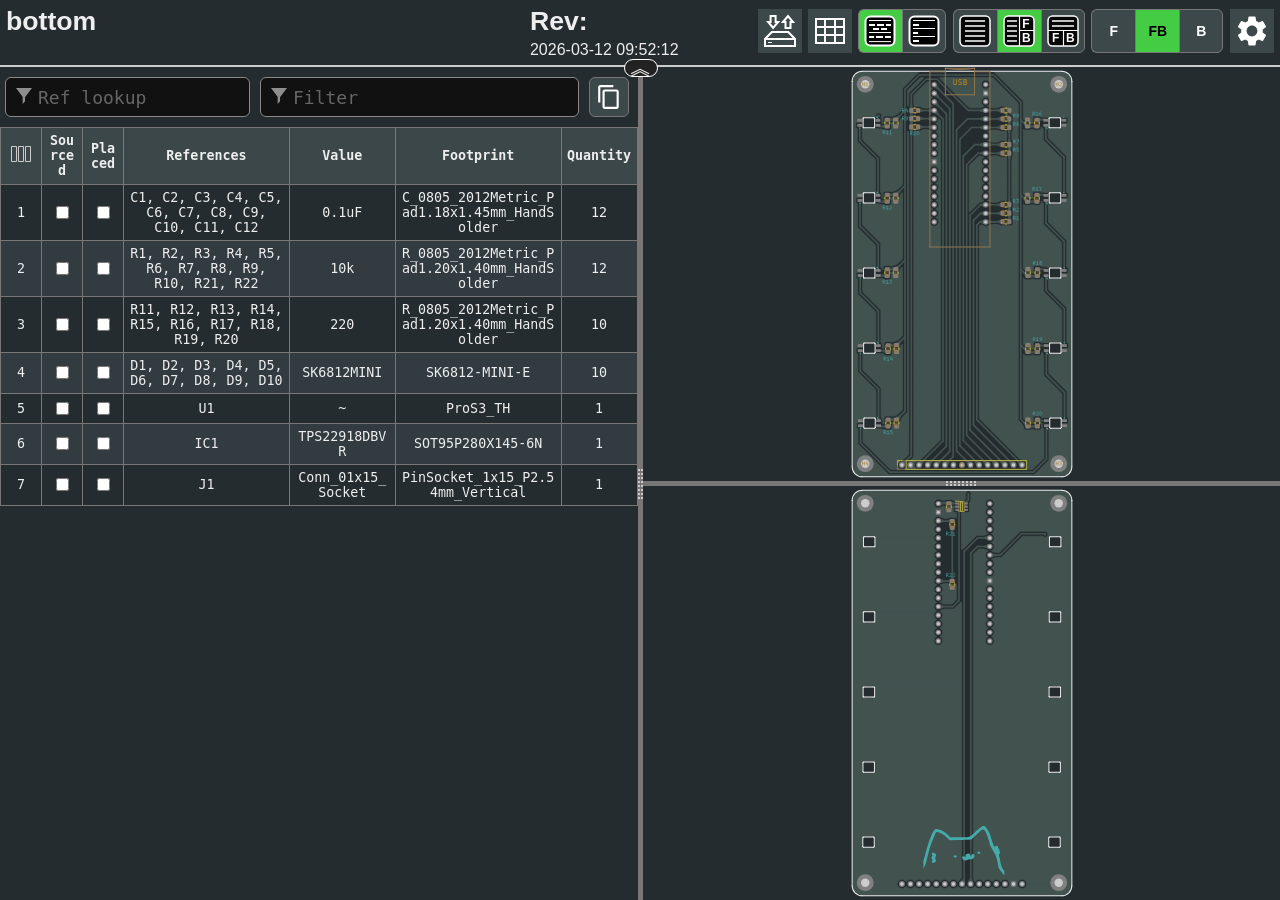
<file: hardware/pcb/bottom/bom/ibom.html>
<!DOCTYPE html>
<html lang="en">

<head>
  <meta charset="UTF-8">
  <meta name="viewport" content="width=device-width, initial-scale=1.0">
  <title>Interactive BOM for KiCAD</title>
  <style type="text/css">
:root {
  --pcb-edge-color: black;
  --pad-color: #878787;
  --pad-hole-color: #CCCCCC;
  --pad-color-highlight: #D04040;
  --pad-color-highlight-both: #D0D040;
  --pad-color-highlight-marked: #44a344;
  --pin1-outline-color: #ffb629;
  --pin1-outline-color-highlight: #ffb629;
  --pin1-outline-color-highlight-both: #fcbb39;
  --pin1-outline-color-highlight-marked: #fdbe41;
  --silkscreen-edge-color: #aa4;
  --silkscreen-polygon-color: #4aa;
  --silkscreen-text-color: #4aa;
  --fabrication-edge-color: #907651;
  --fabrication-polygon-color: #907651;
  --fabrication-text-color: #a27c24;
  --track-color: #def5f1;
  --track-color-highlight: #D04040;
  --zone-color: #def5f1;
  --zone-color-highlight: #d0404080;
}

html,
body {
  margin: 0px;
  height: 100%;
  font-family: Verdana, sans-serif;
}

.dark.topmostdiv {
  --pcb-edge-color: #eee;
  --pad-color: #808080;
  --pin1-outline-color: #ffa800;
  --pin1-outline-color-highlight: #ccff00;
  --track-color: #42524f;
  --zone-color: #42524f;
  background-color: #252c30;
  color: #eee;
}

button {
  background-color: #eee;
  border: 1px solid #888;
  color: black;
  height: 44px;
  width: 44px;
  text-align: center;
  text-decoration: none;
  display: inline-block;
  font-size: 14px;
  font-weight: bolder;
}

.dark button {
  /* This will be inverted */
  background-color: #c3b7b5;
}

button.depressed {
  background-color: #0a0;
  color: white;
}

.dark button.depressed {
  /* This will be inverted */
  background-color: #b3b;
}

button:focus {
  outline: 0;
}

button#tb-btn {
  background-image: url("data:image/svg+xml,%3Csvg xmlns='http://www.w3.org/2000/svg' viewBox='0 0 8.47 8.47'%3E%3Crect transform='translate(0 -288.53)' ry='1.17' y='288.8' x='.27' height='7.94' width='7.94' fill='%23f9f9f9'/%3E%3Cg transform='translate(0 -288.53)'%3E%3Crect width='7.94' height='7.94' x='.27' y='288.8' ry='1.17' fill='none' stroke='%23000' stroke-width='.4' stroke-linejoin='round'/%3E%3Cpath d='M1.32 290.12h5.82M1.32 291.45h5.82' fill='none' stroke='%23000' stroke-width='.4'/%3E%3Cpath d='M4.37 292.5v4.23M.26 292.63H8.2' fill='none' stroke='%23000' stroke-width='.3'/%3E%3Ctext font-weight='700' font-size='3.17' font-family='sans-serif'%3E%3Ctspan x='1.35' y='295.73'%3EF%3C/tspan%3E%3Ctspan x='5.03' y='295.68'%3EB%3C/tspan%3E%3C/text%3E%3C/g%3E%3C/svg%3E%0A");
}

button#lr-btn {
  background-image: url("data:image/svg+xml,%3Csvg xmlns='http://www.w3.org/2000/svg' viewBox='0 0 8.47 8.47'%3E%3Crect transform='translate(0 -288.53)' ry='1.17' y='288.8' x='.27' height='7.94' width='7.94' fill='%23f9f9f9'/%3E%3Cg transform='translate(0 -288.53)'%3E%3Crect width='7.94' height='7.94' x='.27' y='288.8' ry='1.17' fill='none' stroke='%23000' stroke-width='.4' stroke-linejoin='round'/%3E%3Cpath d='M1.06 290.12H3.7m-2.64 1.33H3.7m-2.64 1.32H3.7m-2.64 1.3H3.7m-2.64 1.33H3.7' fill='none' stroke='%23000' stroke-width='.4'/%3E%3Cpath d='M4.37 288.8v7.94m0-4.11h3.96' fill='none' stroke='%23000' stroke-width='.3'/%3E%3Ctext font-weight='700' font-size='3.17' font-family='sans-serif'%3E%3Ctspan x='5.11' y='291.96'%3EF%3C/tspan%3E%3Ctspan x='5.03' y='295.68'%3EB%3C/tspan%3E%3C/text%3E%3C/g%3E%3C/svg%3E%0A");
}

button#bom-btn {
  background-image: url("data:image/svg+xml,%3Csvg xmlns='http://www.w3.org/2000/svg' viewBox='0 0 8.47 8.47'%3E%3Crect transform='translate(0 -288.53)' ry='1.17' y='288.8' x='.27' height='7.94' width='7.94' fill='%23f9f9f9'/%3E%3Cg transform='translate(0 -288.53)' fill='none' stroke='%23000' stroke-width='.4'%3E%3Crect width='7.94' height='7.94' x='.27' y='288.8' ry='1.17' stroke-linejoin='round'/%3E%3Cpath d='M1.59 290.12h5.29M1.59 291.45h5.33M1.59 292.75h5.33M1.59 294.09h5.33M1.59 295.41h5.33'/%3E%3C/g%3E%3C/svg%3E");
}

button#bom-grouped-btn {
  background-image: url("data:image/svg+xml,%3Csvg xmlns='http://www.w3.org/2000/svg' width='32' height='32'%3E%3Cg stroke='%23000' stroke-linejoin='round' class='layer'%3E%3Crect width='29' height='29' x='1.5' y='1.5' stroke-width='2' fill='%23fff' rx='5' ry='5'/%3E%3Cpath stroke-linecap='square' stroke-width='2' d='M6 10h4m4 0h5m4 0h3M6.1 22h3m3.9 0h5m4 0h4m-16-8h4m4 0h4'/%3E%3Cpath stroke-linecap='null' d='M5 17.5h22M5 26.6h22M5 5.5h22'/%3E%3C/g%3E%3C/svg%3E");
}

button#bom-ungrouped-btn {
  background-image: url("data:image/svg+xml,%3Csvg xmlns='http://www.w3.org/2000/svg' width='32' height='32'%3E%3Cg stroke='%23000' stroke-linejoin='round' class='layer'%3E%3Crect width='29' height='29' x='1.5' y='1.5' stroke-width='2' fill='%23fff' rx='5' ry='5'/%3E%3Cpath stroke-linecap='square' stroke-width='2' d='M6 10h4m-4 8h3m-3 8h4'/%3E%3Cpath stroke-linecap='null' d='M5 13.5h22m-22 8h22M5 5.5h22'/%3E%3C/g%3E%3C/svg%3E");
}

button#bom-netlist-btn {
  background-image: url("data:image/svg+xml,%3Csvg xmlns='http://www.w3.org/2000/svg' width='32' height='32'%3E%3Cg fill='none' stroke='%23000' class='layer'%3E%3Crect width='29' height='29' x='1.5' y='1.5' stroke-width='2' fill='%23fff' rx='5' ry='5'/%3E%3Cpath stroke-width='2' d='M6 26l6-6v-8m13.8-6.3l-6 6v8'/%3E%3Ccircle cx='11.8' cy='9.5' r='2.8' stroke-width='2'/%3E%3Ccircle cx='19.8' cy='22.8' r='2.8' stroke-width='2'/%3E%3C/g%3E%3C/svg%3E");
}

button#copy {
  background-image: url("data:image/svg+xml,%3Csvg height='48' viewBox='0 0 48 48' width='48' xmlns='http://www.w3.org/2000/svg'%3E%3Cpath d='M0 0h48v48h-48z' fill='none'/%3E%3Cpath d='M32 2h-24c-2.21 0-4 1.79-4 4v28h4v-28h24v-4zm6 8h-22c-2.21 0-4 1.79-4 4v28c0 2.21 1.79 4 4 4h22c2.21 0 4-1.79 4-4v-28c0-2.21-1.79-4-4-4zm0 32h-22v-28h22v28z'/%3E%3C/svg%3E");
  background-position: 6px 6px;
  background-repeat: no-repeat;
  background-size: 26px 26px;
  border-radius: 6px;
  height: 40px;
  width: 40px;
  margin: 10px 5px;
}

button#copy:active {
  box-shadow: inset 0px 0px 5px #6c6c6c;
}

textarea.clipboard-temp {
  position: fixed;
  top: 0;
  left: 0;
  width: 2em;
  height: 2em;
  padding: 0;
  border: None;
  outline: None;
  box-shadow: None;
  background: transparent;
}

.left-most-button {
  border-right: 0;
  border-top-left-radius: 6px;
  border-bottom-left-radius: 6px;
}

.middle-button {
  border-right: 0;
}

.right-most-button {
  border-top-right-radius: 6px;
  border-bottom-right-radius: 6px;
}

.button-container {
  font-size: 0;
  margin: 0.4rem 0.4rem 0.4rem 0;
}

.dark .button-container {
  filter: invert(1);
}

.button-container button {
  background-size: 32px 32px;
  background-position: 5px 5px;
  background-repeat: no-repeat;
}

@media print {
  .hideonprint {
    display: none;
  }
}

canvas {
  cursor: crosshair;
}

canvas:active {
  cursor: grabbing;
}

.fileinfo {
  width: 100%;
  max-width: 1000px;
  border: none;
  padding: 3px;
}

.fileinfo .title {
  font-size: 20pt;
  font-weight: bold;
}

.fileinfo td {
  overflow: hidden;
  white-space: nowrap;
  max-width: 1px;
  width: 50%;
  text-overflow: ellipsis;
}

.bom {
  border-collapse: collapse;
  font-family: Consolas, "DejaVu Sans Mono", Monaco, monospace;
  font-size: 10pt;
  table-layout: fixed;
  width: 100%;
  margin-top: 1px;
  position: relative;
}

.bom th,
.bom td {
  border: 1px solid black;
  padding: 5px;
  word-wrap: break-word;
  text-align: center;
  position: relative;
}

.dark .bom th,
.dark .bom td {
  border: 1px solid #777;
}

.bom th {
  background-color: #CCCCCC;
  background-clip: padding-box;
}

.dark .bom th {
  background-color: #3b4749;
}

.bom tr.highlighted:nth-child(n) {
  background-color: #cfc;
}

.dark .bom tr.highlighted:nth-child(n) {
  background-color: #226022;
}

.bom tr:nth-child(even) {
  background-color: #f2f2f2;
}

.dark .bom tr:nth-child(even) {
  background-color: #313b40;
}

.bom tr.checked {
  color: #1cb53d;
}

.dark .bom tr.checked {
  color: #2cce54;
}

.bom tr {
  transition: background-color 0.2s;
}

.bom .numCol {
  width: 30px;
}

.bom .value {
  width: 15%;
}

.bom .quantity {
  width: 65px;
}

.bom th .sortmark {
  position: absolute;
  right: 1px;
  top: 1px;
  margin-top: -5px;
  border-width: 5px;
  border-style: solid;
  border-color: transparent transparent #221 transparent;
  transform-origin: 50% 85%;
  transition: opacity 0.2s, transform 0.4s;
}

.dark .bom th .sortmark {
  filter: invert(1);
}

.bom th .sortmark.none {
  opacity: 0;
}

.bom th .sortmark.desc {
  transform: rotate(180deg);
}

.bom th:hover .sortmark.none {
  opacity: 0.5;
}

.bom .bom-checkbox {
  width: 30px;
  position: relative;
  user-select: none;
  -moz-user-select: none;
}

.bom .bom-checkbox:before {
  content: "";
  position: absolute;
  border-width: 15px;
  border-style: solid;
  border-color: #51829f transparent transparent transparent;
  visibility: hidden;
  top: -15px;
}

.bom .bom-checkbox:after {
  content: "Double click to set/unset all";
  position: absolute;
  color: white;
  top: -35px;
  left: -26px;
  background: #51829f;
  padding: 5px 15px;
  border-radius: 8px;
  white-space: nowrap;
  visibility: hidden;
}

.bom .bom-checkbox:hover:before,
.bom .bom-checkbox:hover:after {
  visibility: visible;
  transition: visibility 0.2s linear 1s;
}

.split {
  -webkit-box-sizing: border-box;
  -moz-box-sizing: border-box;
  box-sizing: border-box;
  overflow-y: auto;
  overflow-x: hidden;
  background-color: inherit;
}

.split.split-horizontal,
.gutter.gutter-horizontal {
  height: 100%;
  float: left;
}

.gutter {
  background-color: #ddd;
  background-repeat: no-repeat;
  background-position: 50%;
  transition: background-color 0.3s;
}

.dark .gutter {
  background-color: #777;
}

.gutter.gutter-horizontal {
  background-image: url('[data-uri]');
  cursor: ew-resize;
  width: 5px;
}

.gutter.gutter-vertical {
  background-image: url('[data-uri]');
  cursor: ns-resize;
  height: 5px;
}

.searchbox {
  float: left;
  height: 40px;
  margin: 10px 5px;
  padding: 12px 32px;
  font-family: Consolas, "DejaVu Sans Mono", Monaco, monospace;
  font-size: 18px;
  box-sizing: border-box;
  border: 1px solid #888;
  border-radius: 6px;
  outline: none;
  background-color: #eee;
  transition: background-color 0.2s, border 0.2s;
  background-image: url('[data-uri]');
  background-position: 10px 10px;
  background-repeat: no-repeat;
}

.dark .searchbox {
  background-color: #111;
  color: #eee;
}

.searchbox::placeholder {
  color: #ccc;
}

.dark .searchbox::placeholder {
  color: #666;
}

.filter {
  width: calc(60% - 64px);
}

.reflookup {
  width: calc(40% - 10px);
}

input[type=text]:focus {
  background-color: white;
  border: 1px solid #333;
}

.dark input[type=text]:focus {
  background-color: #333;
  border: 1px solid #ccc;
}

mark.highlight {
  background-color: #5050ff;
  color: #fff;
  padding: 2px;
  border-radius: 6px;
}

.dark mark.highlight {
  background-color: #76a6da;
  color: #111;
}

.menubtn {
  background-color: white;
  border: none;
  background-image: url("data:image/svg+xml,%3Csvg xmlns='http://www.w3.org/2000/svg' width='36' height='36' viewBox='0 0 20 20'%3E%3Cpath fill='none' d='M0 0h20v20H0V0z'/%3E%3Cpath d='M15.95 10.78c.03-.25.05-.51.05-.78s-.02-.53-.06-.78l1.69-1.32c.15-.12.19-.34.1-.51l-1.6-2.77c-.1-.18-.31-.24-.49-.18l-1.99.8c-.42-.32-.86-.58-1.35-.78L12 2.34c-.03-.2-.2-.34-.4-.34H8.4c-.2 0-.36.14-.39.34l-.3 2.12c-.49.2-.94.47-1.35.78l-1.99-.8c-.18-.07-.39 0-.49.18l-1.6 2.77c-.1.18-.06.39.1.51l1.69 1.32c-.04.25-.07.52-.07.78s.02.53.06.78L2.37 12.1c-.15.12-.19.34-.1.51l1.6 2.77c.1.18.31.24.49.18l1.99-.8c.42.32.86.58 1.35.78l.3 2.12c.04.2.2.34.4.34h3.2c.2 0 .37-.14.39-.34l.3-2.12c.49-.2.94-.47 1.35-.78l1.99.8c.18.07.39 0 .49-.18l1.6-2.77c.1-.18.06-.39-.1-.51l-1.67-1.32zM10 13c-1.65 0-3-1.35-3-3s1.35-3 3-3 3 1.35 3 3-1.35 3-3 3z'/%3E%3C/svg%3E%0A");
  background-position: center;
  background-repeat: no-repeat;
}

.statsbtn {
  background-color: white;
  border: none;
  background-image: url("data:image/svg+xml,%3Csvg width='36' height='36' xmlns='http://www.w3.org/2000/svg'%3E%3Cpath d='M4 6h28v24H4V6zm0 8h28v8H4m9-16v24h10V5.8' fill='none' stroke='%23000' stroke-width='2'/%3E%3C/svg%3E");
  background-position: center;
  background-repeat: no-repeat;
}

.iobtn {
  background-color: white;
  border: none;
  background-image: url("data:image/svg+xml,%3Csvg xmlns='http://www.w3.org/2000/svg' width='36' height='36'%3E%3Cpath fill='none' stroke='%23000' stroke-width='2' d='M3 33v-7l6.8-7h16.5l6.7 7v7H3zM3.2 26H33M21 9l5-5.9 5 6h-2.5V15h-5V9H21zm-4.9 0l-5 6-5-6h2.5V3h5v6h2.5z'/%3E%3Cpath fill='none' stroke='%23000' d='M6.1 29.5H10'/%3E%3C/svg%3E");
  background-position: center;
  background-repeat: no-repeat;
}

.visbtn {
  background-image: url("data:image/svg+xml,%3Csvg xmlns='http://www.w3.org/2000/svg' width='24' height='24'%3E%3Cpath fill='none' stroke='%23333' d='M2.5 4.5h5v15h-5zM9.5 4.5h5v15h-5zM16.5 4.5h5v15h-5z'/%3E%3C/svg%3E");
  background-position: center;
  background-repeat: no-repeat;
  padding: 15px;
}

#vismenu-content {
  left: 0px;
  font-family: Verdana, sans-serif;
}

.dark .statsbtn,
.dark .savebtn,
.dark .menubtn,
.dark .iobtn,
.dark .visbtn {
  filter: invert(1);
}

.flexbox {
  display: flex;
  align-items: center;
  justify-content: space-between;
  width: 100%;
}

.savebtn {
  background-color: #d6d6d6;
  width: auto;
  height: 30px;
  flex-grow: 1;
  margin: 5px;
  border-radius: 4px;
}

.savebtn:active {
  background-color: #0a0;
  color: white;
}

.dark .savebtn:active {
  /* This will be inverted */
  background-color: #b3b;
}

.stats {
  border-collapse: collapse;
  font-size: 12pt;
  table-layout: fixed;
  width: 100%;
  min-width: 450px;
}

.dark .stats td {
  border: 1px solid #bbb;
}

.stats td {
  border: 1px solid black;
  padding: 5px;
  word-wrap: break-word;
  text-align: center;
  position: relative;
}

#checkbox-stats div {
  position: absolute;
  left: 0;
  top: 0;
  height: 100%;
  width: 100%;
  display: flex;
  align-items: center;
  justify-content: center;
}

#checkbox-stats .bar {
  background-color: rgba(28, 251, 0, 0.6);
}

.menu {
  position: relative;
  display: inline-block;
  margin: 0.4rem 0.4rem 0.4rem 0;
}

.menu-content {
  font-size: 12pt !important;
  text-align: left !important;
  font-weight: normal !important;
  display: none;
  position: absolute;
  background-color: white;
  right: 0;
  min-width: 300px;
  box-shadow: 0px 8px 16px 0px rgba(0, 0, 0, 0.2);
  z-index: 100;
  padding: 8px;
}

.dark .menu-content {
  background-color: #111;
}

.menu:hover .menu-content {
  display: block;
}

.menu:hover .menubtn,
.menu:hover .iobtn,
.menu:hover .statsbtn {
  background-color: #eee;
}

.menu-label {
  display: inline-block;
  padding: 8px;
  border: 1px solid #ccc;
  border-top: 0;
  width: calc(100% - 18px);
}

.menu-label-top {
  border-top: 1px solid #ccc;
}

.menu-textbox {
  float: left;
  height: 24px;
  margin: 10px 5px;
  padding: 5px 5px;
  font-family: Consolas, "DejaVu Sans Mono", Monaco, monospace;
  font-size: 14px;
  box-sizing: border-box;
  border: 1px solid #888;
  border-radius: 4px;
  outline: none;
  background-color: #eee;
  transition: background-color 0.2s, border 0.2s;
  width: calc(100% - 10px);
}

.menu-textbox.invalid,
.dark .menu-textbox.invalid {
  color: red;
}

.dark .menu-textbox {
  background-color: #222;
  color: #eee;
}

.radio-container {
  margin: 4px;
}

.topmostdiv {
  display: flex;
  flex-direction: column;
  width: 100%;
  background-color: white;
  transition: background-color 0.3s;
  min-height: 100%;
}

#top {
  display: flex;
  flex-wrap: wrap;
  justify-content: flex-end;
  align-items: center;
}

#topdivider {
  border-bottom: 2px solid black;
  display: flex;
  justify-content: center;
  align-items: center;
}

.dark #topdivider {
  border-bottom: 2px solid #ccc;
}

#topdivider>div {
  position: relative;
}

#toptoggle {
  cursor: pointer;
  user-select: none;
  position: absolute;
  padding: 0.1rem 0.3rem;
  top: -0.4rem;
  left: -1rem;
  font-size: 1.4rem;
  line-height: 60%;
  border: 1px solid black;
  border-radius: 1rem;
  background-color: #fff;
  z-index: 100;
}

.flipped {
  transform: rotate(0.5turn);
}

.dark #toptoggle {
  border: 1px solid #fff;
  background-color: #222;
}

#fileinfodiv {
  flex: 20rem 1 0;
  overflow: auto;
}

#bomcontrols {
  display: flex;
  flex-direction: row-reverse;
}

#bomcontrols>* {
  flex-shrink: 0;
}

#dbg {
  display: block;
}

::-webkit-scrollbar {
  width: 8px;
}

::-webkit-scrollbar-track {
  background: #aaa;
}

::-webkit-scrollbar-thumb {
  background: #666;
  border-radius: 3px;
}

::-webkit-scrollbar-thumb:hover {
  background: #555;
}

.slider {
  -webkit-appearance: none;
  width: 100%;
  margin: 3px 0;
  padding: 0;
  outline: none;
  opacity: 0.7;
  -webkit-transition: .2s;
  transition: opacity .2s;
  border-radius: 3px;
}

.slider:hover {
  opacity: 1;
}

.slider:focus {
  outline: none;
}

.slider::-webkit-slider-runnable-track {
  -webkit-appearance: none;
  width: 100%;
  height: 8px;
  background: #d3d3d3;
  border-radius: 3px;
  border: none;
}

.slider::-webkit-slider-thumb {
  -webkit-appearance: none;
  width: 15px;
  height: 15px;
  border-radius: 50%;
  background: #0a0;
  cursor: pointer;
  margin-top: -4px;
}

.dark .slider::-webkit-slider-thumb {
  background: #3d3;
}

.slider::-moz-range-thumb {
  width: 15px;
  height: 15px;
  border-radius: 50%;
  background: #0a0;
  cursor: pointer;
}

.slider::-moz-range-track {
  height: 8px;
  background: #d3d3d3;
  border-radius: 3px;
}

.dark .slider::-moz-range-thumb {
  background: #3d3;
}

.slider::-ms-track {
  width: 100%;
  height: 8px;
  border-width: 3px 0;
  background: transparent;
  border-color: transparent;
  color: transparent;
  transition: opacity .2s;
}

.slider::-ms-fill-lower {
  background: #d3d3d3;
  border: none;
  border-radius: 3px;
}

.slider::-ms-fill-upper {
  background: #d3d3d3;
  border: none;
  border-radius: 3px;
}

.slider::-ms-thumb {
  width: 15px;
  height: 15px;
  border-radius: 50%;
  background: #0a0;
  cursor: pointer;
  margin: 0;
}

.shameless-plug {
  font-size: 0.8em;
  text-align: center;
  display: block;
}

a {
  color: #0278a4;
}

.dark a {
  color: #00b9fd;
}

#frontcanvas,
#backcanvas {
  touch-action: none;
}

.placeholder {
  border: 1px dashed #9f9fda !important;
  background-color: #edf2f7 !important;
}

.dragging {
  z-index: 999;
}

.dark .dragging>table>tbody>tr {
  background-color: #252c30;
}

.dark .placeholder {
  filter: invert(1);
}

.column-spacer {
  top: 0;
  left: 0;
  width: calc(100% - 4px);
  position: absolute;
  cursor: pointer;
  user-select: none;
  height: 100%;
}

.column-width-handle {
  top: 0;
  right: 0;
  width: 4px;
  position: absolute;
  cursor: col-resize;
  user-select: none;
  height: 100%;
}

.column-width-handle:hover {
  background-color: #4f99bd;
}

.help-link {
  border: 1px solid #0278a4;
  padding-inline: 0.3rem;
  border-radius: 3px;
  cursor: pointer;
}

.dark .help-link {
  border: 1px solid #00b9fd;
}

.bom-color {
  width: 20%;
}

.color-column input {
  width: 1.6rem;
  height: 1rem;
  border: 1px solid black;
  cursor: pointer;
  padding: 0;
}

/* removes default styling from input color element */
::-webkit-color-swatch {
  border: none;
}

::-webkit-color-swatch-wrapper {
  padding: 0;
}

::-moz-color-swatch,
::-moz-focus-inner {
  border: none;
}

::-moz-focus-inner {
  padding: 0;
}

  </style>
  <script type="text/javascript" >
///////////////////////////////////////////////
/*
  Split.js - v1.3.5
  MIT License
  https://github.com/nathancahill/Split.js
*/
!function(e,t){"object"==typeof exports&&"undefined"!=typeof module?module.exports=t():"function"==typeof define&&define.amd?define(t):e.Split=t()}(this,function(){"use strict";var e=window,t=e.document,n="addEventListener",i="removeEventListener",r="getBoundingClientRect",s=function(){return!1},o=e.attachEvent&&!e[n],a=["","-webkit-","-moz-","-o-"].filter(function(e){var n=t.createElement("div");return n.style.cssText="width:"+e+"calc(9px)",!!n.style.length}).shift()+"calc",l=function(e){return"string"==typeof e||e instanceof String?t.querySelector(e):e};return function(u,c){function z(e,t,n){var i=A(y,t,n);Object.keys(i).forEach(function(t){return e.style[t]=i[t]})}function h(e,t){var n=B(y,t);Object.keys(n).forEach(function(t){return e.style[t]=n[t]})}function f(e){var t=E[this.a],n=E[this.b],i=t.size+n.size;t.size=e/this.size*i,n.size=i-e/this.size*i,z(t.element,t.size,this.aGutterSize),z(n.element,n.size,this.bGutterSize)}function m(e){var t;this.dragging&&((t="touches"in e?e.touches[0][b]-this.start:e[b]-this.start)<=E[this.a].minSize+M+this.aGutterSize?t=E[this.a].minSize+this.aGutterSize:t>=this.size-(E[this.b].minSize+M+this.bGutterSize)&&(t=this.size-(E[this.b].minSize+this.bGutterSize)),f.call(this,t),c.onDrag&&c.onDrag())}function g(){var e=E[this.a].element,t=E[this.b].element;this.size=e[r]()[y]+t[r]()[y]+this.aGutterSize+this.bGutterSize,this.start=e[r]()[G]}function d(){var t=this,n=E[t.a].element,r=E[t.b].element;t.dragging&&c.onDragEnd&&c.onDragEnd(),t.dragging=!1,e[i]("mouseup",t.stop),e[i]("touchend",t.stop),e[i]("touchcancel",t.stop),t.parent[i]("mousemove",t.move),t.parent[i]("touchmove",t.move),delete t.stop,delete t.move,n[i]("selectstart",s),n[i]("dragstart",s),r[i]("selectstart",s),r[i]("dragstart",s),n.style.userSelect="",n.style.webkitUserSelect="",n.style.MozUserSelect="",n.style.pointerEvents="",r.style.userSelect="",r.style.webkitUserSelect="",r.style.MozUserSelect="",r.style.pointerEvents="",t.gutter.style.cursor="",t.parent.style.cursor=""}function S(t){var i=this,r=E[i.a].element,o=E[i.b].element;!i.dragging&&c.onDragStart&&c.onDragStart(),t.preventDefault(),i.dragging=!0,i.move=m.bind(i),i.stop=d.bind(i),e[n]("mouseup",i.stop),e[n]("touchend",i.stop),e[n]("touchcancel",i.stop),i.parent[n]("mousemove",i.move),i.parent[n]("touchmove",i.move),r[n]("selectstart",s),r[n]("dragstart",s),o[n]("selectstart",s),o[n]("dragstart",s),r.style.userSelect="none",r.style.webkitUserSelect="none",r.style.MozUserSelect="none",r.style.pointerEvents="none",o.style.userSelect="none",o.style.webkitUserSelect="none",o.style.MozUserSelect="none",o.style.pointerEvents="none",i.gutter.style.cursor=j,i.parent.style.cursor=j,g.call(i)}function v(e){e.forEach(function(t,n){if(n>0){var i=F[n-1],r=E[i.a],s=E[i.b];r.size=e[n-1],s.size=t,z(r.element,r.size,i.aGutterSize),z(s.element,s.size,i.bGutterSize)}})}function p(){F.forEach(function(e){e.parent.removeChild(e.gutter),E[e.a].element.style[y]="",E[e.b].element.style[y]=""})}void 0===c&&(c={});var y,b,G,E,w=l(u[0]).parentNode,D=e.getComputedStyle(w).flexDirection,U=c.sizes||u.map(function(){return 100/u.length}),k=void 0!==c.minSize?c.minSize:100,x=Array.isArray(k)?k:u.map(function(){return k}),L=void 0!==c.gutterSize?c.gutterSize:10,M=void 0!==c.snapOffset?c.snapOffset:30,O=c.direction||"horizontal",j=c.cursor||("horizontal"===O?"ew-resize":"ns-resize"),C=c.gutter||function(e,n){var i=t.createElement("div");return i.className="gutter gutter-"+n,i},A=c.elementStyle||function(e,t,n){var i={};return"string"==typeof t||t instanceof String?i[e]=t:i[e]=o?t+"%":a+"("+t+"% - "+n+"px)",i},B=c.gutterStyle||function(e,t){return n={},n[e]=t+"px",n;var n};"horizontal"===O?(y="width","clientWidth",b="clientX",G="left","paddingLeft"):"vertical"===O&&(y="height","clientHeight",b="clientY",G="top","paddingTop");var F=[];return E=u.map(function(e,t){var i,s={element:l(e),size:U[t],minSize:x[t]};if(t>0&&(i={a:t-1,b:t,dragging:!1,isFirst:1===t,isLast:t===u.length-1,direction:O,parent:w},i.aGutterSize=L,i.bGutterSize=L,i.isFirst&&(i.aGutterSize=L/2),i.isLast&&(i.bGutterSize=L/2),"row-reverse"===D||"column-reverse"===D)){var a=i.a;i.a=i.b,i.b=a}if(!o&&t>0){var c=C(t,O);h(c,L),c[n]("mousedown",S.bind(i)),c[n]("touchstart",S.bind(i)),w.insertBefore(c,s.element),i.gutter=c}0===t||t===u.length-1?z(s.element,s.size,L/2):z(s.element,s.size,L);var f=s.element[r]()[y];return f<s.minSize&&(s.minSize=f),t>0&&F.push(i),s}),o?{setSizes:v,destroy:p}:{setSizes:v,getSizes:function(){return E.map(function(e){return e.size})},collapse:function(e){if(e===F.length){var t=F[e-1];g.call(t),o||f.call(t,t.size-t.bGutterSize)}else{var n=F[e];g.call(n),o||f.call(n,n.aGutterSize)}},destroy:p}}});

///////////////////////////////////////////////

///////////////////////////////////////////////
// Copyright (c) 2013 Pieroxy <pieroxy@pieroxy.net>
// This work is free. You can redistribute it and/or modify it
// under the terms of the WTFPL, Version 2
// For more information see LICENSE.txt or http://www.wtfpl.net/
//
// For more information, the home page:
// http://pieroxy.net/blog/pages/lz-string/testing.html
//
// LZ-based compression algorithm, version 1.4.4
var LZString=function(){var o=String.fromCharCode,i={};var n={decompressFromBase64:function(o){return null==o?"":""==o?null:n._decompress(o.length,32,function(n){return function(o,n){if(!i[o]){i[o]={};for(var t=0;t<o.length;t++)i[o][o.charAt(t)]=t}return i[o][n]}("ABCDEFGHIJKLMNOPQRSTUVWXYZabcdefghijklmnopqrstuvwxyz0123456789+/=",o.charAt(n))})},_decompress:function(i,n,t){var r,e,a,s,p,u,l,f=[],c=4,d=4,h=3,v="",g=[],m={val:t(0),position:n,index:1};for(r=0;r<3;r+=1)f[r]=r;for(a=0,p=Math.pow(2,2),u=1;u!=p;)s=m.val&m.position,m.position>>=1,0==m.position&&(m.position=n,m.val=t(m.index++)),a|=(s>0?1:0)*u,u<<=1;switch(a){case 0:for(a=0,p=Math.pow(2,8),u=1;u!=p;)s=m.val&m.position,m.position>>=1,0==m.position&&(m.position=n,m.val=t(m.index++)),a|=(s>0?1:0)*u,u<<=1;l=o(a);break;case 1:for(a=0,p=Math.pow(2,16),u=1;u!=p;)s=m.val&m.position,m.position>>=1,0==m.position&&(m.position=n,m.val=t(m.index++)),a|=(s>0?1:0)*u,u<<=1;l=o(a);break;case 2:return""}for(f[3]=l,e=l,g.push(l);;){if(m.index>i)return"";for(a=0,p=Math.pow(2,h),u=1;u!=p;)s=m.val&m.position,m.position>>=1,0==m.position&&(m.position=n,m.val=t(m.index++)),a|=(s>0?1:0)*u,u<<=1;switch(l=a){case 0:for(a=0,p=Math.pow(2,8),u=1;u!=p;)s=m.val&m.position,m.position>>=1,0==m.position&&(m.position=n,m.val=t(m.index++)),a|=(s>0?1:0)*u,u<<=1;f[d++]=o(a),l=d-1,c--;break;case 1:for(a=0,p=Math.pow(2,16),u=1;u!=p;)s=m.val&m.position,m.position>>=1,0==m.position&&(m.position=n,m.val=t(m.index++)),a|=(s>0?1:0)*u,u<<=1;f[d++]=o(a),l=d-1,c--;break;case 2:return g.join("")}if(0==c&&(c=Math.pow(2,h),h++),f[l])v=f[l];else{if(l!==d)return null;v=e+e.charAt(0)}g.push(v),f[d++]=e+v.charAt(0),e=v,0==--c&&(c=Math.pow(2,h),h++)}}};return n}();"function"==typeof define&&define.amd?define(function(){return LZString}):"undefined"!=typeof module&&null!=module?module.exports=LZString:"undefined"!=typeof angular&&null!=angular&&angular.module("LZString",[]).factory("LZString",function(){return LZString});
///////////////////////////////////////////////

///////////////////////////////////////////////
/*!
 * PEP v0.4.3 | https://github.com/jquery/PEP
 * Copyright jQuery Foundation and other contributors | http://jquery.org/license
 */
!function(a,b){"object"==typeof exports&&"undefined"!=typeof module?module.exports=b():"function"==typeof define&&define.amd?define(b):a.PointerEventsPolyfill=b()}(this,function(){"use strict";function a(a,b){b=b||Object.create(null);var c=document.createEvent("Event");c.initEvent(a,b.bubbles||!1,b.cancelable||!1);
for(var d,e=2;e<m.length;e++)d=m[e],c[d]=b[d]||n[e];c.buttons=b.buttons||0;
var f=0;return f=b.pressure&&c.buttons?b.pressure:c.buttons?.5:0,c.x=c.clientX,c.y=c.clientY,c.pointerId=b.pointerId||0,c.width=b.width||0,c.height=b.height||0,c.pressure=f,c.tiltX=b.tiltX||0,c.tiltY=b.tiltY||0,c.twist=b.twist||0,c.tangentialPressure=b.tangentialPressure||0,c.pointerType=b.pointerType||"",c.hwTimestamp=b.hwTimestamp||0,c.isPrimary=b.isPrimary||!1,c}function b(){this.array=[],this.size=0}function c(a,b,c,d){this.addCallback=a.bind(d),this.removeCallback=b.bind(d),this.changedCallback=c.bind(d),A&&(this.observer=new A(this.mutationWatcher.bind(this)))}function d(a){return"body /shadow-deep/ "+e(a)}function e(a){return'[touch-action="'+a+'"]'}function f(a){return"{ -ms-touch-action: "+a+"; touch-action: "+a+"; }"}function g(){if(F){D.forEach(function(a){String(a)===a?(E+=e(a)+f(a)+"\n",G&&(E+=d(a)+f(a)+"\n")):(E+=a.selectors.map(e)+f(a.rule)+"\n",G&&(E+=a.selectors.map(d)+f(a.rule)+"\n"))});var a=document.createElement("style");a.textContent=E,document.head.appendChild(a)}}function h(){if(!window.PointerEvent){if(window.PointerEvent=a,window.navigator.msPointerEnabled){var b=window.navigator.msMaxTouchPoints;Object.defineProperty(window.navigator,"maxTouchPoints",{value:b,enumerable:!0}),u.registerSource("ms",_)}else Object.defineProperty(window.navigator,"maxTouchPoints",{value:0,enumerable:!0}),u.registerSource("mouse",N),void 0!==window.ontouchstart&&u.registerSource("touch",V);u.register(document)}}function i(a){if(!u.pointermap.has(a)){var b=new Error("InvalidPointerId");throw b.name="InvalidPointerId",b}}function j(a){for(var b=a.parentNode;b&&b!==a.ownerDocument;)b=b.parentNode;if(!b){var c=new Error("InvalidStateError");throw c.name="InvalidStateError",c}}function k(a){var b=u.pointermap.get(a);return 0!==b.buttons}function l(){window.Element&&!Element.prototype.setPointerCapture&&Object.defineProperties(Element.prototype,{setPointerCapture:{value:W},releasePointerCapture:{value:X},hasPointerCapture:{value:Y}})}
var m=["bubbles","cancelable","view","detail","screenX","screenY","clientX","clientY","ctrlKey","altKey","shiftKey","metaKey","button","relatedTarget","pageX","pageY"],n=[!1,!1,null,null,0,0,0,0,!1,!1,!1,!1,0,null,0,0],o=window.Map&&window.Map.prototype.forEach,p=o?Map:b;b.prototype={set:function(a,b){return void 0===b?this["delete"](a):(this.has(a)||this.size++,void(this.array[a]=b))},has:function(a){return void 0!==this.array[a]},"delete":function(a){this.has(a)&&(delete this.array[a],this.size--)},get:function(a){return this.array[a]},clear:function(){this.array.length=0,this.size=0},forEach:function(a,b){return this.array.forEach(function(c,d){a.call(b,c,d,this)},this)}};var q=["bubbles","cancelable","view","detail","screenX","screenY","clientX","clientY","ctrlKey","altKey","shiftKey","metaKey","button","relatedTarget","buttons","pointerId","width","height","pressure","tiltX","tiltY","pointerType","hwTimestamp","isPrimary","type","target","currentTarget","which","pageX","pageY","timeStamp"],r=[!1,!1,null,null,0,0,0,0,!1,!1,!1,!1,0,null,0,0,0,0,0,0,0,"",0,!1,"",null,null,0,0,0,0],s={pointerover:1,pointerout:1,pointerenter:1,pointerleave:1},t="undefined"!=typeof SVGElementInstance,u={pointermap:new p,eventMap:Object.create(null),captureInfo:Object.create(null),eventSources:Object.create(null),eventSourceList:[],registerSource:function(a,b){var c=b,d=c.events;d&&(d.forEach(function(a){c[a]&&(this.eventMap[a]=c[a].bind(c))},this),this.eventSources[a]=c,this.eventSourceList.push(c))},register:function(a){for(var b,c=this.eventSourceList.length,d=0;d<c&&(b=this.eventSourceList[d]);d++)
b.register.call(b,a)},unregister:function(a){for(var b,c=this.eventSourceList.length,d=0;d<c&&(b=this.eventSourceList[d]);d++)
b.unregister.call(b,a)},contains:function(a,b){try{return a.contains(b)}catch(c){return!1}},down:function(a){a.bubbles=!0,this.fireEvent("pointerdown",a)},move:function(a){a.bubbles=!0,this.fireEvent("pointermove",a)},up:function(a){a.bubbles=!0,this.fireEvent("pointerup",a)},enter:function(a){a.bubbles=!1,this.fireEvent("pointerenter",a)},leave:function(a){a.bubbles=!1,this.fireEvent("pointerleave",a)},over:function(a){a.bubbles=!0,this.fireEvent("pointerover",a)},out:function(a){a.bubbles=!0,this.fireEvent("pointerout",a)},cancel:function(a){a.bubbles=!0,this.fireEvent("pointercancel",a)},leaveOut:function(a){this.out(a),this.propagate(a,this.leave,!1)},enterOver:function(a){this.over(a),this.propagate(a,this.enter,!0)},eventHandler:function(a){if(!a._handledByPE){var b=a.type,c=this.eventMap&&this.eventMap[b];c&&c(a),a._handledByPE=!0}},listen:function(a,b){b.forEach(function(b){this.addEvent(a,b)},this)},unlisten:function(a,b){b.forEach(function(b){this.removeEvent(a,b)},this)},addEvent:function(a,b){a.addEventListener(b,this.boundHandler)},removeEvent:function(a,b){a.removeEventListener(b,this.boundHandler)},makeEvent:function(b,c){this.captureInfo[c.pointerId]&&(c.relatedTarget=null);var d=new a(b,c);return c.preventDefault&&(d.preventDefault=c.preventDefault),d._target=d._target||c.target,d},fireEvent:function(a,b){var c=this.makeEvent(a,b);return this.dispatchEvent(c)},cloneEvent:function(a){for(var b,c=Object.create(null),d=0;d<q.length;d++)b=q[d],c[b]=a[b]||r[d],!t||"target"!==b&&"relatedTarget"!==b||c[b]instanceof SVGElementInstance&&(c[b]=c[b].correspondingUseElement);return a.preventDefault&&(c.preventDefault=function(){a.preventDefault()}),c},getTarget:function(a){var b=this.captureInfo[a.pointerId];return b?a._target!==b&&a.type in s?void 0:b:a._target},propagate:function(a,b,c){for(var d=a.target,e=[];d!==document&&!d.contains(a.relatedTarget);) if(e.push(d),d=d.parentNode,!d)return;c&&e.reverse(),e.forEach(function(c){a.target=c,b.call(this,a)},this)},setCapture:function(b,c,d){this.captureInfo[b]&&this.releaseCapture(b,d),this.captureInfo[b]=c,this.implicitRelease=this.releaseCapture.bind(this,b,d),document.addEventListener("pointerup",this.implicitRelease),document.addEventListener("pointercancel",this.implicitRelease);var e=new a("gotpointercapture");e.pointerId=b,e._target=c,d||this.asyncDispatchEvent(e)},releaseCapture:function(b,c){var d=this.captureInfo[b];if(d){this.captureInfo[b]=void 0,document.removeEventListener("pointerup",this.implicitRelease),document.removeEventListener("pointercancel",this.implicitRelease);var e=new a("lostpointercapture");e.pointerId=b,e._target=d,c||this.asyncDispatchEvent(e)}},dispatchEvent:/*scope.external.dispatchEvent || */function(a){var b=this.getTarget(a);if(b)return b.dispatchEvent(a)},asyncDispatchEvent:function(a){requestAnimationFrame(this.dispatchEvent.bind(this,a))}};u.boundHandler=u.eventHandler.bind(u);var v={shadow:function(a){if(a)return a.shadowRoot||a.webkitShadowRoot},canTarget:function(a){return a&&Boolean(a.elementFromPoint)},targetingShadow:function(a){var b=this.shadow(a);if(this.canTarget(b))return b},olderShadow:function(a){var b=a.olderShadowRoot;if(!b){var c=a.querySelector("shadow");c&&(b=c.olderShadowRoot)}return b},allShadows:function(a){for(var b=[],c=this.shadow(a);c;)b.push(c),c=this.olderShadow(c);return b},searchRoot:function(a,b,c){if(a){var d,e,f=a.elementFromPoint(b,c);for(e=this.targetingShadow(f);e;){if(d=e.elementFromPoint(b,c)){var g=this.targetingShadow(d);return this.searchRoot(g,b,c)||d} e=this.olderShadow(e)} return f}},owner:function(a){
for(var b=a;b.parentNode;)b=b.parentNode;
return b.nodeType!==Node.DOCUMENT_NODE&&b.nodeType!==Node.DOCUMENT_FRAGMENT_NODE&&(b=document),b},findTarget:function(a){var b=a.clientX,c=a.clientY,d=this.owner(a.target);
return d.elementFromPoint(b,c)||(d=document),this.searchRoot(d,b,c)}},w=Array.prototype.forEach.call.bind(Array.prototype.forEach),x=Array.prototype.map.call.bind(Array.prototype.map),y=Array.prototype.slice.call.bind(Array.prototype.slice),z=Array.prototype.filter.call.bind(Array.prototype.filter),A=window.MutationObserver||window.WebKitMutationObserver,B="[touch-action]",C={subtree:!0,childList:!0,attributes:!0,attributeOldValue:!0,attributeFilter:["touch-action"]};c.prototype={watchSubtree:function(a){
//
this.observer&&v.canTarget(a)&&this.observer.observe(a,C)},enableOnSubtree:function(a){this.watchSubtree(a),a===document&&"complete"!==document.readyState?this.installOnLoad():this.installNewSubtree(a)},installNewSubtree:function(a){w(this.findElements(a),this.addElement,this)},findElements:function(a){return a.querySelectorAll?a.querySelectorAll(B):[]},removeElement:function(a){this.removeCallback(a)},addElement:function(a){this.addCallback(a)},elementChanged:function(a,b){this.changedCallback(a,b)},concatLists:function(a,b){return a.concat(y(b))},
installOnLoad:function(){document.addEventListener("readystatechange",function(){"complete"===document.readyState&&this.installNewSubtree(document)}.bind(this))},isElement:function(a){return a.nodeType===Node.ELEMENT_NODE},flattenMutationTree:function(a){
var b=x(a,this.findElements,this);
return b.push(z(a,this.isElement)),b.reduce(this.concatLists,[])},mutationWatcher:function(a){a.forEach(this.mutationHandler,this)},mutationHandler:function(a){if("childList"===a.type){var b=this.flattenMutationTree(a.addedNodes);b.forEach(this.addElement,this);var c=this.flattenMutationTree(a.removedNodes);c.forEach(this.removeElement,this)}else"attributes"===a.type&&this.elementChanged(a.target,a.oldValue)}};var D=["none","auto","pan-x","pan-y",{rule:"pan-x pan-y",selectors:["pan-x pan-y","pan-y pan-x"]}],E="",F=window.PointerEvent||window.MSPointerEvent,G=!window.ShadowDOMPolyfill&&document.head.createShadowRoot,H=u.pointermap,I=25,J=[1,4,2,8,16],K=!1;try{K=1===new MouseEvent("test",{buttons:1}).buttons}catch(L){}
var M,N={POINTER_ID:1,POINTER_TYPE:"mouse",events:["mousedown","mousemove","mouseup","mouseover","mouseout"],register:function(a){u.listen(a,this.events)},unregister:function(a){u.unlisten(a,this.events)},lastTouches:[],
isEventSimulatedFromTouch:function(a){for(var b,c=this.lastTouches,d=a.clientX,e=a.clientY,f=0,g=c.length;f<g&&(b=c[f]);f++){
var h=Math.abs(d-b.x),i=Math.abs(e-b.y);if(h<=I&&i<=I)return!0}},prepareEvent:function(a){var b=u.cloneEvent(a),c=b.preventDefault;return b.preventDefault=function(){a.preventDefault(),c()},b.pointerId=this.POINTER_ID,b.isPrimary=!0,b.pointerType=this.POINTER_TYPE,b},prepareButtonsForMove:function(a,b){var c=H.get(this.POINTER_ID);
0!==b.which&&c?a.buttons=c.buttons:a.buttons=0,b.buttons=a.buttons},mousedown:function(a){if(!this.isEventSimulatedFromTouch(a)){var b=H.get(this.POINTER_ID),c=this.prepareEvent(a);K||(c.buttons=J[c.button],b&&(c.buttons|=b.buttons),a.buttons=c.buttons),H.set(this.POINTER_ID,a),b&&0!==b.buttons?u.move(c):u.down(c)}},mousemove:function(a){if(!this.isEventSimulatedFromTouch(a)){var b=this.prepareEvent(a);K||this.prepareButtonsForMove(b,a),b.button=-1,H.set(this.POINTER_ID,a),u.move(b)}},mouseup:function(a){if(!this.isEventSimulatedFromTouch(a)){var b=H.get(this.POINTER_ID),c=this.prepareEvent(a);if(!K){var d=J[c.button];
c.buttons=b?b.buttons&~d:0,a.buttons=c.buttons}H.set(this.POINTER_ID,a),
c.buttons&=~J[c.button],0===c.buttons?u.up(c):u.move(c)}},mouseover:function(a){if(!this.isEventSimulatedFromTouch(a)){var b=this.prepareEvent(a);K||this.prepareButtonsForMove(b,a),b.button=-1,H.set(this.POINTER_ID,a),u.enterOver(b)}},mouseout:function(a){if(!this.isEventSimulatedFromTouch(a)){var b=this.prepareEvent(a);K||this.prepareButtonsForMove(b,a),b.button=-1,u.leaveOut(b)}},cancel:function(a){var b=this.prepareEvent(a);u.cancel(b),this.deactivateMouse()},deactivateMouse:function(){H["delete"](this.POINTER_ID)}},O=u.captureInfo,P=v.findTarget.bind(v),Q=v.allShadows.bind(v),R=u.pointermap,S=2500,T=200,U="touch-action",V={events:["touchstart","touchmove","touchend","touchcancel"],register:function(a){M.enableOnSubtree(a)},unregister:function(){},elementAdded:function(a){var b=a.getAttribute(U),c=this.touchActionToScrollType(b);c&&(a._scrollType=c,u.listen(a,this.events),
Q(a).forEach(function(a){a._scrollType=c,u.listen(a,this.events)},this))},elementRemoved:function(a){a._scrollType=void 0,u.unlisten(a,this.events),
Q(a).forEach(function(a){a._scrollType=void 0,u.unlisten(a,this.events)},this)},elementChanged:function(a,b){var c=a.getAttribute(U),d=this.touchActionToScrollType(c),e=this.touchActionToScrollType(b);
d&&e?(a._scrollType=d,Q(a).forEach(function(a){a._scrollType=d},this)):e?this.elementRemoved(a):d&&this.elementAdded(a)},scrollTypes:{EMITTER:"none",XSCROLLER:"pan-x",YSCROLLER:"pan-y",SCROLLER:/^(?:pan-x pan-y)|(?:pan-y pan-x)|auto$/},touchActionToScrollType:function(a){var b=a,c=this.scrollTypes;return"none"===b?"none":b===c.XSCROLLER?"X":b===c.YSCROLLER?"Y":c.SCROLLER.exec(b)?"XY":void 0},POINTER_TYPE:"touch",firstTouch:null,isPrimaryTouch:function(a){return this.firstTouch===a.identifier},setPrimaryTouch:function(a){
(0===R.size||1===R.size&&R.has(1))&&(this.firstTouch=a.identifier,this.firstXY={X:a.clientX,Y:a.clientY},this.scrolling=!1,this.cancelResetClickCount())},removePrimaryPointer:function(a){a.isPrimary&&(this.firstTouch=null,this.firstXY=null,this.resetClickCount())},clickCount:0,resetId:null,resetClickCount:function(){var a=function(){this.clickCount=0,this.resetId=null}.bind(this);this.resetId=setTimeout(a,T)},cancelResetClickCount:function(){this.resetId&&clearTimeout(this.resetId)},typeToButtons:function(a){var b=0;return"touchstart"!==a&&"touchmove"!==a||(b=1),b},touchToPointer:function(a){var b=this.currentTouchEvent,c=u.cloneEvent(a),d=c.pointerId=a.identifier+2;c.target=O[d]||P(c),c.bubbles=!0,c.cancelable=!0,c.detail=this.clickCount,c.button=0,c.buttons=this.typeToButtons(b.type),c.width=2*(a.radiusX||a.webkitRadiusX||0),c.height=2*(a.radiusY||a.webkitRadiusY||0),c.pressure=a.force||a.webkitForce||.5,c.isPrimary=this.isPrimaryTouch(a),c.pointerType=this.POINTER_TYPE,
c.altKey=b.altKey,c.ctrlKey=b.ctrlKey,c.metaKey=b.metaKey,c.shiftKey=b.shiftKey;
var e=this;return c.preventDefault=function(){e.scrolling=!1,e.firstXY=null,b.preventDefault()},c},processTouches:function(a,b){var c=a.changedTouches;this.currentTouchEvent=a;for(var d,e=0;e<c.length;e++)d=c[e],b.call(this,this.touchToPointer(d))},
shouldScroll:function(a){if(this.firstXY){var b,c=a.currentTarget._scrollType;if("none"===c)
b=!1;else if("XY"===c)
b=!0;else{var d=a.changedTouches[0],e=c,f="Y"===c?"X":"Y",g=Math.abs(d["client"+e]-this.firstXY[e]),h=Math.abs(d["client"+f]-this.firstXY[f]);
b=g>=h}return this.firstXY=null,b}},findTouch:function(a,b){for(var c,d=0,e=a.length;d<e&&(c=a[d]);d++)if(c.identifier===b)return!0},
vacuumTouches:function(a){var b=a.touches;
if(R.size>=b.length){var c=[];R.forEach(function(a,d){
if(1!==d&&!this.findTouch(b,d-2)){var e=a.out;c.push(e)}},this),c.forEach(this.cancelOut,this)}},touchstart:function(a){this.vacuumTouches(a),this.setPrimaryTouch(a.changedTouches[0]),this.dedupSynthMouse(a),this.scrolling||(this.clickCount++,this.processTouches(a,this.overDown))},overDown:function(a){R.set(a.pointerId,{target:a.target,out:a,outTarget:a.target}),u.enterOver(a),u.down(a)},touchmove:function(a){this.scrolling||(this.shouldScroll(a)?(this.scrolling=!0,this.touchcancel(a)):(a.preventDefault(),this.processTouches(a,this.moveOverOut)))},moveOverOut:function(a){var b=a,c=R.get(b.pointerId);
if(c){var d=c.out,e=c.outTarget;u.move(b),d&&e!==b.target&&(d.relatedTarget=b.target,b.relatedTarget=e,
d.target=e,b.target?(u.leaveOut(d),u.enterOver(b)):(
b.target=e,b.relatedTarget=null,this.cancelOut(b))),c.out=b,c.outTarget=b.target}},touchend:function(a){this.dedupSynthMouse(a),this.processTouches(a,this.upOut)},upOut:function(a){this.scrolling||(u.up(a),u.leaveOut(a)),this.cleanUpPointer(a)},touchcancel:function(a){this.processTouches(a,this.cancelOut)},cancelOut:function(a){u.cancel(a),u.leaveOut(a),this.cleanUpPointer(a)},cleanUpPointer:function(a){R["delete"](a.pointerId),this.removePrimaryPointer(a)},
dedupSynthMouse:function(a){var b=N.lastTouches,c=a.changedTouches[0];
if(this.isPrimaryTouch(c)){
var d={x:c.clientX,y:c.clientY};b.push(d);var e=function(a,b){var c=a.indexOf(b);c>-1&&a.splice(c,1)}.bind(null,b,d);setTimeout(e,S)}}};M=new c(V.elementAdded,V.elementRemoved,V.elementChanged,V);var W,X,Y,Z=u.pointermap,$=window.MSPointerEvent&&"number"==typeof window.MSPointerEvent.MSPOINTER_TYPE_MOUSE,_={events:["MSPointerDown","MSPointerMove","MSPointerUp","MSPointerOut","MSPointerOver","MSPointerCancel","MSGotPointerCapture","MSLostPointerCapture"],register:function(a){u.listen(a,this.events)},unregister:function(a){u.unlisten(a,this.events)},POINTER_TYPES:["","unavailable","touch","pen","mouse"],prepareEvent:function(a){var b=a;return $&&(b=u.cloneEvent(a),b.pointerType=this.POINTER_TYPES[a.pointerType]),b},cleanup:function(a){Z["delete"](a)},MSPointerDown:function(a){Z.set(a.pointerId,a);var b=this.prepareEvent(a);u.down(b)},MSPointerMove:function(a){var b=this.prepareEvent(a);u.move(b)},MSPointerUp:function(a){var b=this.prepareEvent(a);u.up(b),this.cleanup(a.pointerId)},MSPointerOut:function(a){var b=this.prepareEvent(a);u.leaveOut(b)},MSPointerOver:function(a){var b=this.prepareEvent(a);u.enterOver(b)},MSPointerCancel:function(a){var b=this.prepareEvent(a);u.cancel(b),this.cleanup(a.pointerId)},MSLostPointerCapture:function(a){var b=u.makeEvent("lostpointercapture",a);u.dispatchEvent(b)},MSGotPointerCapture:function(a){var b=u.makeEvent("gotpointercapture",a);u.dispatchEvent(b)}},aa=window.navigator;aa.msPointerEnabled?(W=function(a){i(a),j(this),k(a)&&(u.setCapture(a,this,!0),this.msSetPointerCapture(a))},X=function(a){i(a),u.releaseCapture(a,!0),this.msReleasePointerCapture(a)}):(W=function(a){i(a),j(this),k(a)&&u.setCapture(a,this)},X=function(a){i(a),u.releaseCapture(a)}),Y=function(a){return!!u.captureInfo[a]},g(),h(),l();var ba={dispatcher:u,Installer:c,PointerEvent:a,PointerMap:p,targetFinding:v};return ba});

///////////////////////////////////////////////

///////////////////////////////////////////////
var config = {"dark_mode": true, "show_pads": true, "show_fabrication": true, "show_silkscreen": true, "highlight_pin1": "none", "redraw_on_drag": true, "board_rotation": 0, "checkboxes": "Sourced,Placed", "bom_view": "left-right", "layer_view": "FB", "offset_back_rotation": false, "kicad_text_formatting": true, "fields": ["Value", "Footprint"]}
///////////////////////////////////////////////

///////////////////////////////////////////////
var pcbdata = JSON.parse(LZString.decompressFromBase64("N4IgpgJg5mDOD6AjRB7AHiAXAAlAWwEsA7DHARjIE4A6SgdgFYAabEQogTy2wCYAOWoxZsAhmlLYyfBtQAMPZqzxiu5ACw15DAL7DIMWNwDaoAC4cADmG4hYYKHjBFTIYbFMiATi5xGyPWTkWMjUANjkAXT0iCGN/QNkWAGYeSOEAdwIIUwALbgSdFjNLaxwQLwBjV1Z3Lx9sPx4koMkwtNZPEQgCAFdDHGbEmo9vESIoABtS7EoE6IgxyempOdZM7LycAt1cEHMrG0rq2xH6vz5UoZT2kE7uvu5Bt1PFqe4AWlmW8BjX6dWQOtcvk5IVdvtpuVPFVnnU4k0WtdZFEOl1ev1sE9hnU/h8Vt8nAtxm8cJ8AUDNthtkU9iVDtDjrVvHELi0QuFkcI7ujHt8mR5if8Cb9BdwvkNAVlgVtQTtigcynYHE4XLDmb5/FieJoUT9YhrWUNtTcKSDZGD5ZClY5nIzTiyZFdLrrCQ62W1OWspZTqeC6Yr7DbVdj1Q0pJdghobq6NQihiEdRlvWaLbSFTVAyq7XCNXQBEkyCxQnRqHmXTE4nnqAWizIpLrTTL/HK01bM7a1WcyFWGIXsKE1LQ+OX9WG+GRqL2i4PKMOkxsQc2aRCbNas52WROp/2S7OR5WBNvi0OG8mmzwWyuA8qOyGu+PS33QnW56wY2OJ3QnyWy/[base64]/M3OLgv8ahyvmCCSskZrWq9SrAlw1tV189L7wncdSri/K9QasbOtCybsL65KBrKfT6sixrxviqyeXghz1OQkThSJfaMJUyVetY6q9IZbjiIEDqQtsybYJsmj/LogE0Mcpiev/Rarvw4aGtCYz+M2uzxK5SSQTsuS9tczDnOOhH3L+y72JA1b+WB0HBNm2yqAE7aqOk2S4doxzPpc6YzoW9HdMGm8/Ox9aeFCFg1BkBhQgiu7bPZ7A8toHnEs8jG2yZoH1rCDnUjoEWCoamXBblhXzrR/qrwzSXbqKlqBc50s1ffTKooNmR5YqjWlq1nydYMj84oN1JKGNitDNCc3JzVunNe8rH7Wl53heJ174emd4fr1dDEdFqrxcB3XuzNjmubVl6YfDsUqeR5ZDolX2bf9m6Hb1zmLNl4XZMh1FrJhsn5P5GOzq+k73lRli/cxku1sd8uTMFrmGAs0P6+rrOZSRj6sK0/6E9S9dS81askkUcVecaZoklXlg+BLNQrc7ouaqGpOEQYHfsD32yN/8cIL8Ua/5tn+mUu1tKz/vy+vkmk3l4flgP9D5JQBgvOqLMwxs1LJfa+B82qxnCHQb+CRgFiwZitHuEDN6TlXvZK++8G6j3gg3CeGEo6twRrTF+XdroESwf/XB5M+A0AsvxIh1ESEUxOi3am3Ao6F1AZxTBgdIFf0fvvdh0lSGxwKuhDuID55CLoSIxoYjAEoKhnXXaXDXI52ngXahx8JYfyXgiJI0hgjNTCrfMxFjJCxS2nHOe6D36L17tghgdiyC5V/u7URk4vE+NQfHFxdsTHuLvgExQj1upTVjM0Tx0SurPwujQxm4T6FQLzNEhxvjCqROyZYuawTnFv1AlLSBCTpB4O8TQeK1dJG2U4e9Rykd84MVaVQ1JRjE6mKqQwGpVjCZsM0TtDh48dE0z0d9dpv0j6CPKZ/KJ4NGlvSbp06ZJ15FoLKQHIiqjln42saMkmtlSGbNcl062CzarMxUcnasAt17wL5kkAWsCSmv2Wq48B9yezvJLHkhq3Nd6As+WksBdz9lSC3E86St9/[base64]/HYJPdEod+brnJvtke5ooRT2+ovfkqBL6b1BvBT0yFGLIlfvjdG+1lS4qvqjXe/dZSw1HvCHwV9o133wngxB89v7mU9tJQiL9NTb0jtrmM0m46t0R0rXy6tjL72hKLfCZ9jDgrWpaquom67iObpeLuqd/KZ1/qUQBz9iGM0tonRHdtBqDEFpo6qrsgmb15pE6Rs0HTuG8ZuYezJzR+CKGPL+UD2DtNCXrMavjYS3GaZanYgcJ4Y2RLUFZmc5EQ0wY0/cqB9mdO7nIn/[base64]/Qlq7RtTtovO9hkLx2Q6HfA0ttOj3u0Cbu8VvsG2QZiV1ZlnErScsMr67N22tH4nMYB6nSci7QccfB6pndJ1+GNYG81hHldNtjbWTVsTdXJtzIUU1pZe3B7e0UyT5TsiuMzZAbqCAnRMjjAxKAWABAJgAGtYAVE8GAJw3BQAADFjBmByAQCo/OiBwBsmQRQtgABuUALAiH/CAAAsmQULK9t7byYHQQInN7NUAADIG74EwUILC8zxT4Pr3T2VZjMDNy1BglvKA27d1Qc09uyo+/HH723gE8rSDoMH73vv/cCCaCJSgzAHdGR4CevgCfbLR5CLHsVokGB0Gz8b43seBwMG1AwEvpekix7zOOSv2ftNfjULHvgCHV3N/MXxVPLCCyiXD4bkILfY/0Bzfwf3P53dB7T+P53ruBCt/4OzNPBfzTF4j/LQPff0+Z+z7nk9seLdh/95oFPSfj+h+twbmgge1BYrX/Ifft/bI95T/n4rRez856L3ntPFeVeP+Le/[base64]/qqYfhqUgoXpvobrXnXtKRcJXinjXqXhqa7I3jwM3rqULLwfAd3snswLydcXxNniPtHiKYBJ4s7lPpKR7r6XyQvhHrMA/vFL6U6V3hHq6RntGSrnQF+NntvsGdKTaSrnaVvt6ezKaaISEKmbmRqWaUAVvjPm6ZIQaQfr3gmdKaFhnuYtnhGfLAhPWcqTfmnrWeYhqWKZ2Xfi2XmcVFqU2a/mqR/tKfqRvsAQ6aNAoGWWnpgSWQWWoNAa6daaFlmT/vflio6UmSma/t2Xbo6S+rGYboOW2ZcKeQgf8Rfm3u6d4p6eWVKakKGZPjmVHnmaFBfDmqEEWZ+b6baienlKmRWb6RfCnlnnGbWfeakJ4uQc2bIJGZeTKSqefpXj2RyR2egYBIOeBXvNmYuTAeBaup4jOX/[base64]/[base64]/TNIbvZhEJ/QsmfZvdvbvSgPvYfTcHIqfevb/ZfcYNfeGOBkJNbflOcEidOKWPIA/dA3vEg2bvA9Ay+rAykJ/REN/WAxff/YAy0EfeUCfawD/RfVfY/TWPjHgywI/bXUUqCag8mdNaw8Tfg4Q+fX/aA6Q0MOQyA1Q0Q9vbQ9A0guNA/lg6yBoONCPqg6yPQAo91Ag9AtIzUV/cuM9bSZZfSe9ZrrZTYPruAXIKvBcChdUdlLGUgsgxnswhqRqvZqYwlgOKupRdY1auHnY2ECeq5RqV47Y7iZzNakOXINvsE7QBAZ4veRXU0IwFBXY7OBcNbRqSkT9ZvmY9bZ4mFBqWzJ7CrjbtkxY3k9KRAa5Qhd2M0CkwECabxA/mQMUzUzEy6k4xhdqM0xmhfDLNKc40k24/43E5OAJC492I5qkyaZcJEz4zaoKZTdMzY8neM/Y/[base64]/lfy8Ta7NS8nhS65eaG06adIJ7MyzYa08MwOIwMWCK9qM+O000J0zCwK70/i00zC4wHJLIMeROJzGbrXRS6yy+m2ea0XnxIa3S+4wE300hQSyi1S1qykH848ri+Eyq8Pa3cJe3epZWC01Pd7Ka2Wh0RG4vYBLwaq6PasZWJ65G9zNG8hrmGm/G94tzT7MsbbNQ/w6I4IywMI5QyAMWxA74FAxwwbkjp7Ow9Po2wrI/fim0GzDw0KtWyQ8YEAxyiI1W2IzWw0FA6yJ4pXOOLIzCdpakPZjO7pZXAu0o3BeUULNO926Er2wI/22Q8A5W9WxIxQc6jAiWEkKgye4ttihe0w/4ICjAoglu2Uju6W3u0Iwe1sqA3w6O9fY0POyrkiiEC/f4KKWKkig/[base64]/sGytaGwBppXwUodILtX/AdQpYLIOAt8m6JRqLN9peEG8bdaIeIW0Ht6Zd5K+8O2W05LqEO0e5A40CWKS+NJXpe4CoEjQE93e1e4EmZ+FKhy+yO3274AO1d4eyO8e/O5qww+iQh2bkkqKXuB93NLD3FPD5AuD0j2Uc+3sOh3SU2NZUY59Xx05XLEhWFXNXNCreR0HpXsg1R458wNdWblNQxzHgzyT6Z2/uuQz2F6OZJ2lddSJLx/mPx/zxfhaSJ0T+Y7afaVJ9T1ajVaqcRbL+OE1fRyp2T09Op5T/T+T31RgYr5+GzzeXT3NQb1NcvqN0r8NwN35a+cbjeYfnXtT6a51y1/Fz2U79Hl17p5Ger3L2eXr5z6+cr0+YubqdTxQfFA/kV23tT72P52OYr6Kb3sld71itT8+Ol273btT4zzFQ7+r7n+z8b+n0XoRUvsWen8n5N2QKtWG1txtRJUdXBSdcIXJQdwLLHy3ypbWk9mPfXxdY39gBfEOItw8ct/dTU9IKvf97u4D/u4OyDz+xIxw2zEB822mmv3exw6NwSiob93Wmd3ve++W5+7ot++AxI6yM0U/O92OPO5JTmrQMcnf0/7vLzc/+o9f4Ck9/v2ZS9TjzhDx7MkcOKzHJpY3tzOdC6UTHZo4xfQZp+IYzXxi6zbzWYUgSzLpvSwCZwC0BfLapt00FbYCoBPjFptKxQFbwWa0LZJh3jqb24EsntTJhczAF5M4BvYQpsJxKa5MEIcA/tDIy6a1M0mcAxgI0z4FKtaB/xbVsQPwEyw4BLqBAQM31hDMxBsg0KqYwmY0DUBRAh5l6w0FLNVBqzWAZAPQErMYBgkQgUYLMaHMFAhYOARLX4h/[base64]/MsKfovEkm09BrpsOkB7wfqFzVoXlE2Ep5V0jAY4cWDaEdC+IoWFIMcKoAYV+h4VYmtUUYFfgIyLwt/DaUkH0AkC7MDofwCGFdNpheeIEYcNNZ+CuKew8YZyW6EOC6qzAOEZML0G9C+I3wiYasIubojBIswzodiOMHmI/8Zwp0tzAubuMy8twnaq5Quah51StwjQPQOhFgi28KIwkaCydxUBMR8I31h3m9KYi+SSTGwtqHdbfDPYFwewfLDkAZ5DMHQyvD7mtrFMOQnwpCt8O3hMismKojYfiPOH0B2BHIWURYnxEHCWakrRYYrRNEvEpA/LccFHk2FYiERoLB3LWQdG8jrWqVcEdUS2E+DrWSI/YfBSOEwtisPvXURBUuHBjRIoYgYVQACBZMuY/oiESCODGei2RAwjUcTXjHI9XRHQ8xAoDCC2iBRuYs0gWJhb/[base64]/E+2n+NNr24oJAkh2mlyaDyTaAP1N2gHXoGtYuyPrOun1HDAP5Y8prUOinQboJ1uumVb/[base64]/9TuM/N9nPw/YL8v2ojJfmNNZB5hHUxUbhnewnaSVrJlUpRoMBohnS3ki7faYOkOk/cCGOjOoc+MAGvimhrAI2vdworp1dKRgn6pOHHJK1JhYzAGUuTBqSjcBYMh0hMX+klgARitMIpoMRbUdi6zqCgVBQBnxlnaT/RFuFO+nL4lackNge7QJltCwaKuSptmSxndkla+Yg8gDMc5/UFiEg0mU7ABHAzVh9mNmeDPPZcyBS5iULipIhnIzBZLHJWpDNXRG1DwQMkWf9Jlnv4m6osqKCAQZq/DzmVqIXlaWFquCsWYs+TiWG2EXwjaZUVWUjP+lvdZZsMqGXUh3JN0MZ7tOpAjLVn0CkW3jR8HWOFoG5sownVdKjLplx0rW7spmUrVtS9gc0jsj2YZjBpfp5WkchGbDWgRPk/ZM+QyWDWTLCt3ZGFPoXLJtktQzZ93UWQlVE5mRM5fs3mUnPzoB9mK8M1eHHPdkpcwaYc3qpHMbmApA5hrcuQbLkDeyim7s8Ge/[base64]/n0UYt/W4FBBZjLEWropAkC0ReY2tSnChYfC1+WpNSaUUBkDkz5mwvAqWKvF9k12JxUAImLPmeUMJb6TgKxlPCP84BRwpYVcKfFf8+QHos0WuLbUbZQYEgl/JZKwojiyRdUQYr2DTFVAYlukrZhlclFZihZskvsWUtDFzqMhbPN3nBF95K3IWLQRPkD8tKlcXpXkJkKTiF5Blbpc0CQSj98kgs8gmfMmUXzepl4K+Zh3Vy3z3xxoWcPTSUXRV0adSCCiVDAVP0gJZUUMoCJkW7KxapykCUcsuW/jzIzE25QhLapvCQURyxKi/[base64]/+eja+WsrfHNCVmJwhCAHUdGSDcR7K6SJCOGEJJUxk6gkU6NnVjDma7ovAeWMtErr5hoA1UWyONDjhthjw2EXusDFZNNC1w04dCvDHsCz1hMgOncIQzMtdhzwgOrGPeHbqdRHtEGswgWEczNJ060EXOr/VDC9B9Ij/[base64]/R65AOsZvkAKsjIenXTSWKs0RbQxGm5uUFoZHKaLh7ArmIBrk1miYWXmuvOBrg0Us+NbmkTfxFzXeQmp5qIcTei3j9iQMe1TKBVvyLNr2pSyzsUvBZacweilamrX/Da03pi1LartapR7UYcXxN8gdZ9PF5l5jwKeNyvbn3jMKyOQpYMlNtAVa97cvNFbeFTV7zFptMVcWceFEioTee/[base64]/fO6gLGV21D/+r0hoe9M+p4K4Wezf6W/KEU8lAg/TI2oAulbotfm7tS3b/IgIRMjdsihhabsd1QyKFKih3ZqESZeKgoJCvqF+AYFArMFJpVgiTOD34LxJVM33dovvJm73Wncj3eYrN0dNyFzuwNQ7v6a27nVVu13ebrqWVKhaUetNbt0L0/MZmRtDkMr1BoJAmWIS6JYjMCDgF+A5oLJQ/IN0O7m9iUgXSMtXH1qul4hP2R3ltZ9K5lAyzEG1TxLgkYccuvvmMrV0cws6I+teYru0pL7GGzWkqULseLIL42SFCkhEV33rs+u7xYZToTrXdhRSlQzefvuPGAlGo6bZ8DuLP1BEl4MxMYh3l0qn7pir5WYuUU/0ma79m+2tX3rl4TQP9mEq8dMXWIQGWZQBgbT3xWk/sAeDQIHsNMX4X8xpJ7MQt+kaLPdkdB0vAx91h24GQgmPItqtPO6DSK2W04djtNrYIdew8mAJFBzljgdB0M4YzKjxyLMGJFl7Zvswc8QocnpaHF6X2sZLrLB1mysFWyJCDeSwJjKw5XIZlqQ1cVlouQ3nV/[base64]/ezIg6YIu+BqQO8bkBQdDZDmSzOQZuPENZ+qBh4+gaeOjSXj0HN5J5if6sG4oQefsInk8T8HWIOmZE/CZhMjZiawh5ZWIdWUSGxt9lQnmXgaJs6ECpuedvNp8rUdPcLsFbYtqDwCFyTynUfMych3iyGiB27Upxyk5cnTtJJk3A0Uu0FU2SQp0KPyKhVHasCMJDHeVWIoNF3tKvOUmyapOa9GTdJlqNSeJ18n6TZvYsmSbQI6dKTIO2UoJHZNTVzOXJ/4Vyu64wUTTsY2um5wc4GnQoMTbeIsdf0RIRd/BVWCrv2qS6VunRVecAY6VLwfTZjY+a33GXiFIziyhA12hAj9SLuNBs/ttMwNQmfwb2HNJ8ezNttXjYCwZTzGWlJnKDR/daSf02lpm6DGZsdghwLBfZkG8JsVEtg5DmJUTPYjmG2cxOAdacZuXE89K13iHsOGy76vTVrqlhnlskkqBOa4n8B9c7ExWhOc8lXLwJIEr4Cud/GwSnFG5qc64LolfB7Jny8idYcPN/KPxuEtvF8GikuHPxATCc4IrImalTzFxbVb+P3MgoJzDEkI95OYmzmCVv4yukub7GxHnzGtZc2SsDqGSIL6R8Sf+JgsySTaM5pvZBcdrVUmA15zleUukhOSMLsdAVXUaEnQXY6iU7eKZOymCRdzAkiOgeZQvUWFibKh8+as7n2t3JTFlHX0Z8l4WnotqkZlKq/OOrYpH59mLOfdXhSaLn54qL6pAp9G/Ogaicw7hDVbguLy5tNaxcnYIWvJQFkS5avotmS7cql4YzKLs6UXDpkFT03UTPg1Sr4+YEtbPVjDWXP944PY7LsF0X6J61+my21NOObGPLsB5y1ccLYrKRt/aj6fZTMbDqmAj/NmIJsaOKzpAZEYDXgOg3RWUNS6tKglZisciamMmqK3JRQ1DiNhCVgsHhoitUa68xV4jUOvPUIQEroTfUVcMJkJXh49wx9ZxpUkJWHccYj4UVZc2/Cf1SwhK3mGTEjC51Q16ddCNI3PDUrgmpev6JmurC0RDmjEQtadFrdlrgkTKwVegS548re42ORSPGp7WuWQUukfNYTHE0rU0Il0Yhs6vMa/NGV/5ppqdYJj1yzVm0g8MjGRbmrNI9wVzFY3sw6rKmtrW9f8FVWWWY1/wXlqy2zBbr+V5za0oFFbWEb66wG1DdKuGi6xlV+Tdpt6ve4UtuNr4T9cpnuDMbhmd661bM2DWnrCW3VnaITp3XurMN10YzbfUQ2pOQ1r9b61A3MBxrI1/699c+bRbrWANqKyqJM3haebYt8CYFoet55orvm50bDcrzS2srTooW0jaPkcbUbqtxW2TYsSP9bcbMQm2qMf6lKwtJttvAleoH6bVNimg2xbH/XSaOZnN/q3TaRv/M2xFl04qAeybDinL1W9IXVoiaPxbL/W6425d9sLjd4mEwOwimjteWbpGxiO73vqIXEEM1/fMP4HgPdb07/l3BFMQTONT5duYNg7AYLAH779jAfO9/qLumYyt0JP0um2NaF2/47+vfQqPRJ12EhwRGA/GyLy1227fd4/aCEruhmDjF+hgoC3szJA2qMlaM11XnKz3nU898e7PvzXQ1Yqe8Ge4LEvH+nhdFsL8Evd3uCcTxXqCuj8Vqnagx7mxgQkftqmN5n9a9yO/USv2tTr7Odh4g0RsZdTH7hdgRLqAABC0uA/mWYGkVmhpx9CE/QbrMzV+YLxG9ByG8SzFUGFMrMjHkHRHyEw/AVB4bISZtNMH56TxC4TDBg1GCvYDB0oqLzN1zCpD/6uGAegyL4o1ErBunJfTJlKHMizrswlYe7gKAvYRjC1k5jOXcH01BiYI9wolXLId7dOdOPoZHK7ByeURxQ5VaOoRR1wwE6WeQMgn7jG0x49WeeOwOfcT0M3HXkHQnbZwDuVBsY7jptDzHPF8yLezDA2Pm9/gR1NjrWb5njH97NJvY/Dkgw7UfgYx4lVdhXSAZz4L9Fg2Md9FZwp08J67WtTWOV5GosJ/DINwUEknrS5hIGr8e9UkKmTsVnmPccsyOjmT38i2eKeBH3cmTktduBRlRiX00j5x0vWqKxPHUvNGFT9U0eQhkz1B0/v8HP40MxpIMXSl0R9Ra3zQq94XXByQQm5CHMjEZPtVJhitEHj4PeMpWmesQfq8gdp2pMsdNPNnAQI/PY6oBBRUGIzmpfAWKd+1uwBzg3ObgHwUFin1VLquc4do0Kdng6cKi1Q/p3sLnIkESHE/zDjhTjmz4yfyMdT3Qc0luN55SzRY3p8J4BeDvc9LBfhQsvxcuac7CDnPY6/EZBY6gwIeG7n2USqRrUHR35EkZQ4Xa8X4gi0CXMIsOTi8swQFDJXztSZ4kJz7VzWgRxjEviOacvqXsVHKkC5aizhjcTLsKAOGQJsumj2UJl6vFtTXM2Xd8JBDXEFeZNh9kLhNv4yceCu/8MK4p9UjChquDcsKDPBQGKfZRParleVwNXQb2OyidwiV/4CtSpPhI4BfwM65PSr97HSFR8oE9NfwOBwcT3muw+1BMucqP5XZxDQc0Rv1Fk7eZ/qIoDyuIyRnQh6vDChnO/nF9r5rs7jGxNunNgXpxA9TMDP0zQzl485R9bPgJHnXUidY/0lFKMXiCLmgK4TBDgUgtqSp5HRId+AowswHjj6n3gBALgtDvt2AQoANlin8gXgr2/bcKi7muz8gmkNYcJVTmxNaN8a6mLjvBhqrTd0hWqKoOzOKTRxoQ8wZOmj3p7eNbs7eEJhL3iUxFtc4KZ7xL3ry04X49RUmuow1tSMpw5/AXx+AAbqKqvB+pxPdwfNHBzI9OVvIDCyrmE2o3beNOxCZjzWRlgtaoPQVPKrV6cxBggdnKl2mJWy+tc2MG3CJ9kD6kTxhA7nzlPeKJAo+gk94YhUj2IQoJSMZXILgsNY4rrPhGyWruPtzGo+8Rra1qPjwu3bN3t+ePuOwVq/[base64]/4AKFzQ2LmR/ypVwXxgg03p/T9TC+GxgjxNaJMaD9cP4NndhVpUpW2+Wzia1ng73/nYeOoEg5kO9zI+4581Fag6PIwCy/fdia64hM6ZK6n53e5ACC9NAMgkVfv3DP1Jr06lid5RWHkymamqJaJGRmE+3nSgcuHgdb991jVB1vBfQUBOHhRkqwj+aDZrNP8hegIixA46UYythJjCvi4N9uXYDuFXHE7zStXUHep3x2emEeJtmfqL/0sweAqJJOfNjFSRwZXjyAunMjmEnmJQ9MYVgnidb5cFo+s/Kfs7pBKg4nC10QYLDIX44rvgq/0ZE+QQzCZfcyOIvD8Zg5Ksgo6/xUzCDF46DCWqejfRQ7koOn8Exeiv5Tc0LMEl9pa9NOviAsZJvSfMDcq8L968Q1eMYRRSFFHn24uK9hrUnDjkBYcWVR+eLTzPN/cJPQ6+FAw8O6Uos5j8PSfIf62mx+a/deffX4bmCG4RNx9g/YLI4pL4mKPNq/ReDQHU4BlpdyCrD3iKq5vTns5INdH3/w/UJ+PcE1PkIJeOppDvWloXjvy5RjJavAjCojP+aDCgYv7ojPHX6a23g3oMCIMSvK77iMIYO89LjOwDVQdN6EMy7yMA7WKyG/SHatFIIk0v+lhd/KeU/6K+H2WoHddgpo6/40B0eUP0pOjx39X/OY009pSFIG3g+IV/yQoIaRQi3ABkPolQY/ZV2FmBuwSME/BEkE1yQCBkH3laBLgVTQ3161FhGYdokIWDeRwvO5yQCa6RExHxoEBBygDHyDLw2x0nG1xkcCgTJg/8XYMIAJpX/TUGm1IwAog0AICL90Wg8wHslwCUJYN2ACzcRx34DwMeQFJ9zcEan/9xfOPiA81abKFz9ZAr6gHB8/BNn+F//LcDRYLgH3yKIfcNAMjxYbaf3ihCmX4gd1G8MPB199SXsxCAzdQQPyd7fIQWYdH/OHUadHAhDHC9H/MSGhodfaQCoA+Cd2WdxEne3zeYa6el3ihvEDPB18xCXgg19+5MJRS8afGUVOZeXdGQLxSfaZhi8wnQ8EqZkyTnzcFSJQz1KUUTMXy1MEg/[base64]/j7co0Lb3CDrgDPAfxSgn71co+aJdCdRM8EnlQc5KMKFmcrvaBCqJ8zQ2FWEXUH1AaEMlID2uwxCfFA/[base64]/IEN9RjNRxGcd94HNFwMHNIKWsdS5Cb0INSNdsOsd3KGP2R8nvJ/lroywoJ0o9YPUdQQwYVQcJcpPYacO40bpO32ccooUYjK8LNRygDdPEA1StcwnM3VA9xPZx00AeONzVHDiRD/[base64]/A5lAN3igE2RgjmCpAMrCwZdI8aUno1Hc9ArxCIqENFEJHLH2YdzneBTyhkyaN039WIq/Qtx8vJCmEdjI4nhNUMXAhAGCdIuWDRCN3ex0YBRRfM10j+RVrGVdTWQPwcihwDfCKCcEMVEijBgDNgRdnVR5mMjBgSCkH8G5fMTnc4BYyAbZyXcCWsDYI/HwK4ovd2R9Z+IQiK0wK8JxTKj4ocyHDc/[base64]/tAGCEo7fBh4m0RxwyD0nPcWjw4nDH11DiXS4G2IfUGEgEdOYJlwdwEIs6TDlS6eV1mJX0NWnAJfPJl2tpqiThwSADQ3IQAiplSpmW86kbKQoi1aJfxE9FQyzBCgdI83CqJxg7kLW9racCLW9GI40HoV3Ak8OFhufPmP5hDVKJzAJzQA7Q1jRRAik/[base64]/dkP+IvGZb3uh72CcMZD7MXBHXiVZDfC/cj5Oz1TDpvAsBpZWHDkHS9Wfabw1YC3Es1Tsk4MVATQxiPYh6D7ifJAAT3GZoil83if+1cs/[base64]/iGTInnMAI8TOWaIV6TbE/5mQF2kseSgpwE/JPNYYkipLTgokxJPD0AEzJLxZGoL42SlFvRqFCSn/[base64]/2iFvUoJOGTFBCVKhZxk/5nFTn0eVNiTZkqpWH4LRNVOjSQUYfhzRVkmZI2SqFGxwT1TU4SD2SGUn1KWTZU7lPuTwU6gTSZHUoPXBSHUt1OhZAU0Jhlh/Ur5P+IjmQsHrTw8YxxKTrmYNLGSKkqNBGSy05pIuT00lVIWSB0oQCTTXmC+G7SnYINO7FM09ZMWxwBXNNeS000dMLSZ5LkEEo26LfQv0EUy+yH4XEg/xJSd0sYmCSclbFJTsljADDqTPLSpIPTUE/FOPTvYrFILYmUEQxAB8CEQEQBPAOXG1wCAP+hwBJcEBwntQDazEUAvcMeXoJ74FghK8ZdVJFUT6EEDOoJioEz02MEM/[base64]/GiyU8WLJzRxNULMjJws0wx9JDMptxMzismzJuI043gnEy8slTKJU/dVeHEyZfUk1fNW8XLOsyY8ETPayQAUjJxJvcDQjTQqMpjGd5BspoHozcU+hHkJzgxkP/DfLZ+UGyBw41D6zhiN7xIDbOCInYM9gpx0wzJsv5DgCxsnbNztkcRIlRcJsrdN9sDsqIjOzrxBbOuy5s32AYyqUkK0JNzE0MO9kKxXzlAVZeZ2Uu0nYWuiQoKk18jtk/s/dVNogc4y0c1DYO0OzJ+eeMnaFoc77M/BdSP7PJMLE/H1+zEcrklj4GuTFSxzejang7wcxfHJvxCc+HIO8WTUMOyQZhLLhtN7BdPjwo/[base64]/ZlnQDwWKPKTykpWvMEJYgsAxjzW9R4imUh86bMBcI5MfJasDCEPP9yrJAQlEDJ40SI9zhhCPNyYo8l2AXysmDfInz8fMvNMY984PPkJzQSpXcFJCTfPTzQQc/IHzW8hQHbyOU5PLvz686/JmoyqAQg6MIaN/MPyvcyPPZV52FIBzRd8t/CvzgQr8AS8j80Aony4KLWIvzB8k/NgLS+eAvvyY1a4H2JHKF/MBYG89Aqbyu83X2/zwCr43HBesiXI8JQoRtWSE04c3PmyuvOYmoLlc3bIuzTxCgoOJ/qfXN3EYregu9gaCx7LIK1iOgqoKeCxgqHtBCkbGzpGCvguYLe7MQp3BhCrXMRDKC8Qo4Lxc0Q0YzJ4R3JpTxtU/PlDgdFVlGJ3aXKJ9y9CvAsMKuKK/PmJm9RxTMK8/[base64]/[base64]/DZDINE7zOSyd3ZobDVOKOKuTYvJy0QSB3GRDy8kHUrz1S1ePh1P81/J5L88nYpbzCSGNV1LM8/AsYAcinkvFQ5SpfP/znS0iVHy3SsAqFL/igfMdLqinkteLF85HLcVMVdkrC5180UsFKiVTIr/yfSiul/zA890pBIz8p039KUy2Ol7B0y60rbzjS4yFdK687AuNL38rPNGgNEwERBJVir8FMZL8ofMPEXSrFm9L6ylPUL1/S2fJjKjIBvX9L3gmez+JhSu/IHxkCfstiKsmVXxisg8fsuSLOSp0JA8bDB5xXwQC+pJYYRyyhSXLXc+cssxvwzku9ydnP4mwCNWHcpTLWy3FiPKfSs3VlKmyqUr3LDxJopTyg+Vks3LLS5vOFMYmFctvLzimctCYlvP4ggKFix4lO8mjTcr/LxwQcrzYG8j8uRCHS3svDLGYzUu7zAy28szyU8usrFKLy84TUBASkkrf14FDXJULoDJ/zwq0S2DP4Lx6XCqtyiSn/SMgiKyQvRLSK3YkmU/9BrUoraC6uwor8KpguwqIkeQjYqMXM3NxKyK6ivYriKkjMHNnsh3KZL3xfQlNZTisA1LK1k/QiVVE8/oKtL9CfoxPytMO5iDk1KsAvkJRROSDMLt4bkv0JXCzGTeCu3efL5KzCjYjVKQ86crkrtDEvOmzYi8pTyUjSkPJcr1ivaOci7KxcvWLyHR/ODKUi9GSdKTK5BUxkCidSt7yZ/Ayv6Koq6/NlFrC/ooeU58+Qm2Kpi7fLDK385CqNpIq3SrlhiCyopXt8qp+gsz86AohSqt8tNHCr1in9z7LUSDkqCLvKnApdh7K0/JNVAOIIs8qwDcz32KACkHW+LRImSrdzWqvytEilK/qq8LwpLeHir+i0ysMrZq64EWELileGMqCqm4qGrHylos/[base64]/SzKCzmxI/A2wyA+gBDro6qZjEdjMkOrFrYlNWqKyAWWag3YKmdTM3tMGCzNiVZapLP+FuRGWpFrN7TLMwoBApWsrqrahWuhd5YIrJ4dIqbWqTxyslusY5Wq93A7r666hQjrjaqJUR1A61sl9rJzFLO9r7MpLM9qzaQYB9qQ6/2tyVQQW2tTqXavJQCyE61vBNJ8fApiQRN6/Fx0pjXDYNXqhaxqPOEF66LkPrkPO2vsZC64Wslrx693D/kO1B+qrrJFJgixYMsvusPqHcCdMrrTaw+utcKAWrIAad6yhTWSv68TVdqN6yupwVMKG2qRCS6iernr7MyGqAyZuLGvw9kMpbhwysGsmsNz6K/akwawkmmswbFofBttzCG4XVwbyG4mqOoSGukvQak4Smvoa8M4QmIa2GlXLEr7chIE0LJDcbWSxNa2VKJUuqLmoYJ6eJvVXR+aze18yVbZyh+SH62RoQhnKfUrEb7auahmcH6+Wo0aItHLOVqfSZyjC4m6vWo5lDG6ql1qNa/Wp0b3GI2v0aFSB0KdMLaxzL7rnKTvLcylMjzOz5JGmBuSwlGnRqQQAsgWpayTcFRtEbYstXyWFQmiuo9rodHRoUaNANBvXtt9ZmiYrBYLeBJT66fcQ5h0mxhqSaL9FJu7p/BElIKbB6HJuJKoauQljosmtJrGpVCKpsKbam8pqYa39epsHoim/ukIq2mxpq4a1C8St4bJKwdR4lpWLoIU4NAlhXJVkyET3m4W9VyjElK/WIN85GmGS0Elhm9Zny5l8Qi1WaxuMlkYoX1DVgMISuf3I9VBJHphnsFOfKiDEPaE1mQJRm70jqNGCDQH04nYO5oDolVaIvOaMKcKQdp/GOsm2Yjmr5seRJm3rif8AROozeQgWgTkqYR8OZp38Fmtjk+a6jWFpGb1E3vDIAYWrZqUIgCviEFU+oDFsgFk8HFuUI8yzFsNU6NTSQcZnIsTmolPrD2jDzRuMTktZewdFqvz0a/[base64]/qpNsjaFBLqnHbk2zeP9os22dqXb3BdROJbnOX+qgIHBGVoE4goZUsREhFJ5r8Z52lZlaYRmxiu3Lz2oVp7iM8PNpyKJW6+pTybUEtr/la6MvxfbAZYsp0pXYKCopFW2t0kn4NqsxmV4+q39tJZQKlZgOFTi39pVYqmUDtSYl6jNpfKI23lvLVMClZgnb1mSZVnBY86DqQ6/5QdqlE1uXJlnqLqNcpxFkHFhlZaxqiwVxYY6yZR7aK2l1jrJJlXepY7AOojuwCh2penBYaOXDrA66RfjqA6MOk9AA6jS39oqZUOwBOWK4O/9oOYGO7eqHAEvNVq9bUapbBnA4anBrRqtOihr6gKarGs7Z6apbiM69Oz1ovTmGhGvM7hCBGqwd9OwCApq7OgmFIa0a+zsYaQ2n4wGaBG0zMRkA/[base64]/q0ui6kqUWuAJWu6QYFfAga3VJLuRxKujLKO6gu+evzrS69Zn+tR6rbrvr/[base64]/qZuuHp56q8JICR6vTehGyZUm5LBl9LW4iCdbuC/vptyDO3Hp762CgJBoLuta1uH6D/Ufsc7x+ofqEKR++Ox9bkhf6nn6LOrvr+Rl+8Qq37/WyAjmJN+kSrxruG+oS86w298Rna2i3miX9Pc4dqQQUBaWk+EQgBdosLDZWGxk6L20wU/7U2vcQ/7fva9o8F82mIro7X2rKu21RRRfJacq2jIujaHBetpml4B5tosEuOqAenb0U5Yoh1wBp2Ahb9tKMV468Bp/qR1A8UJ3f7b+/OUwHHksotbwz2m/p6LLg2/Jvayi/V2XaN2h/L0KnhHdqg092xouuEs8ua2PbgdOgZrKWBygcucg5FdraLrNSgTQ7GB5BUcpO+yyxNbhIRcQ5S1+mnD+IA4nppRq/keFsJKmnW+wMGRxDQaaa8mqO3xxTBnQdvsUWU9GagbBsnuabvWrQYcGjBmfrUHDB1nqZrQ2jnuv6gudrONKdPKPAuYysWb2NLqHbFuhFC/[base64]/w7KFCG4+HeF/LGRp1m2Zhh6kdrIIRp7rJGEhtbly8pGP4gHBiR6DqFH/[base64]/8eNKyAgKS0w/OIIbjK9KsIFsqhS4Gr9JQaoIe6rT8kSGiL8hwauuBYnPeAgrzWNqtaq8yoMpQmCiLmjnytxearmqQJ/SqKr2w+souItK1ibon5hlSoyrpqLKv2GcqpiZbKTS6RWLVzytSTGq0q7LkBrDxFPCInBgfCc6q5JzCYJogKv4iWDPc0/OzpJyw8WWrdipSfVG1nf8ukmu2kUeur8fJgxLzbyoCa0wYed8rgqzqjFm/G1aCybGppSpvXurRIiCc7L9J7yYknNJsyvcmbyuIykmvx2SrkmXKmcbhSHLTppX73Bh4kyaDiNLW36VBo9DAJe+/[base64]/HZaLCqmZbJop7hPrV/qTeXWdVCN7iFmMMg8fXGpswWcPk0TVQmln5ucWavG9BvQlFnVuFnuvFVZtoGztKp/mazkuzWWevF5ZgRVJ6lZxmuanTWbzvspBZZOBJFDYBTK5rBZAGIo5LMELqxkAGhvkUy3Z67s4yHZ9yk7xiqXEIrrrZpbo1Da662cXqYuCggy7UPG2bc1zWsrPdpwqcPpa6xCWxpjmI5kkMazfZcKhDmcamHsdn/Zk0gbGYGr2eK6XZ6RsFk1utsg9nfZv1hJ45u6TOllIIQLjSza5gR2dmfZ/OjNgAKDb2ik8wRObZqgdc1sU9461Dyczjukr1khQgJub/bo5QOc9nNAUjR4V55h2c0BRhYWR4yw5zQELnI5sLNblo66udBIdehuVznVNePr9k/G5bDMUFKu/APn4el+IL6/ZDf3ZJ/mcyD/qn59eaLnXovWUXmNhO2cSzUPWee9oa5ruemp2arror7BZTuqGpX5y7qgXzuzHwW6oFz7qvnwGgeea7suqPvgXXuusZTrUPaBd3no5wWQia/[base64]/BZ8XQl2b2KWVazgNQb8anWlEgNcuqd2Jo/C5Z1m6Fs5eqaz0Gwbbteom5bXH1Oypo1DXls4wUBTcswd0HyejwmuWKKy5eJIXl4FdkWL+i2av7Bmm4kWqEsdaZpVxpT4ejyPpuZoW598pOJHwwWuFcxXxp54IxX5RomZ+pQq5+VOm/xFfOmyyhgFtz9E2a/OCHxmwGQzwZpEPIRWdaB1gInKV5aYvKzJ5yrJXsoCFuHysh6abVokVy6urzbpgOnRXEC9l0enYV3SpUXbhnWilXoqvqcJalKDFdVW6jJyM4G5KoGYUq4OYsrkrwZrVcsdRuHqphnXmxavjDWZq/xKqGvC/DqNh4Hle+IVWx1e+r+q+1ahU2Vt6v6rllzGZC0fVpiO+HfZM3XdWmIoVaJmnV5Yq9CyZgFoHBsJr0OpmAW+WHd8Rq7ocZmlV4av6qF2cEclWJq8Ncum5VmAqlHcZyVatWDVUvDqMH1PcqWqaRiGf+ItqpavZHaFjewisvEJEBBXMoOwd60/l3hcPGNWr4xlzO1odXbXLgIwYln3l1lG7XmK4dbpY0MRwdNm+F3fqsHHl2dZMHV1iFe115F/hvCsnhyYemyEVxUYCzr8n6cTa916KtGG0hpeg2G9iYaZxHkh6PIjWSRvId5XGZpEcKy6VqlYpE4RulcPW/mizPOV4Vl5rqG1Rz9faG6hzobpWk13oePXBVwYaPXwh0vIlX31qkfNXUW59eiqxpikZvWqosUfSGH1uevdZr1KNlJGgismZI6AkD9a6rERiofpGga8DajRLh85VaqGNp/3szJq6DbuGCNoV23xZhjIeImqVkDRvWse1vAJH+N2AtdIMN/qovhARhwWRHpNp9dhG6NxRNjXQhiPh5rE1mjYzRwG7Nc43UNIKA2Ds11Td+HzhBTfg3HQOXkuq4KOzy5V3h4TcuDJNrjf3WRN5dos2NRX1bOGv2rMJ/[base64]/AkxmPAW2yt9MZbGptvDVrHM3YbajxMtcsaa3htjCgatCxo7a6LLrNZJ22EyZ6qZshxrHxmkuthEUO3etp7cWpDOmjMp1GF/JBYa5C4WbeXke70yxqSJVzthN/t/[base64]/HfphdlPsMkxd9PoqyQpS5jxIc+n0n6oH5u7rTRxNfqnSXasz7oc4klpBqfrydmvojmfdj3tm6PdivsV2rSF3fOEW1w42lmkAtlhFmaM6PeX0Id/tbf15ZjiYT3fLKPe1Q09idcB3+FuPcz2BEoRbRrU95RMXWk97is1ni9hQpT3YqLPcXXPO7HdampKpRay6biezCo8B5nmod1soQv0Czg5l2tb2yQ0BcvnvmwfYHnJd48hH329see/[base64]/wPKSkg6Rxa/Ag7P6iD81AoPacKg8pKMDyg/gOF+nHt6asdvhqJMoC4ZrNpnOPeAMLtcmSp2cxOWpBfLXyZNrE8pBiQ9naZN2Kq5NCOhTjkgX8LkzcVq23/xDKhwfrr4ODVOjtGglO6ttt8pROckk64QwaqXy929tr0ODVTdoTRp2pDMfao0ZQ9HIKM5NrkODSpFoLapDjw9AHRD+CvBCsqzFoEPmi1w9nabh3NseJPDv+RYjBD4U2TbvEcKqgPQDRQo/12C6fsSmEkTy2vgJCtg9OXWC6/je5FxxKfyP/9NI+oO0D2g4ELdx0o/kLjCWQuYRajgHZ369CTI4/1Cj9I5mUSj3eHaPyjgho4PIVrg7eydCx8s/07y3Yo+KorVf0Oqniq/M/[base64]/k2MST3gDvwoMFMHxrKTh8DgYtckZzukGTusc+RzQOk/+pC8FgChoSUyk95P2T1MEh3SUc2gwcQicmNsxRTnk+1DsesLk5PLg5ICpmqMqU4YTvg9k/YPlZ0lALDTi3gBlPb4FU+m9tZ41DlPce7U77BDT9HrASsHRU+iZZTjPHxqzTm07VPJT/6jFPFWO07UAHT609VPV7QRO9PxThzrkgKas/x5PqTu9IWJETAU5RQOT3HuZPyiKM+SI4z0k5vCF+mM6px4E/Q6OpWIZLJ2yOsXgBMIHp0hHMhHkKbGWBRIBNGNP7T8/[base64]/RzIIds9fJOzipIWUBRREPouZLJNPQu4Lr84J6tz+/j4vRiPc8Mw/zlnLuieLz84NS5Lxc4qqoL/lMIvht0KiEvFexs6suJz2S57l2zg860v+Uuy8EvWz59FEuQL0i5MuE6QKQ2Cfh5S54vJCFC8cvVzsc/LLzLvy7txiLzi8cucLsddYu3LqS/[base64]/[base64]/Hy8mdnKjxzQSm/SmGpilAqmOpMqa/58ppo7SnMkXKYKPD75IhKaaj3e8T3yr5qX3ur7wq5qmtUc+77Xb7rq/OWz76+82NL77o5funBoa8tm7pzazM5WVs6ZE8Gj1VaAeorAcnlaVm2Y5gfktuB6WPNAJ68WhnjszjuuGhLKoOO9rq5lpXtj0B4MoG2gh6Ou3mwDhwerrxymWKTjslfBaSBiB9QfAW+h4Qe8oKB8/0Hpy5vamlj9eUVWuHroM/1T1rGf4fDwYG5fV/p/E8ozDh8luuPV/aG/uaoZuY9+uJp7h/5hc8IR82tdwTB4XCgKz/QOH8b/ZqDxP9HGZ+Hdp84/cpGHqh4TJr4Jz1zWhVAw+setH/6L6qHHslfUr9jrzBtWAkFE9+90bqI6Mfg1rmZUesNx1cI7oTsLbZWyO/E7Zhc8Te+76TB7I9nXp1ne7qvhbgFYCh4nt7jXXPB5J65voDpJ4SfNBmBEyfcnywZpwGjr+48HB15+6/v/7vLe3XuDpzeAfpqYDc5Hj1iB5mu7NwIYaPgn+9fkZunu9fw2+nlB/g2+uDEZoe31penk2KH8obpHYtkh66m6h+A4bZ5n2oe2ZQN6Z4ra0WJEPxOGZj1QQ2zAhh5GfJzNp5YeeAJYa6eooL9caf8Tz1denOn2IYEfRHwZ6afBHg5l2G7cUY/BuDmY4ZUZATuR4OYmNm54tWQN9jd0fm/DRXC3R6/E56fFngDaif4tiwR+eY8MJ+i2LBH9ZRfeNhLapHoThF9GfSR3R4GfMth58208Nol76ehw6Uag1Ut/E8Jmihj9esfjNtF/pGXHiZ/BCe6qK00etN+oeWePH3NbqGItml8U2QXvbH8fKXtZ9BeSXqVo6Hba6F8Jfjn8IZxfUZ0DpC2MXpkaw6DNi11VeOR0JaW9FXh1fw1LN2V8eHzGC54sCpX+5/JfQQSl7c3wH8x6OfvNiq15eYB/zc1fOX1l7JDlljl5B0uXrkYZeVRiDZlejHoV/FeRXil+0xYn/bN4iD74zWwPv7XdOyP8lXI/QOo3//WfCOj7nJTfsUGN6TfKjysCMVUjy4PTe1cxFN/vs3kp9ftAEz+8TeIiWEirfUDvo9fHzZ4a+ZL1PEY/CXP2ncpuGsTzUk1K3Td46f8wJr3O8imny4adY5obx4EOVD18ii2dnnfCXLposaG2PPyEAutpjjszkGpjDquGiLtjjd7vydA5yKXfrDo4MnYCH+w4u7qipyy3qkmZbf7fR3/0uHebnk7YNLbQi96hd/DzGNBP230YigKM8ft4M2A8vt5UfKhm/EDyu3qJ9bIVSpz32PkTQd+FMF36D6aQFO1Q7XeUsTNqQwq23R+TwXyy1WwfE8d1gQ7PwSmIBO1dkDpveVH9Tfvf+3iYZcPCP9B8pYz3j94+ehdo96Ch8Hs2HMPVfA0PIf2PjSS5M2Y21/PQ6OgLxQ//3xfKJiH4Cq3zAr3mcrFQ5y6E4g+hDhsyPwcXkDsuB+Pq2zw+kPzj7MfUP+KAje9CLo5qaCwIt+JJWjvA+M/ejyhtzfdiQz/i6TP+tVs+qtet6s+RbhitkKOa+z+HzPLOz8s+x+6z9M/3PqG08+Uj31s1kc3xt84PAH44t0LMW4n3fnLi/dtLDHi8wrhbRXQd7hPZD330cKOU4woU5AjNwrkAPCrTj+riJvY+rawRwIuImdqGOr+acT5unebavjSSWqEi8r9uPNSWw+RjvCp4+qK8v144KLUvxUViq3j1L6ZEkq9Av+OvDpL+plgTwI+c44v95g7PZvppBxPGnHr7Y42v1osnawFZtuG/J2sYL+PH2mpg5nYTmb8nipOhTruqq239qm+SixJm/zrvw6rOP3mlpgu/Fjydp44IjjL/Q63hUJ30/SUEDL7AkA7Tox7IIZezFZy35hqa5F9FzqZ7twIH8Zu0n0W7h+iAmmvvhAcC4npqOr4++wzQfk+0ejYf9H5h/g2up9lud1+W4KY1920JW6UWdC871NupTNuYr9uqQfr+ARWTsDOurkrvqULYPbrA1atsib0LWQikWl+95HhyWfMzmtD0ETHZd8aJfvPW+7fG3Ov5/mMHup8y+f13XMRo8IrO9yufsahS65KA/wxEHdVrrlrGfifdnEH6iAhVrvmvX/zl2a8lUKyBagd0iobiDn/5WAD5n40BI7sA4lr47sA+N+ksnWrNoHaac8zq1fh3SaJ3wkOtl/w/4HF4Ic75qbzu5b6u69Y3t0mkLuqFNbeq2y7lP/q3yaNP81I9klrfJpW7gv5oFU/5eHRcy//raz/GNwv+1at1Oe5T/6/mv73EHGS8+b+ERPu8t/dmTP87/nOG0qIuqTA638BxjR+WAuy/NYcb+VFC7foE/vgKCau++n8nIOkDoSFk/fPxfv8/MoBf/+ol/kol76h4Zz78/XP43JX/+wA/9jf6DgnV3+j7wqda1L/nf88+YD8qev+IdgB4K3wrImMfLGipIb/qFD4wv4He3gmxaBuAFpDkADKBlcF5DnL5//vBgWRkkwAvF24UhH0Mxyloc1SlAMj3gYdttEKNN3qkxoipgCOPhdRiymgCi2pEdxHogCz3mOJqiikJYAQPkojpYUBeB4dBpoggQAT4d8ZiFh1fNh8AjvDNwMJ+1ayrpQjSocRqAWPkROsDoWMAHkIvCjcXipCNkAfW1SJi8UsAf6VrmokULIrx9/QotN85NYcKAQYRDiEgCaAYwDpKJ9VQjhINuYPgVNAfcUCvP+UKMm+0tioV4CPsgxVpuBJ33qDMHAWh9UXBIDrAVp9JzIMVU8EfJneFB1P8ntMNQhwCcAbMVshAYCkMF21tAWe9gCudN+QtYdcWHOV2ivIChDtR0DisoDbNp/9Tiu0UpATOVCOpECAPmADGBkH4p3gUCzAUURC8j8ZoAeYC/ARkDUgVIAkPngFU1isV2AfgV4gUt4tis0C93vgMBFDYD8Co6NsBj4DSPnwDcAUfJjAb1kgHIBky9vQgAErxVCEujIOEn/Bpgak1v5IYkb/lVMgnJywgEmtwVgcwlpaNU1lgaIkyrpOstTrsCgEhVV5gQ8RFgacC5gSXt6rpMD7kJ4k9gVsDzgWAkTgcIkBDjcDUnkNoBjlF9LEpE9o8rmEg5JYlCOtHlzPBcAs0lEdnKjjU1ksEktmn7kJtlmlcmDs5FKhmx6cl/Au3HpVGPBY0CwmHk1SnpV41gqkFCNhNUJvuIs0mQ8StppUSQRElM3LIC8QQe1Ykr0U8yhiDzIFiDjZjkVkQSDBUQSUDOtglg46Fiw6krCCRFLSos0toEDCCCDcPLDkBFG+1/gVmFXpjCCr8iNlQQRKD5ml0EeKkmMBSHKDYgiSRcxskkfVPKDcSNqDhQeI8SSBmNOQdSDnIjxVMQfSCt7N/lVQfuILEpKCsqpT5oaNWlWQdUVKfCtthQbCDuOJiDOQV9MVQWm14QTslQBkxg+xn/U6klKD1EmSElQXg9kCExg/FIwQs0g4wbQS048QkqCyQZ1tIwQ/JwQV6DcKFHNxkiFgcwfGDyCHP94UnOR9EvwktcvzwFEuwkPgTQdj/kE4ywWwlGEgXsLgXQJ9EjWDwvoj8NQG31ywSIkWwWAlGwZok+wZ2CGrvCk2wZAlyBM8D4UmqZhEkokRwXcDoUD2CmwQEJ+wWOCRtrODZEqsDdZm2klgdqEpwd2C1nt3RFoAcDbgW/cuwDuCjwaxB9weWF77hzBjwbWCKjvWDnUnsC9wauCDwdvdrZpuCb7kcDzwRyB9WveDKwX+CMUleCHwQ29Mdt8D3/hYkZuvKCoJDKDU0nQ8RPN0s6xgwAoIcqDLzoeBR/M0k6wLCCMIXSDU0n6D0ITTwhQeskRQYRDwogmCSIVKC+XOKDU0jGDVtrBDg4rRDNpp1sGIYCCKEkaVZlCmswQeslLHpNtolqmD4IT1NZlNAEwwRQoIWoLIq/[base64]/nilbwYVDrgZWDqoeUQAEuVCIfvAkGoT1CmodeCgnINCjqEVCTwZ8C3/nWcQoVs1LEgCDckmJCSBgWEntGFAUIbNCr8tqd8QRlCCIXNQtbCpDwUnNCWsJjRRIaxAcipYk5tu5CZIdnxFUrZDLIYoC9od5I4IXOlmIfNDnoQAl0wXEk7oUU0u2hdDgoR9CeptiCTocZCmHiJ4toXSDpIW+1ikmqD8IaANikttCYoZtCShMlDVIUjC1JB6EwUm/[base64]/cM8ANgClwLYEdhZQAAAUqq03YagAJAKABp4Weh8ostg/YQHDwHEHC5yIoBg4WaRdQFHCY4c+hl7PTV9ECnCugOnCwEWoQrpJAic4XnCNQKWB44bQ4KGBjgJQOvCy4ZCAUAGrgRABMBjgLbBgQA/[base64]/AMQjJANojhvFMgS4VQibADQi6EQwjvIEwjWAOzg+ERYiygFYiKgDwikkSwi7EYvDHERygREefCxEW/[base64]/ET+BTpPgj54cEjPwCQiNkWdBUkawBdkfEiQIIkiLkdkiAUSAAzkUMiwUSkjRkbHQbkbqACkfcjKzMUinkZ4j5ka8ilkTQRbAkYQCEWsjfkREjs4FEiQIECjOkSCjukTCjjkdEi0kQMjzkZcjkEdciwkbciXEYN4UUcIB3Ec8jWAD4iaQDgjAUB/[base64]/[base64]/kXoj/0SOij0WOiL0cBi6UeCiwMUyjk0beju4Rqi3UbBj20WzgOcMQAX4cYBm0Z/CygN/CaQL/DWAAABhCgDHAd2EgI6pFCHU1gokGMI0FEXDQI/ejBw4MhkIX7z5olBFP0Hk49yDZGIwTBFpwkBxgIvj5kJYEIZKARKXoiuhAhb3AbInghmomwAVwquHs4HeF1w/eHUQQ+E1QY+E3oqZFQY8hgwYp9GVI0+jyIyeGKI3VHKYq3IJHdTEOoj5jLw3ajoQXTFDoyEAGY7eG7wonDmYq0CWYiDHEYy+GkYpdH2YghiUYp+HUY1+GLogeFfwyGrMYkAAsYjvpAIj2H/[base64]/2GlY1XzlYqpoSY6rFSY3gAyYk1GnQZOGn0LBGKYrFH/[base64]/5Hio/bGu40LGC4moDC48nEkYuzEB4u7FZIh7E0Y3wB0YuXFMYhXGsAJ2H86FXG/[base64]/HRYzPHU4oPFL45zEr4shoQEr9EOIzfEwE9DFwEvfFu4g/FIE6fEoEqLEPIsXGPorPH3wnPGX4/PHPYwvHvYu/FOw9jFP45bHj0dDJkJTFquoT/HGABBHDiMOH6iP/HtdVvEO4+VDw4qhiI40Ak4I3gnmfV1D945eHY44gmbwl3EIEkbEwwKfFH4mfHp4tAln4wPFVsYPF04hQklePgntNfAkb41Qmw4znGtIkgmaE8fH1wgXEUEvQlUEi7Gn4/3G3Yhglgo3PEy42gmsEh2F34gAAij+NYAnGIrxuqPzgT4Baw7WG1xwmISwocKJi6+PgwyQCycRBLkAneIaA3eJf4HMyEgj4WQxDiPOCNxEmgq8PUJgWK0Jc2GPx1BPvRtBIXxNOOXxYCKv4UWHGy1hPtYJ/EYK5RJ3xtwCqJTcP0JqBJoJ6BLvh8GMrAJBhGwbRKKJISJKJulEyJuON3xThP3xr0ERM1RIGJtRKux3hJGJ3BNzA4xLP+0CEgJA2QAgXRO3x8xN6J4+P6JHhLVRlOM2JCyKlxSWKvxgRJvx8uOWoIABCJi1C4JuRPOA+khRKT/[base64]/xGEF/x1hP/[base64]/HuwJuLZJkpNmJ4JP7JlJLlJ1JJTJ02JmROJPxJj9EMwtOGnJDqPZJ85K9JpBKJwKxIuJVmNpJa5PpJWxM+J40l/[base64]/JeeOzJLBNzJbBK1JhZOLJIFIPsaNRSmlZJBxIcMtJ4cPEJWmLbxQ+KAJshJAJTpL8RCNRMpdFMIJT5IEp8ZLIJo2KTJYlPfJF5OMJY8IopZhMrxRnRcp8FPzhblNspqJO5xixK8pOhJ8pw5NXJElPTJvhMfhWZKMAOZN/JeZP/JmFQ+JVFIi46gyOkkFP+JLUGSJoIFSJzqHSJaEVwpWRNbJFuPQplLB2MBqjkpDFNNx5OD/[base64]/lLHJoZJCpsNIOJkVPBp0VOdx3JLipiZP9JvlIepmNNSpVGOepGVO0pWVN0p/[base64]/VMpdePMpQNPNpoNKkJwaOFpzpLiybWPjprlIRpbVPjxjhNtpwlLMxCVIdpQpJxJA1OCprmPDJq/wP6udI9JQ+ILpNtIOxJNJLpetLLpdRNHJgdPSpmVLep2VI+puBG+pBpKhxmwyMG/1NgRSdKtJUxNTpO2JbJ9lLQpVrRHpbgzxpedN/REKM8pqNLup3uPWJ1xMxpldI4poHSagCQCMG7pJjJjdJ1p21JcJxOLRpvtINp6lKepmlNppr1LexwRJeJAAAlAKUWS9ScbSHwC64IWK0A35Bwlx6UYBayVz4yqR+FrCUPAszr6c5ELVT56fVTDIH/Tu0SBCo8cYBHQFmcqzNdSBKdWi3CVGjekVWip0cMirkb4A4KNJjdqLPiFaWmTyMS+iAqaYTu6aqSXqT+S+6QzTFcV9TmaVESw8bFwAcbHQgcVzSQGaDi9ceJjxCTNA8ArPSM6WriuGXeMmcQcSY8Wzi16aPiUacXS/STfT5aX7TFaUdT96c7S5KgxRISmjj7ybIy06XujpqUTSW6ZvT5SbfTHaYbSMyWlSGGU/SmGS/Sw6c7D/AJHSWaStjFCRVIv7sAzhCQ3jLKdaSJCQATYcXJi6qfISWse4zV/ifSHUfjS/MTjiPKZfTfSa4SVGdvTBSZ3TgycrTxyW4yLCdnSImUqiomY5B7CdbSYqUXSdqfFT26RYzy6ZTSNKQESQ6TpTX6f+TvEC4yOGQaABzh1pAYsVSdcTzTzQBVTpEkhTtaXAzIaQvSX+M2MGtKugWqZNSk4TLTbqeYzVGXfSlaeRSVaT/TIij8FmEKMyrqcXCbqRGjlKUkzVKeoy4sQfS2wkszsmbkiPaeSTjGXjjFGcUyRKaXSymSkz1yVoyOGDFFgQiMz3aZbT3Kacz8KZMzlydcyNiRUyH6VUySkaHSMsRwSvsUPSVsYeAkcB/izSQDTJ6b4zp6f4zxabAy56f0yEGcSR5Zj2jImavTKYAeTzmVfT7aV8zd6VYzNGcbS0oeCyV6Q3S2qRfTsWfEzr6VvSKGWoyqGbszKmcHT/mTUzHGR9T3iewySyePQwWTU0OUF4zAaVPSJaYbi4WWDSEWeIyWsfLNBgKSyz6eSysWUUycWVczpmZYyGiWkzsaStiJFhyhT6YPiZWVtTKWfzjqWVMytmQtT76YwTbGb3SHGYCyVcA0zOWbsQ1aPQl/qn8TE6es4f8TCzBWbHDhWYYzusChTHSdDTQmRNANcWOspWVqzomRSy5WVSzcWYqzymQSyVWYNTfWc7hwVveTcmSdB8mevS4mXqzw2YayKaVYz6GTTSzWZqTnYQEArWcbTD6Sj4x6ZCyJ6U6yLKWIS/GdZSPWWbjgmY5Th6YKERsocyIqRizyEbEzdWe7iFWRmzKGaOTCWdHS1uIxgA2Qmy22cWi3mcjTQ2Wmzu2bSyZmQHTGWd+TqmfTTamWUA36a7COWT/T4mK65ZgV/l4iXwzQGVQpASVz518VAyh+MjhNqWKzoiZuz/[base64]/So6fTjyykaSyDg6yv8TQNQ4fri/[base64]/HqMVT1zI8vpmoU5FlBON7iA/ekwHEpvy/ES4IpebVlPs99m4M8dH4MydEK8ylHEM0Ex4wIlREY5Jmbc6hmyI/tmM8sXnjQp+iS8vaLxwqXkfcpTk0o1XmAYohkQonBlq8y9FEqE/hGDTHmTc91EAcjinDwXH67heMybYqXnm8vaKW8+3nPs23mO83DF2o/DHBI53kAQV3kWcmHke819FXk73lHgDCKm8neyGBWXkIs+XkgYw/F4MqlEq83Pl280ZEx8rXk/ckin/spPmG83H42CHbL+8s3lhIi3mC804kO8sPmVowvl4YxVExw0vm0AbXnbM+lkB4uDHG0lPlQQQQDp86XlN8wnlW805Gh86VFAYt9lF8x3kl82gAu8vvlGsxPlG05PlG82Dl3kuikB8xvlB85vk5885Ft8idGQgB3n2o6Pkr82Plr8zNmV8zfnV87cACEG7muszPkT8w/lT8kPk28ufl28iPmgYq/ma83vnl8w6n2Yoflb83H6jWcfmB8rPmYslvmz849Hz8jvmR8rvl7sQAVx8jbkJ8vXkP8sBFKEJ5z8EWdRQCg/kwCiTDH86FGn85Xnn859mX87vnX8svmk8ivkb846mkObjgYOZ/nm0t/nQCpsmwC0gUbMsoD5809EL8zvkJomgVoC2/m9sowlgCx/mA/FFgg84onGeZeHGeYPkJ472n8Cr/mL86gWoC1fnAC/2mgC9tFaM3AUYOQ3C781/ky89/nEC4zl/8vPlK8gvmUC1XkaCufiiC7QU7Mwfl6C42kGCoSBlxPfkN8t/lKCwQVkCn/nh8vwX/8kQVaC+gUgClwWe8/QUsCosB3YQgU+Co/njs1vkBC9vm2C9QVR8kIU38pwUD8ttGRCtwXRC/sBp8+8n78+IWf8ywWK819lIC4IWaCzIVhCnQURCqvk4C/IW+89gWmCzgW+CyoVWCioWpCoQXq8+4yOC2oXOCnIUNC71FNCgPwkk+QXdYxQUJC6flnEj5nYYxAXdC5AXCC6oV0Cwrmzs3QW5Cq8nuCmno5EOIWmC9oWLC3gX7I6wUCCjoXF8gAWhCtYWacrAVMC2EI5EN/H7EooXeC/YXTCtQUn85IVn8/pF2C9IUrCoAUDC7IXPo4YU5o/IX2YXCh7Cyfly8xIXwC+YW/8oIUfsjIWrCt3m68jYVAiztEgiv2rgij/mQimYVJChAWwis4VL8i4U1Cq4VY8m4Ve87fmOzOvkOo4oUvC0oVwi8oULCr4VpClAUOCy4VIizAUoi7AUjC+4U1NZNxPCjPm0i7EVvC/wV4iwIUEi+wUa8tkXx8snmMCjinbCzPTnU3JE0iiEXZ8qEXf80UUpCpkU9Cp3m0Cv4Uki93lkiqIU8iykWYi8wVYMtUWL88gU2CrUVLC3oU989AU70mUWGivIXGimQWmirgUkCi0XvCjUWfC63nMi5YWsi4kXsip0Wci24V7BMU4S8/kVmCj0UWC+kUvsxkV+i7UXL8/oX6i5EX1CrkUIY7fkKi90UHCm0VHCrHhdCvMXwi34UOinXkci9MVhikfnV4vkVeCgUUqi7gVeikUUwisUWHC4sWBixEXSihgXOi8AXbgQ2Bw1evl1irEWqinEXQimwCqCsoWEihEV6i4MVdi0MXki3H6giqgA5i14UTiq0WnC1sXnCqcWli/[base64]/[base64]/[base64]/[base64]/aUAiuSU6czOl6yrKaxSrWW5c02VjctmU7i9ilYyjjk4yljHsshWX04vAI9ckR5a41WVecsTGVYlrm1Y6aW5YbWWdc32U9yHrn/UHkIyM7Ll2EpmW5SlmWk0gqWuyiulkcg+l+ys+6KcfrkOIpblD45NkKMtOVqcl2Xr8udl/[base64]/yWo0YcRPyxOWDct+XCyteWiy82Xiy3+XKku6V/M2zkssjLFv0iqX4yqinvSt4EaJM+X7skQm/Su9nsGIeAPcpFnBcwrDgym9ld2S9HoM09mYMxnAji9UXNizUWJi20WXolGVwc1yWWyl5GYy7eUPSlhmsY+WWNykLkEFDxkv/b6XQSi+VCMsOXG4iOVQ4DqWf5XmV99QPxDypeUjytqklykyXjy52VJS6BWySwDnkc3MChcjfojMOTks40BWkS1OWfyiiWTyzeVVyuBU2c1LGIKu/EAAcQAAVC4rD5YzyIwIQ5eMfxIsFSCRkPHdJ3gDADTvIoqEQGK47PJGA7DjIwIpZJz3ZbXLgHGVK2MQ3LUFfuLduLzKzxIJyg5WIrQ5VfLWuTfLpFXfLGeSkrewb0JFFZpiTFcnLwFT6SJ5RvKtJfST9ef/Lk+YUqMEo8lqBCArtseUrV5ZUqNFd/K2FegSfETEqEFR6iypQABJA+WgS7sFo9fRLuGdJWlY18jE4hBHr47jiKAZ9BRKx7lSctcGkK+RJGKq/mWoZFCjyonkLSuWk/ym8V1K/7kxshDHoK6RJTKxeVq0eOGrMvrEQ8g5VQ8o5VWS1EXdgi5XJAeNpbKmgU7Ku5WbI/ZVXS/WnXC1tGvK1LyZM6RKfK65VxQW5Wz0h5UAqjulpizYWM8sJKTKzqHr4m5VhI35VN0y6ViymSUvKw6WgqkHzCJS7aKK9FUXEGFX/KnFXsy45WwKjyX3SnblxKx6X34z2huK/cX+CVJVo7aZWOskKVkyuCXhS3uX5K1lVgq/jlIM+2Uryx2XqKr+WEUrIW9Kq2Uzc5xxsq/RKvgkpUFwo2VjssxUSqixXVKm6W1KmlVSyulWvUhlU8KplWJK5zmCqwlU9Q+DDFQvlkwSruUUyh2UdSj6G8y2qFfK1tmCy42XqqiBVVKzRW4qwYUnKsaVnK+FIKqmqETQxeWGyhTlGMj1WdKyVUuSi2Uyq6xnU0/VVMMuJW6gRwAeABYAeAT2GmAAgCmAVyBFkq2GmAFAB4AAShq4AgC84P9KsAY4AVAQtVa4TgA2AQ5Ha4SEA+5UIDtwJICRwHgBUgSgCYASvCYAZxnmw1ABFqvLGoAf8B/sTLH087iI3YljFrs9PxMMTLGAU3VyZY7jkEBTLFsMz2gP0TLE6kjZyZY8ImceGdUsYpmlzeVtFey6oBqMUdXAswWBrqtjH08+BijqqdUocJhg3YjgnVAUXytol2HVAT0APqwCntRF9WLq99X34thkFxGdVOwnUmtMh9XhEsdz34pmltse/HsskzwPq+pk8nQJxMq+nkDINdUuwtdldkh+hwa+nkv0YCVrsj/i4y49W/[base64]/AgEAf2EOU0ABfYspHeIfnDHAJ2HwAP3zwAK5hnPc+FfpCoDwAAAAKXQAuIsgDQA5rFkAeADwA8ADfpYwAgAAAGV16BABUsbqBFsROrt6EQA/NWQAYtQwB4AGlr5cIUjhAGFriACVr+cOfD4AAVqVcOFq4KGoB4tfAAAAGoDwrNUVAOJG6gSA5lIvqA9AZ9EsYvzWJSALU+hXXDBauXDhayLXCQGLXe4ZrVJamIBpaiYAZaz+G6gDvq9awCD9a44CDa/zWBasbWmAELWTaiAAV0PgAzazmBza5LWLa5bXGEzCrrasgCba4QDba4bW7a8bWhaiLVHa6bX2sc7ULa9LWZa4QALGW7X3a1jFDa80Aja/wB7ag7Vva47WnahgBfa1LU/albXCAAEqea2QDea4QC+anbWjal7WHaqLWnauLUJa+bVw6pbW/a1gDtiZHWo6kvHA6orXPa/bUTayHVNIXHWw6y7XE6kAD86MpE3DHzWU60HVBamnWvaqbUBABnX46i7Xw64wmLUMpEpagADSm5DOeQyoAAckMrjgBLqpde8BdcLLqhle8AAAKLGE+pli6yXXTsFXVy6hXW66/wDK61XUa6rXXZakADs6tHWc66nUQ6vnXRa2LWM64XVZanrWtoxXV661XWG6pXX66tXWa6rLVrat3VG66XUG64QDu643U+6s3VZam7WtorzUc6jHVg6rHV06/[base64]/UQEOvX761gAKAUvUo6uPXT6s/Vb6+fVX6xfV765nVswI/WT6k/V96xPWD6hfUE6m/XGEigjIGs9WoGqA2V6//U46zA0j6kA2W68fVf6iA3l6wg3963nUAGofVYG53XCAI4jgG8nUEG3/Wb64g2wGoA3X65g2sAAsBSItfVba0/VEG+g3b62bV8G0fUsG13U3Y4Q0Pa0Q10GufVSAaHXAG5nUembPUe6kPWsAR/Xt6ovUCGz/UgAAAB+xwDC1FcJS1SQHgAAABU36cYTV4HgbIDZwboDdwaa9bwb4DdgbVtUjqm9Vobn9Toa29RHr39QIbG9VQb2DejraDegaGDaQal9eoau9Q/[base64]/V8mqdhP6tQ1/[base64]/ppux+muPVhmtfS+BG3opgHgA6apEA4uHNh+2pEA8uG5w0iNAJ9CFBF4Mod0fEFvZkp3yF98hSeLEFTAJZrW4eaP1OmEl5lo/kraoEIAg9ZvuQpZtbNbrBGhwHEEV/HIrNXdjpgXZq4I7yKQxgiSKhGuPowlZofEY5q1O05r4x4GDnNU5sHN+AshlKKAXN54O35bAqZ65wT3NW5pbAUwKXN5RDsYIqpISmj0IyL/NHNx5vuBV5toyL/IWBu5qzKnyG3N94p95dk33NPUK/NR5ppAUwPeVZ7l6ooCXWVTqsBmk0LrNd5sXBD7COov5uYSD4rgtCZnfNW3FqREMqoyBPQ1xfiVXNt5v/[base64]/GNt1NqVtd1oNt41v++MNsegcNqW4dtpNtSNpYghNr+tattttOls1tM1uOtXtt1tpVrFtENsNt3fSit1Nspt65t5uHNoDt+tvFtNto0oMNohkdULH4CduGhN1qhVMdqDtcdoggPlrOtptrxK8ttztItr1tVttjtR1r7c3Vu9t+pwrt/tuRtgdtRtwdrkIgFqxkLNtEKpCsrtX1pLtmdrLtESXNVtUmctfpyFV4xE3NBNrrtRNqztUttbNztoFtFwPltU9pHNxdp+tY9u7tUC1bNZCp9t/eh0tFtoXtKtvHtYynBlkdq1tXLIjtW9ujtndvrtu9uF0TdvbtiZyvtNdtdto9vdt3pjttQ537Nw+DtZL9rTtbtp5t3fXetB9vXtDyH3tJ9trtGdvPt3dt3CPlqat09rAS8tsgd89tPti9sftU2Xet5NpbtiU2QdQDvvtIDqXtJNsgQ71sJyqDo/QeDowdIIC/tDdtZQ71qiiBDuztciuIdMoFIdF9vwWTquvtvljwdzDsttCDu/tpBBhteNtft3DuutC/Xod3dum8gDtltPmF/ttDoAggjpwdjQHltzdqgd8IFkdbDu3t1tuXt8to3YVDt2Iajokdt1o4dZDpFOxtuYdf8BxtAOKUd8Dp3t3drsYElrDtX9nwt2jvTtZ9uwdktpWi4Msod8jq24gFtcdcDuAdDjsQdfyCZt6jrcdGQlUtATq8dmDp8dnDvId65rxtgTtjQ/[base64]/9vldVxGtdi1tld6zssdqSqNdmUCbtjLtFdpTq6dtVoFdADp9dprvsdMztKdLLuaI9AC1d7Lv6tursDd+rpDtfNvDdQTogdUboSdFrvGdVjvjdG9rTdNTsGd5robQbNtddeAhNdWbu5dJTvWdczrmI/DoBdSzvLdQLtWdObqQdmzoldqbt5liNq5d+LqDdpbqitvrpDdZ5qTdjrpTdYGGSdQ/ArdsVpQlTfBrdxTq7tcrpgdvrttdC8V7d6rq9dBjvTdBbsnt87s9dpbrttwtt4dVbrnd47tqdJbv7dyrt5l2/A0duDojta7vbdh7padobvzdRLvKIyLqmdbbpjdfjrRdy7uddZCQfdDroXdG7p3dy3mHdizsKWC8X/[base64]/dcnoPdmnsct2nvetMLsfdzHv092Vomd+bu64LroDdybu4qWnuXdd7sAQensndHbvWtVnqpttno09P9vc9b7rw9THt49xHpQ9QtvQ9IXq89EnqPQWLvw9UXoC9ZrvM9chBgdt7sS94Xr49YHrLN2nvBdLntAdXroLtRno5dWXscd/HpGd+boI9mICI9tHsOd65q+2zTqc9f2yLt+7tc9V7tq9njv/[base64]/9uJ99Po7t/Xs69fTpk9bvpt9/PrwS07rl9PvpF9u3r+Qv9ry9IPs99GvvgyTNrXt9BAj96vpW9AUHFdKvvj9Jvqu90vpu9zbrU9fVrT9e7pm9tvo8Imsz9RRjsFuJLIYtV7p9Rylsqd3tvpcptDTtNlpM9lfoF8+pwr9J9nS8FLs7N3dtr9Tfp0Z+p2rN7lB2y8lqa9qLLg5bdglZhKAugNfvctmIDCS/ZvYWNp0Vmo/tmd4BL5umcOMpf9xfgNluswMjCWwp8pISb3DMcwCuL9QOy1Mj8q39iZwRqV+ln9mlvn9xPXfx1PQF61lrb9xukgSk/uU9bZtIVT/oX6NluCclxH45ReH1OD/ukSb/vCtkntP9jUEX9UUqpqA1wv9wbucpL9x064AdrNoluXt2zGQZw2WlmNAWwSkAdLdcOyo5J/upuc8KQtYDqzFoa1QSkAlyI3/tIRffu9MWAcH9IPz55GoUAD3FSj2nLC4Wm/oE51fuXtMnNYDVe17xHKAoD8GXIymUpwDPsJH9GAf79NGTQDXAcbMd/tKddiVXtY62adMgbISUGiEM7/rAdlqsUDS9GUDqCXu4e3moIBAv39UwO0Dw4kgF2/ogFegZctV7uxRZfqtOm9o5SSfo/9u5rMDKGTmYugZX9c/tKdnlFSVh4HUtXfuNFkYvMDnPuHcVgc7R8Vo+l7hR49Zujb9IQbtdYQef9HgcVVrKhb9EQeDdclCCD74Lp9dYF19CAekDWwI1xGQfkDOQeaIFGS+lvAfuB2/KMF00qJ68jB3500pKDi4IKDZ5qQy/[base64]/zAUSznBdtWQaddg7Kqu5QiLywofwDXrprpchRzpt9lGgyaQMV0oeJD54NtZ+iS5D0xGZDyQFVD4odLd6ofsQYnqZOOobOkxPjYDXrqQwlhLGor9p1D8in5DMoBstXJmAtv93zllJW2Yw+lTeKyWNDKPqYUBb0J0z/s8Ig7pdQWfsgt9TsJl8igyaBREflZTX8D8GRYQvGKEK8QWf9aeBcdPIbZDy9p5DjTstkae1EKa3th8keNpD+1EtDk4PjDOodW6xQeuDQYcHtdMqoqZpCze8AZtDszoNDYPiTteJRRxfFQTYyYekDyocgSmoaW44/pmmbYadd4/uHm/ZpjpPgnS5fYck9RYaTDhYc2dcYdWD2oYmdSqqZDjloLDs4aa9qYaaVSQx9Da4eWDCwd+D/WSKUqOIzDiUy3DMUHhkJYbcDgoZHpzbPBKnzg3Wu4cbsD3jWxh4ZmUx4f7AAPtLDpbp7DXYbH4Ooc/BY4e4qL4a72UlufDpHp+97odXDpHvxEM4d8IEEYxoC3K1DTXs9DYXImEChQAjKwdzDW/zTQPXNtkFoenDZ4ZED3FUJlffUKuYYe+MNT3fDTXo7DEeMKuMYR7WEAcDDKPpfD/oYdtR4Ygj3oigjd4bEoOoevg7EcTOBodigiPvPDFEYgjh4ieWGRxDsPxLojAoYsD4/oJ0tdCnDswEKxk4ZXD/4ZAjwHrbsjEfT9HEa24fEdZDU4ZzteofQjKuEojGoc+dCwOMjmIE1DgPrKAVuHV1IRPC1AAHVLjcvbgw1YSL7ruBtKK5H4I0eh3I+lybEGk5upVcHBI95HHLbMrhPaeG+CTaE/w5khwo4PRIo8/7dJfQleFHJHlI9FGQo6ZHKQ437eSHhG9fSXiHFYA54ADZGQiSlqGHdCY+wKB0MQxFhFJRMTe/eRHgo1xTSYMiHKoxixJbuIIiQ7VHUo1xTNHn5HHwLvAGo21Ggo1NlCI3bK3rTKJGplpGz3Z85ZI91G9JfZLxo3dweo8/c2cc8sOeGfc2cYqGsQ0bAfifCS8Q5tH7EL1FGo5GG3MKdTyzgdoKQx+gMKTMAnDgdGvI5kgLo65QpfmdGGqeIQGjmtH2o0dHdo2dTVCKTBuGc1S5o5pIYw01TiwF9HhI8OzDoxdhcect50otdGfMDaETHTuGwYySHB7QraeI9/cAOJYhhowjH4Q5eHEeRFgIY5KEoY/1H8I7dHGqZ1AMY6jGSY59G/o9N5i4usFuo02z8eX9GeJO/baYyNGaY+1c3o6ygXuI2YTcd1ouYx5aZRPLAaTrWGvXXzG0QwLHHowaBUivj0bUBHwhY637SnS0TpY/nJBY7igpYwUSaowNG/kPWFqBNXjIybfZRY4j5Ao0TH9BlnSIySaT9YwmwdY0Z9zY+tGmSZv5qowihdickxCdHLGkg+s7RaaBkEqC7HVY4IRsUGDTbY8RAnYzUxvY7ZgPY9QQvY9dGA48HZ+unP1H/n8YrYyHt1/jZaYSeoNtow8QU44AhCXCrG/oxnGZgFnGJY4HGqxoAh3DNnHMY6KTTaTMAS4wXGXaY/BZKX9GOGFoBqw47Gi4xSh/YxzHytErKyY7zHfgk3H649jpU46QiPBqe4/iPCSo42dIsw3A4UY+Hb9iv/TJ49lGpI0ehweIcFh1i9ytXBfhCY/RH+PUvG2XOvGMmvEwPpaeGoo1rHhsK0AQ7tXHryQ8ySSDWH5Y067Z1FuzWgIfHn/fcyvEOjVZY4ZHn4z2snmeUI6wEOyFCIZHybaeg+7mzFz4/cz7Bqv5S4zdHj464NwEyAn+44DHyA+3H7wIszhmcOsAE9t4hxBAnbzeMDizSR797QZGR3XgmAw9h6U/b7aJ48Vbt3WQnYfVZGvfXB7evXd6uvZkGzPTn6qfXE78PZjbQ/bH6Zfb56Wff57GE5D7rvai7wZS26affL7qnXwnTfTQmuHWx6Eght7k7dInC7S8Hsfbh7mfaT7SvTIn/fYz7G7eL70fe66OE097ofWx7EbRQn6EkYnxPZom7fawmDvfj7P3c76ofQm7m3Zb7PPRomXfRjb8vXj75vc4m7Eyp7/XfQm43Z4mBE5OFVLZj7SfaImDxIr7F3R77XvTrb/EyQnJveT7zvUEmY/fonSE3aznbcYmAcW+GGvZInWPXT6u3Xk6Yk8wnnvSI6ok8fa9E597hdCnbZEz9tKkwJHs/dknzUAXbLfY0myk0T7q7VYm2k+Ink/YUm3Pm3bHPYn6wQ0onFwY0qKpP3b6oYPativPGmE/UnEXYknffbMmCk9Mmj7XT6hvcsmWk6o7Sk+j7xHWsng3f0n/7Yt6nfSPaA/ax6J4x/amTs/bMk3Umw/YH6Nkyr6tkwsmrkxNbBfXMmLfdsmUfbwmave8mBk6L6LsEQ7ovX06kk+Um/Xf96/PVV6AU4S7WHRL7Ik50nBk6t76Ejw74w3w6iE1MmHk9hg7k6om0U0n6YU1c7ck38mcU/cnOE026PpSsnezWCm2/Rd7Dg+SnMU98m6Pf8mGPbSn8U8km4kzQ6Eky47SUxEmrXY4ngnWymnXYb6QU5YnoU9SmqfYO7tvQ1bhU1QmkfSinKvXinSfaj6DkyB6vE2T7m3b66ufeEm3k34mZU376BU0cmGk1Cnmnar6hoa8mmvSM7QfcanDU0/bDE2pG5E1mGUHYonBU6d6lUyymHUwynAUxj7iUxkmzUwb6dfc07SvQj6tU+YmKLeMmvw9YH3nf4jJk/wnYk/RxUk7D7NvRPHgk7antU6770vY6m+Caqmr3aEnAEPm700zMBuUxYGYvbcmgk6mn7PW4nNk8Wm/Uy4maXQy6+U3Qmy0wqnFveonSfXWnOXV8mE05a7+Xbim2086mSo7smM/VK6PU8omVXXd6IU52mlfR2n8070nh03K683WwmVE1SmW07GAtHe2miU32n1bdomE/aunZ0/6ni0Oqm9U5qmN0+Wmevbp7k0+97l0zSnE3XSmz0xOm1U8r6Pk/Sma0wEmV3ay7z02z6T0/Ha2PaBGzk2+mLkzlHJU0smnUxqmG3XemI04t7wfTT7gM4WmLMMKnLU7dhSPfg7405unW0607F01cQmnc2n4M6TaC00+m4Y5enJPZu7o01am7WVu6zE/umj3YoGZ3UH6X07+mP3W6mb3RRn0M/ym9U+wnsM+amJ401b0k8hmv08Qnuk/YmNcRl77fQz7iM7T6yXdr74PbRnSHFOn2kzOnUMwJnSvdz6afTJmc07zbKPXhnoM0pmkU+GmuM5B6Q/SUmtM4BmNM5GnSM1UnobWx7uPURmFU/d7khPgmL7h47LM/Kn703WmUM3sncfUxnaE+oHDM6n7XM7Unv0wSm+YEd7Xvft7dM4smK04PRg/dC7wM1ImQbQ2nJfc5mxfb5n/07Fm907WmnEw2mkswln70/qnCPVWnlnQFmf02uiGEzz68s1JmzM3mnvU8VnCs/enUfbA7WvcL7ss95nNM6FnMM8FnRM7E6hM5lniXU1nBFOum5M1Fmas4ynr3QYqS0y46ws3oQKHdRnkhApnw/[base64]/lnuEy9mhHdVmSs5NnGc8M7Os1VmOc/xmFU1mnmbfIHZfZdmdU9emafelmh3e1mHszMBhMxdm2c7y7eU4Om1s1TmJE1jmH0+xmGs9b7Bc12BHfcqmI/aTnE00w6j0wamNc1wmL0yEnd05jmgc6LmQM//bLc7rn7U/6yDcw1ojc3RnR0+9nx0zLn+PWTbNI1Zn1rV7nbMxGm4g3a7PWDz7LQ4/GUo92bdwKUovYPZa0RTyK+xVIH1nQHn12KHmG/Y8lSA7TgkaognSwYZ70ow5arXfUHDIxDJllkZRYQyQkBw3g4j4yh6QRT8Hsbfdwi81CG/o/zxezfnmSEl+zAkQ3nhk9uzzY8+beIhcBO84f9wQ+s6MLUSqgI/Ckj5IFdZgcSrDIw6EFEkGn4UuZHew6ZnUrYVGHI05HpA8irhElPGLgfPnyyhXmtTuvmhwZPnS84Pb0CmGm3Y2mn98xPmR892CL85iArlWHnFwfPnZ892Dt82pmz83glyBO2DmwZWCm7RCr784ub3XOIRa+agkP83MRGg2BG8EmUHYhRZaAC+rooC2XG3leMmwC9/nj8x2DDIw5nK4KMmMo2lH+7dQn78XlGCo7ZHio237EymnnFxcOt5Ra8I0Cwnad8z6H6g9D9PMwvHUo2WbQo/FHqC6/mB80166CyfZfs52iSC4dxKCw3nTlPEHMC2AkKRT36p80GrpEguGTA0FBhC6fmOC3glJC8Kqr8/KrB7b1DrQzfG000oWOoTwXuwWVA6WsbyGC8LHB8/oWFXSGrKwQ+KxhUebX0pHDt6HABPYTCaG2TA4/2ATUAwsTJrzbwQQiuc41plmFCMh4wEjuc4X+p1xJKAIRFRL7RAixExvgmVHlLMwgH8BEXWnOctCMk20WqN4WB3sc5v7LixYNQTVwCBzMBYBkW3mBREKwj4IzHJ0RUiw/lnLNQQ5YGUX4Al25fTMjwM+IUXYqNJE6i8cksi/TNSwjNJaMskXIPAGYn+Fcwki00QKIiKIIfDRBQi+NsqXATUNAFQAEMB4WAWI0XisHXIPC9vA9+Oyd8xIsjnC3Ww5KA/MzHMlg6PLbh2GDYQ0XG/R/[base64]/JB7jPAkFDgu9oKyUE7ZnMuaXUGcwySwspfltvAsfGqWk5F8XNfB4w4i1vx2OtmUGfO5N/JOww12MxFgMF1EbufyXkyEv4rS+i4ni7AV4aJw4e0s34nSz3JHuoxhNCHcIQNckCsEmE4fS2AoPSzSJaQs2zTi+aWZefBQOtAwp4KJGWfosuaemHUCzNQ+JuS+sXazC4WPQATRQogd44GM34j4rH5sAoNkjwoe4ZHNkIBgk4R+Dg/kCy0MYi/EEdSvDiFkTr/IIZa7AAYut4uYFTooVqjlPYKaxGywKkKaKoiVnM3F5vJcEWzACG/2pM0wQvyJzXHUiZ3DaWDvKRMEBKojcwokwwQtoZJXItkJ4k8FhQrsw0iJOYyWGuW6gXWXnQ5YxDy7UxBssNZHmI2X+IG4J//N2IJbKKFfvIIoPkUEZ6AHpROSy/A0y7yWMy1Aw/YhXYoVgQp1fG24kQJgxETGT51nEV4QKzbFd/edU7CIgFpmNMHbAyI472CBXEK8Q5wwPBWQ7LqXEfLEWpnKpjQK52TfPF+qaZWpJ4gKQdxwuctEAkSoilOtLpqMyCKAkSpTnFGQamrixkyAG57rpXgrhjU0LDNEoqK1WMilLrG4qABrQVlLliS9bG/2uxXg/hSXrY9MWwvH7EmK7v7VYBD5JK0/xWyBg5AK7N5hDNGc1i9+WK3LA5LCoIFyUN+4emKRaopVHFd/WvNCvPt59tHzVfHPh56AI0x4i8mRfC4eLlvjiwnK8EWHhaWFPaKxF74MZJmoq41efNZWWsHYJai4FX5WMS4Qq9MWaIIFXhS9ZXhi2tCvK14kiouH5Q8ElXkHMZFw/JBF7K0i5YIgjNmi8ZWrK9UXbmNpQ15uyBfKxqF+ROpW15qkWPXASX+Y50yPyxdAvy2+i+S9pdMxBE5BsqzFJXNY4BbGZE9y5eW/S4sleCF2WSuBm1dPP9YxUOZBNy7X4onP9ZkQneX/iJppeq4V8ZICQEZBes48PEFxNq7OW1q5k5MSzNlocvB0wvME465BuiwlLvygnPi07wt2WsyF44SA37pBy1x8TqwkhMGD64DvMZkInBHEBPEcxiy8NZzYiKkmVotWSyxmFpqN6FbAveWmVjuE5opwM9y/IBZgMUQmq2jAWq4oi2q3upr4njB9tP4lL2G1QQfN1EsaxD59vDzL6BLCZiHE54+K2PIxIrVMcmPmZia4WYpQzSwR/OjW8wPjXwqBnxwCDjXdKBB5Og7fhc/JzXIZEeA2a5lQwvCt5gjmDt/JMRWOs46EZqCNhecnhWVvHIr7uCVZlcoK6Y4wYrlSMhWz3fKF04nIV6Lif4PuFC4y/LCZliz/6PuG1RC6EeBXYsZBizKsWfcOmW9K5mXp6D64h9EZ5Sy8wLdaE6tl7MnhCSz3QPfGKceqHxAISz94eCGYFBYIfs7S+t4WBeEMw65cETja75p6GhF12JeJPUmCFJ6F8IT7NcXqNQd5kHKRpofg5pKmKnXdvOpX7g5axOfE9FTXPxz5NIUTMgqsIusXYFNyNu4aArWXd/UuIIKJz5m6/xziVv6Qy65Xl1K+hlrJLL4jIGKhuRDHWyiKyxC6wb4va2FoevNpW7a7pXxGGNJveQNQ7hELNnLKbWeIlHNA/JQc+aBMWSXDM0CHCSFV3jmZs3Dng8QkjgICKEFiXOnYz67Thg4ljE96w3hjnON4ukhfAJXB653otDkMlADW6kNvhPnG0BZC4kEnwngNVNPrMD2tmUjYoUxQPKA282LsEl693sduLyU/dEbEAfOXArLScbtYkZBvgnjA+xciE3a6LznmvAchZh7gbKfg2kCHS41ZnAQ+SBA29olxXc0SPhHpLPWeS61Wfy324CgLskDYEiHYSOv5xwjMXacEHQHi9w2IK0jgfltMWdfIDgeMpKpiQhXQkcB65ZPtw2GizI3cwgqWk/I6wxXDI3CdNUFb/DfkO8Ng2OQP8J5y+WbolAm4PQMgF166w3zGCngVbDLNsWmt5EAuiHWiuCzGvEHXiSOiGK7JgdRXH5xaa/Y3KZOfXLrD0XzG9lwm2pvIPcJwtWAoV8xdDRBfOL35PXEjWWICjWazA7WoGGQRsAjD4+mK65FnFFKH8PRdImwp5NMo0WmYjgFSAoV42i4ggemMY2kSFHNgqwO81SlJQUtFm4l/X4o0qDyzQgsfWl/Y80lhDyyP2ssy/nCFW+iKQcvEh4xznDYRqOpE3Gotvghm0cd7hNXjd6tSXei1zRtWNM2QYOYhiXB2WVgIDgKm+AR4q4SCsyPQWARFs3HFBU5uC3W5YIs75Pq/QWAaCc3LQgVxofjH5HRhM3m9GX4bm94gD2imWEzPE3DHC4XCWPYlOi7UhAZMyD9vNKJNgrlaWEN7IVa3bZakDH5xoOJFTyOwx8UlC3jgo3XAW0fTxrscNYWwmwFG6YMDNu8E0Wwkcly5i3JXEyXB+pVIJhD8SJRHK5mSyB5/AqS2uonCWwbJpXqW0218zKCwprKgF8W+wxB2V1FLUCJGbHgC3B2TdIrpCJGzmFnXD6aVwJI2HgUS9ixZIpQ5YoOaRyaxS2ysAm5fmxo3LYLE2zQDpXmG4k2BZo0RvgsXmRIIlRIK/+5ePDU1dIRK3HZrZXd/es1HKyhX3KM5XT3F9lG1BQEbW55W1ZjlkfK4gEuTvhN3GxoA4q+62PG2nlacO03JawDIpi055fGz62UK+/[base64]/Eu2kQFzRx1TSoM3He2X27JXEAtx5j21XFIIMpWf20S1WooQYnHh/Rq205Ba2wk2F6y8YGiAKWLxDggLWEy2xSy5WeSuf5QsHCWFlMEYBW+EDtfIaXoEBcYM0KqXRSwR27xhO2Oa/h39SLqXHoPAQ/wiR2m0gEwGGBLWySxaXQqKwxKFB7h4y3aWrG49AkCHAQuOy6X2O6KNX61vw8Al6XWGGIc/S3aGAyxJ24WCJ2T/qGWuW2OsIy6J2oyxl5xSmMk4S2uxUk1uAHi2WgIO7Xo56xq2YO7A5gLtzQQ4rlBKMlnXx/[base64]/Gl3KXDkhsoV8ZgzbbWmG3W3NW/2I6K3+EN2wwopO26YntJL4EkM7xn1Ygc2/vI5o8pTJIyw4wSrDGXl/BJFEDk7NpYs2zufJGXC8Dv540AkFlIud2jPBiEfS/NEsGBxk5I5NJlIhvh2GNfWDPEpF4DjCEcDg8orcmtX/G9N2UQbOAUfKDA4SynocDHjEny3BWt+IfskqJxF5Jsi5bMvIFrQuCFd/Ey3GKy8QIwjW4p+AZ3fghN3oO7+wkmxWEdW4Rk9W05Faq9zxyezm3rKy/1ha5UXomOm2/nC/16K4z35Ju5WWeyHY2K+z2Y26kW3C81FfGGIROYFU3VhP62hexFXUiyG3wu0L3w270WiK8TjDTJdZWIqlWd7IaYMqxM2U23kXOAsz2l/[base64]/0S+47RmywQpoUmN3GG/bWTOy4WDK2T3+wAlQf3KZXsi9T2V+wxY9vE5WGe7hk/wla39qKz2XK9gRs6M9Ej+9z3e4vv2+e8b2Be2eaiVML28K+0VQqyEWH+5L3je9L3Riw/25e0ZSFe6BkERm62/nKr37+/[base64]/ovU3Mgk9FW8sI2H8LXQEh882M+KvX99CsW5+/PXie6O2pq5C37pPrAPe2l2AnFyFMQlK4d1WuJG0uEOo1LsMiazvVQ+8xUIDn53WIAF3mKsF3nh3/Twu6pjIux52QIb7F4AToFjh0l3YfCl2sIpcOxUAX3iwll3Bu6poRcvl3K+/WpuXMV2r2z7l6+wANKu7D5qux321QcMyjiNiOHlregWu913xtrMIO2/PF2K9y5tih221vAaXwRx5h21rqpRu/gPmq4QO2q/Jlt7Ky4timlIFu4glvPEPb6ogwpIyz4IaFCNhC8ECXgcv4FSID6FsW1vxZQ7GJ5QwcJEwi3lVWIiZZIzcMmW+WUdQrVNHux93wJAvQRsJTF3u7KO/SNE9SIA7hLwrqOEwBKIDRx7gge9gQ8R6D2h7asIukuwxJYlD3apFMXYe8RAFypngPR3Kxke9plAPH3acFO8Xpu+zQQoMGOvjMyPka6yP625TV/Kx3xjbnMXUizw28YBKlFXHVjhdEEWeezsK+auEWue605NArmOswrSOsx5EXEizsLbiED3LCpv2CQ+uWqmzkXWS0Px8uAUXsB/VXmx7RSYByW2qLXGNqi7N4rqPlwGi2UW9vD2PPFgv4gB0/wIB5WOtANWORRP0XixzB5Ne7KI7wrGk7QrvWoq2o2SLadFp1Q03zluShb/csXox3E3Yx1N3DMrCRWWzi8sRjt2NRDvwIHuw2QOMmUrfL/ctAHOFVO0nh0vM+PNS8OWFO2opuor1z3fFkW7Q6lEaIL1yR/ljFpO3h0HQ664gY8aOZiiycMpvw4TXM92Ocg/wwCN63yW8RB07Mh4zHA0cci525XR/uXKCJ+OO1ECXzcM2NauZwIQwtgQjaiycA5TC44e8y4nTOzTh6HZ4CJ6WQE3Di9KYmxPN/DhO1diB4Z66mWTxwv2Ah9RWBPHgjIa/mX7fNNEiy3uWSy674LiJax5HEEdqy1JP4hseWpcg2Wwm44Jmy92W2y6/54AgpGnq7h4f/MgEuQkdWpq+0FFAmOWnqwtW7G/8QR/k4R/rHtWUKwYYysACGVy5o3CAsjoNy3uXAXIy4XJ0bhdywd435jKEXGyvBCvItWG8FeFCUqugrY8FPt7MJXzG8sPHKF1WHy6/4/G014lCPDWjmEeO1W0Z3Ju8JPJvXeROiyXxopHDEQdNMIx3e6oWNUQ1RXOpIzHAL1IYrsF1/[base64]/0PE+/jQFp03WRh/tgChstE5h73XuZzJUe6wCx9sMiEuYsTOty6DO2YrP3BJ/lOiexIxsQQNRyULmWJbF453KEIEQ4iVwEpzuE1Z7h4Ly+NX5wk6FgujNW4GAbO/wupO/Jz1jlEV49uThDKPJ4YOHNg/40LXOX8wvBhJVIdWbCMdXrHJaqyWEZPLqxEkhFDdWjq3dWvZ2mgPXOOXnqyHPriD5OPq67QxZzslA68TiPq/9WXZ1xQga39XvQtR5joeDXUp1DWQ5w/JFW1lOIolpWZZ4T2ne6Q2U1tCX3kR8xWIgpPHmDsXkTPkodIunZu+50GYrKCET6/wAb66qQOZjVPBXJ3O8BQ5w4+IREFJ2kJ6576lq7G/[base64]/D2lha5ewzOD/9mDB8pJa/vFUB66WV4BzN9vPvFmYyvAhJNQupEnKWqq9wuWPKSOLgsOh9a2e6aQot4JS4aowF9vgW/Jkdra7/PIO//P/B0VO3kAux2ew5pCW0VOhAlF4yTDB4D1TPC6p1ywXA0yI/GOc4upy6JWBSt3qiHovqMoIFHoi4GAwl12VoqErSoqzda0tNPq7I6PWbgIc0ooIAVXC1HBFDCZ1p7xjGByExqJEEviWGVHGjBh2dpxub/AibO/nC7AXA7H5ptEEv9W0kuv1LBFt8gE0Qi9q1pAj4vMxOaQ1F0kMUzVsPjO+9O/y+u2KUCaw7BJhW46GJXr4CbWS+2zF6BDex3tG+3UKwfcNa3O4Olztbla0m3pmDO3sULOERe7UuCK0Mvr22QuaFCO52abfgt2yJWt4vQxdHvu2GK9NRj2yBO2a8EWb2y14aKUeYg21JWBK8k98Jo+3RK4iZsjq+2VK/XEcJ5v1v25MuFK9ihlDpm4+Kx1W8BdfATWKHh5F4Z3S50ovqMiDElZ1lOVZxM2ey/1X4p2HPAVz2WIa5OYKmJc2coUbPfJ6zEQwqt1jq5uXlqxOOfcjbO/snbOJm9MXHZ8XdnZ6YuuymHIbJ5OW/nF1OfZy2WcobBE2LeAJyV8HOSV5Zgw509W9Jy9EqO+9X6y19XmV4jPE5yS1gjudFjPN63052JF8V1YvHaDnPBAkKuzSBCv4azLQPlwT35++UvuxBaxwu6aQv0Bk2z0AxQZa1JQ6mH+1EAvwdUqHOwuSgkwdVxpOgdJqveqM8P+VkUOjPq2WQwsAkI/LRWhAnFFfhxyCEjtXj1Z+/PUSH5wRwofV2aBn3aJuTRaK6UQbpJH2FuHNw7Jv7lPez2Wq8JXAHcIURaa8CcnQsHByaFYvMKxSulsKkUXOJgF7yzNQk69VUvmEauD3O5tuCzv4Xp+N25VxIxdi+KhtKFf4lnhM3PC53PO66HhrF+AOD5037p2EMXcZOjEm/cLWVm9NR7EpE3DpAW4Jx9Q58XFJQNxOIoJmwJ57XI6QQaKFOjKTkccmya88Oviu1vJYOM64HhwZ6gJ92/2vAxuHE6V3Q9mK2AFSlJMT9Fw/gN/H3WRmEIZCIuokfcF0OpzmHgKIhu0P8DHX/SOFFa1wD4d+Eb9QvIjXS19sP5Zz/X2AaDPq55POt61JRo8MSkJXMngD68WouJBBub66rVL67Bu8BfIoh52/XR57rGs/PJ2+5+/WYK6S5v63uFZS2TOl50A3KFCA2yZy+FqPPvOoG2TPd53fPUm7iQ9SkNXWB6g3eRaBwiqfg3T51jOE2HaX7QvvPCG7U3H58vPxO7U2353vODVHFRg4A8WIfDKu/B21WSB1cFV57Xn1VkbEmCCtxh8LjEvHOiH6AdfOl/HQPWB46Vr5y4EGQvQO2BwZvWmPwPg4jpht/[base64]/O4wcW81ula4tgmWz6oMWxtboIm1vGt3ghxtyp2iWzyE5nEsuxdEhOwbPaIvLDnk1u9iwAcM1u2a834AW/8GWzuMv46ECWOWyEVqw0cv2W6VUcnGcuJKxdujaqdud7vAuni3S2fQvcujIzuOPixYxSN68v0EpsOS52WvF6yg9SvKlOwtJFEpzm2WLy1rPYXP6RRq5yMoV1DuFuC52Fy/CvjIlOcFq8iv/JwBFQOOiuSQlsp35/4jDIgXOnJ1kr8G/5JCV+SvbJ0A3tDI95uyzW4jYhfXA5x7PaV6rFxto9XyV0yvUXU/po52yu457uFRRr9XZJ8nP5wq5lgIgLuM5/OEEBCKu4a524L4iQOtAJKui59JvKt2NJeFBE4cy/8umVnj5G0jJOk596FXfMmEKy8WWJVwUPA6+pPPq3HOOgg/l1q1u9LTTI53CgUN9UWEpey7bv1lgOXyVxZO+gjkwIR0Svq6zQEHizOWnZ85PSHOL43J8uXcd7oF1nFzu1uFuWQgk/1h42NWDy9EFcYepOop9P5MQV8PNZ+/W+gnA1PQv8uwtJrvFPEGO4a5yu6CK9PFF2yODOAIcR7IkwP2hdv1FPTX45mKonu2W0kF5QcHi6GOY6eguGDrIXjwsHZNZK8wkcApG+/[base64]/SWBFGe2tl5xX1dFEpMDxTX8qIL4iI+duyF9wpSI+cvaD9JXFdjcv5l3cuf9/Q2VK88vDBRZtNK4ruy9/W3Kth8wlXNZhmQtZ222973+wFp0HO8cPS6JjXiYRIPg1w8O9ieHII+3n2o+6HW++u8O1Dwn2++j8PtDyC4YfEYe/GAl26EsCOCZk785K4pLIR0PaBgtEu8+xOMupIFFwZ8P3kR3sT7JGV3e++15mosgf1aEB3A/HAe8R8Efzxo5k29sn3uPI1QBD7r9HF4iOEWL13ADzSOJ+74CdMFp0mR+/v/t7B2QFP6QpR7/tZm5B7RhM/gRsJqXZPCR2vS/SXYdHqUHx8+hqmo9onIhMW7GEs22sZCclRy0eDtM6FKdEZUe98lZV97LX+WwC28jyKPYOUmQaFJGW/wnxvh8HcRxwJMew5CVhvnI80tO6xAV639tejw+PZQ0JvZI6bQyS7KGZOwzXgy7qPSWP8J9+rNvEDppo03PtoI+CrELj22Nqj4ppWvNkff1wDu9wmsfY+Jlcu2w/Wp5zsLMruBuO55BurqJdIYNwCeb62r0EN6Ce8BW5dgOKhuOtitOSLqpEciD8f+UpK48NwNQCNzY48xI5vgG/ihMT+Ru751RvMTzRviN/A3EQzKI7MtieONxNPGCNfZL58xuBek8xct7xuxAp3x3fE/PI132APjw2ZRN8WBxN2O6uWFJvnj2Uu/19JRO5xZXhYA4xzN5Rl+Y8gEoiuZvQnDKf7JjxvIINHXXGqx4ij9eEwO7Ja6xp4L3Nxy5mKw9RYiygwgG23Ebp43FQsPtPveaIORdw9Q+5sqfHKBAvWGko27Yo0QZfFRa+MhbXVBwE13C65X/hCC4vT5kwGpyI0YT3WE6aGx4VGqSwN5wgk6q4pEIz8/h0t66eM7A8KFqxMWrT5nhHR+uiPmCUu/ty8eXjCNlFV/SXp6AooKAvwdwS0gx6rGd4mMMs2m/OWfmHBtuqz67RpXOv6IaOavk4Pa5VulwEbV8gk7V0JAa3I6uUK/Ufu9qPya3FQ3tD56vlD4DI7RJYfWlP6vV/tRJLp/0UQ15JQ9D+GuU1490n15Ie4qMo3T2wmukGDCpk13n3U13ufM6/mvbmHdJrMNsJLZ48tgaHZvp6OyXhDx/[base64]/aB94rECNWu2xxlJRIKE7LxaPrL/922roD2Hx4ftd501TB8C6OGJ6yx8Z0SSYe2+2vcMYDfR6YNZSv10CJ079Yu+j2I+DFfrRN53wQlGOhTwVP3p0v3OYLq3he+v2ax0a2n2ggOyxwkXfHFlxQPNAOJSKQO7W/8GHWx5Wcx1lxaNBVW7++Cz3gk/2QqxJXmr+/22mzw3Imx2Wf+5vY/+91KGr0uP42/VeNexOOte91Kyr3lWmi1m3MwoVeCaiI3ai0+1ze+gPuxwW3Iq9/P2x0+0HzzkejHP+uR6y7XTnIieo5vwBtw8sXjuBvXleE/XvmkpVEN+evlSAZs7r5XWLPrCfrr6exCnJPPC/JXWsUnNJiNymswK/cGzSySf+zDmvli0s2CT3NwC/FpFaNwvvk66i2T59i0vV6GsL5wjer58+vGT8qfCmIPgva7MJsTzlCby1PWIAidWf68iF/a/ZPh6Dtfcz6Z2PWz6fAI07g5K3w4XKwAF6fKurrW5f219GlcEgogEbW1EXofv2JpotzfyxyVfNMcSkEu4a2n64pKk++W2JaEZXFJdFIGb5tfK23QkmElq2MB/9OVwUm3v+P2PFKMnBeZ8F4RxzrepbxG3Jx5BFpSNUwVS4gF3+POOzb8J3Lb0/wRi3zf4grceHPDw2W6xNB6b762Fi0ZXbWVR5Kb8KesDLjXsAvfujYKAuza6ewWa+pWV5ITWKa9BXGzJqW5WyJXKa6P3h5qguQL53vh5pguw74UPuotDl9yAG491IjP/6bneoi/zWLa+I3Vl3MvVa2LXwWURXqL2+8NV9vvWF6xfoXas3J21rWW70hW53KLXgjOpXT9yIuq70bXupRBXS7z7JAcCvI5F2le5Z2NIIrGUoDFQRFoXLXvY7+IUqS03uDVC3upQy6hVNIvfO97JGCSw+OK99aOxj8iXeWxJlQvDzXI+L93b97ah1dGzX38pvv/R5jWla+TRN99JJBj/vo6j+MnC5Ll2X74Vi+ZI8X77z3eyj/Hf778PRH78L4zi8Pup98rALpoKRJ91Q8wH2KPjApPeAF1aeWqIL4fUZKeTT6xQ01wDO5T1g/5m4pQDJ8qetT7yK2YhqeR+ZDOninHX5Twev6N1KwbN+GJSDq7RN71wPc/CLvjHZ1xWH8s3C+7r5AG/IPNm+f5dYxVFzB96ehgzNVNyCdWszKzPkNyGf+H4Gep2D3PEtzGf/pzmh4z16fhHIdxIqo3OuH0+PhN1me/b+leJGOWbw5B+v1xOIp1vLi5ZKyLOn+tX4KzQVWy7KI37fOs2n/JI2xG4zPFvBY+OUhi3D6ko2pGxykrH4n2NGwoFtG3a3Z1CmsEfAkAjG033TG3v4LG0E3uKy745K943jG4MAnG5gFXG4IoCcAgJrF2lDZ3F6ufCt7lgn4E2rGx4oCaFkXDGxE3l2NE2GGzmf/b7B3apfVEMXJkdsAmSWo93FWZcvAvV7wMUxxEOtU78RA2nyL2MF734Lt8cEUmFaXdtyM/XmJ+2e0lPoRn/73JpOEU/ZyMJb8BT5nOLruSO/9EWw29FjJ/h2KF6tU65Bs+8eRmhBY08XWjmdOhF7CRMO5BBFLBiEol6Kw5nwNRXuY4IBu8PvaCJ8IYyy64toMg/vl4zJDKwbBXiGv2DW2kXd/QC/5r2a29+x4oH8If2N7ZVfsGyAoar2zeexHVeQFMr3Pb/5X12D4U+r8G2X+1k/Or1q3P+1k+sX5G3Eq9jUb+8SQ422lXSX2NfyXybfU2/fxde6reDbxnXae8W3828y+VryizKqxUWM69LecBzy/vn21X4x0cua78mPje6mOB95vfMxxVfzVAg3VaPmOL+4WPexQIplm6WPpXxC+BFFilqx6U38ry9wsyA2OZbwbBbtElI2x5W3AUBte1b45qXKH2OAaJa+V8MZphxwVXdX+OP5ex0X6h07EUi+NebhoDhlX4uPPXw7eZZnK/1x6K4An4vvRX7uOaazXfDxwK/623B3IKKe4IHtfffr4qXcECLuGjtwOAW5MpIYuwY038G4k39KX43glQ3q8vvGiG0cV7Oa56O5b9nQg0dVH/cJ6Oym+KL2mgyiOKOL146eCUONJsvKp34KOTAkL03UHx2uxvykBxjWFK/A8nQNf7qSQD20d3zPDqdQJ7sfzu2tDB/KBOjj6p2Xx/ih/x+cftcrExZiM+PIyBtvY36RJXQ15E3BAY+p7y8Y4BKbRjNA8L2QG0WjvoNPL37J5MNzYvup+6fyikaPap481kaK5XjWI4J8V962SW5+/IhpVEKp6lRWGo0vbokz3JaEPxXiMKE/S2e/r0LGeoP9KuEl6nmOjA8KnPO35wl0p5fT6XQ5j0h+0x8GfPYEFFr+RGf0Vqkvzn3GftMEEvG8EGetTOAQnd04uNG9R/LtGsxj3wAv5Mv6vi8x7hSlEKO7hE+uSuGHlh38DlAWBa2n/AUMmW4J/Ti5vI0TsO+5RxC4GDhYxke/XiWrOly1oRqP0ZKz90uXZ4nu9x5XXI2ZQmCcbLR4ToovCSEBHBzO77M34c7yixIOO9vpuwV2bpOWSfZF/HMoObhakGBXFlTwQni85/u/uWTT12xuwxxc3s+wjXMGAROZ5x+uamHAwVWz+u6n/pXSe1lfWGrJ9Ke8b3zK3F/KRnT2hbw1O4eAy/pX2z2xc5QROewq+ZX2O7LWIAPdx563qT0FWpezi+SLbl5Ja8/3oq2V++r+0Wo2zl/kqyr3Jx5S+c+G8vMq7S+O+Bl/oXwtemX2RcUv8VXkB4N+OX12PLe5B+z2Yl+bew1O4Aix/vl40UI+H8v7yyDvznHh9wdwNXId3848PrrOBq/rPtv00gLJ8bOEV5p9WZ0juUVxf3m9NjuNq6uWue/kocV8tg8VwWOgKO7OBp8SuFX2dXfZ7BFpaP3Onq0zuir5vXw5+zuYB29WP/PwdNJ3r34hlyu+Qzyv0B0gNga10QOZ40VkFDDubwmKvje8QF5dwjXRLw73xL4VOsVFle1dxJOKZzIoCd6mESWus/jb2QMlJ1WX3V90CuZ7JPY57TW7BpbvGV5PREAiiwFAIZPyVzs/iSGxlXd92X3dyhXPWNZPyd+9/61EgGHJ7tXid+AjbnIx2MV2HujV5n5I90tWMdxL/PlkFP497Ouz0A/ksmxDvTyyhXFleeXNv5nvhf6exby8DvoF2b/N74Xvcy8Xv5v5/u129/ulWy22419TCl2/xGx5BP2e2yh5+I2AeB23ay/f9AfLh4O2qu30uA/4MvTBrR3UD4u3qAoeJ6F6u3hIJUuRRi6INT54e1L+oEiD34e1lwy38FyJWL21xW/iAn+b2x+2UPNy3GDyJXbWHH/eGjduyF7e2y/7w1OD4kfea+9EXf4B3e+8mQQO652wOzj+CB3j/3p6g+xT6vXMH6rF9PI/LGzckFdPF7GCHxQ3iG8Q/kHB5GZgjDOT5wv+0G4jOaH5E2WsNi1jT6P/GH9A2LT1P+xqNmVd/VopPeDo+c76f++H1bOBHzk5P656fQz6I+vYFzR/Tw//5H7fWnTPbOWaNTOafhCf+Hzp4s2zT8aj4P/ho+XsAXCP8eo/7pniPYVVYVTNG+U3a/Psv2xCxB0Kq+jMib9ogB9AAk/jzeFY7lmhh2tdCC3rC+Q5qd/hO+qHhIvlf25ZqkWEC+TV4x1uCWubZ+tktek1wb7ihW+8DdXvxy1AFE1sS+R/o/GJAQsbZtfjvY5ZovOEm2cbam3hzEjHiYBLzCzRZoAW/MrL7IDogBFBAfnmDIa16YgN9wKt4oyBW2ZjiIAWyEsAH4/ple5KApCIC+VPZGtroB8142Vnv2U2hQvuVeNlbZfstoCL75fs62y2iovrf26L6dBt62Iy4f9pV+79BhKDV+G47hdu4BDX4JVsTidgHFfr/2kdA72Mto1L5BAVOOpgGZfnMUTL6GATv2q15svroBY34LXgoBKQgmvjsW8GAO/vW2vnB2cJ844TisxETOFOR4jtIk8Mj76Ff+TOToTskAPfoj/[base64]/[base64]/BJrEeLYKig5OsM54gd/6XURfAanmKRAYgf8BYIF4yNg2fUCxTgkO4IEf1g6B0IGZAVN2S9YVzi4OOeBAbh3O2G5QZDmcu9bNzm04uGR6tu3Ol1431oZkzvAbznvWljAG9i5Qsj5YbmhutGRtDhPOfoE/HlSUX9ZPzr/WoxajQAZIy85aRCYOdUjgNiSeiLAaDk/QxJ6qxFje5YEEtIxumDbMbmwKKN6qxFSej5q4Npje3exiBDQQxDbsnkJu2KLcntQ2fJ64ZKRIgp6wgSe+e15vHqm2RAS+gRvW/[base64]/nyGlP6kOKFIBu6M/ipOOEGtKAz+Mc4Q/kaEsXCs/mzu7P4yODKc3P407nR+ZEGTuAL+5k7BdJe4/Dhe7mL+Pu5dolL+Ae4y/k3Icv7uTor+ZZYVTir+Fs6PlhhUce6cjAnumwYg6BFO+v5XhG0AOWRxThnuV5bUQZMEKU5S7nnul7g3rrb+hc5vljCB8EFjgcQOEcbQRIz2ljA17vg+j051FjXQQN67/[base64]/7Snr1BAwRSvqg+M/6snln47kGqnmM2y/7Ngav+JFrt+LqeIg76njFWr5aW/PwOFwg9QveWB/6sPsf+ZJ4/dv+ELUHcPntBWJ7qPm6eu06oniI+UjSlRFtOL/5yPqzO0J6xQVI+4Z5HTiWBf/4D+OdOPuTWLtGeIAHnTube2J4Ono6OHx76PpoB706KmJfuwd5sVgCwGz4p4AMEQ97w+JUeItDsGLTkYcjalq0e7jaPkPp++HZowc1eLwFBOsDg2FZpaDLQpz4Xrh1utOBOrM/[base64]/JCcQbi43j5VZFU43DYhvlVkG0FQBCY+2DYY/Dw4ET6rVhNEePzhgAdBw0TFPoqBxLB63rk+DjZUAX7QuAEBTp3E4wSARtYwXjapbj42VAHLoFjE5ZqkUCU+teh6lGghenDMIcZYGgGjgQAuQr4+nq40246NFuK+k352EAEWBY4FfpN+oojyvkVe/EizTlBMsRasRPT2FY7XUIAYWr7AvmO63IElNo0Q48Fi5vDQU8FL+jPBOiFVNha+hiHWvmFW9/[base64]/K6i7oKufzgUuNnOUu65zuMhaVwFzq+W0q6PwcM4ylhhIcrOq34vRP4kGs7OhqCu6yGggnrOcO47IUd+cK5pITshaO5wrhd+i07ysLkhmK5IfkjQRSHp4DL+JLgSVq9+FSGInpY21O5HVrTuJ9ahUAzuwsD/foG4lTCs7rpOVEE8RIHgXSFM/ky41g787knOsP4gob54Iu467mMhPEQ9MJLuys7TIUihWKRY/gshwSGCvn5Wwr478p4W1n7baNMWKW6xFqIhNgE5jl2Q4xbGRPT2RY6UofIhu/YVjl2Qu8H6AekWfUCbwdb22iFe4NMWeiFmVjN+UGTGRCMCE340EKYhr/a4UBYhevZMvlyh7KG2IZBETKHzkI4hfRYlYJoAgxZLjv6+lKGNeDpEXgFjzk9EfiFgBnuON97UVA/B2KGiHgqu1DggTvek4qBGruqurLiP8BWe7Fa6rjWeV8AtYHWekFbg/iautqEtnk6ubZ7sXuFuSzZJtt2eUxbYoH2eOH4BfM6uTCAZbnn4kfbjnlm8w4HTni6GGvjZHPOe/S6T+OX4MaGrnoee656PwLzQW55u/j2WsX5OoXs4B56XDkeeBaF+KqzexJBZrpBwb/BcUHUCRNYKrkks1aHXEOHIZcHlLjTeQwb/WNfBKMhCIc/WjcF4AeIhHoBUoX2hvN7WNt3BQ6FYAfH48qHltpv2FMjSoZy+jY5GVp/0rY7TwXyhZHq7KqreCgFkOIvBNr6roWEEq8GcvuvBM6E2IcfBrr76zDpug8H7wd6+hXxHwfWo7AGb/oV8GqG+tt4hjjadoRXBEb5kwcJ4v25qwbteRkETgdr2ulDTgVhuGYG5LuABa4FLgWncIJ4RgXgKady//muBkYGNGImBgbiyAXCeljopaMdes4GWOnlAs85/XvPOLUalMHjet4G4YQPYUZ6Ublf2oUFPRLA2vG4JQQDOn4Hsbt+B9i5bxL5+xm4NgVUgQEGlgXxu9kFsnoJu5DY03DBc786egYOBPGE/zoshsHYNjK2QQ7YykLW+W/C6gmS4NEQqLtUOmUA+qINEnDgKeCqhUmFcUA1ol2h/4ANuG7b8ABTQOLaeFkX443z1tGi2FZpbKBu20ESqvsCW8rCnDqkU4LDLbhqE8m4btr+QbbjAlsYCeAotFBV49mG3hI8w5mG3brDcs7aR4Kph/T5P0JyQv8bGQIsIt26j+GFhAOQXxIfSv5Bo9s/MGUHQdPfgEeJxLrS2WpgqLhnEDxYbznSwE3hVhHSMBTAtoRIwYh6u9tWhUh6e9kqosh6P8H+0mPiKHuEOT8C3DmoejBBZvE8Owa6vDjvc+h4mHmF8WbzGHpcO/IhhKjvc8XYB/sCORjy2HgO2I+CKRKNhxfbjYbCO7NLuHoV2yhBeHuNuqI7hHo32Qy5Nvh32IR69Ls1B48bnjA0uUR6QVjEegi77Yb34FI5JHqP2LW7j9gO26R5lYeOk5W64/urB+P77xNPEtl5TJCTwSbauTLN4S6C+lGiEkF6i/NcOQpQseBn2TeiZXECE4pTEyH7O3GjEyDgu4OGF0CX+H6GElOn2MC6j3IYMjZAqVlZ2V/b9XKKw2CHKaMw4bVw9MDUuYd4AobZe1mxARFBwLCBNEDx2zUAPwHUw/[base64]/[base64]/vk++MeF9TtNOoozUhtXk8/jTTr+eYfa/1FNOo04aNrRWrCFI/tvkjeA8PjdIa064fnCwtFZ1yGC2ukScbkUC+07YEQo+x06kfkhuxah0eD5EyH5kgVo+rHjTTnB+GL4eNoBICuGnvi0w246QDq20gH5ohKc4LBG8hA+udU7i9g/2H3x/[base64]/3tER0LqvVt/e8RGR/jhWQFBAloERX3Y4VtzBHxYgluKBNTCBGOVewJYnGhx+k7gOXrSWeWS0VgpGEDLBYWiWCoSpEbagT+4czAcuIYYElo7BmpBiVga0pJa17nQeOG5vEHq2kJZ0ltzOw+hPbiyWst4ifoZEDBHeEQ0+Yz7BXkwYXkRGwe0+F4ydPkbBEVaGDGbB0HQ/uFtkbgyZ3sFhoz4REbx2wnYn3oXQPUEHEbM+rz7zPkJ2S26HPjc+rDCOUFEOwcFtXNs+RUHLPrcR4ARxzi8RwV7FDNZ+yz6JwWh2YwG7Pis+32HpjF1YT+5FEIsIil6agJZhhcHvPrMRnz41Pl+hVN4/oRm4PUEu1iP+ep56+FPWk/4b/jje7vjz/pDO4dYzQU5B+JGx1uv++D4KnhnWAVCOQUtBG0F51t14h/7WniC+4U6cPiae6Z46gTq0Lp43/ueuljBYYXI+KAQGwC78Ej4BntI+LvwIYdGeb/5G/NpgUZ5VzstOEpFAAX/+Mvj8kbOIIGEiDpABU9bAwcahU3ZogXrEZXqAyA6OYITJBMIkYXCPLiOWGoECwMRMjggIeCSEBDh7ENAEqq49Ac0BHyqxypKBgwH1Fh0BmIBBGOvOlIEMge6RaP7Mgea03PCA/HyG/xGkOEU02hjgqiV4MwHjARr8ztZ8hs0BywFigWoB3YgQpJru0oF1Ad2eewFlDgqByQD1HscBVwFnAbfmfFiXAZsB2oHZkddcuMKwzuaBdQH0mMaBrwHVARPmSw4WgXaEVoE6kUaRWIGcGJkweMDAXIbBqIQqfmoBzfBugV4Ri/[base64]/4cnBi/65MPAQAhFpCDXeibCUrqK40ES93lbBWBE5WAcBxQ7QBPfhSNBIwQMC2REbOqbQiljUUWaQv5EKRhFed/4NEeEuk8Tv/j3OMS7P1n/SAlE//pO4RBFkUSxgdzZoEY6U2DbO+GX4DURqSIq4ZFE24t6aGpHlwfd4ZqExQGfExZ5Gro2oGq4dCHqIlZ4VDHqumlESnoauhv7cAiau+lGeoU3hwBSWriPGnZ5D4ao+gaGrUps+mAR8tEOeW0YCOO6uVURhyN9htehTnr3hTb7ItiL4Qa5N4WAoqaHWDKWEUr7ETAkET66/[base64]/l0ImoEqgSWRV1EjROWRwdaVkTacUxa4wXcKDEiyiJ9RjHiNkc2I54S1Ua4IbZH8TECBDCTu+GC2vnC9kTac0rDO8JMRQ5F0VnXWvUSh4BREc0RfXq/BsB7GRDagSNDvuJnoYeB4EbjRITbf+gO4qq7NnrEwSIFWwcqBTFF1MDqBl+iIsNNOLrhTrqUqef5FTjJUysBm3uRuQFHZONKw314xWL+Rw+g1KM9ejoQ80XYgdgQNmGQRD3Cj1m3s346LTmhE5z5G/Jb8O2FRRMkE3t4rwLkQ004c0eeuhAwoMJVRXk6U0SLESsRXMG5uEQRtDqe4SsSiEEQBKcgsYHM4G8SQxMgBtsj+5PGcZUAb4Gn+hRw41KGczGAI1nZOGFB1Al7RWV4bEL7RMFwiMiHgkqR2TsFIgvgY0AMEQbb6Fi5wklDR0UWRYU6++AUwXtE/kOC0EdGnRjRAGNBPaJBW/wal8J2RmYSiiEm2+dH87lfGEUQc/j3ImNBqATUw5uT1qBZsmNA0QET43ChJtlp0xZ6OkQxEG85MYOCwFhgd0XyQzIHd0XUuiZEmjmtB5lF2hLkBmhBhcB4eOQbNRJT46IQlnrr4zUQO6Fz+OwRGrgcIzfid1oXQg8GCjL1QQCFhMJnhjFQ/HuUwbigwTgF8+pCxTtD8oTDzEXn2sZZzOLyQMPDIuIokuRBL0Q+UNq5QhOC0cL7ZpG/R5xiPeLyQcBDloaO2oIJQbjvECB7CQIXQgyj69phW0NBzlJquphHr4X6QNs49KIBIeb6hxOR4zj4X1hzMQHZa0G72OnjWwYe2N65KftjUHmIJdsCwkBC0ERQQfRAd9hsOyd4UFC4sQHbvnAvuFBQZRE8ueVHkMcVg0VGPBp/R4ihsLlEGFBE/CDwxBBTBwNwxUr7M0IkwSt50BmHeRgRsMQRgBahRQsqQilDslgIx6vjqQaQE7JYMXtlCB2gLrhcIumGc1pv4yASVwFYkiVCc1klQ0rgckJQQGi600CYxOD755BKIxjFw6HfRcPCcVtReOkJCKM4+5/i04WHe945uMYF4+d4uMbFG4d5HOJzWycAv0Xs4YrhBMezQpBy0fiDgnjERMbRWUTEbzlDQLoYFtk5EbbiJMa4xyTGfAcYxmeAQ8FlOAwTMgUrE2TGR3r94yHj5mErE/[base64]/MWksQR5vMRnIzYhVwXLw6/ai1i74Cj6WlNxeD04ysbfObzHk0MBQCrHYsYeAOQ7BwJs2FN5vMeX4A2EEKKTu3C4YUIfeHJBysFSR03icVqsBHJB8kEzWh4CcqAYxjpTCDuaxYeS9inBQowiGsUTkpAHwKBH4dd4sGFuSHQ4CQNSxE0BvgaU+QijM4Qmgm97q3tfgDF6r+BIogyhiQAueCtaxsaOu/khwXjGxITH76HEB7d4ftJ/RGbGksSWgZLA5rg5Ww9asXm3spbayhr7QDLGckHfRdeQWZAyxQhhsxND8rjiqvuaxHrGNsUokrLEhiLDeKySrvIaxDTj/Pt2xkrHAuBAu266rCDyhHWYa/[base64]/bFi6MyCuZi7IdwWI1ZlASewToSchPQWaGhUcYV8yBQccaKI1F6Ewv2Y0PypUMCI+BgHaMkeGZCl8PJhkSA90ew+eAQ/RJewd/QF1BgWYXBmsYpxf9a/6Oa457FqBiExhd6qrlAgHRghMRBQirgKcSvYsgjWMVpQUHDwYNmWzj48eHIOByC5EElI0a7xBHLRgGBoREMGRigjuPneJdDZhFJQ7jCDrv4gjoRMTr5xpFAAMa5xjrBu9o04v3ZQIBy4VUGoKMAUet7uYKRMxBFgsGwuLWB7REqurrEUzseg6XELrqywbC7/YAYxbrEfcHn0eIRu9nlxl7BvBH64ZXHxcSLWlXF/MWuwXUT53vj4WEji0dkUViQVcVxQOCjOPq3gCNHFceDQtzj6rolIgLExhLc4bvZDce0h2CCbEQTghJCksXPU5wS/tM0EHXHKHI3gFTE/LNRetPittDfou8T53trUrn5P5Gwu5rACHCbBWU6ylJewh3FH2MJ+BZQiMVMkL4QcNkACCkZncS5Q00RDMcSwPuSPcdfYBH6QscYCUzGaYlqx3n6/vOexv3Fp4SCx/kjy1pY+l7Z3MQKkZ3ie0P4+xhSQ8aXQBF6x0K8UI9hMiBQ4j3GbEQfBGgZzGKUx+FjzcVjxYCjo8cKW59b9dAxeuPGGLgG2JPE48feh3P6jjHtEItbg8X/[base64]/EfcF/A3SQb8ai4WXGKpLJ4hZ778flx37QJxnLBWXEB3BPxzlan8d64pRAYMJIBfXEQBMKEffGJsAlx2rRMsR3xK/EXxAiAgvT/GFTo7XF9cb+EViTHnhfWp/[base64]/[base64]/Hmw+fFP8IXxvUY0frsk1fE7NO8gh4ShBPsJOWSPwIfsYeTUXidMWaHCwNkgItZJFHh04iDmMF3xrfG0eBa4VS4DFAPxdUhvMPcuxDb7CZM07wk9iFPxz5gcuPcu00Q/8S7Qcb7QiV1ELwmQifa4ry4wiUiJyJYvLh04B/GmCuF21WGncX1xUvK4iViJp/EswXiJl/GojPfxpaH4iWBgPeAv8VUuaIkdcbSJg24yiPPxfXG6YaNkVS5vzKFxv/EimMyJ9Pi9cWBgHOGMdk/AFuAEXhjko3HYoL+8woQwCUTxvW4yMGgJfeHs0hV2MAnAcL2Y7DxmkI5+y8Dx0EQJAjydzj/[base64]/cQSgPlYu8cYJLol8EF8Atfhb8eGJnonnhKOJhfiLQdbxp15zOKOJ04i5CZRspdBIoCDQ6vEjCY6wBDhfACPMuglRQkhwp66lxlHx+4mAIGW0pvGbiU+u90aKzlTxcUKaoFeJnQlKkI7xl0b/oYOJE4npeOpB90aslMMJb4nsEZJQ90aQUMoBMPFzKNOwgCCOgHMJqwmyAUq4KeC/eCsJxgkcONAEoEk/GAv+qwncdoheEXB7CdXxqriChOWcrHgnCbexhMwxQA7QxIhZ1qxx5vGPkI8gdwmicWRJsUCGRC3x2/GhLO3xvzb5iDw41fHbOD8JvzZ2cCqwrfFD8eNAA+D7FK3x17CudlXgEIkBNFCJQkloTLCJ0CDwieJJiIlj8evx40C/7OOJByDsOL8kQkl0CfRJkfBxTrFA1rin8ZpJXw7aSepJYGA6TgZJ5IkAeJSJTEmGSVegdngWdhgQEkmICd6EIkTaSRJJTXErwApGWVFtDoAJYGC8hCAJrnageAKJBmAPbKdIlnY3rh1xcxgyBK52ONTSiUAJgYRKtuooCokxSbeUSlAwCToEzgR6TFoAmonZ/Jtxpgx7RKQJBAmXdtlJRXFviUkMJsG/lIVJx4nsOCjOBUk2iRrx685ctk3oyMQcCTkorokaTOk4HolNSeEEh4hG1Dd2Q4mVNoVSz+BRcZeIwYk/[base64]/oRkRNJeBCCOmAjJSsGkxt5I6VEJ8dTJCtrTxMDQVMkQfsjGDXDzCQzJMtq/1OOuIwmkSIjuXMkNcCHx4ISYMI9mw6ARIWjJb1aiyZb8kwmfgGAoPzYy2n6efpZAScJxB4juUF0k/F6WqGBRliBqyeiEqwmpULPGUgBP5HTJmskTCj4IRsmAsT9+hwn4xj9JeElPsaCA5fHLwBr8VfH4STjJy8B+6PXxLslxUZiEjXhFCdLQ1wG4GFC+LEn0SVsoRAl9GMpE/wldNs6EfRhNGFsxByCHCLgYTBgiSfD4w8ZnDqyJ/[base64]/[base64]/46SnpUR7EO9ZpKTxY4PxkLtVQcVGgij8sT0R8VpM0VTwDmivg4+HFKVhJ2Sk54NTQKlZVKYwEnHDU0H9hrSmKEO0p0ERPLoHWJ7agiiE4oY5+xP0plDiDKdEoj9GxlAo0BSlDKQl2UyndJDMpEymJ/[base64]/[base64]/Z5PqYkgHYRdWAyEzamQact4nakbzrBpOcF7xHy0hwg3qcjgOUILxKhpqrjlqalEtKnWyaaIIan9wTlClqBgyiUY6GnsMRl4CIDt+OF4uGmyQFhpF1D0CLGp8KxciZDGIzDggeWpB7Q+cf/AN5ZlAc2pxnw+YdbJggSMUdyp2QTfYVFArMQ1qYSpcSiBdoVQsI5qqV8YSSBZ2CFJUKlqDEjwPHjsgGqpPbiwkhaWrzF8wFgkqHbU4bCQl96GLBKpEMmUkdKpcwwYyfIYSbCqaSL2SqnU4Sx4AqnI4Bqp7HY/TqppU1a6qbjJ7mmOwPKwUKHIyT5pesB+ae5hAWnzlniglkTSXnBQTmk/[base64]/UlAaaHO26HxUf1J6GmTaaegsUAFgL/[base64]/iT/se3gKqTEwdImjicZ4zmnbEGx4O4ky/j2AM3EHiTL+faCh9inpYWmOEKgJEHCp6bLJNqlriTHpMWn/EHFpBKCVYYlprSjJaT/[base64]/0QY6VUuOTDY6VfxIGnVYT3gBOm1qR5gjwmisHZxtBkLcOHGeiSfCJxpyGksGXLwUwpPqVle+GnFnFwZzIHNqbwZCbj8GdcWaOnCGXkWd+DXFuhpvvi3kfwQx7hl+OLpshlnmgoZMumC6SROng4tmtHe6hm3OE/[base64]/2H57ljKVp6x6oCelp3Rm6YOXpAOSwmFEhI/hdGaqOg/GD6elpURRWYCFgDlZNqdWE80SY1iFgFDhhafACnWmNFCy4Q2mKroP4GxkL6YLpFDgjad/8+yFPqTx4U2mU1Of4bbgTadzQ0D4hVp4E++kMKNCWu3BBCWAZUK5X2IHJz+lDGX3ajgkfGc82LQaS6Odpv+mXaUJA3uQ/6dAZY04TntYOeLj3GS9pP+5qCeLpbzDhSbsWigk/aUbAJ6kd8aE48BlXGUIIy55adCgZJxkYUJfAy/[base64]/[base64]/[base64]/[base64]/hlVkr8Giczj7CWVvw3/A6nFxZZMnr8DxwN64sWZ3OD47IGZ6xU/RUTn1ZIEFrsEZUOLbGuOpxA1lPdiqIy/j2scfh5xbXoBNZTBCFYRS2Dn7kMaY4IxEGjBlx/[base64]/6T0bKIqcEqrhSxI9HYIS0elTCpNuMYLrjHKYy0W5kc8G3s9HY1KMdxtUpmAUbZmCj2fjo2Gb4XUF5Qwd7kOAyEmtxZ+EMxtfgoOJR2WCS/0caSinjW2ePxm8jLWGjZ7HRKqLMxIxZXPozwnXC+2dcI4NntfEs2vtnjDscpDZA9QbF8ISTFvhI+d9FzfEbUlR7cOHdx/gnbnkgIBXYXMVmEgE4FnLo+Q9AehB9ZPeDErDOZkBA52VFpP7jlkocIkfEbvh74IsS4CvXZ8ZbsOL2K3oI5YY1qpk53mfTY8ZYWcfuZMVgG/if8T0TIhPZ+eYhITvAogbDj2WC2cHZaUOeE2Q510drkSYyptosqZ1kn/GqCdtlJSE92b5zpceWS29k7dn7ouzFv4E5Eqn7NiMocrq7oAeDONA7IkFTU4m67vuoEUngAWRTQhRFPthfZPLIKuOBOtrJJsYHUsNgETmOIs9FqzgE0pE4ImMJ4nZER5ppx/9n3wcUBjyTmuEhOQsTCeDA5I0n3EQg5b0SQgcg5T3auBHaxmIDT4DL48DneSOpIkIFi6F5QBE6KeLawkIGBwQSp5uAhJPQw4TjRKE8pV/[base64]/DL4Rk5KTnj6dmxeAptMcPQi7AfONuAG8SPdEqOzalnsXeEKjnf6BrpNwwzvHw5luBkoRrpk3jSuDnRAjlCmZ3g4wRk0MbZ4hm6hJ84ZNBvRKaZUkks1l7R9+SaiRNpOqEYOLBoBQxo6Q5WGbgmRp3RgOmxOFrxZyxFEKq+/oZ1AqTBtLQ5XnOpsYh/vh7QXpYRqVu07Dh1AfHoazA/qUGRCykWRtc+CFnnAE1wh+4mRs5WaJF1At+0mYgCuR+02CH+ho04JAwT+srQoVBzqcG49/[base64]/[base64]/1Kdk/rmN1vV5a1aeuTM5KXk2zkiAmHmdecs5GrkOuZKxDUZX9mD4XHxQcFV5gegaueaO6P6QIDhYr8mTebLxAXnbWc8IermqgWwu0kBf7GaRYSQbiCLWREkIxMa5/QQx+PF5qURsePXQqTB7AfV5ycG0EBq5MtByuYt5kMRtGX7EpzBReVqYfRBLKihYXpkzeWLEgdYCuW1ECbG2svsQJkYSeUqO9XnuecTibKwk8LOJd4j1tG95/[base64]/[base64]/hGc1975rszRFKluKKXh6v4+hJuxsk4NEUX5Q/n/uWs+4Ly/DjvWqQQktBHwtNaUUTw4f1YR8FF2ggCyAf0ha3haYU3hwvacuR9WAkDJ9rXRi3j+EMwOx65gGFvEYrF7lqx8shbT+eqOEK5X+aFxHeEzuPX5VHgsXk3h5NASQRNAItByVpLZbbl6zj5WFARuMG7Og2RvCabRfuQUMf/4L4DqSL8OOLBW7pc+i8kmVKUpM3TO4Kv5lvzR9hDKXUnWftNkAviKEH4QHXlN4eoOl6kegHUCh+E/+dxpnbBtwU6uVvjeEMAhTuC/DmLJo/aMhEV585aP+bDEp2RMBQvRskCCael5ONRUkfmeJAmnZH5EA9EKrgjWThCIIK3gV54jZMAJH/ioYPhO2/mpRKy2jITAFBNB2/ngBaIF6MiPsYkev/[base64]/Eg2BfNGMQzZBVHu2LFZmJUwyC4C8HOZnFKLhKspfKluKAxeZkDmjnqpG+A/8c+xpQh9BdDQ/HGp5v7uyql9biLWu4AdqIxE38jriWwuEIW4eN6WWqlHscnBXw4WqbcFaki4eMMFEwWCuhv4SbHKqViFHWZxgSiF8wVhsXKwGCF4hTJsozHohUU5Ryj0+MzEROHJqOZEtIUscUQEPKjW+A4C5znQqMNYYZa8/OmeYC7lFgZEZWCqrjNMwBRh+LhQzAX7xui4jIURkEKFEoU/Np4Q9+C7BBPQEEQYhHWA0oUkMTU5obYTBEeWGfaygTNQnDgZBmugh7axTu/ZNIUOMIfhyyFoORME4X4eHqnE3jCBls0qFimJHo6IpQVOrMIOQ6B/TsguFhgLeYe2NdDNRGz4mVAczkOgftCI7nsQZzC+fu6F8XExlgRQaf6EfF0I0Pb40EgQQHbXCLR5FwQMSG4oSYXbsfcEVgj4CYe2wBG+xJpUhYFJhcDE0PZIhA/[base64]/[base64]/GXbeTBCCxhrE/IiN4HbevymClszQcDRyVikquIVk0Ado7eGuRX6F3ohMybwFXkX/6JyMtH4CAcAhAR7BREFF9kU3eOuwlqo4mOxWu3ApMDkxJQiAKXbeufhARPrMiwhYljS+nFajuGlF247FmDb5dsx6lLQ2nnb8fEfEW4kdQLwoZkmk+MbM3zBTSiL298RLOvTZ3kiaCUfEj5jbBgpZ7QQ+qGZxc/hb0VVF/j7JpHP4aEyxPjW4vOllOv6QOflhNvysZ3464dcQ5sSEpJcQ9fnasBr8dk7K1rP5tnAACXZOoEQ/NrgKbeyaieXI9gQt+W3s7S534FyJG/lRiDk+5+CnMH35DREZRV5OyVZYeZP5JP4XRVJFI/lT+QFOZDGrRSV48/l2Tu9F4k6fRbTEb0W7+C/GQZFb+WFOyhy7+bF8spSQVr/MrLCDZCf5ST6/eHGIVflX+SP4T8xP+Xf5zzYP+d9wT/mwxTGui0GzKLjFg2T1IPQIgt6jCSe5nIz/+YLeja6EBY5g3kGC3guw1diqIgSWwylC7IgFvETvwWMoo/mqIhyCInFs3vTFodag5IE5claHgBlyOAXTOa9BG9pUxR8iSDib3uxWr7m/+ddkcYgILiYZqHZHcMlk4cGIATO41AVMBUTWWMWsBddk7AXfRd3J0gVJbn4odk6agDJUAgW9+APRaOwiBQIF4gVm+V4+KVFhEEZU7FaaAHXICgVhEMluUMUwSUgOpgX9mCXRlzBUeH7FugX3yBbg//[base64]/Wvn68KGJET67e8naEvgTO7sCIbCUjOLrElVlQzhaeoUQXOAmALCXVCQm4cETyTObEZPikJfSWd66PXvglj5QfOg3gZ3iTLC/OD/[base64]/YBzRIUlfQS24DclF566xBzOZyUTCLPx21m1Jc7uGc4bnnMw/CU2JawI/gEtODIxo0XiJUgwSA7dAW3cCMQ4mTLyQyXO7iDet54BILqEEyWz5EgwzLnaJYLG+KXIMIslhiUa/HvxojTWLoolmyWDsiTwOyUhRH3x/iXTBJilE/FbKO4lNQ6VJRCZ9SWwpWKlwJkhRJQlkKWCNKqwESUFLG8lvZ4H/[base64]/+IGlDaUbnmVA0LZ9BIIlOgF1ID92HSXEpVv2inBkpUluM1k/pepIGqUbJXZuTsgZpTSlTKVb9nsFuaW6JVBlbzCFpYxU3KW4DqEEZaU1DqmlyGVz4dWlLQYU4QwlhyWNpbhkibDSpdjmraVDgS22mu4XpV/[base64]/kFUDOilNQ4SpS1GpfChpW+leRaMbO0lemUxpb1lxyRLJeqlzWVkQAq463hHfJveY2XabBMRP3i24HwQzQkucSix0LhlRlsCO2V8hnLJHQmHZSV4+o69ZYuWYIR/[base64]/ocHE5/iNlijlf6HRZXDlegRRiIz2hzBEZRTkb2WeQfGEuGWohG9lZ5ra5VMWr2XFYH+hsng3RQuWJVhbZYAUJPD6gVcEOLCM9npoQM4TCI6hDRC3MIxR7uEvEIz2DjAQjlOWFuWgZFZl4GUAgW9lf6GZUZNRnhYseIz2zg4PvolwAaUhFgF4GmVM5AGlf6FwMHDo/2XhrhHlbxFK5SjlzhmyhigEcuUYUIpESmVg5XnlWOWF5f1lLpEV2JLun+RaUOZlbKoBBLJlVRDk5SiwlOV6DgDQNOVc5XTlfhbbsbMBhyF32LuMfZawrrZkYeTd5dzlAYGlsRjlPKj3bnRlxwyk+LXlT/L/wRLlI5bRwS4u3zQElsjlRrH8oWRlqeWcJVBkhGWnJflwzCW4Dhp4jiX75QREh+Vt7OZlJ+UBCThlZuXzcBbly54vKNblYIS25VceSoRWCE/lX6Dbzg1QtghP5cmkPwlSSM7woiXrWKURuA5ARKoluuXG5SAViE6p5a8w6ujPpU1BrvhQ5WYez6Xx5dHlYOW4DqN8kOXK5U+AyBVJSSOWWeWWbgDOUr4bePnl+6WEFY3lmOWAFsiknCXjAR9k2BWw+UrlP/x0FV8YdHidUc3luA5RiG3lgMgd5bBy+6iCZcXcsK79UOgk/eUudu/QvGLD5dwVqpDzpawVAuX9pVOlIuV15T0eXMjjAUs2iJa48sgExeWAFvDI7aVK5QDlaaV/NurlizQH5XIUF9YHJeAVp+XGFXWlQM7fBHR4I2AmFScExNm/hJWlj+U/eM/[base64]/FipUbl5hXL8f4lVhVB5aKlsgg+5SUFffHPNvcBzoYbiKilo9QeFampzKW66T/[base64]/lcvgLcPqBwRU6YGMlIJUa5SaV3SUJFaVe/ZgNJfbesJX7FaUlTtBIlWgV/[base64]/UYLezdAdNlTQHZCyxV4Q8kX6zP8kQoXn4AGxaUUy/kgEZMBRRcgwh5nuyAGFQwZihA7Edk4XVdNVacQZBQFOHPZ/1rMZgclQBHd2rvnPmOVg5ja34IWua1WW4GoEwzHI2ajQHHiv+Hox4oFiIGExTj7wSSf+gQKAuBn4gpC3/iMCzM6PICawH1VVEAj464i2hHehXP5jldjm3ey7fj7Qw8D8iPGl8o4nVRMI/EqeZXAQH1WukHzljFR2Yd75UvIOZW6+W3h+kYhlOjb6zHi4av5lOrSlhr51aZ+ZmmUhRJE20tCBZXhlvH7tyCilCmU9ZWDQKb4xZe1lq6Fx8FlVEmWrob/Ug6Uzpf4pEMhpCBvOXGW+mYyWxWWtWYngaJbApVqlgsBRQLiw06XZVSbVmpCtZdjmctWlmmTlSVVS1aeEtRVxVUclTlrA5a+lkqhGVrRQE2UCJd+lw1BBleSl/SVRgBmICiXmJU+JwdXjJZmlH9YZUDMl3NVspUtg2UKcpS5llq5khmslwyUWJWSG2yVRVdg2/MSxVdjmg2Vixjpk4WWsJbB4nlCw2LLVMmXbUE/[base64]/u7WuDU8NW2VYIQbhiOE0TgsQT94BDVyNRo17tamVYI1dZVaVQn2xjhiNWYV6lVHZb+VnAFaRKKZBZBAVdvlCpmcNSaRyJX2NbkVi5VKNfgVcFVKxuiVcFWjjlkVypVknroVNBUV4R2OexTDlZyeDDXkFXMVZDWPZcxV3BUipAMVfJUudsPwBDWjFRNOuDUxNZMVLCQH/uPlTJXwNdxV45Wi5TjkspXjlX+EOTix8MQ4b7bbFfdQVuVSVeqVV1ASmBLVpjV/1bFlW5W6mWLmF6VqVT1+sWVHlVtQwOTWlXcKtpVi5vHQ15VO5Vf2TPLfFS4Vv+WcnuOUnpXdNfj0OeVgFe7W7wSxFrvVrtCflbEVd4HE2RY1FnGn1Y0Q8BWLlTD4DPCagGBV6lWGqSnljjUoBKw0F3F4VpU1+Cqr1YhVWeVUWnc1qFX3UE81/IElNbN+LtzJpKE1Tp6Ipdk1JFWvmN0VLpF1law04tmM5TRVrlb+BPRVsK7T5p2VwLVzgX3VfzX3bv5QbdU8VbNOBQBFNeXlQGX49L1E7wQZlYdwD+U1NWkVhdU7vquVmuX8xs7gphWB5a01JVCAeBflX5XktbS13TWlVpcEfTXxTq8V/[base64]/IGq0BER/9ZYqeG1deVHcA3liLVP1j1RLrXcFYjk8TVAtbCudsx95YMV17WvWEkl7eWTFRnefZUOtU/[base64]/vS8lVe1LnaH1JHFeRX9GNyw0zZpcFrVQ8BkhDw+cYjVEVe1v5Bh9spE7y53tcHEnG5OdcO1HZYeSdWKwFAhhH2KmmQUIfDEYQSzAf2YpmydNkHymGpGRqtUx9hKrE/0X0FESfiEXLlpFCdW/dbLeUqs07BdtlW4uoS8NkqsQxn2hIOVuyQmRsHEnA7lxAoQ2ZSA/BhE1HSkeFJ4fI6PeQbpVXW5hIPo1Fa7KZF11XViBLV1YLauNOCJLLm4yB11IOHhRDD5l1gOBCV1ogQPqCZGCNZneDR48QSdhs6olXUldRPgt+CFdUMZeHhLiONIi3XIOHl1k/[base64]/vhN2KlQffVmhW31g/UOXpkc8PgmlpmIzYgbPm5xyC4FLrPZ9R6s/JqpTcRQkQG0J7byhU0YpKmC3BP8jIUE4X8pX1B2ODSFN67MgZGYhJAK+AaFX1UrMM4lA6mqhQSpUNj0aVKFZ1WEsI+QaXnyhWqF5xY46Cfhd/UPVXNui4RwKS+Ar1XMlgV2wBlahYKF6RGXBNfUjIVmhWSWG1DthLn11oVPdp8wu/gBIoPR8A23FmjQLoVWpdERrCCzSJmIUvVIOFGporhK9CZhvxk4RTtVSA1eEAOgw+TRhSMRWUEaRCHkykTa/qEIOoQyLrxE9/[base64]/[base64]/[base64]/o0jMPW0G6JMxQ5eunbuKcAF9gSbHgjgd7l7fpdFuo62jX/[base64]/jQIMTg4RLiUWz2UojdeEA6W9mHUMTJmH/jBN82WiBLqh14S24J0Wx41vRMqennEuLoKM0jVANjM2VGGelcRhkxSmOHUJEI7ETdE8GrBkTcPQh/7m0WQOa3A+yPOWVp5LPPNlyaSkkczuYhUnZRRuOMTxrFxNEDaRxXVl6MgucXeV52XbZdxNvBUEOMq8eE0ARBwVMvaQTYShvUTaVb1lyE0oUTi1HTZwTdqZ2ETFMUJVcE2c1LC4cUQ9QSBssgiInvJ+JsGhQX4wW4FfqIiY5k0lIcFEXlBUYXrWCUQNGbBNk/laecyuSUjg5U5p/U7MKDhN6qkXCOdEK1UNQRUM/1XTTm+WvjgXDIaF+i64wPtlp1XWVm8kj/XKTd71+K4XVatl91Wf4Y8kYkCCTWlNV64DVCZoLUZ6lB/yRlJicfRNn1Xk0bz8UA3TZetVEzZcSOSgUGiDMV1+tn4j1h4Iv/[base64]/[base64]/l1NTD2WWO/7ylCTrEm03sFMYul5ESKH7OSs2zuPfl4EgsuDpErpz+MEwV/M2yzQOg7FDvVZLNx5FADIw1wM1Sze0ZMs0YzXLNf2yIzdzNys39ZgA2ns3ewE/oYD5h4NrNf026zX9s+s3nTaCQlvxLGU8J40UX9pn4tfimCZ3OErYiSrAljRQZtNdNocz49P21ZzARFsXNdla9CdVQFM1GcaI1p5CN1njNDs3UNbIWzs2unK7NE05OmNfRf01dEMzy40Sv+X9N0c1zTiLNEM02zrGk7DE1zZDNdiXfEAJAsM3/TU01KrAeMaPNKM38nhIoBPXsFCnN/J6UxLjN9s3LFL1B5TU5zWbNTTU/uB8wFM1BxZN+YrCWzRKQ1s2H1YaUTwXdzefND1B9zd9+LLUaBE6eLgRvtkrN3s0gfrYRAs0bzSB+z/gCzWLNEiGLzUHN1in+UF3V3M3eDl5W7sWMzdPNyIHyRX7Nx7Z3vg5ucc27za5WW4kHzcnNAPgPCikE6c3qzZnNVdUBUVz2A+A+cW7V8eUVzY1VltXj4BQxjc2wJaCKfnDGQOwtYFZJeHVV7C3MLdLV/Kyn+SJKEwi8LTngxQzczZnNnbBeUP3Nyc0G6DLMS34IrgPN/82KLYqIQC1ezXBx58hWmbLNo7iXodMWr8VRzQOgWsz4DdAtiDF6NuDNF/bLzTJRPxhrzdgt1IGOYFgtbM0ELdkB6M0ZzUfNLrY8fozN0i2AKDQtF/[base64]/VZeZakQ+GREWlMhfiCstXxg1zcVNOoEBhVK+BAysDUJxKY62+BxxNIRVNjQo4+D0FqIQyLhQDIoJuzbHtpqhfRb9RUWu/jipFo45RlbIqiP8ZRYoBIZ1fYgnjWUWvJ48gYMImFHG9qBw2zwn2Er4KFGHFhv424ZOXhuuHZZGePxyvznhwX30U6nCqgwoXc1pwFUtr8GijM1O+K25hEOaoow0GX30zo6dkUQENwztrk/Zjo5A/DOR/[base64]/JZgKc3nREgQkS2ircv48lGBwVF4aUIWsCrRs6ii3svYA9hfNS9E9F4dQLpaGSiGOa0Q7YRLKrjWpxY80T7JLQGFzGo5WNXkoEPolcnquC+xZN6zhNZWLzBeRI2tn06sRLi0PikLAdcQu9aRPpMIRq1kRAT1DZzouA6tda76TQFQ4wRdyBnI1lbXeIHoGq1/[base64]/[base64]/[base64]/[base64]/[base64]/lWqxHZtK+1abcztPsgaufUxfGGYSP2tMrl97YxhUxxk7Zx8kHWBJoTtswLXEJVZu4Q47TqRZe2bbejtQ4KF7QDWPylJbUYoKW2BJgVt27LQ7SvE4DRvArAdLpEDuCca13nNjIhVQih/OVlIPlaSlfJok61EqJGUGOU2KIl1KzjtlkOAebDddQRQ+nWo5EK2hXVHKaR4nbjWMLQdGFYRddCFv6V9dvqUa9FP9NLEsUCBfrJFM9Eshim0ogScHazJiNAVDWvRsTBxUZU5IUDl+WjNHy2WMRQ4q/[base64]/BI9ZGR18hZnJGR1SoGVIK9jC9hUdjfYCMUEdnoT10KstqF4YwQ3EBJw6MWHeiSBNMZ94Yy3nsc+lDFCcOG9h14Vh3t629vWYhEwN5OFamKzEPclTFs5WnNbZMU2yJonbzbIxpx09ySUYzt76ORri5x23HcONqPXDkC+xJx2Y9cMOhKVA0Pu+v8b3pQkxiSn25l6FqTH/HV92TET4Dc4xYsRyHbWsfEknHbENJMS+pBqInNaJIDCtQRRWLrWJ3cSQ2ZxEwS7qMZX4ZEXETEn2ex2NOJn4T8nj4AReNPmDMSj4QUiksZk84zEtMvyJpTGaJZK4Z3IgePxee1XC0amFtnGknREwxrBGDU/o77FrzJHwVanxDE6JyqFvEDydiB200PDWpM67VMiE9J09yOREVaktUFlxx7jAJg2p7438LlFsrwUqLBAuYbH0AL4CVakFML4J67wy+PqdP7g+sRsEvDkOVMCpqzG/[base64]/ZFFx9CWBBbjJUL4hBWXcPWW8djAokQUpYNUpAWkucOAJyARpecjJXiTJBQTAqQWwyeLlUHAqLAatsMkAuO+xa2CrmfjAnXBFBbFQDxW0XTf+oUn7bLDJ2S6lMW8EazawyYVup/[base64]/R0tWDkoXDCVKJSFaqhs4XPUS1VZ3vl2XLY71CFNZC5y7rH1uhhy/kKFi0BJDZ1AB+TihTu6B4gdXU8FSoV5ZDVdYoW/9c3+yoWWID1dioXHako2o101OYVNn3hnntJeaSyRTddIjNaBdrVddohYMVk2tl4VXRNNQ4VzrWZdDoWPhbGFqvmPQA6xboV5gZGFtF2mLYEdy42sMPelgYVzkNmxgMY1LYEdHoWKXq0t3XbOhU1SCYXa/r6gu107SWMtZ2E1uFVBPJTZhbtFQaCvKDtJjTCZ4UGgoXhAkUK4ZYVDhRWFEuGARAMUSYUwoDeGVZQNhR32rzApUVWUeYQJHb+Es0krAK3NQ4XeVoF2FdCveTWFPHA5XfEw9/RJheZ4II1VlNOFAN3RPLLhNaGLhUOFEklctiRYkZ5JhRuFvl43RGEdBqgpjZsMrzAhBT9dumEziKms3S4G8Epevl7X3hYxYPjeyCVJckzDoHddFxaFLpFerJTRTorBH4VdabR4dh7TAYNEvl4dGKAFQ/zIuV1pW3gP+c3wthlLSRRFKa4L0ODJjN3euE6ulBQIdvl8yEVOwDiwXN24RSjFXlyF9cFe7t2YRUnIgIkB3VYu3lFwbdX1VZR23dv5EAQMDamUYeRuhW94DEWRXkxFrdFuVjmWnUmduMMp93hcRaS2/gRrhbw1AOE77EJF5lEqLn6Fh4hiRUG2W7RcaVV2O75F+U9oeJA/[base64]/naFIWdRotoHorimGyVzQ34mojbaEXilUAK4oygHSiKucEV3bzDZUaLaSPWX+0j1IPWW+USmkaH6QXymyPTL1ArYUuM6uM+mW4IKEk9xWJFJxSakfZPBpRQjOyS/wlgkmPf4wHsnmPTFJDagcdeY9vtDpoFI0/NXQMFQhZx2UsEDMM+kQ0K8NkuGiwbVpFnHOBJiEK4QrOYV8ALiHHTfOIT2YeT49+sBALjPpgQhb4Td45sQlaYfJX6kXHa498BwKRYdxIkVN6S/E/3hrkfUZGlkJyZM4787ZoNQ4CISNxAZZVRlkhGSEWckLyVOZvZlrHb3Jet54oA5ZNcl1rQGMilhxTkE9blk66cb+Jck9PXGgbT0DPZYIzcne0dqpNRbtyU09jKmHDnLwWcldNvEZMVnTHQGE8Vmp0HOFfRj5PappHaiW4LU9uVmvIGlZ/7YeYA9xoRn5WQc9b8xFWUux7j1LDtqps7GjPVc9WmllPQk9bllCpF9QWcnnyUI9OtmnPffJdD08ePaJ1MTPyXcNb2mgdh/J990qOMUdOCD1IMA9cvCF/k2FOVBjDVZ+0x15eIMNORDyTNOp+xBNHaiNoIJCYI6GMI3d9m/J5rBnPUINDyhyhQC+hkQjERIODI5KeSaonA36uP+26p7CtsgN4jhqRWMtIxHLuGsOBw4zULMdRLasvUrOE9DTLbtZwXSlUeMdXy3ADefEjT2VHfZhIA1eyXPCH26v9TUdbln9/AJAjsTebBduziVKvW0dIKkquQr40r0rMCq5fcR9HcHYB7iH3nkdwx0Xboa9rf5CvTztmmZ84dMdHL1mGSqkR4VMvcugcdkvhO7E6x0WMS0eLr0BybsdGdnpOIcd4rnJ2RDAoHZvXXjBgb33qdGFqMFLPeG9CMFSvZ9VSWGdHl7JHx3RMXjBveDFxIm9/NkTQFCOOoTK2aG9oJ2ZMVjBmPgI8jao8nVYwS69cJ0nXdqWiwgRUSidQ6mUduooKcmIEfZ5+HbTjZ4dviwgRQW67iwBYYNEmMEJunlx/EQyQJZhfLQpdij4GxDMDXy05NXDvRae2pYLcBXGxxQy+KFefLRTFh6dZzCR2QRIqA1GFOJEJHb5UMLOl4WFOBcpc52jhTCgxyldSacOVUT7qFc+07AwRX0Q9xH67vZVclRhcAUBitwT4PL+aVSUKA++o1hUsQqdCYBXPtnIHCkpBeNshz52ECWFnXDt7gVUMvg/BDlu6tmgfdSFr1SHMHJe5o5+Qd2pxLAeltocy5qF+CsxqnYCDIZhc9Tp+Rh9Ki64ncCejNkn/FX1jYQEfan1Hk1oRTOlVE7WbE2+KPgSsfMeo9m0fevZiBxgaYnOpXwweMMeEZHBxIj25G2RloGez72Yvt29GEY9MHFEOYRDGMIOImS9nQ1o/[base64]/hwdq+F32FZfXhFI9ml9fF9GB1MwcR9812pfUN1RH1yRiHETV1N9Ssegeil8MV9EI5mGfoscVBJIJZMvfWd9Q4wcf5DfUP1I32W4AK2433j9eW5t8WPQNP1hRFVILX1XDBD3XHZ8gS5xLld9/hr9Uf0J7ZNXVv1rT7ZnLQhRhhwzHrerNxOmNN9Dekzja8+5/Vl/gtdV/WhQaDATUAdXfoNOOhdlk1d0oUQDV/18X0f9RS2r/[base64]/L/cljb5UAfdAMTFwcJx4I2LYOfNRYmrDI0NTRi8hEigXiRAzXbYW/UQ8OKALHiXDbb8na5dieA9dD2YYQ8N/Yl2EA7Z/ISWlEigsMRpSHcNszh4CtOJpxa/DcZo/w2l6azEhRH3wAoNa4nwHOCN8QSQjYuJJD1YjbKJCekUPe39dsHBxqypQI0d/b39TD0ykNYpRukMpew9i4QixPdGdwiviaiNE/3HOFP9Q5Y8PYTAUEm2cMZ8S/2c1aeJp1mi/e89eLhPIKv9rI122KIQrHib/UHQXo5CPTkd97rccEs07D2FECmN90YmgrI9exSIXtFB2j3IeXh0M0CU6U20tsnqMKu8HTaU6TYwZj0//R39NPn7ODPpG8k0SaN84+nyBO9WNEm58BOpReQSiFdpuYIgxT/[base64]/RXQ9DxYOVv9p6NVjDdRI9ni5QHYQ6tkNDp6EnQNiYTMNekHoAxq8zR5HyJrV9gP0fI0NsgE9PhFJ6gPSiMR4OeG5QIbOHP3clkkDHfnnFtYEdEiuds/MsWE8hjv44wPbA5QNzDgB+VsDSBHpYcw4B7K/NvrNp/VhpJwI40DAJlJpDXR+KncDEx3MlrD9SAOTOAGtRLaSvXZ2Ic3DvhD9hq1bA5/1sr32IPhI8r3DMfVEJlHKvcPuqr2Qg+q9Iz63fXcD8IP5RLFA4r2mvcKZAh0fA20N9aGLhM8D4cjnvda9qjBHhcDZDr1CSUsdlR4uvT8DX13EweZ2jEQ+IEKslR45vTK2wb17KYyD3cQNeBG9j3BRvVjB1EknmJDVyb1xURXdF1XRveTx/ZQOFAG9mXZZvQyDEyD7lGCd5IM+GT8SJ10fWTSD0l7v4iUx5IO+eMi2YuhHPYqWnJCt/nJMAOnEg0RxkV5YnZu9+wQN/mrEbb0oYTiY5oNdvW1ug72P4ZsM/b3nvayw6N2mDjAoFykCpIKWqZTRPPO9xVQzvamUc71Tvfl5ZN22LX/ZTb3vjbNJrSSn+ZY6GjYhg9P9hJYoYWt4SN3M0dfZyYTWBNJeObhY+Ju9LrhLSVe9572zCF8OVZT3vcW+zCjy/lWUr72I2TQodTjw3ArV372V8bNJ5nj/vQCRgH07ScB9Yn4WzfYMSPGHMJ193RSS3VwE6VEZFniOkYNU7sh97NAQSia86H1Effspkt3LFsj2QuTwdL5eSeChcfiU09nTaUvZZX1FfV1pdH2FfeTQvl7bgxvZwMQdSaj5TH3a5Cx9hVKKDhx9Grhbad/2Uni8fZM0ZYPf9oJ9jxAtWMcMPxK3XUhOCwwvbqYM0n17HsGo2u6HiAp9CvWHjbYQDiCqff/Zc42bQFp9/9nXXa526vj6fTp997pESTMU/9k42Uhwsw2ItiDh3siG6dJAxY2ijfrtpf04WEZ4Hn5XuMm5/YnXndp9pogj1j/AXUTmxIZkQhgJ/awQtpBsTvRDcKCqPLxFDE5E5MDQDf3l/TFe2ATkoDuJ3siWYfgdIX0EoAe0AfU8wT2IpR4EoAQxMX1PQHF9SKDueYl9M3idHV8AI60OjTwRU4muTNl9I9k/EIhDyPC3LfGWTRCdFqpDg0SlfY1q/t0mQ8X1I9nc0PigJkMV9Rh9p7T16WpDdfV4dL2YqkMj9u2DnKn2uKpDBH4anp0QtfhiBD5Dz/gbPpFkEHAFcC5h9R7GSNhDRDglhJUeM0WsQw0R1rimvaKMUEl3+BCOfynV5aVEqkPxQYd9mUPRQ1+gOH3BYSsFrEP+HliDsXB6KApD5fhlQ5q9ZjjuQ4tdj337VQSgLoivfY+QkumfYU8FL/XbTU1Dv31zbv99CkM9Qx9u//UNiVbVM10VCJD9TUPQ/a8DjjiT/T7ea13Mlkj9SKAAeNtdRLb5UG9NokPBLky2irDfTf2JroVqDawg0UMx/QQNPjx2wbXos8ykDXt00f1wsE89AsYucD79wOU4vSyxvF6ynqSpbZhJ9j79wnaf3aCAY4M+/VC+c7gK/XaIWsGW/QC4JmHJpCLEdv3V2PfdAaXE4nb9QlZjWSmNdv2atWb9Bk0+/TJAIzIsHetYbB2lobSoQgXoyIlQNRzP4HUpZeEGcfjDsTDO3ssCCPXf8GGDRMMSHTkg57Bb0QvRI7m6A3zITzCZrvqk0NAmUXUCuXjT+Ws9AwgVeZgFcsDrOLnEAwivKI/R+ixkBKdaNC4PqPbdH9GQgyYdh54L0MjpksO2HTfRpQhBSSzhLSp59t64ugOJnW4dmsOjEFHJwsPeHe4d6K7Cw7ItZ2HQuIUweOmhsWeF1lwKMEOe6oU3eIQxvzb3OJz1iR6B2YKWKIOTEB32OR1kA4vMdDHZHUUd6AMDpZ1dMFxVoVsD+r3jxhBEsIMk/q1d5TEggzq8fFYtHdHDwQMkVg1dgQOd6SS5PR2XAxHDx6iDHbiDnwOyMaMd6cMvA/0dZV3jA7a94J3zHSUDIgNGMZsdsQ2Ug0wNlIVbHdTudIOJhZsdOjJIAzcdTcMdw5yD7IMnHToyvcP5Of0dUeDeRbyDaJ0jbOXdigSfHU8dzl5TwwjE/cMA4heUkoPtwzzZMoN5vcPDDBmrafUxQJ2iuB5dPxKSiLIFw8OjCPLJNxCkkLKdFwj+fVMMHzA00RvE5ELDSeoDO3iUXffDWXGaAI6U/MVyTKc4ZrFZiaRuV8PBZPwuXP6O3eZkATTWnYJJGkwHNtmdt3HJXi+80V1YSNFICoMt6H2dcJg+nbeUH93qnRGQyLadxK6dI/DqDN64aS2iLu4ZvzZ2hIXNXOF81I5JuNbCsaIuxOm/NqMMTlXsLvfkm0Al/dmdPDgewx+lVMPKuh4wQ0QyttNEHM7csfKx3f7cI/mdHCPCA1wVbWkiseGA8v6LA+Wd3C6B6KupIOk1nTqxskSBAwcNPrEOsBDpsTlWuCojMFwntijpnZ2Gsc4FBkm9nXojiJiU6TiYw52CupbgECWU6aIEk537nXdu97oblUmD3C4WIwm4ViPuMQ6dziNPIA4jG53mI1UQ3kN40HGlbzFYpJLp/iOuw+OxRjaIXpbI2hlXnUY2nsGRIwYZX8TEpFlDpygvnUAJ4nCG6fi0AV3Z/FVsJ/3hFKRdXFDGI1f9wF2Cid0ZO4l5LifJCNX16aP5/gW60HBdO4lRzIhdYDSweAJDBH5iXarQrulwWDlOqSOxhGuJPDgEXS7DERHR6QmAeSNBjARDKNUaw4KJ+QXRQ3Do9F23dCOJV/gaPq+dlQWLiWqEoUl1BZ7BRElTRLxdyhwa+KOJmJaMiRuGa4kLsF3eefS9BaXphelNBUMFOenYsQHceIQZ6alxASBitFcj9yMYiZUjhvlwiVVB0elSXfZxARRIcMqQYHFWcUHUa4lbPZZdEdTGQxsjjQX0SaRMFDhriZvprElH2PXpycFhsTmsg/hu6d5dwsW7djCjxxlkXrM46yNutA8ozd6zOL8jM4mIIz3OzUQ/wLKUvPEwsaMjURTteNIjINBcVj/Aa9bFnTF40rjko3KRsjEDVQMj3Kz76Iidse61Q0LER86c1soxTSOzQ5ydyjGh6RNA9E79HeKjJUMI/ZIxYjH8o/L5V/V7qBdZuKPNQ3xWO7J6Q1bULV0EFGCj2YhDXZKsTuB3ie1DioVxGJNdTUNg/XMpZB26uXVDV/W8vYW2CkNyo4e2hd7iEF8AS0M2hX2CoUQJ6Rj9+DHLoIx2P8C7Q1gxENAudon9BP19GJFFPv0k/VgxN3gudt08T13ddr+esaPbzE4tvqNxhSmJgy3ldvQIoURzHP9d5XYMROxe0SyjEIn+LGD1LkvgkN2pHaRQ2XDs0m0FC57pqJKI077l8I6EHfZlEARuoxyY3UB23XjkoKMceN0dowR+IYmi0af56ahFfg/w4SzgiR2jQwhRiZ/52PXddupInhbs0iEk3ClDo4lZ86OTuEG2NLictsxOq4WC3X7oGCECPALdmaPww+qxBJY9heoC8PjMTmVuqR0i9hyJAjzy3SejAIgmweqJvviJ/lkZD6PS7N7kyaE+5LrdAjz63ZhWxg2pvoeAJt0Ltlzy5t3KyvOQnvZAMVaJVG2QRT/RXFJnxM7d+AWVCP/ocGMFfQF8woSUxCujGEW/DmhjmqCjHEhFQd1QvuBS8IXERZkcC4NeWFBjlEX3CO/ZN6O0RXQFNW6To1leAHjT+dnQ2aNC8Or0+a7n5SOjwkBKfEaumwT1YZOlJd1l4Ty4NRxyRuJFZ6A8uLGjhgZfoDxj6i61blcELd3q/k69c+lmQDeWC9GreMKJHTjwXEauBG3ZvtmhTjFaY6PdZWEWML2WEXX/Q5ngpEBGkeCNLrgRUQToyvBnfWQeXVglpZyEQEQ4tkBE4wS6YLvU1v2uY2A+TmM+7nMDLZjvRF9sukhLDQA9dXo+sFfdnKiqjuB46f2ojRFjJaXZPrn9JXj5/RHNwUh3DSw44RmUqdg9dD0EmTQJaQmZY6iN972+GYit4I1/4JCN2Qlt/VljgYRqbl39FWMHmvVltD35Y4GE2TC0EOw9giUAzSyJQ/02MCZlZhB9CUCNlmwQTQiwgj122BttMwn9/NOwMI3DY6tljtAH/dKIdPjIDqFBogIpA51MoM2uSdqDQj2cVusJK6DISWph4UT2ltjlSSnpabo9ZUb8xCXxJAPGPfwQ5EiXCSQDB5oTuJRJyHmBhNVh19iEluWMjj1lYTx0VllbbV921WF+wb2pnHyqPq+evNDHTu9jf7Tt8XiJR+wHY2E9r27EA8h5ypAXYT9+FAOOwPECV/avLlr4YzkbIQQZaT0OqSwDVS6iiVOZiCw0UvZePAOTmLggYInteCU96ASCWfcuCh1D6cts/jkEGVIDYgMNPQiJnclp6dnpVIlOWZb4RIlijWqpHOPmoVzjHmnvIMSJ3OO5mWVhdVkSaSf1TONnfWHYsz1VLhQ40qkTrf/Sry5Xlfc9y6NVLjv4A4MInHtEzIlOhKtjDyAi4bw2ry6OidKpMkX6437JGQMPIMbjWuPtPWSp46n3Llbj3zhO4GCJVuOb9NVQluNuWf9QVzDZo67Ebwnr8BQ4Fcbfbm/MvVlGQBw4SBlynb0pzVnUVIJpry5x0OBOFMm6uVQZ2ThMtgFEJwylodQZSE5JeBujKeP46evwtIlz6ZG2avjZ44NpzW5541J257BT5P9j9t5paeHjjZAftNWhQijgxFXj/jA61o/wdeNklvuk2aOoYG7jtgZJsc3jVuMjAolQvONNrTMNG4i149AM9mFksGDDqNCeNvNZ1mT/6LdCSz4yCsZIvOMKiBbeIr3jBI/w7DF/Axiw025xEmCDN/Wz4y7MJ94wgwWhazApwzq9CIMFoUcR7HkX4xHD2TDog9WhLZgFw6AIwpk4TvfAJcNWvU691aFbzXa9qJlGg4/wOcQIeB69eINlYY3DcoNVPA9jWQwf3rZxTeMaYz6EUoPTbsLVKaMsgxMgry5cgyG99y6oE3sp5vHXwJCZcb31HkpjXhCEpfG9pYngeJlNDINzYfgN2b3IE2rJ68N7KZ697NJc/utpJb1AE15YDBMJg23csTgFozngLLHA2ZuQ225SKPx2tb0kg+w8JoNNvUtZSomUEP7ZGaAg+HwTQxgaRU294uGcY8jcUm7yEzkwnBO7+IHhmmbO4P3p8Q3CtvRuda7MTk7exb5/Y3wTFhicvZpmxDiu0sUEPZZGE2ahfBMGhF+FVoNp5p888x2mgzB4nBM1uPg9Tb1IrJBj3RbZg7Yl86Oeg6nB/Eg/[base64]/hG1reMAp+qc7vRNfA8CVUkV7gwEOvnszDrzgMTup9IePaYFeNhxMwQzfwbCPTduuNBm7XdUkhO40hFULsSkyWfVhDTgF57gr1+EPpY3k219mj1ZngY85KJA/ZitQfLe/QlxA+9bggUXhGCvEkYfU+jNA+WlGckLqOviO8Nv1QHsFyjSB4rolh7GMTaoLJCDGxKGMXHq8VBqGIiWZDf4gsUbByBJNMwU5EAqSdBna4c4Opbrq5SJNpfZ2+9Jm+GX2eBKnadjVZ/VAWsC5hkl2qRSSTQFAfKXn05NDpY/jQrE5M2f72TgHYdsW+p646eGKTuHjalgsuiaX3QI2QA4OctDL4KW4qsGv9+HZdJNSu7JNvzPdZCqOUk/koOWFmEG1d/VCOjJQNx1lL8VC472gQDcdZ0JaWk1V9HxY2k6qTjoylfVsW5qMu7HKwu1nDgW1OLuxlVPNZQlYxGY1ANGOvA74YBqEMfpQN0FYBJRJpbGPiDX6jAZMiNqSpBqXhDokJv5B/QzGZAR5eYHmIEA0iASIVaTjMgkIN8UU7Fjv82LR7QxJ5JaW4RGYZhogyVF/O4LzkxOjDp7CYw5Ie2MOsw4cIq27wCU1BdEXEw7AwpMMdk1TZV8AtOApGDMM0w7vAq6Tb0bIdHUD+hncEq/lCCCBunViSNlOTtfiOjkNYrMTtLtZs1dgv4weZ1DgARc/R++O/E8mhMHj1YUdgUsMuHo2oAuPMYA+o4GPL7A/wQjjjI6O2DDhF41qYusOXDtAxVb5pccsO8DFGRqcucRIBHUOFaDGf4+paaI7YMZ/j9sPrXXX5QFMZJfQxMPBiBOvjXsP0MU5EF2Fo/[base64]/53g0NZNeaBFI5Nx+UmM7NUJS3GQXa3OwkmfU/4E6WNxiLC9BAk9ZcPg6QRiXei+2RnuMafxPH6lRMPgXVh9IwkcFpNYTAajZdwasAPOm2i5BUAJPrCnuNkJsf1l3Dp4Sug5zAsjqSOVBdkJKyPRSVxdYx6nOHEFGoQJgEulnXG88RFliRlLOoEBjsnWSWPOofUDBZgplIklGX1xd/HDiDzT/iC4rf4B4VCJSCZxQtPpYzkZGknySUfeXyOucesFYx79zmPxpl081lqWll3x9QahpGgQo/[base64]/luOE+JPOk1aji8XekzGxdqM5uO/Z/VBOo4keLqOhk/f4HqNKJJGTPE0HXV14qvmM7L9NiR6Joyluh0OpHcF06ZMEE/jtgUgxo2A+kJnhhYYESA4PHlmQo/hBo+dd+2jMg30YwaNz3obECaPjMdkVUOjGRYkkaaP8jhmjxI5Zoxal/[base64]/owu8+c0WGG29ihTJfY0U0d0h/[base64]/E91AkcFqk84TdpaFEbaR1peszRyXGOKO46uWBbc2lZJ66nT/t4W0/M5Rwqq6+8sAJPUJQ2PFtqW1I7cbyYdNRnhDtRfFNmODtT0A6nJ0kAk3FbcbVV6So7RVtcLNHUJUOjW2/7XWlMVZxEkvVBO2gs0Pw3sSsNaTtLiVFFBTtsdiklqSzzqjeBu5t3zNXUNtMNm1Yxf0lBYTTaNSlgE2yeF/Vobh+lSttX/iGVeMw3E3DOcTiniTwZbp4x7iuZWgkqgSqztEwFiVoJJhlXzMP7RpV3m0v7S4lE0jv7bSzzDX0OAuV7m1/7XxVTwWws5ClZUL0Zfiz/imsVaWxm23QHZRVmCX5bbDtv+3DhK6zyLOUVYDdeHhZ2HazNCXks5CzjCW/[base64]/ameYbOlJadEkbMdbV4ln4D5lf8z+GUkuFGVXzODba0lHbj71dyz9O2BlVmzt7hdJfACebMWxAWzdm6+lcWzX7Ols7pEgdYVs4vMeaUDJdAxWdZSs65lqyVNs5NtLbN2lVnVT7M1pYaVXe0WxHGzPpWRxMCzp7NVJaqVtW1/7bpEdyWAHSSzAyXPJaAdnyyZJR8laLPYs0+AvyVYs26zgKXrszOzm7MclYGzdW2hJdClypEUs1A1CKU0swOzVSUNPiTthrMT8YiV84TkseylG+PKsx5tXSXXrAkVK20e45SlWiXGberDAqX0pX+zUrO2ZdZgLKVGxPKz1/GQEBBzKrMrJXLBMHOisxYly/E/[base64]/JKeNF/HpHTsTFdg87n80sTjegfeRjdYIpBBQSrhhXpKoNTiuc96B4chNaFdWCENQZP9EHM4IpDBDQrNMmdR4kGCBQRyzavg2bT2kT9kcs8nJewESVU6EO9jGpJYFdPNnnkrGK6kA1jv89NDBNcr+WPPZ0Kr5Nji/7Flt7BTwUEo1IVHCDhJVW8QmwW7zTE2nhpQJqzPW+VPdUUSyiHZW9WXgBNGtdeNKNaWpqr6CCMgo4Z6nBJP2AU14jmo1/BxSo3EmeI4d8FnzFK2NGEKs/JkqljB+nLTzTcY1LGDk0aykFXMdjsDEcU0ZTeYVxjVB3sS48U18Ia+0u021TrdVojVB3jlNT1UrQVRQM10MluNDFfOLXb40t03F83VdvRaPTaKZmYgoreFOfaXSmTUlPa4sYBnIopkeMAT1TeW8xAqZvJOtfgu46CXegq1E/U2hMO8zsQhRSb0W6lSPeME4S1NGUk4ESsbgsz2u/vndRICkPlYiLRbAnWmApOPWE46h+QwzVrX3Ntfe+NZJxaO4Qq1yOJoV+cgWMFs2MTg5OG9okoiKzZZ+WV5lk/[base64]/mBuGFoCi3HgKjZhjm4tBS1ZR7etnYRkT75UOrWj5CPLbXo/YTrc3Z1KLhwMG+W2aW2hCUhvDRECaEVB9kj7UTkYQl4OAFdbe0BlaVzsEQ4QwUuEaU7+cbtdjUhpWht560BCTkVPHUouLbt/I6FFShE4kTsGDUVLu1pfISVbQsq0a7t8DOzbb7ttMl2bkwCFw2wuKRtYjNB5fht+e1OjtE1Wk3Ybe2elFrlbQntIhUmpSntie3eHtZR3MRZ7VMVWTUTCzIVaqWftZRtJe0uc6sVWk3MRHAJ/xkiLT0LRmDypVpN1QsHFbZzmO7t7bcVKHP5CxcVlnP97Si4nG3q6G8Lh63rCMeVpnOstd4ldTBXHivIb+Uj7aoTlKV6lIxRgIsNtRpz/xVIbc2I7MPglZldQe2fCySlE20AROqe0JXhXeUL8JXr+qetNwtidSiV1u31C7/4GJUePfetru2tC/xzRQsdC8Ol/HPdCx0LXwtopf0LhjNki9SVTAsirAoV9JUMiwRtnRXsc1gR9UkSFcxzWG2rC/Rz5u3obYQIGe2Ci92VFHMp7ZML4pX7CyBthwv4c0/ZSG1UbQqVuzWiVZs4kAN7JTzOzG1kFaMlGHOt7eutRhXcOTxtQm2tNWaLgm1aTaiLppWMtSPtZESWlYkObAsyTUCLOpX2lTSLe47bzr/odbWuizCLHpXNtWC4jovocxH4f7MvCwEJvIG67et5IZWlJb543TkW7cuejSVVC4SLiZVO0F8eLG1PgHGVQe2O7XmVL63aiy0L9ZUXUB7tte3VFeezrDX/rf7tJLjFlRyLwe2Zi2UlYe28izsWBSVL2ZntEhUNlb2tEostlSsLIhUdlYELcG3dlTElDTmQbQOVpXXREwcLChVjs+XtQsTtJVOV1Wl0bYyLU5U+JfqLtwvKJW4lxota7aP29iWblRaLjfNds+8L4YvflWRAdxUOi4xd9iWnlfCLbot6JVW1+k3gi3ol95U/C1/WT5VvcC+V+k3Bi++V7bU2i4PtKbMJE1pNmIvVs1Lkf2UEi3Y1EFWMLRbth4u9HumLhBUEVfs+T/aUi/+LGFU0i2+tyiUYVQyLOos4VcplSG2si8hLge0jC4cLJA5HtTsLSLUhsy2L0ouameEsCwtOEWmORCXii6nttFUeszMLmwvOs4HT3MSTC/aziouci7NOWhUYtZRtn6UZVbm+aG1oSylVFrPXrU3tCCSJVTuLm4sxVc8LJouN81JLNakHiwpVw+0yTY6LV1B/9C6LYLiXi8JVE2Gei7eLDlWNjg+L+cGcnrsCMzUni4iLQrMUdSiLX4tCs1AVv4v67fj0bvmASyJLwEsss+KL1Qsd8C5LkEsNC8UkLQvZiz5LHLOijO0LSEv0s3YcYe2CSwyzmFUVix1AliR2S7hLvFXUsw2LrEtksyRL/YuamfikFEvobbizVB2LC2mOXXRSiylLVFr/WMxLmziNi8byDZhji0qLvFXQsxfEFe0zix1CYE7zi4JLP7XCS43twEvxtCaz4Yujjv2YYm0/GAMU/fPIxHre3iW9DaOOfhX9RLXo7rD98yEU7E1guGbEojVdUBYx3iWepHnz2VHLQ93tQzVLSyiBSP5Z0GCoqzOijCm4joQ280pd+HPxYWmOQRhh83WwhojIkGRRsQWfQ439AAHMYMu4vw0jVmwlxn7heI9Ldvnl3g/ICrgmYbut6FGNMAdGhP2+GOfW1diItvikg0GPfqwIlmOEcehR8oyfQ4xBFCEdoeooA24gkc+hyyw4tlMWv9HfYGphkdBnDRkOYWNtA5lTMjZRbPr9sQhZ/dzxBXAR/dwjNi1sVkX9ED0l/WRReJB5Y3bYG13HcW6oPEO0y57RYvGeE1ljpzC3/sM25WP5Y7KJR1bVYwLL83EnkfVjdthlNvzGhfktY/35OdWthkP9MnDMtaNVSL2Ky5E2tkkMqb1ju/2itZC1KQOEwK1ZCVD+BFkNn/nTFtrLSm44PSFRpsuKcDw9M7ic0fY2s3jWy2OFHLVPSz9jBg3D+b8zeWVTGWdjbaRfoNG5YYznBG2kVvgFAYdsyAlC8/Hl5YydzkyLOrk/ueOUiAMYMAqI5V5dGX9jGDCnkA++XRk7yR3xnf5sLVU9BANki3mOeAOyhnVQr/Hw4/OZVAOUpfn0ST2SWekL8bQY4zWxo3Vf8YVE9T25PX3xMTCE4+O5qo6CjAIDpqnSBHzty/EdqC5x6lm04/XL9ONBaTIDX/Fv8e9jeRkDzrzzuRm5hN4B08seabPLx/E38dzjuctvPd5ZBgNkmcvLmz3kTWSZ3/HTPRXY0uO9y8nAWmk5KP/Sy/HzE1ppMtBmHsSF6uPgSJrjffHsCQppdFlDyzrjhKkBA48VZuNvyyVZX/GzA4ipNuM/ywM9BYNK6IOy10PGAi89ACvPDaJZu8sphBX9VETH8WxRpn4hVo80qKVAs75+0oiCBEU5y/E8EG0NzqFGeBPx/sz33aBwBG69y4MT01luY9XLAhzzWWCTJKVaw5tDjyCjEMkIhbnCeJ/1zETH8dmUtjHMlrGh5Z6pzMuDeQbAi5ZggxNGk3HD6/oQuZPuJFPlnhC5upOUUwiVPCumvTRTMisNExqTgUSMK09Ciel/WepBIGT3pSHZINnMpbgxydkKKPwrS24w2QLZTZ6cGAjZGz7ZMZKldhCSE6wINzOSHrE4EpMuhqPyREXRgxzlz3PoSVoeQTqE2bAwnSGU2RB+vjQG/[base64]/Qj6TOvrQTOf5jC87gydlSeNvObAIb4LTZS8QYCUTLvmMFnN/khDMeXcTBZVQ4HqU2kzgeloGIAWNfwNKt8ZYtkwYzMJjbEzl2PrCxc6Od0xN5M4iWiqSrDP3ZpGOU1GF8WRPoTm5jaPy+I5MeeJNx0sJ4qfWb2eirgxOKSgx9XSsYq4fZtxB+jux9h9ks1gYJ/3XNvm7E/tMGKCgDOByKcCIVUSjJxLqOAaW+cy5ofK7Mq1ARy54bUMAm/9mTjROeKR2v2XSMR9M8ZFrQ0ENJsQwQfHFiq0vRWti3E2yN9xNjVQYt7n12AqlFAb6rTu8T/sUfVZiw3xMkQ/b5CLCHjhxDGDH6LZM0D71xGJF9ii2ftFCTjoyc0btwjahKQwiTMNWyFs19GEaokwvZ/ITaQ7iT6fWgNkwQxRMr2Ru13qtkk68V01XRKIkzipgUMR2wef2lOJ2+89mrtbskxROmdV0OW/7VaH8rwHAfVeuJfkM12Q5o+swhcSUNefSmU1rMLdi02WB9CqutkOm9p6450AG+fwnHKUEqB66CCbRDc0TWBG6+WLUfWdWrJ1VYtVWrnFZgVk8ZvvhXPvVE0HVxRaLTw+6yQJs2WasF2XIr0iv/1tDoT+7HWa6rzGAhMw6TGiQnVT517g2pfd0T/[base64]/MU3lG4hhDaWT59beuL5jHs6+llRrPul0K6a5O7V2DC6IdA1ohB+udgx4LWphM7hFOaN0wwt1kxnY0RQYWaMQOMMtkxQhvSyEw+r+nZOgbh6EZMP8HbqLztGDk6ZTukQl3KOTjMNPgFFpTzC/DtOTAWNt3Nfe85PZcMkITHR2eOAet9FkmYLQosMZYf3uCJVywwEz9TPr+rZro7b7k0yLu5MXk5mw5Z5H8VAxkMjlnki4yfYLJTAx6/pGw3n2H5NCc2bDqN25eGSLCtCgBcpYhxk9pAjTIFOEMRpzfXLqhXHQ6R0gZDBT3XbUMailx/4FHaYOpIUkpcSwzAX+HWHDIGRYU5wxEisvwwQU555sWpVrX+Qua3CD8qPSKyBk1FM9HaVrdFPioyorbFNKMYFEZJlsU9idXAScUx3xX+M8UwYrbxUCU2JTotmSHiATglOWK3ue3r2CU7phS/F6dKdEQTEJKz/uEDPKU84rGBO00BpT62taU/0dBlNtYK8d2lMtM5/T5FOpfcP59Mxig6trhWJ6NsvDB2trazYeNBOWMc/xsXMEtlSd8l4fvnMUgaNh3pv4hMAejlYunJ28U/[base64]/RlywYYjgSPdGYCzx+E+sQBsmfOakCuu3C6V65tB1eus6VeddiNknvcIE1NvMQKZsiUXJPzhgrrbiJqZc1jX8+OxviNyNY0wx52UeOfFtfPLjmGxqwSlNfnzgbGayLaZpwQpIydyla5pjsjkYWVLcWkj/MbL+JkjmqW/VfLQdrhLcd0ZTlosuDdTR+ttmB9TBAkVI6ehtZCH639TEr5dEIgJamI2LeWIaF0HHeLRHs5YXRvr3SOswSaZHF2PUwV19ZlDI0txWQWq8dJT1SM3xVVedFb0XY6wx5WK8TL4S3GmI2PuZNOCiWsj0vEICNTTVzDOUT2hDNMi7c2ZzSos07/x3cl5mQ2ZNImXI6zBaFPYIHmIXmnVmSZx2BSPyrRr9yN0G6rxFBuRIDFxU65cKLLTgmDy05/Wz81ZIICEB64BKBZdcklpzWgbmyNj8evOqvGVifsJ5/grM6zBSl3gcT7kGZ7h+E8F4HGHCLzLKbQElvgYazAAG9DkmM4fBZRsIyFZljfOdtN2CXehheC6BSewm76dq+JiHoQmG8DEH1XmG1cxm/S5+Jehjhv6GzbEOdMegAujXHEeG1Ou78SV0PgYHhu5Lf4bCdO3sUEbZhsLo0CFv5CtOKehnHa3sdEb+6soLu5dwElmG3EbWta107EbFIWN01eVoDYR+K3TENDAJTLMmxmt093TIEFaKHk+qF7AiOGrzSjLNi1rnR0Tq4tdKqNtXf/W+IXYUwhFLRtnVW0bqbZCOB3zJFZf5Fur56C9G7nhjijdG7OriTONHXqFXquLXfaj79mqxZPzp9Mhk8UOei0LYVfTd6EtMR32Mfiq+VmWj9OQM+dd43gpMW/TEaN9mLIZif7v04Z11Up2LQmjy+S9Me+eA9GwoHsb61iIE7sbccO35Y3WgUgxrUMxcS6Do0gzWxtltPSDaDOPq2rMhjESM9gzU66wDHgz6ag3lntxshPEM5WjpdVdTtfeC2F5iPEEFzESiLQzcqgEbmJwlvyNhXKo+aFicBm47q4vMBwzSzGnFt8bk8znzWJwgIS/dkOjAjOBLbTdM6MprDkxTLmLo2EkKuNXmTIzM6NyM77ZTsnbowmAxjanBNuFajMd2TuuYt1FdmejUS0bBJej+jPlkn7Td6MmM3bZ9Fxq3S+jCpvvo7Yzw4Hcm44zVmWIeRqb/4V59pK45t38EmBjv6PL7MJ+lLbQY/uTC9nV3V2eRQjtG1abHt1RM+HZO6uhM/7dV5lOm/WoCWCubiPY9zGURekzRTFmmxRjOTMym0GTNeGFMyCxwhFD4Rz2oURZTnrQFTOhPVsbtdEfq4JjZh0pLaqkTTNCY9Xii4SiY1L4HTO19k7l3TON3dxWlW3SY4Mz3FZtDlXd4ITZcPqutH4z/eAiA93RrhfgMzOuAgabUsaLMzb5EfP2Vbu1w8sHTh5ifqtWQ5N6y7hwMNtVHHa8rtBRCDaOhBTzzjq5826+MgKl85tVNAgyzM5WV/VCCxZAl6GO1MlNx1VpRfPTdK4pTZubQxuSHvtNu5sGo5IeOkx3oUnu99ZgSeNDPtCTQ70W6y0INjObQq3T83O1F9Ndfg5ofaVU0F9QSP7RxavzMszBdDZBRlJUeEnxrjN7NUOu+YjWG6LzR/MeTUOb8ax0rU4x01VXTX/zpriZtdJQ3C1f8//z6lYTSM1Vf/Ni1aV1D/OdaZwtTUHErbs1xwOcLb7Q6VGUrZBbYsbLLHz4Q66tOLf+31DmeO2ulx7VViHe8S5T89XYSfFBQuaQ1U0YC+uwHvHYC1PzH03MW9IEZhNKZIQLTvGEkOKtYoV2hAy1ADVj88stJVDheMrt5U1TaQpbWy0TjjnkB662yC/[base64]/CVDC2uSymLQ1ueS6SLUsvj8b5LCOU6tTZEzQuZlTNbxYv5i8B1BrUsi+otFrXRML/zWk2jC3bVFZUzC5MLTrU1ldHt57Wm1elLtEuW1TZe3YvYNn7MeUuzC+hbWTi57cOLIbXI8OxLtYuWvgrV1UvTi0JV5tBeRA1LXu3S1QD4y4tN7WQ4K5USS3dbRbX6TUTkB66m4/czMk1DSxzV5p2ERGNL8HkKQRIIHa1XoQfBMAJouILE+5E89WEQuzO8bWtL3vl5sJtL6VuiELkbu0vuCzaQ1hu++NU5jjhGHUUblWIRdZ/[base64]/pm1bulE+1OnIdbR6X0jvxtaJhG4W1ladtkHvrbEWWG2+V5rDVBpWTtaXEoFc0l+aFcOAf4oiWzqLbbRNDH1TIlp1EykJ+zFmUL28J2wGWTJS9R8Qw35RyxoHMh+bSoCGWEVOltqGBGc5TVT4mSbQhzNiUipS9RMUVBZQXVbG0mswbbwW1/9FclzTVkbVFt09Xi2/HKXnOvJUltP4B91cElHFlinLg5/gRV278BmG0gOyhtxnyENbOlCG3lbWT4/aBVbabVeCnv21nbDW3KkTrbEW2tbb3bJdWdkR+tKmW324vMo9sGG0NtWziPsxfbtttSGcfVmDB7reX1pGiGJRqwO20n2di0aiVpbretURS4sGolMjBrbfUYHqV0Xjr9UwH//kQVbdxH/d2tRKTt1oKQT65D6A62rGWU1ndIHIa6BeqBvJ5e1v7FYjbwSQw70LisCKDVCijUO4kg8zFhNmJE7hlpQqq4O2UDnML2CwF2tZZOR7Z3qRPIdrWxPrebZju/K2E2HAv8O8Z8CiX7RgCD8q3KAUdVeCATyGex30UWQC0B+NAILntV1q2arZjFc5uurYkpnjsKGZ6tI1PKw3vaufMBO3a1OsUxXTiD/Ds2O3NVH+NTAWU9gYUloAwrGa1EuS1V+MFnbTT5kKGUxZH9agH8xLNjdMWbNhqtiSDwHHTFmNDMVsmtv/i01qHTJc07AWZxGAG1zT+tdun1VejVg1EIzkG2i8jRBTIoAkR9O64x9m21iM51XyWh9ZOtv+jB8WUEmmHi8i8OUME1BEgpXG2hRhQ1hXyyFmaRmzs/cPlFeglVBjl1RkYI+BXQJmgndQ1kYu5OPvPEHe0zpTXtSfjWiPvtwLAF1GI28O1j7ZSpp+OLUZ2udChyUXbeH7ReRDac9CjD3fBg2hxN0UU0hOh7waHOoSkl24ToW8XdpdXbDcGPNHbe3aUaRNAo1hWQuxnI5aueEEgOvGJ++cvkHDl0LcFF3/MMJMvWLnGR+RI7sdhdm5H5VHjvrfAIXYTG3i6hZN7qbNZ2QFt3LVMBm/hPg1w4aihQrOatONSQu0d0Dq3D1qgecUWisFytwzH5KBFFEigVO6BMw1GmKEcb5chCk1vBxKyz0dswm/gGHf2rNVmcKbUhxt6OVNHbCaBcs1o2szvSJLGUCzthNrDEw9a0HZFJwASvFJd1cwLQ0aj5mzbldXa78JFiJDoA2CZOFvW2/lDmuPa4xtGqrSV1oz7vuBL5FY1BOB3dL8H20bDEG3W+Ix1AQNBu0cl1XPKkM18dKaxROPpIqoEB0Qhxzjgpu7Fs/zmXlHG7dHjZOF7ReHHr9ttQflN8OXhxfpEgtiXhXtGuOMIO/[base64]/rs7O03RjWpjRaR44AXKwOgUBGioexu7JuQRWxm7eiSz0WfUUZ7reV5QgPyEe224/lBfMKe48JCcQ6h7yJBcbTNUbQ60ex6ppZHOHTQZ81DJwUTt/jBKjhR7zG5YBY5rkXX4nZx774m1xGTNYkl8e7Ll/rsbuwkgbgiqvv5QUnu6kRbgWHuDu9J7fV5ye4O7u+FEe/h7M0BOgpvTqHuUe52RLAo0e/67dHsGeyzIMLPSQNFIGvhyRaaOtHsce46Ryzbce1OovHtzMPx7PHtiey57zYx6e8I4pntiRRtuansquxlhdHaSe+p7gXu07cR7AXtZNvAZ/nvSJOVNmnuQSdp7sXvke057PR10KKde5D5ESUfxNpz7k7FBGXsvwdAojah0DpLEk9Bgu1qYldsldZDE9Nb3yIklG3X0xLUW2LsjnnG79MRw/GnAAjgbddcIyeO+hnbpuniMxKRoZpE3Azp4bXjs0EmtYaQ+yCJ7Qwg61r6GT3meeMYpVjaTe3V1/ngR6yBunXs3rrp4c0AJHNIKZSVGCTwkCLnO1m1N7/ieeJsZqLv+CAIcqvPg8Dm2WXs4KHHESo0QUBd7bRCeeCUJTTtsqqB4q3tEZB913ayeFp54pVAxe/rAP84Le197PVWRs2j0pziXoUgOm/[base64]/vsXuKpBvGLH/bU2AwmXuOH7pjGymIvhfbjuRpk+/G5oQYn7sgGEPmhBkoIpW8n7j5Y+CBMKpATvKcW18rAH1qr4oQtIztCBFCGq+FELpPiW4SbL3BYWsBK2Y1bVWyfYnf5pG3cKnXaE/EcwJ4PzcAN92672rAW1TfoD61lwnc6xDphx+HFgdXY1fTAONeP7+5WT+8SLcJWE/E20mrU3NUtgsWp5i1q181tu+Itb6/uHcKv7prXJdIgx6dgZ2E0VEbUcTLtb7RVMlQAE0ws9Fa610CE6dYZ1PXtQtff7MT2PtV2VU66MQ6+1KnWOtdd4+wullRGtsRYUbYN0tUtD6BbbCbW6WtcL0/sw+GlC9wuglUYVE8hnFaY1ATtXFXR1DDvqDqh1jF0TyE8VNuV6tsXbu23DNZ4Vi23jNTaVkzWLbXCLszUrrdfVl+UMO9ZIjHVcsBqt0rCFeGx1awH4ixAHDDs+hHUL8/vL2GwHC7VIVU+tTuz3NeUVHTup/uJ1uZVdbQWVua1Abb5l+FXnAeeFETVMldBtgLXF3BRVMDt3+zg7HMGP++A5YDuDFUoHv9tFS8RVhG2f22OLv/ugO+RtAlXnGNRtfMjxtbOVZpFP22qVRLV32+m18lVX2+aLCAdrUbS1/ftebeaVgJUL27R46ktstReVkm1rQrh1Gm0ulT8VArVMOKSwwrWttUw4kdVIdYNR+xRbNVCVLm3ftOGVtTWDUTIwrZVZFWkH4/FQVQmVMijpB9wHqZWmKLNbs5WKREUHW/tGtYNRPrB7+3PEua0jAiGVCnWk/mTlx7VqAaTMCge05ThtG3SwO02VDCQzxhjlhyEV27C1Sgf52+xVn/vHONnbP/tSBz6RdogAB4JVodZ8qZYHQHWD6CRwKdsjteHbCduktbAHMdsoczm1PLtbB3S16zX2eyLVQRVodT6Rz/HltdgHpnudzngHnxX87feLoQc/CVL4L4vHB2R17tsUB/S1DO32219liQem7UbtnHVpkZJMGQdONeTt7AdQ5aR7AIcFB9q1Rtsidd7tymXCBwxtkygYS+MBykTdRLeshlYNB6HtsgdQbVrbZ7U4bXHtYLX9B+lEVB1clVVt6e0v+3C1Mtu6B/2VYwd5HoYHkwcGJNxLgAdu7awUcrVWB1/tDe0J5cetb+0OB2S1j+2wdXR1//pEdu8LOwebeYKHrpWPZTft5fh6VUwMN2UqfbWxllXdFBftCQ6mVYqHa5aQhe871wgC20dlg+gBoAolZ6h87QftQM7QrUmtAaCn7djmEjW3O+aOq+1lOhI1IoeWh4vJ6NQprCLEoajZ0PJBHLEpZRKHbm1kO55tne032xvVI3n3233bwW29Nc/[base64]/K2dB+Clm4fN29rbnaUDO/bVoDXBbQPbxttzh0kH6Qfb1RbbcQeT21+lM9uGKk2Hjtsr21WI7Ydu2wyzXYd01cGtsxmx1Q6HO9uD8bWzsyVB25JtadWu26fbOgWR20Sl1ikeB76HvW3S0Oxt3WWG2zYH5GVp2+ewb9tCZR/bKUSq1T3VGG3LuLGH5du7gHltcSWQ7TnMDHONZdGHZW3Ph+OlUhbftGg774c7ATIHDtWG27g75Yd+hwQ7I2WfCNK4F8zZrgfV421z25BHaCJMxHWH6GVTAdYO8Ee+pMGtevDIR9vbsGWEpLpzgduuZbqtY4fL292tU4e+1YRH2UKzh/g7DyMGFYGHGq36kCGHadsvKBuHgkcEAV/bD4dU0T6D/dXYNTH8ittBRw/7UDuhKXYEJDXpJcGr566m0ElDmdtvmzwyb4cv23j8muVfh/uxrxR4OxvVs/vm28mz9ZAxtcpHA/uqRxSljbHYODBH4dVli7pH69uTkGxWD9X0FgWlZkcp1ZX7lkef1RzeMMH4R35lObGUs6LVOD73sM5HS4eartoVkDU3JR4okwg11aRZES652+rVha2sR0FHqT4hRwQlRnU8R9/bdRHadRrbkKVqdclHttUIh1g7JGVSdIPbcdvvmfY9mmVAR2Gb1tsER4aBDHVGZWpHILEt0+VHzdkNPlVHkGWYtLKzvtugc0Ec6Efc1UHbYnDqsxfVD0fEDR1H09sOLd5IDkfZRz2ki4d7R4Kl7kdQNb5w/FXjR0jgi3iMR2llL7WBR4tHD7WJhze1y0d+RwPuFCUJR8Y2p7V0JSlHh7W7R7el/9aIhxil2UdjtblHeJsVhOdHnUd3m58HZTp0+Mh43vmD4Bqe6NTarNNVKpaRq57bYXAc1VhD2iU4sB+uAON7bfGlcYGA4D9+zuCa7sssjzaroZKdi0EeKN7kpjHY6FlbNQRPaMix2OhoQXAEcw1NyO095TBbeL2Khs3e4/b4jTD2DquhwNBA7Xz+0lCNUIT884lvG2DYVimEgXAQ3108ZEzEOa7GuE6rtyhaJTqBHsdjxeo5QCpRavz7ldFuCI74JzDx0DauNviOlPTR7TYpxfuRsXEX2GEoRq7rxnzevjtj0QqIGZ403e+xeHwAIynHFhsUvDsFZt6pxxNG/tS5x++xEeaepHze7TZHsf0p265WjvHxZkAPzISB4cfnsQ3HmH5hx/sQQIWc7jkxh/sY8LexMnBKriQ0TKx201ojl9Ei0GixQHHWKeUwC7FccRBxOa6gcfobsHG8fo3EF+ALx0hxIHE5u9hx6HGMkYW7+hs4cYyB1xD5MUstRoOTkO2xpHE4mL37DtH6G4tzS17lsSQ5BHE7BH8xt8fghRAe6bF9u6JxvZM9KPGxXHHXx84+U9w8I9rGKhH5+0cjZ8f1rk/hBaktx0e2x8desezbaHG7g8FxcPObx+TQEXFQ6XJTE0gH+P9OXRCZ8XbJi8fdcUqYQIUQcYNxbMt2yaOx/fZnHNDeQdO5+HwxRXXy1uFu4chjcbl1gRud4CdZTs288c+xoSoE4GJpgRsvscHAg3UQJ99tw1k9dRAnx7FGfpsqZccg6P11HCfze2e6G7FtTs4s63UzsdQ4+T4xXa3gtetF25/[base64]/UnNHlPCJUn7SciJAjr+FspQ/GlLNBDBl7GI1ZLJWee4p7LNkFlYjElXiHgEPhLZY0Q57gctTxwet464bYRplsy8i8zeNXjhPi1kA1MO7ZHBN6UW/aLLtX4ZVVQZEdMNc9LBLWrhzclVdVeRzPVddVIxwSzksT+c3GHMLXnh9g1NHhj1VLbTrOT1QJHM9UAtSJHKUcPUG1t6UdxfuSVPUeXNcwHJ0fJs1WCdMdAxzs1+d3XRyVHk34e9ZpHXmVX1U9Ht9VhjIZH/YewZU7wpkfDh5qZ0zAtR2HbY7pF0L5lsKckp/AHRycuJfU1/[base64]/9VCh5QHbaeeByW1JKeYBz/lWHVO8FZ27+U3B2M1vov9NcQHj82kB88HZkvzNeK1JpX88OiLXwcxi5vV2It/B+CnfqeZB5vVqJU5Bxc1u6cCdaGnIKdr+zc1jzWRJNGn4lWvNeMB2FW2nvUHqLVTNQAMynVlp7PVbQeadeenoLXd5dC1o9VEh90HLydFp73VlIdvtdR+TdX7tWi1VrwzB2YHodbbUJceCbVl1SsH0lUnJy2nGbUyW9sHHaeoZ/sHErW51X2nJweZ1Rh1LxUXlWSGgQdjp9y1MycEdW6VaydCtaR1iIsR1W8HBwdixn7QCQdrp1FQv+y2NYNbGrVKtRNbc/ugh1xnS/uLtTK1urXeNQ1W6OVwZytbW7VBNU0nDBURtZksKad6B0/WdpMada/761vutfiH17UG1b+n4LWgin61WgfntYG1H/tlpzHIYbUKdZG11adNDaDzusdqlRJ1/1sIZ6kHqbUg26Y1YNtHB4s14m5C1RY2MNv9NW+WpjEdONsIQ6fI2+/[base64]/ntDgbVZY2X+bjFrEGV08WWo/lfuBCFMsVjZIdFQHjXZ0qp20WSqOt4D2cBIk9nBXCiOLkQRrbZ1jrT92fQIJHwVflYIVHlWZgCnXuWQOcvZ1Sl7o3OEKXwRUHm0DUojATq7Sn7MxPCXdnWACVwOJ1loAR1MbLZwO2bBLSEzhA60+t4d/TeQbdnjY1CQWdpE/ljUG25R8SKiKsBB3gHZwWWVAXbZ8TFQkGlxK8p5MXNdZ2wATiZTjcFx7ZHxCCZXcWkdOMwb8SBYQhFC5YczD7WKojTvYtk/cC9RYE2aXnzcIPgfKVtmEgljfsc58M2hY17lkTF9of9JE7g5Y0PlR2Wt738ElTni+VEuRSprfkVNc74m96LVubnpB2xTnnZe5Y25/[base64]/RdnnX7iRVDdnaeek518l69F5547nNQRr579FG+dfJWRZOe5J5xMOe+eA5wTn/PjhXh7nJ+c1BIIEDoPQ5w14+WWImwjnZrxlBMsWeed8m5z4zBWY54EZ2OdfJW/B9fme59EEj0RAxQ35FTVKkP/5F2fG56Q4uqhf+Xrn7QQAvkXnn/nM5xAXGoVs55OYU3tOPlPkFKkC8LznTj7biP4QoQSN5x/BUrgt55Zzrtm5J9FIUcnd+5b46U6jCL3nx8RYF7knBeD9IXmN0NGj1RrnB3hj56/4NLaMRGJwp2daTm3BYBe6hKDVxAVm5+nnejvEBdbnh0XreA7Q88Uk5x9nYTaro/[base64]/UfxbgFmgsSQndnc8UyxSTFl2eTxRQFvhcExQaNasWtO5OOtOeFebKNfjugF+nFBeAZ9k9FWHnLGUHejRda8el5DBfpPj6BWcOE1e4pNhde/qYFl+jnRVNRKOdhEOzbJhcTDKYF0xfRhnGycxfMBQsXlQWKBezbXuiCxaMXUY2CFzb+AgVMGL0O8ejfQ80XuET6ThoEUOc5ecY78vmT54wFDRcTRWrFrcVKjVgn5jY0tlXFjxeBpSwX9cXdxW1EwSdFxcbFho3BPvV8VI00BeHBn/gtFw8XisWsOPgd2ARxuU0geuGgl06NjIRTxVQXuoQ5xYTA9ssfwaidDxfAcFz+6/jV2KNWyr5xEYgXo/jhF4yERaN2kcdq34SnZGiX5u4TXWQFVo32u4DVpo3VFz74XpaKjQbF9vhuDf+5HRdbjUn4d4dqBe14TPMclwEImU7cl90Bc5BCiHsXQxc1BG/B5xd1SL/[base64]/LFiJfxlyqB4pZVF9GX7ta552yXtxcKNZnn1AUClwwhZhDZBCm5LRf2FQzRIpfo9mfkKjWtFA8XND1Sh9nQEv1429sXLhUR50sXTwSTNGqXUxcGNsHnHnBKl+sXm5d6l83hOhXO51sX8pcm57sX92QWl32WBnHGxQKXFjXxrBmH6cV/uX1RUcfVl28Xj5dZ+J6XbxcY5VHHfpdFxbMBu63k/m3FjiXq53mwIbnhlyOWf5dRl7QFQkE5MMlpDZdwl8rnYojOjXBX+g7C3WmXfOVtmJmX5ZfZl1BX10l5l2xRLUWyfEWXZwQWMZ2whf2olxBQdpETONPumFe1lyznq9tlF0hXyzZx7m3FIJeo0FAXMo1ul324zz1cl2OXDCHPPe0XPFfxZ2dpo5fXl/VFwRTvl9OXrvj1hCMXSpdjF8SE8guKl+qXCPjyV2uX+pdKV1wVW5eKV8o48Ocwl9qXwO1fZ8yNcpd8pa9n2XmMPb0O2oRHFzaX45eqQTCgd5fpeQ+Xu2cul/UXHFc1KZqTDxdMBcNnqYHflzXFqkH6Cf+XNAWOJZtnwFctlw3gl7i+VxBXIJciPDx09FfQ0ZFXCFewVzFXo5YoV/[base64]/taXVNBDV8N15rswl46X1Hij1Y5XbVfXV+9elxbsV96X7yfoASZX/pfMeCgEflc6jR9X1zQgV+Pgy3UEE7Ugf1eQV6Cq/DgwV2mXUTjz0NCX0VeQ1+YUSVewl+mXoNdPCAwNJi0ZV36Ed8uyeFSX+ZdxeItgKKFazAVXcXioDoQFDoJX9cohCWnGxdSXXjhQfvWXENc5eJUXDcXMl+jXY+fqjarzlqidV6dXPHRxeEwX/[base64]/XJqiF/v7XeHgqiH7XVdeRzrGXwdcSeGvd0NeIVx11gDfw10iXADd/gzPXwajolzeCSAHvl9iXYXOl6DJsWJcE1xA3FmQkl1rMpVd5zlWXFNd9DF44/IQ013VXIc7VdeFX+DenVbXX7Jc3gpQdjddglyHOlB38V72Xmc5qfl3XB9eqDnk+o1dSl/IOMVhzlyUIC5fyDlk2E9f7l6oOAjdQN4vXdUH8kMrXQfNt06sX65fmDvM2O1ej16i63fYHV6ZX9oSccBZX3ddZs5JuDpcW16i65cAX13XXlrNvlzfXz1cnRPfXT1fdbWfEW2fBV6czQ57v18xXLHN2N6Q3InM5jf/XqLpTKHFXtNfubR43pdfgN+43pFBQN9SX+22XlvA3KdeCJgRXKDeEl/[base64]/FXBzc8GGA3Lo1v1rHXqNcwN+q4WVdY13hXlNvIN1SXqDc8RIp4GDck1+TRQnhUV4XXVVdIoaGLagXJlzd1NF0M162XgrhXBBQ3nZeCuBfgbhfd13uBUOi9VwJXTLiot4NXxteLTqP41TcSV4I5aUj1N0M32MSyfII3i9cqa7JefTcaEXBtGleyN6jERfsr17ZNW23fZ/OXx5crRJ0xKjfEty9E4LQnV6w3QMQXV+bX8zcrRIw+xsXLNxs6jD4mN6mt1olqjRY35U4uiHs3/lf9Tsq39jf219Gtn1fON4Gtb25xl3rhMghvbmHXBrfJhKmXyVc+Lm9tgTfx13EmNYnZV1w5tdE/N+WXfzdRTcocOdcVl0Ku5NfpV+C3UU2lF9c3dK634I1XZo3LrsWNHZfOVy1O7Nd9VzlNtGgMN7zXS5H81xU3xFGbkES3otf6LlTVZLdct0VNpherV7Wuctd0t0ZSQ4ML1y03erRq10y3Q66bFzJX5LdkENIXZ5ecN7/2htdt187NjO7H1xcXS03VFyzXrbf/VyzXkUQqiOY3OTd/rQ/E1jdwt98X6A5e18c3ZRayjd7X3bfPBODXRDfG9kpQnjezt0v687e+N083c7fUF6iX1reTFpiXnzc5V202eJeRN5nXDTaZDWRXlfP89v8UXrfxOay7K7cGt2KElddNV6kWqj5It2G3fskRtzxXOc1wMFi3jDfxFsKXAtdnV0XNABci17W3L81QsBLXlbe1yApXpbdWLc/n7TclIdoGXTeQd2WOUYIbVy03Q4Tr1xW3GbflULEwvLcptxHgC+GTN4LXB34Cnjo3YrcVJo1At1eGN77aPdRrN47XB3491Fs3f618uIO3Xxe+fg5wb9dhl/9Xa36ouN/X97dDIX/[base64]/JkRLkmV3y3lY2Xlwm3zKuy66K3uXkqjW+XkrfItzvoxjddt1KNCrd9t7+Deo3P1x7XsE5Xkex3IVeld9x3QbfGjhaN+reMjRaNxrf1d8TjULertzzBbo0wl6dh19nVxFGNvo2CxbqOXgJcxcGN/Xe+uea04Y1ejW+WQPKJcJ22IY04IPGNEReJjdmNqZdD57+DGY2pjZbHGEa1d5mNJQ34RGc3bBcht3l3XBfE0WYZfGSG5zWN+Dm0wSjXV/0r52yNF3fiF89nwX6xdzIXdn0Rdxy3B+cETi1YIIX45/YXbI0fdxSpf+dJIV8EuhdJkF/[base64]/[base64]/zQhdPd0KtEBQq90AX7a6d929nqveEocfKkXdfd0oXZbfu58j333eb2Hilf3co9/m3Ohd29+73OAvBjeD3ObdQ94/n7AvFhb9F8Pc5TVTVv+cz99RkSbfo99d3j77s12d3wbfGdw33/rf01yL3JeeWrddF5eeoF3atCWkYF4rnzltVELgX6ffTTr/sRBeYRiz3GzoHCHn3C5YF9846yNf1+ZgX45EI+YPnKBeHddXkftfV99H3ROmOVxf3K0QCtzL34BeTejy3whdH93AIPLd3d2r36A+4wn333ffrTq2Quveu57h+JA+qF973B04kD173x4FOds348/fWF0h+y1QP5/b39LeUty/naOcqa7rEcPcL9/S3jlCJ52b3FEQKeKnnewQY9yi3ViRB92gPgbiIt2H30+dVi7C31/c194G4Qd7IF0wX9zchiNzntBdNrvawb/dp90Ln8rjVPRCuobHaOSBYAA8UF/VEzze/PQrnyfczgfz3UA9ndac3o+ei9ys3mpMS9/IPpRKnd5TnLfckbYkjmA+CXb4PVudPd9jbIzeEDzvn2osDNy7nFDFIbU0QhvdCDyhEAze0D9jbZe1A93wPhzi9N0YX+otwsJMX0PdGxGKwrvfZ1mkPim1ofUkPEDbN+e33dO75N/4Q8+fKbtibi1Y+F05t6Td7dzf3gE2ijGoPFefxN4n3Ng8l9zszeg++Th/33LP2mcYP4ucas9Ot5Bcdy5YP3jcBN6APL/cuN/YP6g9C7iaNUfdXM/o3h3f5566zHRioDz4PgSbKN/4PN3NqyUEPy+d4DxbEyjea9/d3oZ7yN1EPI/fyDvI3lA8PvmVCGJmlD6/+DA9WFyD3xUERGKwPaOdawqv3bA9WzkEjvA9MD1w37Di79xP3rlWiD/73XsTMN1IP2w8RJGnEePfrD8Q3+ndKD4vJ2IJl5+X32DddD33nZDdYXXT3Aw83gl6n3/cmD2Q3lfHjD90wkw83gtmoNBdgD2Q3KYSMFx0PN4JP1/4QAReqFufXaw8ND+sC8yfVjd4PNm1b1wr3zhcrVv0YXffhD+skgo9hD1r3gcTjE6QP0Q8rVnXIcQ//dxyPso/T96CPqoUvD273gI8cj/PXdvdfD9VKPw/aj5P4BQ83528PbaSe9+P3VA/ROAAXDY0BD4rzRlRot6f3Y9d33XIPRAEZpHAXzI+6JIFl7Q8P926P6BfV5z0PjRh9DwuWeI+6JFEThI8jDyHXZBed55z3CdcEyVSPsw9219eX6I921+wFyw9O1/[base64]/I5BqpYAN16RnEC8lA47ePAVwX1kXpwIkvqVRo9Rmnj9TEBcm7j6zj/T3KAx5ZFcnDPThPQz3aqZ+pLcmET+uPWE9Lj0qpqcnmA4qphx0cdmSW64RgCaB2Q8nxGSFx1x1B6dc98XFTyQvJWmnjjwcO08kljS2PK8kEUD7uJPS4haGoQk8nVg2PAh0POc2PTSBxUTK2cUntjzyDASDATyEDAoNB8CpPsaA0jEVpT3Z4fGpPBlBt6/ppH9GufaB4fqn6aX4FN135xPvL1NA6XU1F4E4nRMuPEMnRadzjG8tuaZuPnmlg4ZpdygMKA6pdXk+YT3JdXcujy45PstOlPSXpEMkJaVMZMFddQJZPJAOQTwww2WlxPaA9+k83uUT9RyCLsClPj0BrNqMZlWlKtuVpCU9ZUdJPME+xT/FRL3hA46eVvEm0fn2ZxVQ1GUxJawPSA3WZTElyAzpZCgM/AzpJpRmLywpJv8t2HFpJagPDPQwDnU/[base64]/[base64]/59tej9PaWg3JwqLfYoPyJbQ0i08uFFKBSifbpPE8Cz2fzF093TzzPN0+K1+cTHs/CT5JPdpVvEIWP8qt7Jc6CEHPE8C8TYHMkXIj7XHfZRWBzFZpabZEUvxPBzxr8fns11ECTKmHWPYrzIXXQPkmRVeA7hKq7l7kd8XAwcfCZOL7Q3jBIMErtfGFAFWyT6wRh02U4XEh78Sm97bNVz1luNc9pcAU4k73H8dDZgvPCwJknVJWsCJXPPc+0oZPRARtT18wznc/9z9R4P8YVJx3xktNz1/Qhnc8Dq3PPiD1UlYvPHI9b0dVrKWBrjSCWE/Gzz1bOhTAI6xee0Lg1qTszSQxMi6J+I0GJnTNQZJljiKczjT6+OBpzU0TQ+4i4divJOO5nX7OPM48VuXgas1NtTIth4Lsno22rCPAr/iWXs1ilrhiYczlzcqUp2xlzASUyqOOzrHNCFOHppHM+c/SWwyT+cyuzAJbrC1Adi7Ohc76zm7PzC3ft8C8ejjY02O2Us2lzPHNYc/nNfQuxs75tjQtFc1qQ+aH7aAVH5XNdJYUL4u5yc9mlZUfNsyZz6aXNc1QNI3Oc8XKza3NyFL+8z9Uls1Bz8gtjhytt73OPaFWl5nMtBgQgVnM0LwTozaXzhPZz/gtDR5azpC/rHnAvu7OyFV5z4XObs3h8aC/os68Ty7MmLySTeLOI7YYvc+0sc7ovXZDqdSQvXHNXpdlzai9UFQJzPbNPpYyLt7PJswAQn6VyL10l2Eavs+wvP6V3R1wvmyVgZbwvw3M7FhO4sdWVs6BzUkhKs+Lu9bOkFShlX0FKc6BlOej4Rx2z2GWasyhzTLP/9uDQ/bMULxvlUC/Oc2BkcMfRbURzU+UchQYv/inyZLLbMO06nIPlZi9Uc4Rku+wdc2RzMwn/sQQvui9jFqGzI7NxZeez5C8QL+T25Mcc7jQv6mWJs7pQybOvlOdH2S/aZb/oMnMCswsvuFAu28ZzT4mB5B7bJbO2ZYHkPttANtpz9uVDh5NtyS/25SHb38/vc4qYp5W1bd8zjPam5bY3Ey9J8EUvIy91Forl84R/7fFlOi9VL8llNS9gHTMJbwTGL60v1UEtL26zLOUdL8gvLgYM5TuzVS/U5fFz7y+FwS4vdLMgDPlzHi/LY8NlGrP0L7VN42WkO4EmNXMfZZU3iE1/[base64]/rcmtVyizIVdjBC5aNLr1ti5VG1Iwu8S2LlP1sCS17tnRAA20HtK4stFvZnDwtGFQFlslsdW6jNdy80i7aLEa/dSwiLluXiXR2LM7gXlS7l14tgizcHLuV3ByPthkue5U8HyktkdZsvfpUKS3UWIeXgRHZLEeW/B05L8JWTL8mLEq9x5XUL0q8Hp5MvsEu0i0IGOjZKr/NbpeWoS/6vOeURS1qvChEBWDWLowsWHLJnee3OrzFryUu3W53lp1tWr+TdWUuUS1BkoVB9izOvuGR7RA9b4e2soW905Ut6r/LNv7Ver7VLYGT8S3NbsZiEQ4ILCYs75S3tPwucbZjW1+Usd1GvZ+XWi2Gv+5Vz4EpLQYuMXQmGc+EXi1h1CYY4dTeLNwdSSPpL460wizrEJkuFr4iLABAWSxJLsBW1ixWva6dr4ABtIq9uzZADIq+wb2+tOIt0FY+tp6+tC24viEvKr3elqq+XC4RvA6/yGP7TWca6r+6v7FDCbYRLnRUHpdOvmwvbpXOvIhXrpTRLoovLpauvjG9GL5uvJUt6L7uvVG9K1txLPZVkRAElymPyr1/OaHPIb02l7UsdW2A+zW0SSwYqdhWxr1+LtaXHixBvSug0RwCLY0sXlY9oVEQAb06VD7CTpwkLea9yFAEVKDHeJW+Lpm9hFZZLBQvrCNM3ORAIb7sCjkstS7iLtQv1r6+vtQtjWwenIaVtrzmLbQv4b/NbXQt+r9UVeXOkb1hLhDOJp1tbyotZc4avuwtOpQxvEhX4Lx2LZ1vDFYuvEotBc0db3ZWoLzxv8ouec/xvowsrFUJvZuis/D64ASt1WxgVQhSOc9jbONl462/IvM9vyxuedW+ez+bjjfHC/H2PcZmN8e8iL08Nb8MZRuOdb+b+9M/m45tP7Rk5CQEZOkfzkS+O/E/8wGDPtRnXj04DI08y0zDP68uuaWMeq8/Lb15pAtN6wJPLENMVmZPLEtNrb32go8sVGUtveKCssEzT/rhTmWVP/aXNGe9j/9E61lNoo299GZFjA29t6dNQz2/IuGMZwxnqzuwDqo5tb2zPb2/fGEOZt2/VrL7rCAldmclpkh70XJVPzQQ1Gcvx68ylGe270CufM01P3nuv8Y0tHT2WRCore8vyA3WZy/Hjy7kZzU8P8ezj7U8Zy2vLPYAk703xZO8YQkTvflkuT6TvAz0JGbvL+O/by11ZY8vo7+FZDE9f8evMTs9Wz+iZUO/aqQ7dXSVYaFBNhKnDb/AJgs8db41v2ZzNbw+twxGVb6gJ2NvBr5Ie0AcfC48LpxWRrxuLWO9IB7yvr6/fC6+Ln6+Cpb4HgIu/ryCL9m9eixCLhAcaSzCLH23gbx+vkG/AlWGLHVtnzyunKLiCrwiVG6c1r9fL5IvubwEJmJVebyVgfu/yr1SLaKUBb50L9IvBb4AW9IuYSzs0bItrbxVLR4Dci06vVZX8i7Bta6+CCIhtlq8iFTyVbG9Z7wKVmW9Clc+WQ4tbrzsWLGz5b8qLMpVTixhpoPO6RDCpp68qlSMwKdvNr7iLmpXri7eveyVmlQ+vmu/t724HMG/d72pvdu9OizwQRu/ab1ce47xm77pLzpVGb9CLArWAcxEH8IuWb4BzMQfNWyvxeyWbaYrNTu+xiz0l8G8ciY8hwq8DW2YeSYtob5GV2QeYb8fvR6cli1yZZYtdr50LV++9r6WLRYthbwBtRZUOsCOvyovllQlLuwvNiwKL+UulJdklIos9i2uzOe/tlUeLnG8SFYOLSe+dFYOVZe8Ti6OVH1vG6UJVFzi+r3Xvi4uBr1JvliVrizevau9bixrvPe0Hlfm1ve94H/3vCQsqSzuV54vjrcOn5EigizJNukt3lVPvLCECtc+Vtu/EH2R1xm6O7xuLh4uZswKvla+WJcSk8YsGizBVoEtkFeBLkFWn7zwf9u0X7/BVefXX78hVUh937/dQMbNQ7k/vOFU4S1FvvFWEVbFvREsZoAoHrYsZNeRL8e1Lr5RVufhAH3RL4p06H2RLcZtF77xvbEvQH5xLFwFwH+qLqksiVb9baFXmsxev/B8yVdevEktpjnJLvG0brSpV5+XKb0unckv678eV2rNab/8pF5VoJP+vma+3lS/0dB8siQwfxkuBi8wfZksSs2wftovWS91bD8xtTnYkhm5oH95Lgh9uSxyzbURNrxmLxR8+Szhv9kshS6HvsZ7hS3If7kshSyyLSh/RS/enxe1xS0VgH+9ItUlL3+9rr4Sz+h8ZS8M2aW9nW9MCYhX57wVLcPg5byRVCLM2HxizfqNwH3zog/jgpMugaNuNS4IAje+Xrx2OQLOt71gffzQ4H34fZJ5dS+1b7B8HH38zpksGpxWbw+8RH2m4CKR6bzEfozXXrPEfj4tKNTLe5m/XeCwfGq9sHz2IRt0T6zDwNm/gVeY1XB9rp8E4fUT5H/KnPu8BpyQVoh++pxSL7a/+NeGnKLhBS7GnEe9LSzKnAEThb3ielG+jC8mnnR/HOLGkV/vFS4xLWaf9H8MfBYY2rzg1mC8ouL0fJacQH+l+XPgzH3vNRW/wH9Bn/b5aiwifXu30p+sf7h/Np+rl4YtNNRRlCm+9p0cfGR9dpw+LJB9tNYOnua/Dp1eQVB9guDQfvIGPHyZvTPKzp+pvczVEQekfVktH1fZvbu8M8B7vLm8HNac14J9bp6UfUEtGn75vfkuTfgJ40h/np5af9R8np4/v/u13p5ifeEuL1TifHzWZuAlvGTXfJ8lvqwvvJ0MfPp8dhlhtjEuPJ5MfSLV3J26vWJ/otZXvDh9kLbBnnu3LWznobh/Br0hnPJ+ybxhnvh/UtdhnQp9fizS1RB8Wb4xdeGeXH6mvC+6WyDKfCQu6Szy1IQe5r0R1BstMH3mfNGdUFeqfJpWStYCfHIksZ85vJIsT+xxnR+9ixs1V/u9rJ72fQe8CZ8UHEh/MW1Kutp8LW2FvMe9dJ3Vb21syZ66fvpnOtT0fmwtutRavMwurC161fp+GdddboB/PtXpnlh/7W6G1L1vbW/Q4jJ94aeVFmsfib5a+SbVoH8DbMm8bi0hbRbXpn7m1WbX7ixvvcsdOZwPvpbXLkymvmkuVtaWfKu03B5m5Cp9EdW75tZ9vHzRneXOfH5DbnbX+5Njbtot61y2f4tHMPXwfSZ9Ux4afT5tSr2UfGF8wnzmLZMdr+2qvhJV4X6FLf1s745OfEmdb/jOfhwvEx/OfAb5Zh6avz7VUzMxvVMu3tdzE65/ox2Mf6XK6BxOvjrUftfSfLrYHr1tb3q++cCevcZ+ywRWBiZ9A2+DHKZ/3nzOZfIc67wBWCHVZn02fil8hH3NwXU7hH0Wfwd6npDpLgF9YQVCL9B8NW6NjyR91n0ybS3nmxKWvuAo2SxiL3B8oqe2fTe9a2dx16F/8dcafDQvOX2af01v7R1afonVEbwuLknWar1Xv5UV6E0Ht21s7RzRfm0cen1p1KLben4Z1enXGHzyyox8zC/ZNOD4w5DJPbJ7TcfVvQ4S8fvIk3W+ZXxOZOV+ggLx+mMsBmTjJg5nfTwGZPE92zA091unKDeN4nZmhGfOPqZlzb4Kpy49ZmauPEmkrbzQbdmnJ6UWZu297j+QbvV+s451fvmmnj61fJ28y3TUZ43hT5F3L7Zm1X+TPjsAQuQRrOM/DmQOZYaRlXyXLYFZFX+tfeV/tb/NfA5nZXztfW1/pX81v2aDdmTJrEu9iAzNfBVTwT13L4s9YUJLPw182WaFZzT2JJINfvlmmqaSEW1nlcXZp+E+BWSkZwcBfX8YD64+/X5s9WKnVcbLPDyDBWQ0tU0+aT27E1jEsT9VfPknT9uPJ3pkcT1OwWKluGYiJaN/nX7GgaV9SUClf2NsRMfNxWS4y76RLKj5SFXtbqnUFFHxfo0eMn9Gf2NR3s8gfg0ecn0mfZ0nSX23vo67dR/JftBEERK+fxx8c37mf4F+Q3u/NP59YdRmQtx/UH4Bf6YzAXwK1k5CsLvPvZHWTkNZvBB/1kAPreu3MZ1JYdl8bHzlHTl9wBJhfJp8n2Iv77l/E6Zv7Xl8rsYnljN8m3yyLlwwr+xIteX7DN1Rfp/thX0lHEV9ckVFHrF9P+8mFZJ/BRzufb/uqPCGfb149iHxfQ+jHCyRt3q/ABwsHS1uD6N9QzN9N7VAHd5/s33AHex+tNYnfvN+2iynfop/oB6coGl+aS+at/58vLI6h5ciW78ZvDbXlyMqfA+/FrXn1jZ8XrRQ7Wp/VIAdellYMB/vvYrtsB+hffW19n5wHqJWDnz+tyrc4b7S7v63In93f/l/hb7Moup2v73XlwkLjr49bagGoO0uf8G38R9FfqgdFbWufVW3sR3av8G06B/7fagEGB+GfhwuRbbTfYd8WB6yfBF/WB1JbgNvHraRH8d9q70RHT588uwJtqd9fi0RHN4tKTVhHE+21N2yvcm0Gk7PtSm0abQaTGDbqbR/fi+3abfZVIfkQy1Lthm3lFIf+GDEL2644Fm3eYRpthla0TaXZkzuabRg22E3t2yg/C3Ms7S/frJ9SL2WeL1GV7vcPNC494CJtpEwdqAbOOAhLKrfQCeOqDlTol1iQgYB4eUFIDtl1E0gR8AeNAzZkbco7EDeWMARuNG2cPzeC3SSTrRNIMQwhzqwhwa10wwoD2Dd+nvQ/otCRztQrGG0hEdr+LSSrWX5theGP16wrKj9HFmfXU55+bS47h9f9G35tRceK81/ksjs/froFgLPiK/I/Z7G6eHLB0iut+C47Jc/yK3Y/rrjWP/RTMDnBLkxNThz/WX5t6Ttj1wNrhwGjc39j+1aGq/Q/3PMuP6wNbXWw6NnY1dfMXuh74j+QqR3XRaMHUS9wN3OC3GiEJ9/ruP1tqT+z0bfQkbNZP997Aj5RnurtOvMku65umTicXsXbEWSAGGU/TD+3h5wnY9caNs17AnKex+aPNbS1P1InivP5HsGt/XsQc5L+RAn1ewI41dcZ2D5OVXv7e1PXmbj4oPl7NAsFOHdOG3vxreQ+P7VJsfKFzMcnVgs/h7vqJGGU0z+4SY6RvnuD12v5toTbPzY55dd9Frq5lPgs1sfPM4DjP8PRczOpnhjDN9ZS+CpJ7PNDP0mtZ6jSeR3XHhtnbRgmTSFj1x4buwdcndFu9T/JpE07HpH7xQC/NDkd0TSezddcFRCBDO1WP5k4Gja5radLHXVSNXn3CoJmP8i/dXuIv+mPb+BRQ+C/Zj9RBXq2uL+EfbokKRDWXQqC7fh4eD/JQfgd0Vs8WL/beRi/fz+7c5sqlXsvPyyHPCSXWPfG9z+ZMIWPSzU78Kc/VvhXezy/au16JFCZC3vFJxERIYI2OfaE1iwke9s/T/T9bdK/w/khgrF1Ek+ouCF7kXt0Dgq/4ZH53fcP1ixNbo6RRpXkr+Z9W3XfyPmwUc+OlFEprCjnqJ54/43zhwYNqBE8JIaonR2sKOcIZr+ZrWKcgCjCy1TkcsmW22rEw1E58Pk3jpHIBALeor8y0OF23dGTNL7zqRRaw4G/YrBXhOnwsch9e3NJtO06J115FmwWbp97sxAQ8LVRkriLjYYntDlYaO14Ur8Xruc+tVGalrm/De8pBHDRFuUqv4IlB14h9XSFPCR7DgbtFmzCRPd7iM5HO2BJs/Ntv2OIJXtGRVj7ViTgK7VRhSQ1v5AQ7wE/tV/s7Pt8aIG/83bs+6ZFgb+5eIxh8YTLNvO/gdns+yDQQr/TDKd7WpgPXT6RsNhfSwt7Sw5rP4F7sUFUmFs/PpE7Pzz7Y8iHBx9eB78DTUsqi+v3jYL7zLk+vyZo1eGSJPKJwNGGe/0RB7/yuxp7et7gNcBruYcye1j7H79gh6yFKc8qdcOIlKw3v4L7d7+lkdhFE3Xg8KB4ZpEMe2+/oYSgf/B/aXsqv4e/lyrbWT7pB3uAf+P8Gz8/vzu/RH9Bew6/2HuFvOR/kiTTCUOCrnjJv6q/s9GwFKp7mr9q28zH1r+xMWx/unuiv5R7uH9AFN+/4loa1sjtKnWAjhrXGtYofyJ/Gr+4yBy/r1Zle2y/cxhV7bJ/wBQRxHS//wcUriiPlL8h7X6ZWYN21yS/KIek1AN7un8ibxJ/TikQczMGI/xO7aeR+YT4vxN77HTNdS0/8T48VHU/vdeAvzXR1NSGfy5/DgWWf1BNCKTxAFB/THRwyTLzeHlO7XuOec+rxD7puO1ohFee4KSuCMN5CIeMs110BmxufxAuhfi71364Ez+ZhCtL6yScsfytYX78OJvXg7lOh/kRada71wGE2XXFfziT6yRt58DR20QgN3+RCEVE+M5/o0L1f50WjX8woJ/XLX9E7YN1I/hCs2GrEn9bJ8ttuwKkY0T4k9BSkfTpQmtXxgmFbDdTnrHtWTge+Gw3Tdm4fyxEjK83D/29pttt01DrNw/LvWp/rtDdbRb3l9aRfz1I+bOIOaZ7vGKDROLumEL3v31FtO1X7QF7bO3Er5zt/O1K7VhNB6ThkdkEvvMhUC/Z/tv8OP9BItC/P+NZu3Ou0fqHtnCi7TxNY7sg/9xN+cojhDLtoP/5yj6/Au1y7e/fivj2p2Wfz9/q7TyvL6+brY2HiF/rf8LzNIvBr8CHrd9m2+3fBZFm7Ubf7BhQh73fTu2wh4zfRtssixyC+n+rxM6cbR9af3jtGh9jB9iHs9+4hzTTxJ+rC9pMm59p7UR2Pt8Qeznt+59QbZGHiNvur2GH9h/CeKUHzIddzcRv9e0x35yHTwls31ffPoc33wKHT+2BHxetPodP3xJt4+3d60vtsm2yhwpt3vLf3zK5dod/38vtlv82VdQ26+2W/7JEYD+2h7vtJO6mbQaHFm0PWTvtH1i1D03Zk3nyaNxNiVSFh8OQxETKbhG7dQExxB5/mUErzhB7jhuJbhGQjcZnu76o5g6wXxH/+/FZrfIOsF9Oh8J5AddyhC7TN+1RbGw3yCsih3aWrghsNwPZHodsnKGedHgnP+PtcTtWzjX/UH91/2Fux0PA0c3/Ic7yQrc7Aj5zVivYArc37UrxEo9t5yX/3kSH1ytT2XXt/xKPY/+V/8ZtHZbQPb3tYNcFf2KoCMTz/2UMAo/3CFXtZ101KDU4OKMPu0qtKz/G6S1QX+3bfZC/HLhzO0s6jihwv65/X+0Qv3C/zWN9kaseRL8PJPC/yztkVkc/DT/3/6//t/8AsLv/hj/aXFTdGzsP/yxfv//D/+sL8jP69e2v/uS/FT+7H0X/40vygASCcL/aWzwo57svyr2vL/VX2yACH3bcN3SooTkcT+swI8aypngTnlbGSrYZz8XvbFJ0F/rc2EIKOfB9PazAnIAUW/Wj+1ADYupFv0PfiSHKj+sntT35dUGoAZK/MX26vRcAEs1idHmZ4TNsPACrfAgf0ufoIAjt823t+Wy7O010gB7PTw/LYMAHqXU88ONZM7a07xwohRz3Gsjy7ZQB/z8eEi8Ylz1lGdSABC3ttAHBrTOkiC/LQBd/9r/7DVGm9s1jF/+v/8neC0EGdCFGdMx+CANpxBmAI66ryBTQSzgDYa67HmESDInfMIYYxsS5f7QJoL92JU+UrhJAEI00WgkqfLN2IxA2yw+AL/[base64]/BA0A3jkcAhz2cjlR2InVknqgEIAOiNx5k3ZaHHtErfDFjAzHhRWKzOVX7D0Od0IrTg+CAFMUD8CnEQpe42xOnJTFjw8BXQA7QCoRTfJ96QmchCAt/6MzklnKRPR/cCcAq3yFC1oGAZ818cC05DZyEHkKvL6+QJgEr5PIkcPMZfJHOVq0poCU5yX+wQnoVTxc7NMxT4BtWlbnKzAIS8o3WZRgfElsQH8+UB0pF5AOiLdh0NK/[base64]/XJNuQ9ci2WL1yibkCPIkBCAhE4NW0BpHkYS6QeV20mB5Oss5XlV3g1uUA8pdXXRuFYCwwEpuX2aGm5N9ySXk2ojZgN48rF5RkBc6lr3JGeQK8LeEQcBZ7kPkSAoHzcDW5Nbw4MUG3L+eWNATAoFtyTcgvPIduQ6rP/4O4KrnkO3L6gOc8hi5LUBXdcLPIhGV/0mqA2zyRLkJizouQMwrp5fty5akZQGruRNAZGAhLAm7kZlIKeRRMn55aWIUnlWX4/OSnAVe5ccBR7kZKiBzga2pmIdrS+bl73K+gKAgc+5Djy1GtjnKfuWY8vYpPZyD5c6PL4fE2clG5QFStYCHx7VgJI8jB5V8eCICt3IlgPS0kWAkjy6HlUnzVDQQ8uh5XDyh/8SIFq0VRMOaOJ6IGECLXJUQIo8hhA8DyQkpZwg4QKbAaL5bbyMECntAdmFSYBAiOWKqZ1uDD+gJ48qBAuCS/Hkr3JFuQ8Um1EfuKGEJD9wa8UdAShAmcBLXkGmCtvjWUs+A4ny5oCF3JrgO08uWrAc0i7kJBJtEHs8HVnEdyNQkzPKVuSncs95RvA0ltK3LGsEbep95VFyH/gNwGm0RB8lKA3zyK4DPvL3kWLcgIrecBjQBAvLOBTIcFOAhzyW50IEQluVHAYt5ZkB/YCc6xHeQect2AwCBi3lUvJXlw7AZl5exyqXcXOKteQWLGwFOTspTFZvLTREjcgcdEry1XkDRq1eR28g15UpSZYCWvLEYHKQkWA3ryYY0NwzQBWaGiyBMbuTeEYAqDd2QClhjPBWAIY/RpYY2wCu15fIugAVAW6xyhowsPkFJudzdKAp3t2q7jXhOoe7bce/Lmd1obuZRIfyMbdOi6zQPKbg23VmGVzBnO6DYxDBAUTdzuOT5KuAQd2C7rguNpuebdlVLw50kbkX5etGYXco4rrLA5brw3DDudChEkZxdxw7vfISCSV5c/2710TFiM23DZIaXcrY7ioCWbll3bF2rldcu5m/m+gfR3diszcUVW7fVzN/HXFDVu/xcO4pVd0ZrlbHPuKdXcA4p9xUa7kjAr98LXcxwaV0Ti+LKXTruwUVC/A+jXQCn13Y28qWtmoE8xRpfMTAiGUiRc7bx4wMm7pAFSRcZv4sYFW92Frr3FNGBZPcQYG5BAj8GT3TAI48Vwa7s5zJdqDA5weLQ9XoHfQLZHuH3IFQ52dm+6Q4S2LEvnMQeR/dboGHDxlgccPOWButd++6xxzHXFKPa4er0C1YF3D1VgYkPU0eD75lgSqj0KHuqPI6BJbdch7mURsYDkPNfuZeFj2YAjzeHhtApHumhcqB61+T97v33OiK4/lqh7B93dNjn2R0eAZsXR4uD0GgTTXXmBkTNJ3oUqUiLq1A8AKjMV0Oy1QISLg1Az7ybXkKYGxwO8gaM5UiI4k9VkYEKTAns1vX/iOCkgJ4HXyXkjgpXseTNY1sAEKQUwOvJYuBaXxBt6/[base64]/wKTxgEjFJI6emcDmuIzZCZBifAphBSPBMp7DIzIek9AOhBVD0tEi7wJ5EkQgmjs8U82RKAEAsnnNfSg2UjQbJ7qLTyRg5JNr6ul1OaaTBHMkv5PAkSCl1XJ6DwJUumogtfiu/[base64]/[base64]/gRLjdESf8C1Z5i02rkjrPAkSJKDBcYqIPoMoRAikSbHhSUGkG1ORvrPBBBTIkJcZeBQHktigjBBTgUakEUoBtnuAJSeSkolRRLJSSIQcigkZBuYkfZ5FQL6QWKgqqBRmAFd5LcUqxk1vNASFj0HObfb1lQcgJLre0yCTBJg8zyRoqgno8/CCnihEIIe3tTPbBAwAkJt43b1WRlURHmsdRkn+KFIMW3kcgmS67NM1t7HoFUQatvBYKQtMdt7PIzrcvtvNS60tNjt5PIMrkOdvS1B2tN42yJCVNQZCjKxB2JhHt6vwNaFkNuRxBKaFRdCl8QiDqLoZVBkaDAd5JoO1pjbreVBSIkYOj3b2F3m0g/TiQaDqpQYoO+Ri8guHeH8DAMC4eDgEiArf+eyklguAoKzf4l5xJ44rWtN+I5yQbQe2eJtB6IkPUE07zFpg4wOeWJ/FG5LdoKXlmvLXzA1/FB0Fc0zSMvPLGkS1qC8d7xII/4hKEKdB0N884FoIK53hygwUSgBAyRbC9hpKtn8BpB4u8Z5KwCXmKtyWVeBikxkBIZoKlQQ5zGVBsUD55qVVUTDqVVXlO8SVvWZYxzVqmQlPQ+60cF+bES0JjnLVfCWJMdo2ayH2kjgCzBNmgEcoU5x0WxXhdHWRKP5UEU45sxIokvbVqO74tr6oIRw0Si5pPsOcyV/xb6JX3tsslBtmdPgPMrjhy1ZtHfQGO9Ycdyrbi1lTr2zE92tKdb0reJVQPmlVUdmsB94Y4fOlIoOynXzmg4tWMoApV7FomHEZweLha7ZENUTKn/vD3cush72b70XKvDRlUJKX+956pcc3f3jzbAaO1SUL2YEYI3PIfvARKYWRYxZu+1/[base64]/yxsjl6HFBWlKd16rBpUcWsRg4GmuxUqI5cc1gXiynDzmCxV3MGsqydgE8nJW2X9QFo7eYJwXqrbIe0QLsqMFdFX+TnLVDYyn6CvEqhbyyjsGlNzeHtUfF55/yAwfTHSrmymD+koXaE4XjhHOzcPC817aQZQu0LVHMrB/[base64]/QSFlRte/[base64]/M0OOqdbsoo/12yltlFle+qcJQhUr0tTvSvRvB7tYtGoMr1OyranKvBtAsHspKTTLwShNYUOReC+2omvB+yh9tds+qwchsru1U46uDlE/[base64]/la4OTpUv8ooENA3m52SIOZHUoN50ZzBKgAQKy+q6cd97Pi0IIbZnNPAGOCWA7oFQLFkGndHBFR9j04kb2hDijg8oOBJVYN63CxvTpWLCjeu+CbWrUbwPwcBndgqqu1/[base64]/agoVGLezQciF5vpyUzv0VFQOiSs804JNTGKhSfdoO7Z5st55EN2FnlvEYIkwdCt6QZxKHGYeVUKUbkE2qy7FsDim1ZXetRDTRbfCzg6jgeb4W+hC9d5zp2AVhWBLoh55VDFajpxcKvgHIbWRd9HyqRazLvublewhDu9sCG+71m7kxnHfeuNEPCHVEMxKpxnBEqe6d/[base64]/Z1izTFhsQy/eD+8QiG37z2IbmLaoOW+Dn97HENpKmWVesWnBDOipf7x4Id2VdsWX6cAD6sYOFIQAfRJKYpDwD4SEKnKjRgj4hL+DAkpyENqlogfCO+2/t1dBDsyBIcBLIjBgBCjCrYHx1IaAQ1shmGcl057iyNIVtQbDB5wcKD7tEQsIaM1LS2NpDoJah4HtIRaVf8WH5VJiFglWESozHYMq/5UDZZ+kMbIfs+ckhIEsQQ75FTEPjSQ5f2yEssJDQh3QqjT/b/BB5DB7Z6tAdPnfgVghJxDZpzqH3OIZRVZ7OJ+CWKpPoOzIVRLOiqeZDnyH0S2v9rE1Qqq+mccmpcVRlIbxVLiWJRD5CHCVQI/[base64]/IWHg2iqbFUGMG3oMvQSeg69B+d5ukEbYFzMktxQWWxN8FUFaUOzZoXAj4S2199KFTcTJgn/[base64]/AyYKLyC7r5RcVcZksFWyyYikhqpVmTevvRJXMunllW5LVyWBvmBgGnAfVCfKHUzg6oV5JNyhT+EauJ5BU/[base64]/[base64]/0OKOF397oLtyFPIFE4e/agC8EKEVswK5h4fJ5e9nMhJbDsytZpJQqFedrMZKG1bXBXpRVeShnrMcWZKUMaXpyeaiWYK8/WbkJSJZrazF9BWh8OObOcw/QQivL9BKEtqF6/oNXId4vIRKgGDadp50LxbHOQpZe2bMQMEQYMU5pqzQtmKiVSOZRL3fKnsvJzaQi8l6xHLzrZqqzExKGGCpF5YYLbZtcvPVm3ZDc6Eor1XFj7g01mg7NQQClLwGXtElSjBlS9VUpQHyQXrOzejBjdCnwBMYM/oVOVXMhjrMJDxZkJ3ZrjrHjBg0UJOZ2L0EwW8vLReR3VPw52czpZuJg5Fe1nMgyF0LxmoKAWLbaP20AF6ZYMjFq+zN5mJe9qeJzbW+SolnWfeLERHuYd+UNFr6teOh/whLHB2lR0vGwvTjIdpUi/[base64]/BdWoTD2n5Vf0XppEwu+OqhZ+jYmMN8XHEwjkeA7gKSbBS1lPMttUmYkxt0mE2MCjPLqCO4guvMPcYdfxeIEXhayWkqhdPDKvky3LrzXP2kI8BH43TjHatE8OhuXrNwLQddVrkJCMfyWU3t8ewKAEvwikw3wiFfFkSAm8zBmEERY3kUz4K2ZgzEeruAkU/6FTDTYwjMN0wsT7MGYCrp70j54QgbtzQXUsdSRrXBjMINUMMw4KWI/wAtpcKBKuhyzA9ap405xwlTiEcKxWK+uFRFDmEPyAlbBMkIPwVLMrwTeCw+hD0RQws00MCv7MHheYXcIHcIx3tpKy9QkPiidWYZseWQYqwyqFtVmfXaJ4+44ZVDRPE/QhfhREiUDAnmGtPxjrPewJYcZ9dPhCl1TyMH3MZFhAikWAIwqUnnmoOLN2Xewgor5hAiyNyhPOsu+we/547W7jtTCdBhHI8puoUsI1vCtWMBQzQ1ekjKAUUhHedElhLNZ/mFomCvfmuuQeUJc8a6DCwUZiJW+XlhpYRz1zqf33/tkgYYBVAEiapvMP7MABWEQI+90JR7ErDcEMoWICgvf4WRz9/hFPMiReg8wJwhXKjQUGgjXveD69JFloJ7JUypmEAsXk0dYbBDqnln2iQ+Wvk1D4ySLMVkPnvQ+daCbLsLzwSNR2ghF/Geedp5z/x78WirByRCCioKVLNB28ykkj6ebgQbvsseZf/h2LBGkUUiT0EI2HZpE0Ft9Bd6CzJUnhwJnhv/[base64]/ahRA434+AgRrIL/T2+9oQUlQJzm3ZMr+Dr+yH8+8yDIXxHpGkGA6yIcQ5xJDHp8EBwqaWVX9dmHrfw2guNzeyh65YWPY+hEYwvZQs9yCHC82Ds83/6taRNJYbzQanCpRDq9vQlFmm4vMkEh6jmXcDhwq4EnLYwv4Z8EEXLgUB26NTgHPwi/[base64]/5zY7Ugl+nBiRILhWJENsrWDihtqpleTGEM5Q6yLikiUrjOOGcvplYxAQcJ7oDP+fC2jrCIuE0kRYWncQfacmKldoI5cLP/BtlF88WSdcmATDngCJCNN1qmGEIkrDDj5Ir6ZH4g9ocWZzUzn6pgwhJrhu/p3IwNsNQUPzOVdC9D4TS5D1mygnVnBWI+oEgWwZnmHcOqRPzhnrt1tBCGEF/s9xKehT+DYYItkTtELVtBII4i5FuG/1H22rxjOj+walNtqbcKT2tnhecIGME7AGKTEAkFczFN6hYdFJivMCYbr79Rn+vvhfA5Cs1PXGCHW2iHX9PVyKfwUIHXFER+Z54k9pyhiYbgxQchsUO0QAggcLNIIP4aYoczFAeFZ+EkAWaQDLq2aFQmCSAJ4IIzRCBuF+BB3YUFGWWDBRNVhcFF5ZxuOUT/taHcRwWvtyIK51jvisGpIasivsP4rjGDVmtpcHGafoUTpS2hHtCIkseM8qiIMlAjQQPyHXuenh9C4I4i0jzGUmBSJ1Y93sKUoCQWQCCB/H5IrPhHvw8/SZroKFDnhnt0jTigqmuED5WLmKP9gQQHsyC5XH7URxQVNd2ZCDmxSLmV1XYBpytBSy/tDrkDdzEAu1SlrviDAPdSgn2bHhMAU4vDj+FPQNd8VrcnnhvdCwqTmiFbw/Wi1JErHZB8B9yPaeF9cSHs8+qnMHM3LcxEYgEC4TeZmsLmDjr2L8KFD4A+FQ6Ag4ag+OSMbn8Qyr9QWkoDujbz+WygdoKZYQD2t0kWfajlAiOE/AQqgq6eR9wcO1gCiWnizMHlkXD+fvgev7RsL24UH2IUiJ3kotJsrXUfAmw4C41nUw2EVWzIARZA7iamJZZHbqT2hvA7w/Nhax46GxFsM4rt2wj+sslFy2HU8QPrDT8CDCPfDSgJXS2jAvFnMfhaBsEMIegDbYehRM5gVA9Z+FH0SsGi8lFdAA7D/6xuLTuFMOwjdq4h57CpNJAQbKx8GNca5YZ2G5GwpPBWRRdhftRl2F7BFXYY2wNsCx/Ct2HzcG7AsfwoTcuaID2Fb8JhxndxaKI1iAHeGdJD6YewsJoggzCtmFfdixkBSoJhuCwkYHLb2DIiCI/F3M4LBoBHxBgtNmQ3VZhdgCdlKPMKGYcAIqT4jfkJR63LVK2qL8YnwoLCqJo7ARgiBl1AFhdPhzgKUxCzlqoWAAG/K0UBEVs2+YQcuT8EaoMFOFiVk/BJ8wmUezzCdgKT0AbplgIwYiGG1q6LE+3UcE2Of/hkLC2OEhuzOhINrWse/whSPDWSH5WBfFGWO9Xg0hDhBHjmCFAON29LFXvwQBDZiPIIx0wqiI3oiHw1EEba2NXcJxYQSJ3u2YcFtFAWwoiVyNB2lgBDF/gH92XDIyAqGCKP4RaEagO7ElzWitdEHiC5TAEMOp5JaxOWgT5toI+YoS7tVaBR/QpgXMYLYqlTs+dZMxwUGqT4Ep2s4RZBFPMHKfDT5CgQMQjTyBxuz8/q8pLy4SQiRBFLQUz8B3wf4MljNzNzNlhrSDSEFPhBQxZpy2jGebJSeOaCvUIyHxWsIqEQH4W1hu/4WIgNTnh9rE4IoRE7EOWZ1uA66k5uFtc0UtB+ysPgM2MHQh2cMLNYnJRzH6EZOudnayqFEVqHMI1Buo+I4GHLNvdABbTuCm0ZK9IzlhLtphnkaEanOMPIZfCGpwccJ/IFXw5ackzC74AiPj7GCMw1ZINm4I/hbCNWrGD7H/hxkE8BRgyFOVkFBOVgdQE+UR2ZA03NJQL/o9D8j7CKP394XUBJoyEdZJoJzBx79HUI9EiVLYxI6WSBeEZS2RGh9Swvh5Obj8giPfcSI9JF3fLSB1pcNx7d5ExJs3Fi5EAoAXcFCT8OwEW0b/v2L4diI/YgRbs8RHN2mJULsI0oOw0JNQCnQTvCiAIyj2XD4w4a3CMucDteV9IBAB+1TwADVwDfCX9IO9AygBq4AkOHIAXrIQAAAA"))
///////////////////////////////////////////////

///////////////////////////////////////////////
/* Utility functions */

var storagePrefix = 'KiCad_HTML_BOM__' + pcbdata.metadata.title + '__' +
  pcbdata.metadata.revision + '__#';
var storage;

function initStorage(key) {
  try {
    window.localStorage.getItem("blank");
    storage = window.localStorage;
  } catch (e) {
    // localStorage not available
  }
  if (!storage) {
    try {
      window.sessionStorage.getItem("blank");
      storage = window.sessionStorage;
    } catch (e) {
      // sessionStorage also not available
    }
  }
}

function readStorage(key) {
  if (storage) {
    return storage.getItem(storagePrefix + key);
  } else {
    return null;
  }
}

function writeStorage(key, value) {
  if (storage) {
    storage.setItem(storagePrefix + key, value);
  }
}

function fancyDblClickHandler(el, onsingle, ondouble) {
  return function () {
    if (el.getAttribute("data-dblclick") == null) {
      el.setAttribute("data-dblclick", 1);
      setTimeout(function () {
        if (el.getAttribute("data-dblclick") == 1) {
          onsingle();
        }
        el.removeAttribute("data-dblclick");
      }, 200);
    } else {
      el.removeAttribute("data-dblclick");
      ondouble();
    }
  }
}

function smoothScrollToRow(rowid) {
  document.getElementById(rowid).scrollIntoView({
    behavior: "smooth",
    block: "center",
    inline: "nearest"
  });
}

function focusInputField(input) {
  input.scrollIntoView(false);
  input.focus();
  input.select();
}

function saveBomTable(output) {
  var text = '';
  for (var node of bomhead.childNodes[0].childNodes) {
    if (node.firstChild) {
      var name = node.firstChild.nodeValue ?? "";
      text += (output == 'csv' ? `"${name}"` : name);
    }
    if (node != bomhead.childNodes[0].lastChild) {
      text += (output == 'csv' ? ',' : '\t');
    }
  }
  text += '\n';
  for (var row of bombody.childNodes) {
    for (var cell of row.childNodes) {
      let val = '';
      for (var node of cell.childNodes) {
        if (node.nodeName == "INPUT") {
          if (node.checked) {
            val += '✓';
          }
        } else if ((node.nodeName == "MARK") || (node.nodeName == "A")) {
          val += node.firstChild.nodeValue;
        } else {
          val += node.nodeValue;
        }
      }
      if (output == 'csv') {
        val = val.replace(/\"/g, '\"\"'); // pair of double-quote characters
        if (isNumeric(val)) {
          val = +val;                     // use number
        } else {
          val = `"${val}"`;               // enclosed within double-quote
        }
      }
      text += val;
      if (cell != row.lastChild) {
        text += (output == 'csv' ? ',' : '\t');
      }
    }
    text += '\n';
  }

  if (output != 'clipboard') {
    // To file: csv or txt
    var blob = new Blob([text], {
      type: `text/${output}`
    });
    saveFile(`${pcbdata.metadata.title}.${output}`, blob);
  } else {
    // To clipboard
    var textArea = document.createElement("textarea");
    textArea.classList.add('clipboard-temp');
    textArea.value = text;

    document.body.appendChild(textArea);
    textArea.focus();
    textArea.select();

    try {
      if (document.execCommand('copy')) {
        console.log('Bom copied to clipboard.');
      }
    } catch (err) {
      console.log('Can not copy to clipboard.');
    }

    document.body.removeChild(textArea);
  }
}

function isNumeric(str) {
  /* https://stackoverflow.com/a/175787 */
  return (typeof str != "string" ? false : !isNaN(str) && !isNaN(parseFloat(str)));
}

function removeGutterNode(node) {
  for (var i = 0; i < node.childNodes.length; i++) {
    if (node.childNodes[i].classList &&
      node.childNodes[i].classList.contains("gutter")) {
      node.removeChild(node.childNodes[i]);
      break;
    }
  }
}

function cleanGutters() {
  removeGutterNode(document.getElementById("bot"));
  removeGutterNode(document.getElementById("canvasdiv"));
}

var units = {
  prefixes: {
    giga: ["G", "g", "giga", "Giga", "GIGA"],
    mega: ["M", "mega", "Mega", "MEGA"],
    kilo: ["K", "k", "kilo", "Kilo", "KILO"],
    milli: ["m", "milli", "Milli", "MILLI"],
    micro: ["U", "u", "micro", "Micro", "MICRO", "μ", "µ"], // different utf8 μ
    nano: ["N", "n", "nano", "Nano", "NANO"],
    pico: ["P", "p", "pico", "Pico", "PICO"],
  },
  unitsShort: ["R", "r", "Ω", "F", "f", "H", "h"],
  unitsLong: [
    "OHM", "Ohm", "ohm", "ohms",
    "FARAD", "Farad", "farad",
    "HENRY", "Henry", "henry"
  ],
  getMultiplier: function (s) {
    if (this.prefixes.giga.includes(s)) return 1e9;
    if (this.prefixes.mega.includes(s)) return 1e6;
    if (this.prefixes.kilo.includes(s)) return 1e3;
    if (this.prefixes.milli.includes(s)) return 1e-3;
    if (this.prefixes.micro.includes(s)) return 1e-6;
    if (this.prefixes.nano.includes(s)) return 1e-9;
    if (this.prefixes.pico.includes(s)) return 1e-12;
    return 1;
  },
  valueRegex: null,
  valueAltRegex: null,
}

function initUtils() {
  var allPrefixes = units.prefixes.giga
    .concat(units.prefixes.mega)
    .concat(units.prefixes.kilo)
    .concat(units.prefixes.milli)
    .concat(units.prefixes.micro)
    .concat(units.prefixes.nano)
    .concat(units.prefixes.pico);
  var allUnits = units.unitsShort.concat(units.unitsLong);
  units.valueRegex = new RegExp("^([0-9\.]+)" +
    "\\s*(" + allPrefixes.join("|") + ")?" +
    "(" + allUnits.join("|") + ")?" +
    "(\\b.*)?$", "");
  units.valueAltRegex = new RegExp("^([0-9]*)" +
    "(" + units.unitsShort.join("|") + ")?" +
    "([GgMmKkUuNnPp])?" +
    "([0-9]*)" +
    "(\\b.*)?$", "");
  if (config.fields.includes("Value")) {
    var index = config.fields.indexOf("Value");
    pcbdata.bom["parsedValues"] = {};
    var allList = getBomListByLayer('FB').flat();
    for (var id in pcbdata.bom.fields) {
      var ref_key = allList.find(item => item[1] == Number(id)) || [];
      pcbdata.bom.parsedValues[id] = parseValue(pcbdata.bom.fields[id][index], ref_key[0] || '');
    }
  }
}

function parseValue(val, ref) {
  var inferUnit = (unit, ref) => {
    if (unit) {
      unit = unit.toLowerCase();
      if (unit == 'Ω' || unit == "ohm" || unit == "ohms") {
        unit = 'r';
      }
      return unit[0];
    }

    var resarr = /^([a-z]+)\d+$/i.exec(ref);
    switch (Array.isArray(resarr) && resarr[1].toLowerCase()) {
      case "c": return 'f';
      case "l": return 'h';
      case "r":
      case "rv": return 'r';
    }
    return null;
  };
  val = val.replace(/,/g, "");
  var match = units.valueRegex.exec(val);
  if (Array.isArray(match)) {
    var unit = inferUnit(match[3], ref);
    var val_i = parseFloat(match[1]);
    if (!unit) return null;
    if (match[2]) {
      val_i = val_i * units.getMultiplier(match[2]);
    }
    return {
      val: val_i,
      unit: unit,
      extra: match[4],
    }
  }

  match = units.valueAltRegex.exec(val);
  if (Array.isArray(match) && (match[1] || match[4])) {
    var unit = inferUnit(match[2], ref);
    var val_i = parseFloat(match[1] + "." + match[4]);
    if (!unit) return null;
    if (match[3]) {
      val_i = val_i * units.getMultiplier(match[3]);
    }
    return {
      val: val_i,
      unit: unit,
      extra: match[5],
    }
  }
  return null;
}

function valueCompare(a, b, stra, strb) {
  if (a === null && b === null) {
    // Failed to parse both values, compare them as strings.
    if (stra != strb) return stra > strb ? 1 : -1;
    else return 0;
  } else if (a === null) {
    return 1;
  } else if (b === null) {
    return -1;
  } else {
    if (a.unit != b.unit) return a.unit > b.unit ? 1 : -1;
    else if (a.val != b.val) return a.val > b.val ? 1 : -1;
    else if (a.extra != b.extra) return a.extra > b.extra ? 1 : -1;
    else return 0;
  }
}

function validateSaveImgDimension(element) {
  var valid = false;
  var intValue = 0;
  if (/^[1-9]\d*$/.test(element.value)) {
    intValue = parseInt(element.value);
    if (intValue <= 16000) {
      valid = true;
    }
  }
  if (valid) {
    element.classList.remove("invalid");
  } else {
    element.classList.add("invalid");
  }
  return intValue;
}

function saveImage(layer) {
  var width = validateSaveImgDimension(document.getElementById("render-save-width"));
  var height = validateSaveImgDimension(document.getElementById("render-save-height"));
  var bgcolor = null;
  if (!document.getElementById("render-save-transparent").checked) {
    var style = getComputedStyle(topmostdiv);
    bgcolor = style.getPropertyValue("background-color");
  }
  if (!width || !height) return;

  // Prepare image
  var canvas = document.createElement("canvas");
  var layerdict = {
    transform: {
      x: 0,
      y: 0,
      s: 1,
      panx: 0,
      pany: 0,
      zoom: 1,
    },
    bg: canvas,
    fab: canvas,
    silk: canvas,
    highlight: canvas,
    layer: layer,
  }
  // Do the rendering
  recalcLayerScale(layerdict, width, height);
  prepareLayer(layerdict);
  clearCanvas(canvas, bgcolor);
  drawBackground(layerdict, false);
  drawHighlightsOnLayer(layerdict, false);

  // Save image
  var imgdata = canvas.toDataURL("image/png");

  var filename = pcbdata.metadata.title;
  if (pcbdata.metadata.revision) {
    filename += `.${pcbdata.metadata.revision}`;
  }
  filename += `.${layer}.png`;
  saveFile(filename, dataURLtoBlob(imgdata));
}

function saveSettings() {
  var data = {
    type: "InteractiveHtmlBom settings",
    version: 1,
    pcbmetadata: pcbdata.metadata,
    settings: settings,
  }
  var blob = new Blob([JSON.stringify(data, null, 4)], {
    type: "application/json"
  });
  saveFile(`${pcbdata.metadata.title}.settings.json`, blob);
}

function loadSettings() {
  var input = document.createElement("input");
  input.type = "file";
  input.accept = ".settings.json";
  input.onchange = function (e) {
    var file = e.target.files[0];
    var reader = new FileReader();
    reader.onload = readerEvent => {
      var content = readerEvent.target.result;
      var newSettings;
      try {
        newSettings = JSON.parse(content);
      } catch (e) {
        alert("Selected file is not InteractiveHtmlBom settings file.");
        return;
      }
      if (newSettings.type != "InteractiveHtmlBom settings") {
        alert("Selected file is not InteractiveHtmlBom settings file.");
        return;
      }
      var metadataMatches = newSettings.hasOwnProperty("pcbmetadata");
      if (metadataMatches) {
        for (var k in pcbdata.metadata) {
          if (!newSettings.pcbmetadata.hasOwnProperty(k) || newSettings.pcbmetadata[k] != pcbdata.metadata[k]) {
            metadataMatches = false;
          }
        }
      }
      if (!metadataMatches) {
        var currentMetadata = JSON.stringify(pcbdata.metadata, null, 4);
        var fileMetadata = JSON.stringify(newSettings.pcbmetadata, null, 4);
        if (!confirm(
          `Settins file metadata does not match current metadata.\n\n` +
          `Page metadata:\n${currentMetadata}\n\n` +
          `Settings file metadata:\n${fileMetadata}\n\n` +
          `Press OK if you would like to import settings anyway.`)) {
          return;
        }
      }
      overwriteSettings(newSettings.settings);
    }
    reader.readAsText(file, 'UTF-8');
  }
  input.click();
}

function resetSettings() {
  if (!confirm(
    `This will reset all checkbox states and other settings.\n\n` +
    `Press OK if you want to continue.`)) {
    return;
  }
  if (storage) {
    var keys = [];
    for (var i = 0; i < storage.length; i++) {
      var key = storage.key(i);
      if (key.startsWith(storagePrefix)) keys.push(key);
    }
    for (var key of keys) storage.removeItem(key);
  }
  location.reload();
}

function overwriteSettings(newSettings) {
  initDone = false;
  Object.assign(settings, newSettings);
  writeStorage("bomlayout", settings.bomlayout);
  writeStorage("bommode", settings.bommode);
  writeStorage("canvaslayout", settings.canvaslayout);
  writeStorage("bomCheckboxes", settings.checkboxes.join(","));
  document.getElementById("bomCheckboxes").value = settings.checkboxes.join(",");
  for (var checkbox of settings.checkboxes) {
    writeStorage("checkbox_" + checkbox, settings.checkboxStoredRefs[checkbox]);
  }
  writeStorage("markWhenChecked", settings.markWhenChecked);
  padsVisible(settings.renderPads);
  document.getElementById("padsCheckbox").checked = settings.renderPads;
  fabricationVisible(settings.renderFabrication);
  document.getElementById("fabricationCheckbox").checked = settings.renderFabrication;
  silkscreenVisible(settings.renderSilkscreen);
  document.getElementById("silkscreenCheckbox").checked = settings.renderSilkscreen;
  referencesVisible(settings.renderReferences);
  document.getElementById("referencesCheckbox").checked = settings.renderReferences;
  valuesVisible(settings.renderValues);
  document.getElementById("valuesCheckbox").checked = settings.renderValues;
  tracksVisible(settings.renderTracks);
  document.getElementById("tracksCheckbox").checked = settings.renderTracks;
  zonesVisible(settings.renderZones);
  document.getElementById("zonesCheckbox").checked = settings.renderZones;
  dnpOutline(settings.renderDnpOutline);
  document.getElementById("dnpOutlineCheckbox").checked = settings.renderDnpOutline;
  setRedrawOnDrag(settings.redrawOnDrag);
  document.getElementById("dragCheckbox").checked = settings.redrawOnDrag;
  setHighlightRowOnClick(settings.highlightRowOnClick);
  document.getElementById("highlightRowOnClickCheckbox").checked = settings.highlightRowOnClick;
  setDarkMode(settings.darkMode);
  document.getElementById("darkmodeCheckbox").checked = settings.darkMode;
  setHighlightPin1(settings.highlightpin1);
  document.forms.highlightpin1.highlightpin1.value = settings.highlightpin1;
  writeStorage("boardRotation", settings.boardRotation);
  document.getElementById("boardRotation").value = settings.boardRotation / 5;
  document.getElementById("rotationDegree").textContent = settings.boardRotation;
  setOffsetBackRotation(settings.offsetBackRotation);
  document.getElementById("offsetBackRotationCheckbox").checked = settings.offsetBackRotation;
  initDone = true;
  prepCheckboxes();
  changeBomLayout(settings.bomlayout);
}

function saveFile(filename, blob) {
  var link = document.createElement("a");
  var objurl = URL.createObjectURL(blob);
  link.download = filename;
  link.href = objurl;
  link.click();
}

function dataURLtoBlob(dataurl) {
  var arr = dataurl.split(','),
    mime = arr[0].match(/:(.*?);/)[1],
    bstr = atob(arr[1]),
    n = bstr.length,
    u8arr = new Uint8Array(n);
  while (n--) {
    u8arr[n] = bstr.charCodeAt(n);
  }
  return new Blob([u8arr], {
    type: mime
  });
}

var settings = {
  canvaslayout: "FB",
  bomlayout: "left-right",
  bommode: "grouped",
  checkboxes: [],
  checkboxStoredRefs: {},
  darkMode: false,
  highlightpin1: "none",
  redrawOnDrag: true,
  boardRotation: 0,
  offsetBackRotation: false,
  renderPads: true,
  renderReferences: true,
  renderValues: true,
  renderSilkscreen: true,
  renderFabrication: true,
  renderDnpOutline: false,
  renderTracks: true,
  renderZones: true,
  columnOrder: [],
  hiddenColumns: [],
  netColors: {},
}

function initDefaults() {
  settings.bomlayout = readStorage("bomlayout");
  if (settings.bomlayout === null) {
    settings.bomlayout = config.bom_view;
  }
  if (!['bom-only', 'left-right', 'top-bottom'].includes(settings.bomlayout)) {
    settings.bomlayout = config.bom_view;
  }
  settings.bommode = readStorage("bommode");
  if (settings.bommode === null) {
    settings.bommode = "grouped";
  }
  if (settings.bommode == "netlist" && !pcbdata.nets) {
    settings.bommode = "grouped";
  }
  if (!["grouped", "ungrouped", "netlist"].includes(settings.bommode)) {
    settings.bommode = "grouped";
  }
  settings.canvaslayout = readStorage("canvaslayout");
  if (settings.canvaslayout === null) {
    settings.canvaslayout = config.layer_view;
  }
  var bomCheckboxes = readStorage("bomCheckboxes");
  if (bomCheckboxes === null) {
    bomCheckboxes = config.checkboxes;
  }
  settings.checkboxes = bomCheckboxes.split(",").filter((e) => e);
  document.getElementById("bomCheckboxes").value = bomCheckboxes;

  var highlightpin1 = readStorage("highlightpin1") || config.highlight_pin1;
  if (highlightpin1 === "false") highlightpin1 = "none";
  if (highlightpin1 === "true") highlightpin1 = "all";
  setHighlightPin1(highlightpin1);
  document.forms.highlightpin1.highlightpin1.value = highlightpin1;

  settings.markWhenChecked = readStorage("markWhenChecked") || "";
  populateMarkWhenCheckedOptions();

  function initBooleanSetting(storageString, def, elementId, func) {
    var b = readStorage(storageString);
    if (b === null) {
      b = def;
    } else {
      b = (b == "true");
    }
    document.getElementById(elementId).checked = b;
    func(b);
  }

  initBooleanSetting("padsVisible", config.show_pads, "padsCheckbox", padsVisible);
  initBooleanSetting("fabricationVisible", config.show_fabrication, "fabricationCheckbox", fabricationVisible);
  initBooleanSetting("silkscreenVisible", config.show_silkscreen, "silkscreenCheckbox", silkscreenVisible);
  initBooleanSetting("referencesVisible", true, "referencesCheckbox", referencesVisible);
  initBooleanSetting("valuesVisible", true, "valuesCheckbox", valuesVisible);
  if ("tracks" in pcbdata) {
    initBooleanSetting("tracksVisible", true, "tracksCheckbox", tracksVisible);
    initBooleanSetting("zonesVisible", true, "zonesCheckbox", zonesVisible);
  } else {
    document.getElementById("tracksAndZonesCheckboxes").style.display = "none";
    tracksVisible(false);
    zonesVisible(false);
  }
  initBooleanSetting("dnpOutline", false, "dnpOutlineCheckbox", dnpOutline);
  initBooleanSetting("redrawOnDrag", config.redraw_on_drag, "dragCheckbox", setRedrawOnDrag);
  initBooleanSetting("highlightRowOnClick", false, "highlightRowOnClickCheckbox", setHighlightRowOnClick);
  initBooleanSetting("darkmode", config.dark_mode, "darkmodeCheckbox", setDarkMode);

  var fields = ["checkboxes", "References"].concat(config.fields).concat(["Quantity"]);
  var hcols = JSON.parse(readStorage("hiddenColumns"));
  if (hcols === null) {
    hcols = [];
  }
  settings.hiddenColumns = hcols.filter(e => fields.includes(e));

  var cord = JSON.parse(readStorage("columnOrder"));
  if (cord === null) {
    cord = fields;
  } else {
    cord = cord.filter(e => fields.includes(e));
    if (cord.length != fields.length)
      cord = fields;
  }
  settings.columnOrder = cord;

  settings.boardRotation = readStorage("boardRotation");
  if (settings.boardRotation === null) {
    settings.boardRotation = config.board_rotation * 5;
  } else {
    settings.boardRotation = parseInt(settings.boardRotation);
  }
  document.getElementById("boardRotation").value = settings.boardRotation / 5;
  document.getElementById("rotationDegree").textContent = settings.boardRotation;
  initBooleanSetting("offsetBackRotation", config.offset_back_rotation, "offsetBackRotationCheckbox", setOffsetBackRotation);

  settings.netColors = JSON.parse(readStorage("netColors")) || {};
}

// Helper classes for user js callbacks.

const IBOM_EVENT_TYPES = {
  ALL: "all",
  HIGHLIGHT_EVENT: "highlightEvent",
  CHECKBOX_CHANGE_EVENT: "checkboxChangeEvent",
  BOM_BODY_CHANGE_EVENT: "bomBodyChangeEvent",
}

const EventHandler = {
  callbacks: {},
  init: function () {
    for (eventType of Object.values(IBOM_EVENT_TYPES))
      this.callbacks[eventType] = [];
  },
  registerCallback: function (eventType, callback) {
    this.callbacks[eventType].push(callback);
  },
  emitEvent: function (eventType, eventArgs) {
    event = {
      eventType: eventType,
      args: eventArgs,
    }
    var callback;
    for (callback of this.callbacks[eventType])
      callback(event);
    for (callback of this.callbacks[IBOM_EVENT_TYPES.ALL])
      callback(event);
  }
}
EventHandler.init();

///////////////////////////////////////////////

///////////////////////////////////////////////
/* PCB rendering code */

var emptyContext2d = document.createElement("canvas").getContext("2d");

function deg2rad(deg) {
  return deg * Math.PI / 180;
}

function calcFontPoint(linepoint, text, offsetx, offsety, tilt) {
  var point = [
    linepoint[0] * text.width + offsetx,
    linepoint[1] * text.height + offsety
  ];
  // This approximates pcbnew behavior with how text tilts depending on horizontal justification
  point[0] -= (linepoint[1] + 0.5 * (1 + text.justify[0])) * text.height * tilt;
  return point;
}

function drawText(ctx, text, color) {
  if ("ref" in text && !settings.renderReferences) return;
  if ("val" in text && !settings.renderValues) return;
  ctx.save();
  ctx.fillStyle = color;
  ctx.strokeStyle = color;
  ctx.lineCap = "round";
  ctx.lineJoin = "round";
  ctx.lineWidth = text.thickness;
  if ("svgpath" in text) {
    ctx.stroke(new Path2D(text.svgpath));
    ctx.restore();
    return;
  }
  if ("polygons" in text) {
    ctx.fill(getPolygonsPath(text));
    ctx.restore();
    return;
  }
  ctx.translate(...text.pos);
  ctx.translate(text.thickness * 0.5, 0);
  var angle = -text.angle;
  if (text.attr.includes("mirrored")) {
    ctx.scale(-1, 1);
    angle = -angle;
  }
  var tilt = 0;
  if (text.attr.includes("italic")) {
    tilt = 0.125;
  }
  var interline = text.height * 1.5 + text.thickness;
  var txt = text.text.split("\n");
  // KiCad ignores last empty line.
  if (txt[txt.length - 1] == '') txt.pop();
  ctx.rotate(deg2rad(angle));
  var offsety = (1 - text.justify[1]) / 2 * text.height; // One line offset
  offsety -= (txt.length - 1) * (text.justify[1] + 1) / 2 * interline; // Multiline offset
  for (var i in txt) {
    var lineWidth = text.thickness + interline / 2 * tilt;
    for (var j = 0; j < txt[i].length; j++) {
      if (txt[i][j] == '\t') {
        var fourSpaces = 4 * pcbdata.font_data[' '].w * text.width;
        lineWidth += fourSpaces - lineWidth % fourSpaces;
      } else {
        if (txt[i][j] == '~') {
          j++;
          if (j == txt[i].length)
            break;
        }
        lineWidth += pcbdata.font_data[txt[i][j]].w * text.width;
      }
    }
    var offsetx = -lineWidth * (text.justify[0] + 1) / 2;
    var inOverbar = false;
    for (var j = 0; j < txt[i].length; j++) {
      if (config.kicad_text_formatting) {
        if (txt[i][j] == '\t') {
          var fourSpaces = 4 * pcbdata.font_data[' '].w * text.width;
          offsetx += fourSpaces - offsetx % fourSpaces;
          continue;
        } else if (txt[i][j] == '~') {
          j++;
          if (j == txt[i].length)
            break;
          if (txt[i][j] != '~') {
            inOverbar = !inOverbar;
          }
        }
      }
      var glyph = pcbdata.font_data[txt[i][j]];
      if (inOverbar) {
        var overbarStart = [offsetx, -text.height * 1.4 + offsety];
        var overbarEnd = [offsetx + text.width * glyph.w, overbarStart[1]];

        if (!lastHadOverbar) {
          overbarStart[0] += text.height * 1.4 * tilt;
          lastHadOverbar = true;
        }
        ctx.beginPath();
        ctx.moveTo(...overbarStart);
        ctx.lineTo(...overbarEnd);
        ctx.stroke();
      } else {
        lastHadOverbar = false;
      }
      for (var line of glyph.l) {
        ctx.beginPath();
        ctx.moveTo(...calcFontPoint(line[0], text, offsetx, offsety, tilt));
        for (var k = 1; k < line.length; k++) {
          ctx.lineTo(...calcFontPoint(line[k], text, offsetx, offsety, tilt));
        }
        ctx.stroke();
      }
      offsetx += glyph.w * text.width;
    }
    offsety += interline;
  }
  ctx.restore();
}

function drawedge(ctx, scalefactor, edge, color) {
  ctx.strokeStyle = color;
  ctx.fillStyle = color;
  ctx.lineWidth = Math.max(1 / scalefactor, edge.width);
  ctx.lineCap = "round";
  ctx.lineJoin = "round";
  if ("svgpath" in edge) {
    ctx.stroke(new Path2D(edge.svgpath));
  } else {
    ctx.beginPath();
    if (edge.type == "segment") {
      ctx.moveTo(...edge.start);
      ctx.lineTo(...edge.end);
    }
    if (edge.type == "rect") {
      ctx.moveTo(...edge.start);
      ctx.lineTo(edge.start[0], edge.end[1]);
      ctx.lineTo(...edge.end);
      ctx.lineTo(edge.end[0], edge.start[1]);
      ctx.lineTo(...edge.start);
    }
    if (edge.type == "arc") {
      ctx.arc(
        ...edge.start,
        edge.radius,
        deg2rad(edge.startangle),
        deg2rad(edge.endangle));
    }
    if (edge.type == "circle") {
      ctx.arc(
        ...edge.start,
        edge.radius,
        0, 2 * Math.PI);
      ctx.closePath();
    }
    if (edge.type == "curve") {
      ctx.moveTo(...edge.start);
      ctx.bezierCurveTo(...edge.cpa, ...edge.cpb, ...edge.end);
    }
    if("filled" in edge && edge.filled)
      ctx.fill();
    else
      ctx.stroke();
  }
}

function getChamferedRectPath(size, radius, chamfpos, chamfratio) {
  // chamfpos is a bitmask, left = 1, right = 2, bottom left = 4, bottom right = 8
  var path = new Path2D();
  var width = size[0];
  var height = size[1];
  var x = width * -0.5;
  var y = height * -0.5;
  var chamfOffset = Math.min(width, height) * chamfratio;
  path.moveTo(x, 0);
  if (chamfpos & 4) {
    path.lineTo(x, y + height - chamfOffset);
    path.lineTo(x + chamfOffset, y + height);
    path.lineTo(0, y + height);
  } else {
    path.arcTo(x, y + height, x + width, y + height, radius);
  }
  if (chamfpos & 8) {
    path.lineTo(x + width - chamfOffset, y + height);
    path.lineTo(x + width, y + height - chamfOffset);
    path.lineTo(x + width, 0);
  } else {
    path.arcTo(x + width, y + height, x + width, y, radius);
  }
  if (chamfpos & 2) {
    path.lineTo(x + width, y + chamfOffset);
    path.lineTo(x + width - chamfOffset, y);
    path.lineTo(0, y);
  } else {
    path.arcTo(x + width, y, x, y, radius);
  }
  if (chamfpos & 1) {
    path.lineTo(x + chamfOffset, y);
    path.lineTo(x, y + chamfOffset);
    path.lineTo(x, 0);
  } else {
    path.arcTo(x, y, x, y + height, radius);
  }
  path.closePath();
  return path;
}

function getOblongPath(size) {
  return getChamferedRectPath(size, Math.min(size[0], size[1]) / 2, 0, 0);
}

function getPolygonsPath(shape) {
  if (shape.path2d) {
    return shape.path2d;
  }
  if ("svgpath" in shape) {
    shape.path2d = new Path2D(shape.svgpath);
  } else {
    var path = new Path2D();
    for (var polygon of shape.polygons) {
      path.moveTo(...polygon[0]);
      for (var i = 1; i < polygon.length; i++) {
        path.lineTo(...polygon[i]);
      }
      path.closePath();
    }
    shape.path2d = path;
  }
  return shape.path2d;
}

function drawPolygonShape(ctx, scalefactor, shape, color) {
  ctx.save();
  if (!("svgpath" in shape)) {
    ctx.translate(...shape.pos);
    ctx.rotate(deg2rad(-shape.angle));
  }
  if("filled" in shape && !shape.filled) {
    ctx.strokeStyle = color;
    ctx.lineWidth = Math.max(1 / scalefactor, shape.width);
    ctx.lineCap = "round";
    ctx.lineJoin = "round";
    ctx.stroke(getPolygonsPath(shape));
  } else {
    ctx.fillStyle = color;
    ctx.fill(getPolygonsPath(shape));
  }
  ctx.restore();
}

function drawDrawing(ctx, scalefactor, drawing, color) {
  if (["segment", "arc", "circle", "curve", "rect"].includes(drawing.type)) {
    drawedge(ctx, scalefactor, drawing, color);
  } else if (drawing.type == "polygon") {
    drawPolygonShape(ctx, scalefactor, drawing, color);
  } else {
    drawText(ctx, drawing, color);
  }
}

function getCirclePath(radius) {
  var path = new Path2D();
  path.arc(0, 0, radius, 0, 2 * Math.PI);
  path.closePath();
  return path;
}

function getCachedPadPath(pad) {
  if (!pad.path2d) {
    // if path2d is not set, build one and cache it on pad object
    if (pad.shape == "rect") {
      pad.path2d = new Path2D();
      pad.path2d.rect(...pad.size.map(c => -c * 0.5), ...pad.size);
    } else if (pad.shape == "oval") {
      pad.path2d = getOblongPath(pad.size);
    } else if (pad.shape == "circle") {
      pad.path2d = getCirclePath(pad.size[0] / 2);
    } else if (pad.shape == "roundrect") {
      pad.path2d = getChamferedRectPath(pad.size, pad.radius, 0, 0);
    } else if (pad.shape == "chamfrect") {
      pad.path2d = getChamferedRectPath(pad.size, pad.radius, pad.chamfpos, pad.chamfratio)
    } else if (pad.shape == "custom") {
      pad.path2d = getPolygonsPath(pad);
    }
  }
  return pad.path2d;
}

function drawPad(ctx, pad, color, outline) {
  ctx.save();
  ctx.translate(...pad.pos);
  ctx.rotate(-deg2rad(pad.angle));
  if (pad.offset) {
    ctx.translate(...pad.offset);
  }
  ctx.fillStyle = color;
  ctx.strokeStyle = color;
  var path = getCachedPadPath(pad);
  if (outline) {
    ctx.stroke(path);
  } else {
    ctx.fill(path);
  }
  ctx.restore();
}

function drawPadHole(ctx, pad, padHoleColor) {
  if (pad.type != "th") return;
  ctx.save();
  ctx.translate(...pad.pos);
  ctx.rotate(-deg2rad(pad.angle));
  ctx.fillStyle = padHoleColor;
  if (pad.drillshape == "oblong") {
    ctx.fill(getOblongPath(pad.drillsize));
  } else if (pad.drillshape == "rect") {
    ctx.fill(getChamferedRectPath(pad.drillsize, 0, 0, 0));
  } else {
    ctx.fill(getCirclePath(pad.drillsize[0] / 2));
  }
  ctx.restore();
}

function drawFootprint(ctx, layer, scalefactor, footprint, colors, highlight, outline) {
  if (highlight) {
    // draw bounding box
    if (footprint.layer == layer) {
      ctx.save();
      ctx.globalAlpha = 0.2;
      ctx.translate(...footprint.bbox.pos);
      ctx.rotate(deg2rad(-footprint.bbox.angle));
      ctx.translate(...footprint.bbox.relpos);
      ctx.fillStyle = colors.pad;
      ctx.fillRect(0, 0, ...footprint.bbox.size);
      ctx.globalAlpha = 1;
      ctx.strokeStyle = colors.pad;
      ctx.lineWidth = 3 / scalefactor;
      ctx.strokeRect(0, 0, ...footprint.bbox.size);
      ctx.restore();
    }
  }
  // draw drawings
  for (var drawing of footprint.drawings) {
    if (drawing.layer == layer) {
      drawDrawing(ctx, scalefactor, drawing.drawing, colors.pad);
    }
  }
  ctx.lineWidth = 3 / scalefactor;
  // draw pads
  if (settings.renderPads) {
    for (var pad of footprint.pads) {
      if (pad.layers.includes(layer)) {
        drawPad(ctx, pad, colors.pad, outline);
        if (pad.pin1 &&
          (settings.highlightpin1 == "all" ||
            settings.highlightpin1 == "selected" && highlight)) {
          drawPad(ctx, pad, colors.outline, true);
        }
      }
    }
    for (var pad of footprint.pads) {
      drawPadHole(ctx, pad, colors.padHole);
    }
  }
}

function drawEdgeCuts(canvas, scalefactor) {
  var ctx = canvas.getContext("2d");
  var edgecolor = getComputedStyle(topmostdiv).getPropertyValue('--pcb-edge-color');
  for (var edge of pcbdata.edges) {
    drawDrawing(ctx, scalefactor, edge, edgecolor);
  }
}

function drawFootprints(canvas, layer, scalefactor, highlight) {
  var ctx = canvas.getContext("2d");
  ctx.lineWidth = 3 / scalefactor;
  var style = getComputedStyle(topmostdiv);

  var colors = {
    pad: style.getPropertyValue('--pad-color'),
    padHole: style.getPropertyValue('--pad-hole-color'),
    outline: style.getPropertyValue('--pin1-outline-color'),
  }

  for (var i = 0; i < pcbdata.footprints.length; i++) {
    var mod = pcbdata.footprints[i];
    var outline = settings.renderDnpOutline && pcbdata.bom.skipped.includes(i);
    var h = highlightedFootprints.includes(i);
    var d = markedFootprints.has(i);
    if (highlight) {
      if(h && d) {
        colors.pad = style.getPropertyValue('--pad-color-highlight-both');
        colors.outline = style.getPropertyValue('--pin1-outline-color-highlight-both');
      } else if (h) {
        colors.pad = style.getPropertyValue('--pad-color-highlight');
        colors.outline = style.getPropertyValue('--pin1-outline-color-highlight');
      } else if (d) {
        colors.pad = style.getPropertyValue('--pad-color-highlight-marked');
        colors.outline = style.getPropertyValue('--pin1-outline-color-highlight-marked');
      }
    }
    if( h || d || !highlight) {
      drawFootprint(ctx, layer, scalefactor, mod, colors, highlight, outline);
    }
  }
}

function drawBgLayer(layername, canvas, layer, scalefactor, edgeColor, polygonColor, textColor) {
  var ctx = canvas.getContext("2d");
  for (var d of pcbdata.drawings[layername][layer]) {
    if (["segment", "arc", "circle", "curve", "rect"].includes(d.type)) {
      drawedge(ctx, scalefactor, d, edgeColor);
    } else if (d.type == "polygon") {
      drawPolygonShape(ctx, scalefactor, d, polygonColor);
    } else {
      drawText(ctx, d, textColor);
    }
  }
}

function drawTracks(canvas, layer, defaultColor, highlight) {
  ctx = canvas.getContext("2d");
  ctx.lineCap = "round";

  var hasHole = (track) => (
    'drillsize' in track &&
    track.start[0] == track.end[0] &&
    track.start[1] == track.end[1]);

  // First draw tracks and tented vias
  for (var track of pcbdata.tracks[layer]) {
    if (highlight && highlightedNet != track.net) continue;
    if (!hasHole(track)) {
      ctx.strokeStyle = highlight ? defaultColor : settings.netColors[track.net] || defaultColor;
      ctx.lineWidth = track.width;
      ctx.beginPath();
      if ('radius' in track) {
        ctx.arc(
          ...track.center,
          track.radius,
          deg2rad(track.startangle),
          deg2rad(track.endangle));
      } else {
        ctx.moveTo(...track.start);
        ctx.lineTo(...track.end);
      }
      ctx.stroke();
    }
  }
  // Second pass to draw untented vias
  var style = getComputedStyle(topmostdiv);
  var holeColor = style.getPropertyValue('--pad-hole-color')

  for (var track of pcbdata.tracks[layer]) {
    if (highlight && highlightedNet != track.net) continue;
    if (hasHole(track)) {
      ctx.strokeStyle = highlight ? defaultColor : settings.netColors[track.net] || defaultColor;
      ctx.lineWidth = track.width;
      ctx.beginPath();
      ctx.moveTo(...track.start);
      ctx.lineTo(...track.end);
      ctx.stroke();
      ctx.strokeStyle = holeColor;
      ctx.lineWidth = track.drillsize;
      ctx.lineTo(...track.end);
      ctx.stroke();
    }
  }
}

function drawZones(canvas, layer, defaultColor, highlight) {
  ctx = canvas.getContext("2d");
  ctx.lineJoin = "round";
  for (var zone of pcbdata.zones[layer]) {
    if (highlight && highlightedNet != zone.net) continue;
    ctx.strokeStyle = highlight ? defaultColor : settings.netColors[zone.net] || defaultColor;
    ctx.fillStyle = highlight ? defaultColor : settings.netColors[zone.net] || defaultColor;
    if (!zone.path2d) {
      zone.path2d = getPolygonsPath(zone);
    }
    ctx.fill(zone.path2d, zone.fillrule || "nonzero");
    if (zone.width > 0) {
      ctx.lineWidth = zone.width;
      ctx.stroke(zone.path2d);
    }
  }
}

function clearCanvas(canvas, color = null) {
  var ctx = canvas.getContext("2d");
  ctx.save();
  ctx.setTransform(1, 0, 0, 1, 0, 0);
  if (color) {
    ctx.fillStyle = color;
    ctx.fillRect(0, 0, canvas.width, canvas.height);
  } else {
    if (!window.matchMedia("print").matches)
      ctx.clearRect(0, 0, canvas.width, canvas.height);
  }
  ctx.restore();
}

function drawNets(canvas, layer, highlight) {
  var style = getComputedStyle(topmostdiv);
  if (settings.renderZones) {
    var zoneColor = style.getPropertyValue(highlight ? '--zone-color-highlight' : '--zone-color');
    drawZones(canvas, layer, zoneColor, highlight);
  }
  if (settings.renderTracks) {
    var trackColor = style.getPropertyValue(highlight ? '--track-color-highlight' : '--track-color');
    drawTracks(canvas, layer, trackColor, highlight);
  }
  if (highlight && settings.renderPads) {
    var padColor = style.getPropertyValue('--pad-color-highlight');
    var padHoleColor = style.getPropertyValue('--pad-hole-color');
    var ctx = canvas.getContext("2d");
    for (var footprint of pcbdata.footprints) {
      // draw pads
      var padDrawn = false;
      for (var pad of footprint.pads) {
        if (highlightedNet != pad.net) continue;
        if (pad.layers.includes(layer)) {
          drawPad(ctx, pad, padColor, false);
          padDrawn = true;
        }
      }
      if (padDrawn) {
        // redraw all pad holes because some pads may overlap
        for (var pad of footprint.pads) {
          drawPadHole(ctx, pad, padHoleColor);
        }
      }
    }
  }
}

function drawHighlightsOnLayer(canvasdict, clear = true) {
  if (clear) {
    clearCanvas(canvasdict.highlight);
  }
  if (markedFootprints.size > 0 || highlightedFootprints.length > 0) {
    drawFootprints(canvasdict.highlight, canvasdict.layer,
      canvasdict.transform.s * canvasdict.transform.zoom, true);
  }
  if (highlightedNet !== null) {
    drawNets(canvasdict.highlight, canvasdict.layer, true);
  }
}

function drawHighlights() {
  drawHighlightsOnLayer(allcanvas.front);
  drawHighlightsOnLayer(allcanvas.back);
}

function drawBackground(canvasdict, clear = true) {
  if (clear) {
    clearCanvas(canvasdict.bg);
    clearCanvas(canvasdict.fab);
    clearCanvas(canvasdict.silk);
  }

  drawNets(canvasdict.bg, canvasdict.layer, false);
  drawFootprints(canvasdict.bg, canvasdict.layer,
    canvasdict.transform.s * canvasdict.transform.zoom, false);

  drawEdgeCuts(canvasdict.bg, canvasdict.transform.s * canvasdict.transform.zoom);

  var style = getComputedStyle(topmostdiv);
  var edgeColor = style.getPropertyValue('--silkscreen-edge-color');
  var polygonColor = style.getPropertyValue('--silkscreen-polygon-color');
  var textColor = style.getPropertyValue('--silkscreen-text-color');
  if (settings.renderSilkscreen) {
    drawBgLayer(
      "silkscreen", canvasdict.silk, canvasdict.layer,
      canvasdict.transform.s * canvasdict.transform.zoom,
      edgeColor, polygonColor, textColor);
  }
  edgeColor = style.getPropertyValue('--fabrication-edge-color');
  polygonColor = style.getPropertyValue('--fabrication-polygon-color');
  textColor = style.getPropertyValue('--fabrication-text-color');
  if (settings.renderFabrication) {
    drawBgLayer(
      "fabrication", canvasdict.fab, canvasdict.layer,
      canvasdict.transform.s * canvasdict.transform.zoom,
      edgeColor, polygonColor, textColor);
  }
}

function prepareCanvas(canvas, flip, transform) {
  var ctx = canvas.getContext("2d");
  ctx.setTransform(1, 0, 0, 1, 0, 0);
  ctx.scale(transform.zoom, transform.zoom);
  ctx.translate(transform.panx, transform.pany);
  if (flip) {
    ctx.scale(-1, 1);
  }
  ctx.translate(transform.x, transform.y);
  ctx.rotate(deg2rad(settings.boardRotation + (flip && settings.offsetBackRotation ? - 180 : 0)));
  ctx.scale(transform.s, transform.s);
}

function prepareLayer(canvasdict) {
  var flip = (canvasdict.layer === "B");
  for (var c of ["bg", "fab", "silk", "highlight"]) {
    prepareCanvas(canvasdict[c], flip, canvasdict.transform);
  }
}

function rotateVector(v, angle) {
  angle = deg2rad(angle);
  return [
    v[0] * Math.cos(angle) - v[1] * Math.sin(angle),
    v[0] * Math.sin(angle) + v[1] * Math.cos(angle)
  ];
}

function applyRotation(bbox, flip) {
  var corners = [
    [bbox.minx, bbox.miny],
    [bbox.minx, bbox.maxy],
    [bbox.maxx, bbox.miny],
    [bbox.maxx, bbox.maxy],
  ];
  corners = corners.map((v) => rotateVector(v, settings.boardRotation + (flip && settings.offsetBackRotation ? - 180 : 0)));
  return {
    minx: corners.reduce((a, v) => Math.min(a, v[0]), Infinity),
    miny: corners.reduce((a, v) => Math.min(a, v[1]), Infinity),
    maxx: corners.reduce((a, v) => Math.max(a, v[0]), -Infinity),
    maxy: corners.reduce((a, v) => Math.max(a, v[1]), -Infinity),
  }
}

function recalcLayerScale(layerdict, width, height) {
  var flip = (layerdict.layer === "B");
  var bbox = applyRotation(pcbdata.edges_bbox, flip);
  var scalefactor = 0.98 * Math.min(
    width / (bbox.maxx - bbox.minx),
    height / (bbox.maxy - bbox.miny)
  );
  if (scalefactor < 0.1) {
    scalefactor = 1;
  }
  layerdict.transform.s = scalefactor;
  if (flip) {
    layerdict.transform.x = -((bbox.maxx + bbox.minx) * scalefactor + width) * 0.5;
  } else {
    layerdict.transform.x = -((bbox.maxx + bbox.minx) * scalefactor - width) * 0.5;
  }
  layerdict.transform.y = -((bbox.maxy + bbox.miny) * scalefactor - height) * 0.5;
  for (var c of ["bg", "fab", "silk", "highlight"]) {
    canvas = layerdict[c];
    canvas.width = width;
    canvas.height = height;
    canvas.style.width = (width / devicePixelRatio) + "px";
    canvas.style.height = (height / devicePixelRatio) + "px";
  }
}

function redrawCanvas(layerdict) {
  prepareLayer(layerdict);
  drawBackground(layerdict);
  drawHighlightsOnLayer(layerdict);
}

function resizeCanvas(layerdict) {
  var canvasdivid = {
    "F": "frontcanvas",
    "B": "backcanvas"
  } [layerdict.layer];
  var width = document.getElementById(canvasdivid).clientWidth * devicePixelRatio;
  var height = document.getElementById(canvasdivid).clientHeight * devicePixelRatio;
  recalcLayerScale(layerdict, width, height);
  redrawCanvas(layerdict);
}

function resizeAll() {
  resizeCanvas(allcanvas.front);
  resizeCanvas(allcanvas.back);
}

function pointWithinDistanceToSegment(x, y, x1, y1, x2, y2, d) {
  var A = x - x1;
  var B = y - y1;
  var C = x2 - x1;
  var D = y2 - y1;

  var dot = A * C + B * D;
  var len_sq = C * C + D * D;
  var dx, dy;
  if (len_sq == 0) {
    // start and end of the segment coincide
    dx = x - x1;
    dy = y - y1;
  } else {
    var param = dot / len_sq;
    var xx, yy;
    if (param < 0) {
      xx = x1;
      yy = y1;
    } else if (param > 1) {
      xx = x2;
      yy = y2;
    } else {
      xx = x1 + param * C;
      yy = y1 + param * D;
    }
    dx = x - xx;
    dy = y - yy;
  }
  return dx * dx + dy * dy <= d * d;
}

function modulo(n, mod) {
  return ((n % mod) + mod) % mod;
}

function pointWithinDistanceToArc(x, y, xc, yc, radius, startangle, endangle, d) {
  var dx = x - xc;
  var dy = y - yc;
  var r_sq = dx * dx + dy * dy;
  var rmin = Math.max(0, radius - d);
  var rmax = radius + d;

  if (r_sq < rmin * rmin || r_sq > rmax * rmax)
    return false;

  var angle1 = modulo(deg2rad(startangle), 2 * Math.PI);
  var dx1 = xc + radius * Math.cos(angle1) - x;
  var dy1 = yc + radius * Math.sin(angle1) - y;
  if (dx1 * dx1 + dy1 * dy1 <= d * d)
    return true;

  var angle2 = modulo(deg2rad(endangle), 2 * Math.PI);
  var dx2 = xc + radius * Math.cos(angle2) - x;
  var dy2 = yc + radius * Math.sin(angle2) - y;
  if (dx2 * dx2 + dy2 * dy2 <= d * d)
    return true;

  var angle = modulo(Math.atan2(dy, dx), 2 * Math.PI);
  if (angle1 > angle2)
    return (angle >= angle2 || angle <= angle1);
  else
    return (angle >= angle1 && angle <= angle2);
}

function pointWithinPad(x, y, pad) {
  var v = [x - pad.pos[0], y - pad.pos[1]];
  v = rotateVector(v, pad.angle);
  if (pad.offset) {
    v[0] -= pad.offset[0];
    v[1] -= pad.offset[1];
  }
  return emptyContext2d.isPointInPath(getCachedPadPath(pad), ...v);
}

function netHitScan(layer, x, y) {
  // Check track segments
  if (settings.renderTracks && pcbdata.tracks) {
    for (var track of pcbdata.tracks[layer]) {
      if ('radius' in track) {
        if (pointWithinDistanceToArc(x, y, ...track.center, track.radius, track.startangle, track.endangle, track.width / 2)) {
          return track.net;
        }
      } else {
        if (pointWithinDistanceToSegment(x, y, ...track.start, ...track.end, track.width / 2)) {
          return track.net;
        }
      }
    }
  }
  // Check pads
  if (settings.renderPads) {
    for (var footprint of pcbdata.footprints) {
      for (var pad of footprint.pads) {
        if (pad.layers.includes(layer) && pointWithinPad(x, y, pad)) {
          return pad.net;
        }
      }
    }
  }
  return null;
}

function pointWithinFootprintBbox(x, y, bbox) {
  var v = [x - bbox.pos[0], y - bbox.pos[1]];
  v = rotateVector(v, bbox.angle);
  return bbox.relpos[0] <= v[0] && v[0] <= bbox.relpos[0] + bbox.size[0] &&
    bbox.relpos[1] <= v[1] && v[1] <= bbox.relpos[1] + bbox.size[1];
}

function bboxHitScan(layer, x, y) {
  var result = [];
  for (var i = 0; i < pcbdata.footprints.length; i++) {
    var footprint = pcbdata.footprints[i];
    if (footprint.layer == layer) {
      if (pointWithinFootprintBbox(x, y, footprint.bbox)) {
        result.push(i);
      }
    }
  }
  return result;
}

function handlePointerDown(e, layerdict) {
  if (e.button != 0 && e.button != 1) {
    return;
  }
  e.preventDefault();
  e.stopPropagation();

  if (!e.hasOwnProperty("offsetX")) {
    // The polyfill doesn't set this properly
    e.offsetX = e.pageX - e.currentTarget.offsetLeft;
    e.offsetY = e.pageY - e.currentTarget.offsetTop;
  }

  layerdict.pointerStates[e.pointerId] = {
    distanceTravelled: 0,
    lastX: e.offsetX,
    lastY: e.offsetY,
    downTime: Date.now(),
  };
}

function handleMouseClick(e, layerdict) {
  if (!e.hasOwnProperty("offsetX")) {
    // The polyfill doesn't set this properly
    e.offsetX = e.pageX - e.currentTarget.offsetLeft;
    e.offsetY = e.pageY - e.currentTarget.offsetTop;
  }

  var x = e.offsetX;
  var y = e.offsetY;
  var t = layerdict.transform;
  var flip = layerdict.layer === "B";
  if (flip) {
    x = (devicePixelRatio * x / t.zoom - t.panx + t.x) / -t.s;
  } else {
    x = (devicePixelRatio * x / t.zoom - t.panx - t.x) / t.s;
  }
  y = (devicePixelRatio * y / t.zoom - t.y - t.pany) / t.s;
  var v = rotateVector([x, y], -settings.boardRotation + (flip && settings.offsetBackRotation ? - 180 : 0));
  if ("nets" in pcbdata) {
    var net = netHitScan(layerdict.layer, ...v);
    if (net !== highlightedNet) {
      netClicked(net);
    }
  }
  if (highlightedNet === null) {
    var footprints = bboxHitScan(layerdict.layer, ...v);
    if (footprints.length > 0) {
      footprintsClicked(footprints);
    }
  }
}

function handlePointerLeave(e, layerdict) {
  e.preventDefault();
  e.stopPropagation();

  if (!settings.redrawOnDrag) {
    redrawCanvas(layerdict);
  }

  delete layerdict.pointerStates[e.pointerId];
}

function resetTransform(layerdict) {
  layerdict.transform.panx = 0;
  layerdict.transform.pany = 0;
  layerdict.transform.zoom = 1;
  redrawCanvas(layerdict);
}

function handlePointerUp(e, layerdict) {
  if (!e.hasOwnProperty("offsetX")) {
    // The polyfill doesn't set this properly
    e.offsetX = e.pageX - e.currentTarget.offsetLeft;
    e.offsetY = e.pageY - e.currentTarget.offsetTop;
  }

  e.preventDefault();
  e.stopPropagation();

  if (e.button == 2) {
    // Reset pan and zoom on right click.
    resetTransform(layerdict);
    layerdict.anotherPointerTapped = false;
    return;
  }

  // We haven't necessarily had a pointermove event since the interaction started, so make sure we update this now
  var ptr = layerdict.pointerStates[e.pointerId];
  ptr.distanceTravelled += Math.abs(e.offsetX - ptr.lastX) + Math.abs(e.offsetY - ptr.lastY);

  if (e.button == 0 && ptr.distanceTravelled < 10 && Date.now() - ptr.downTime <= 500) {
    if (Object.keys(layerdict.pointerStates).length == 1) {
      if (layerdict.anotherPointerTapped) {
        // This is the second pointer coming off of a two-finger tap
        resetTransform(layerdict);
      } else {
        // This is just a regular tap
        handleMouseClick(e, layerdict);
      }
      layerdict.anotherPointerTapped = false;
    } else {
      // This is the first finger coming off of what could become a two-finger tap
      layerdict.anotherPointerTapped = true;
    }
  } else {
    if (!settings.redrawOnDrag) {
      redrawCanvas(layerdict);
    }
    layerdict.anotherPointerTapped = false;
  }

  delete layerdict.pointerStates[e.pointerId];
}

function handlePointerMove(e, layerdict) {
  if (!layerdict.pointerStates.hasOwnProperty(e.pointerId)) {
    return;
  }
  e.preventDefault();
  e.stopPropagation();

  if (!e.hasOwnProperty("offsetX")) {
    // The polyfill doesn't set this properly
    e.offsetX = e.pageX - e.currentTarget.offsetLeft;
    e.offsetY = e.pageY - e.currentTarget.offsetTop;
  }

  var thisPtr = layerdict.pointerStates[e.pointerId];

  var dx = e.offsetX - thisPtr.lastX;
  var dy = e.offsetY - thisPtr.lastY;

  // If this number is low on pointer up, we count the action as a click
  thisPtr.distanceTravelled += Math.abs(dx) + Math.abs(dy);

  if (Object.keys(layerdict.pointerStates).length == 1) {
    // This is a simple drag
    layerdict.transform.panx += devicePixelRatio * dx / layerdict.transform.zoom;
    layerdict.transform.pany += devicePixelRatio * dy / layerdict.transform.zoom;
  } else if (Object.keys(layerdict.pointerStates).length == 2) {
    var otherPtr = Object.values(layerdict.pointerStates).filter((ptr) => ptr != thisPtr)[0];

    var oldDist = Math.sqrt(Math.pow(thisPtr.lastX - otherPtr.lastX, 2) + Math.pow(thisPtr.lastY - otherPtr.lastY, 2));
    var newDist = Math.sqrt(Math.pow(e.offsetX - otherPtr.lastX, 2) + Math.pow(e.offsetY - otherPtr.lastY, 2));

    var scaleFactor = newDist / oldDist;

    if (scaleFactor != NaN) {
      layerdict.transform.zoom *= scaleFactor;

      var zoomd = (1 - scaleFactor) / layerdict.transform.zoom;
      layerdict.transform.panx += devicePixelRatio * otherPtr.lastX * zoomd;
      layerdict.transform.pany += devicePixelRatio * otherPtr.lastY * zoomd;
    }
  }

  thisPtr.lastX = e.offsetX;
  thisPtr.lastY = e.offsetY;

  if (settings.redrawOnDrag) {
    redrawCanvas(layerdict);
  }
}

function handleMouseWheel(e, layerdict) {
  e.preventDefault();
  e.stopPropagation();
  var t = layerdict.transform;
  var wheeldelta = e.deltaY;
  if (e.deltaMode == 1) {
    // FF only, scroll by lines
    wheeldelta *= 30;
  } else if (e.deltaMode == 2) {
    wheeldelta *= 300;
  }
  var m = Math.pow(1.1, -wheeldelta / 40);
  // Limit amount of zoom per tick.
  if (m > 2) {
    m = 2;
  } else if (m < 0.5) {
    m = 0.5;
  }
  t.zoom *= m;
  var zoomd = (1 - m) / t.zoom;
  t.panx += devicePixelRatio * e.offsetX * zoomd;
  t.pany += devicePixelRatio * e.offsetY * zoomd;
  redrawCanvas(layerdict);
}

function addMouseHandlers(div, layerdict) {
  div.addEventListener("pointerdown", function(e) {
    handlePointerDown(e, layerdict);
  });
  div.addEventListener("pointermove", function(e) {
    handlePointerMove(e, layerdict);
  });
  div.addEventListener("pointerup", function(e) {
    handlePointerUp(e, layerdict);
  });
  var pointerleave = function(e) {
    handlePointerLeave(e, layerdict);
  }
  div.addEventListener("pointercancel", pointerleave);
  div.addEventListener("pointerleave", pointerleave);
  div.addEventListener("pointerout", pointerleave);

  div.onwheel = function(e) {
    handleMouseWheel(e, layerdict);
  }
  for (var element of [div, layerdict.bg, layerdict.fab, layerdict.silk, layerdict.highlight]) {
    element.addEventListener("contextmenu", function(e) {
      e.preventDefault();
    }, false);
  }
}

function setRedrawOnDrag(value) {
  settings.redrawOnDrag = value;
  writeStorage("redrawOnDrag", value);
}

function setBoardRotation(value) {
  settings.boardRotation = value * 5;
  writeStorage("boardRotation", settings.boardRotation);
  document.getElementById("rotationDegree").textContent = settings.boardRotation;
  resizeAll();
}

function setOffsetBackRotation(value) {
  settings.offsetBackRotation = value;
  writeStorage("offsetBackRotation", value);
  resizeAll();
}

function initRender() {
  allcanvas = {
    front: {
      transform: {
        x: 0,
        y: 0,
        s: 1,
        panx: 0,
        pany: 0,
        zoom: 1,
      },
      pointerStates: {},
      anotherPointerTapped: false,
      bg: document.getElementById("F_bg"),
      fab: document.getElementById("F_fab"),
      silk: document.getElementById("F_slk"),
      highlight: document.getElementById("F_hl"),
      layer: "F",
    },
    back: {
      transform: {
        x: 0,
        y: 0,
        s: 1,
        panx: 0,
        pany: 0,
        zoom: 1,
      },
      pointerStates: {},
      anotherPointerTapped: false,
      bg: document.getElementById("B_bg"),
      fab: document.getElementById("B_fab"),
      silk: document.getElementById("B_slk"),
      highlight: document.getElementById("B_hl"),
      layer: "B",
    }
  };
  addMouseHandlers(document.getElementById("frontcanvas"), allcanvas.front);
  addMouseHandlers(document.getElementById("backcanvas"), allcanvas.back);
}

///////////////////////////////////////////////

///////////////////////////////////////////////
/*
 * Table reordering via Drag'n'Drop
 * Inspired by: https://htmldom.dev/drag-and-drop-table-column
 */

function setBomHandlers() {

  const bom = document.getElementById('bomtable');

  let dragName;
  let placeHolderElements;
  let draggingElement;
  let forcePopulation;
  let xOffset;
  let yOffset;
  let wasDragged;

  const mouseUpHandler = function(e) {
    // Delete dragging element
    draggingElement.remove();

    // Make BOM selectable again
    bom.style.removeProperty("userSelect");

    // Remove listeners
    document.removeEventListener('mousemove', mouseMoveHandler);
    document.removeEventListener('mouseup', mouseUpHandler);

    if (wasDragged) {
      // Redraw whole BOM
      populateBomTable();
    }
  }

  const mouseMoveHandler = function(e) {
    // Notice the dragging
    wasDragged = true;

    // Make the dragged element visible
    draggingElement.style.removeProperty("display");

    // Set elements position to mouse position
    draggingElement.style.left = `${e.screenX - xOffset}px`;
    draggingElement.style.top = `${e.screenY - yOffset}px`;

    // Forced redrawing of BOM table
    if (forcePopulation) {
      forcePopulation = false;
      // Copy array
      phe = Array.from(placeHolderElements);
      // populate BOM table again
      populateBomHeader(dragName, phe);
      populateBomBody(dragName, phe);
    }

    // Set up array of hidden columns
    var hiddenColumns = Array.from(settings.hiddenColumns);
    // In the ungrouped mode, quantity don't exist
    if (settings.bommode === "ungrouped")
      hiddenColumns.push("Quantity");
    // If no checkbox fields can be found, we consider them hidden
    if (settings.checkboxes.length == 0)
      hiddenColumns.push("checkboxes");

    // Get table headers and group them into checkboxes, extrafields and normal headers
    const bh = document.getElementById("bomhead");
    headers = Array.from(bh.querySelectorAll("th"))
    headers.shift() // numCol is not part of the columnOrder
    headerGroups = []
    lastCompoundClass = null;
    for (i = 0; i < settings.columnOrder.length; i++) {
      cElem = settings.columnOrder[i];
      if (hiddenColumns.includes(cElem)) {
        // Hidden columns appear as a dummy element
        headerGroups.push([]);
        continue;
      }
      elem = headers.filter(e => getColumnOrderName(e) === cElem)[0];
      if (elem.classList.contains("bom-checkbox")) {
        if (lastCompoundClass === "bom-checkbox") {
          cbGroup = headerGroups.pop();
          cbGroup.push(elem);
          headerGroups.push(cbGroup);
        } else {
          lastCompoundClass = "bom-checkbox";
          headerGroups.push([elem])
        }
      } else {
        headerGroups.push([elem])
      }
    }

    // Copy settings.columnOrder
    var columns = Array.from(settings.columnOrder)

    // Set up array with indices of hidden columns
    var hiddenIndices = hiddenColumns.map(e => settings.columnOrder.indexOf(e));
    var dragIndex = columns.indexOf(dragName);
    var swapIndex = dragIndex;
    var swapDone = false;

    // Check if the current dragged element is swapable with the left or right element
    if (dragIndex > 0) {
      // Get left headers boundingbox
      swapIndex = dragIndex - 1;
      while (hiddenIndices.includes(swapIndex) && swapIndex > 0)
        swapIndex--;
      if (!hiddenIndices.includes(swapIndex)) {
        box = getBoundingClientRectFromMultiple(headerGroups[swapIndex]);
        if (e.clientX < box.left + window.scrollX + (box.width / 2)) {
          swapElement = columns[dragIndex];
          columns.splice(dragIndex, 1);
          columns.splice(swapIndex, 0, swapElement);
          forcePopulation = true;
          swapDone = true;
        }
      }
    }
    if ((!swapDone) && dragIndex < headerGroups.length - 1) {
      // Get right headers boundingbox
      swapIndex = dragIndex + 1;
      while (hiddenIndices.includes(swapIndex))
        swapIndex++;
      if (swapIndex < headerGroups.length) {
        box = getBoundingClientRectFromMultiple(headerGroups[swapIndex]);
        if (e.clientX > box.left + window.scrollX + (box.width / 2)) {
          swapElement = columns[dragIndex];
          columns.splice(dragIndex, 1);
          columns.splice(swapIndex, 0, swapElement);
          forcePopulation = true;
          swapDone = true;
        }
      }
    }

    // Write back change to storage
    if (swapDone) {
      settings.columnOrder = columns
      writeStorage("columnOrder", JSON.stringify(columns));
    }

  }

  const mouseDownHandler = function(e) {
    var target = e.target;
    if (target.tagName.toLowerCase() != "td")
      target = target.parentElement;

    // Used to check if a dragging has ever happened
    wasDragged = false;

    // Create new element which will be displayed as the dragged column
    draggingElement = document.createElement("div")
    draggingElement.classList.add("dragging");
    draggingElement.style.display = "none";
    draggingElement.style.position = "absolute";
    draggingElement.style.overflow = "hidden";

    // Get bomhead and bombody elements
    const bh = document.getElementById("bomhead");
    const bb = document.getElementById("bombody");

    // Get all compound headers for the current column
    var compoundHeaders;
    if (target.classList.contains("bom-checkbox")) {
      compoundHeaders = Array.from(bh.querySelectorAll("th.bom-checkbox"));
    } else {
      compoundHeaders = [target];
    }

    // Create new table which will display the column
    var newTable = document.createElement("table");
    newTable.classList.add("bom");
    newTable.style.background = "white";
    draggingElement.append(newTable);

    // Create new header element
    var newHeader = document.createElement("thead");
    newTable.append(newHeader);

    // Set up array for storing all placeholder elements
    placeHolderElements = [];

    // Add all compound headers to the new thead element and placeholders
    compoundHeaders.forEach(function(h) {
      clone = cloneElementWithDimensions(h);
      newHeader.append(clone);
      placeHolderElements.push(clone);
    });

    // Create new body element
    var newBody = document.createElement("tbody");
    newTable.append(newBody);

    // Get indices for compound headers
    var idxs = compoundHeaders.map(e => getBomTableHeaderIndex(e));

    // For each row in the BOM body...
    var rows = bb.querySelectorAll("tr");
    rows.forEach(function(row) {
      // ..get the cells for the compound column
      const tds = row.querySelectorAll("td");
      var copytds = idxs.map(i => tds[i]);
      // Add them to the new element and the placeholders
      var newRow = document.createElement("tr");
      copytds.forEach(function(td) {
        clone = cloneElementWithDimensions(td);
        newRow.append(clone);
        placeHolderElements.push(clone);
      });
      newBody.append(newRow);
    });

    // Compute width for compound header
    var width = compoundHeaders.reduce((acc, x) => acc + x.clientWidth, 0);
    draggingElement.style.width = `${width}px`;

    // Insert the new dragging element and disable selection on BOM
    bom.insertBefore(draggingElement, null);
    bom.style.userSelect = "none";

    // Determine the mouse position offset
    xOffset = e.screenX - compoundHeaders.reduce((acc, x) => Math.min(acc, x.offsetLeft), compoundHeaders[0].offsetLeft);
    yOffset = e.screenY - compoundHeaders[0].offsetTop;

    // Get name for the column in settings.columnOrder
    dragName = getColumnOrderName(target);

    // Change text and class for placeholder elements
    placeHolderElements = placeHolderElements.map(function(e) {
      newElem = cloneElementWithDimensions(e);
      newElem.textContent = "";
      newElem.classList.add("placeholder");
      return newElem;
    });

    // On next mouse move, the whole BOM needs to be redrawn to show the placeholders
    forcePopulation = true;

    // Add listeners for move and up on mouse
    document.addEventListener('mousemove', mouseMoveHandler);
    document.addEventListener('mouseup', mouseUpHandler);
  }

  // In netlist mode, there is nothing to reorder
  if (settings.bommode === "netlist")
    return;

  // Add mouseDownHandler to every column except the numCol
  bom.querySelectorAll("th")
    .forEach(function(head) {
      if (!head.classList.contains("numCol")) {
        head.onmousedown = mouseDownHandler;
      }
    });

}

function getBoundingClientRectFromMultiple(elements) {
  var elems = Array.from(elements);

  if (elems.length == 0)
    return null;

  var box = elems.shift()
    .getBoundingClientRect();

  elems.forEach(function(elem) {
    var elembox = elem.getBoundingClientRect();
    box.left = Math.min(elembox.left, box.left);
    box.top = Math.min(elembox.top, box.top);
    box.width += elembox.width;
    box.height = Math.max(elembox.height, box.height);
  });

  return box;
}

function cloneElementWithDimensions(elem) {
  var newElem = elem.cloneNode(true);
  newElem.style.height = window.getComputedStyle(elem).height;
  newElem.style.width = window.getComputedStyle(elem).width;
  return newElem;
}

function getBomTableHeaderIndex(elem) {
  const bh = document.getElementById('bomhead');
  const ths = Array.from(bh.querySelectorAll("th"));
  return ths.indexOf(elem);
}

function getColumnOrderName(elem) {
  var cname = elem.getAttribute("col_name");
  if (cname === "bom-checkbox")
    return "checkboxes";
  else
    return cname;
}

function resizableGrid(tablehead) {
  var cols = tablehead.firstElementChild.children;
  var rowWidth = tablehead.offsetWidth;

  for (var i = 1; i < cols.length; i++) {
    if (cols[i].classList.contains("bom-checkbox"))
      continue;
    cols[i].style.width = ((cols[i].clientWidth - paddingDiff(cols[i])) * 100 / rowWidth) + '%';
  }

  for (var i = 1; i < cols.length - 1; i++) {
    var div = document.createElement('div');
    div.className = "column-width-handle";
    cols[i].appendChild(div);
    setListeners(div);
  }

  function setListeners(div) {
    var startX, curCol, nxtCol, curColWidth, nxtColWidth, rowWidth;

    div.addEventListener('mousedown', function(e) {
      e.preventDefault();
      e.stopPropagation();

      curCol = e.target.parentElement;
      nxtCol = curCol.nextElementSibling;
      startX = e.pageX;

      var padding = paddingDiff(curCol);

      rowWidth = curCol.parentElement.offsetWidth;
      curColWidth = curCol.clientWidth - padding;
      nxtColWidth = nxtCol.clientWidth - padding;
    });

    document.addEventListener('mousemove', function(e) {
      if (startX) {
        var diffX = e.pageX - startX;
        diffX = -Math.min(-diffX, curColWidth - 20);
        diffX = Math.min(diffX, nxtColWidth - 20);

        curCol.style.width = ((curColWidth + diffX) * 100 / rowWidth) + '%';
        nxtCol.style.width = ((nxtColWidth - diffX) * 100 / rowWidth) + '%';
        console.log(`${curColWidth + nxtColWidth} ${(curColWidth + diffX) * 100 / rowWidth + (nxtColWidth - diffX) * 100 / rowWidth}`);
      }
    });

    document.addEventListener('mouseup', function(e) {
      curCol = undefined;
      nxtCol = undefined;
      startX = undefined;
      nxtColWidth = undefined;
      curColWidth = undefined
    });
  }

  function paddingDiff(col) {

    if (getStyleVal(col, 'box-sizing') == 'border-box') {
      return 0;
    }

    var padLeft = getStyleVal(col, 'padding-left');
    var padRight = getStyleVal(col, 'padding-right');
    return (parseInt(padLeft) + parseInt(padRight));

  }

  function getStyleVal(elm, css) {
    return (window.getComputedStyle(elm, null).getPropertyValue(css))
  }
}

///////////////////////////////////////////////

///////////////////////////////////////////////
/* DOM manipulation and misc code */

var bomsplit;
var canvassplit;
var initDone = false;
var bomSortFunction = null;
var currentSortColumn = null;
var currentSortOrder = null;
var currentHighlightedRowId;
var highlightHandlers = [];
var footprintIndexToHandler = {};
var netsToHandler = {};
var markedFootprints = new Set();
var highlightedFootprints = [];
var highlightedNet = null;
var lastClicked;

function dbg(html) {
  dbgdiv.innerHTML = html;
}

function redrawIfInitDone() {
  if (initDone) {
    redrawCanvas(allcanvas.front);
    redrawCanvas(allcanvas.back);
  }
}

function padsVisible(value) {
  writeStorage("padsVisible", value);
  settings.renderPads = value;
  redrawIfInitDone();
}

function referencesVisible(value) {
  writeStorage("referencesVisible", value);
  settings.renderReferences = value;
  redrawIfInitDone();
}

function valuesVisible(value) {
  writeStorage("valuesVisible", value);
  settings.renderValues = value;
  redrawIfInitDone();
}

function tracksVisible(value) {
  writeStorage("tracksVisible", value);
  settings.renderTracks = value;
  redrawIfInitDone();
}

function zonesVisible(value) {
  writeStorage("zonesVisible", value);
  settings.renderZones = value;
  redrawIfInitDone();
}

function dnpOutline(value) {
  writeStorage("dnpOutline", value);
  settings.renderDnpOutline = value;
  redrawIfInitDone();
}

function setDarkMode(value) {
  if (value) {
    topmostdiv.classList.add("dark");
  } else {
    topmostdiv.classList.remove("dark");
  }
  writeStorage("darkmode", value);
  settings.darkMode = value;
  redrawIfInitDone();
  if (initDone) {
    populateBomTable();
  }
}

function setShowBOMColumn(field, value) {
  if (field === "references") {
    var rl = document.getElementById("reflookup");
    rl.disabled = !value;
    if (!value) {
      rl.value = "";
      updateRefLookup("");
    }
  }

  var n = settings.hiddenColumns.indexOf(field);
  if (value) {
    if (n != -1) {
      settings.hiddenColumns.splice(n, 1);
    }
  } else {
    if (n == -1) {
      settings.hiddenColumns.push(field);
    }
  }

  writeStorage("hiddenColumns", JSON.stringify(settings.hiddenColumns));

  if (initDone) {
    populateBomTable();
  }

  redrawIfInitDone();
}


function setFullscreen(value) {
  if (value) {
    document.documentElement.requestFullscreen();
  } else {
    document.exitFullscreen();
  }
}

function fabricationVisible(value) {
  writeStorage("fabricationVisible", value);
  settings.renderFabrication = value;
  redrawIfInitDone();
}

function silkscreenVisible(value) {
  writeStorage("silkscreenVisible", value);
  settings.renderSilkscreen = value;
  redrawIfInitDone();
}

function setHighlightPin1(value) {
  writeStorage("highlightpin1", value);
  settings.highlightpin1 = value;
  redrawIfInitDone();
}

function setHighlightRowOnClick(value) {
  settings.highlightRowOnClick = value;
  writeStorage("highlightRowOnClick", value);
  if (initDone) {
    populateBomTable();
  }
}

function getStoredCheckboxRefs(checkbox) {
  function convert(ref) {
    var intref = parseInt(ref);
    if (isNaN(intref)) {
      for (var i = 0; i < pcbdata.footprints.length; i++) {
        if (pcbdata.footprints[i].ref == ref) {
          return i;
        }
      }
      return -1;
    } else {
      return intref;
    }
  }
  if (!(checkbox in settings.checkboxStoredRefs)) {
    var val = readStorage("checkbox_" + checkbox);
    settings.checkboxStoredRefs[checkbox] = val ? val : "";
  }
  if (!settings.checkboxStoredRefs[checkbox]) {
    return new Set();
  } else {
    return new Set(settings.checkboxStoredRefs[checkbox].split(",").map(r => convert(r)).filter(a => a >= 0));
  }
}

function getCheckboxState(checkbox, references) {
  var storedRefsSet = getStoredCheckboxRefs(checkbox);
  var currentRefsSet = new Set(references.map(r => r[1]));
  // Get difference of current - stored
  var difference = new Set(currentRefsSet);
  for (ref of storedRefsSet) {
    difference.delete(ref);
  }
  if (difference.size == 0) {
    // All the current refs are stored
    return "checked";
  } else if (difference.size == currentRefsSet.size) {
    // None of the current refs are stored
    return "unchecked";
  } else {
    // Some of the refs are stored
    return "indeterminate";
  }
}

function setBomCheckboxState(checkbox, element, references) {
  var state = getCheckboxState(checkbox, references);
  element.checked = (state == "checked");
  element.indeterminate = (state == "indeterminate");
}

function createCheckboxHandlers(input, checkbox, references, row) {
  var clickHandler = () => {
    refsSet = getStoredCheckboxRefs(checkbox);
    var markWhenChecked = settings.markWhenChecked == checkbox;
    eventArgs = {
      checkbox: checkbox,
      refs: references,
    }
    if (input.checked) {
      // checkbox ticked
      for (var ref of references) {
        refsSet.add(ref[1]);
      }
      if (markWhenChecked) {
        row.classList.add("checked");
        for (var ref of references) {
          markedFootprints.add(ref[1]);
        }
        drawHighlights();
      }
      eventArgs.state = 'checked';
    } else {
      // checkbox unticked
      for (var ref of references) {
        refsSet.delete(ref[1]);
      }
      if (markWhenChecked) {
        row.classList.remove("checked");
        for (var ref of references) {
          markedFootprints.delete(ref[1]);
        }
        drawHighlights();
      }
      eventArgs.state = 'unchecked';
    }
    settings.checkboxStoredRefs[checkbox] = [...refsSet].join(",");
    writeStorage("checkbox_" + checkbox, settings.checkboxStoredRefs[checkbox]);
    updateCheckboxStats(checkbox);
    EventHandler.emitEvent(IBOM_EVENT_TYPES.CHECKBOX_CHANGE_EVENT, eventArgs);
  }

  return [
    (e) => {
      clickHandler();
    },
    (e) => {
      e.preventDefault();
      if (row.onmousemove) row.onmousemove();
    },
    (e) => {
      e.preventDefault();
      input.checked = !input.checked;
      input.indeterminate = false;
      clickHandler();
    }
  ];
}

function clearHighlightedFootprints() {
  if (currentHighlightedRowId) {
    document.getElementById(currentHighlightedRowId).classList.remove("highlighted");
    currentHighlightedRowId = null;
    highlightedFootprints = [];
    highlightedNet = null;
  }
}

function createRowHighlightHandler(rowid, refs, net) {
  return function () {
    if (currentHighlightedRowId) {
      if (currentHighlightedRowId == rowid) {
        return;
      }
      document.getElementById(currentHighlightedRowId).classList.remove("highlighted");
    }
    document.getElementById(rowid).classList.add("highlighted");
    currentHighlightedRowId = rowid;
    highlightedFootprints = refs ? refs.map(r => r[1]) : [];
    highlightedNet = net;
    drawHighlights();
    EventHandler.emitEvent(
      IBOM_EVENT_TYPES.HIGHLIGHT_EVENT, {
      rowid: rowid,
      refs: refs,
      net: net
    });
  }
}

function updateNetColors() {
  writeStorage("netColors", JSON.stringify(settings.netColors));
  redrawIfInitDone();
}

function netColorChangeHandler(net) {
  return (event) => {
    settings.netColors[net] = event.target.value;
    updateNetColors();
  }
}

function netColorRightClick(net) {
  return (event) => {
    if (event.button == 2) {
      event.preventDefault();
      event.stopPropagation();

      var style = getComputedStyle(topmostdiv);
      var defaultNetColor = style.getPropertyValue('--track-color').trim();
      event.target.value = defaultNetColor;
      delete settings.netColors[net];
      updateNetColors();
    }
  }
}

function entryMatches(entry) {
  if (settings.bommode == "netlist") {
    // entry is just a net name
    return entry.toLowerCase().indexOf(filter) >= 0;
  }
  // check refs
  if (!settings.hiddenColumns.includes("References")) {
    for (var ref of entry) {
      if (ref[0].toLowerCase().indexOf(filter) >= 0) {
        return true;
      }
    }
  }
  // check fields
  for (var i in config.fields) {
    var f = config.fields[i];
    if (!settings.hiddenColumns.includes(f)) {
      for (var ref of entry) {
        if (String(pcbdata.bom.fields[ref[1]][i]).toLowerCase().indexOf(filter) >= 0) {
          return true;
        }
      }
    }
  }
  return false;
}

function findRefInEntry(entry) {
  return entry.filter(r => r[0].toLowerCase() == reflookup);
}

function highlightFilter(s) {
  if (!filter) {
    return s;
  }
  var parts = s.toLowerCase().split(filter);
  if (parts.length == 1) {
    return s;
  }
  var r = "";
  var pos = 0;
  for (var i in parts) {
    if (i > 0) {
      r += '<mark class="highlight">' +
        s.substring(pos, pos + filter.length) +
        '</mark>';
      pos += filter.length;
    }
    r += s.substring(pos, pos + parts[i].length);
    pos += parts[i].length;
  }
  return r;
}

function getBomListByLayer(layer) {
  switch (layer) {
    case 'F': return pcbdata.bom.F.slice();
    case 'B': return pcbdata.bom.B.slice();
    case 'FB': return pcbdata.bom.both.slice();
  }
  return [];
}

function getSelectedBomList() {
  if (settings.bommode == "netlist") {
    return pcbdata.nets.slice();
  }
  var out = getBomListByLayer(settings.canvaslayout);

  if (settings.bommode == "ungrouped") {
    // expand bom table
    var expandedTable = [];
    for (var bomentry of out) {
      for (var ref of bomentry) {
        expandedTable.push([ref]);
      }
    }
    return expandedTable;
  }

  return out;
}

function checkboxSetUnsetAllHandler(checkboxname) {
  return function () {
    var checkboxnum = 0;
    while (checkboxnum < settings.checkboxes.length &&
      settings.checkboxes[checkboxnum].toLowerCase() != checkboxname.toLowerCase()) {
      checkboxnum++;
    }
    if (checkboxnum >= settings.checkboxes.length) {
      return;
    }
    var allset = true;
    var checkbox;
    var row;
    for (row of bombody.childNodes) {
      checkbox = row.childNodes[checkboxnum + 1].childNodes[0];
      if (!checkbox.checked || checkbox.indeterminate) {
        allset = false;
        break;
      }
    }
    for (row of bombody.childNodes) {
      checkbox = row.childNodes[checkboxnum + 1].childNodes[0];
      checkbox.checked = !allset;
      checkbox.indeterminate = false;
      checkbox.onchange();
    }
  }
}

function createColumnHeader(name, cls, comparator, is_checkbox = false) {
  var th = document.createElement("TH");
  th.innerHTML = name;
  th.classList.add(cls);
  if (is_checkbox)
    th.setAttribute("col_name", "bom-checkbox");
  else
    th.setAttribute("col_name", name);
  var span = document.createElement("SPAN");
  span.classList.add("sortmark");
  span.classList.add("none");
  th.appendChild(span);
  var spacer = document.createElement("div");
  spacer.className = "column-spacer";
  th.appendChild(spacer);
  spacer.onclick = function () {
    if (currentSortColumn && th !== currentSortColumn) {
      // Currently sorted by another column
      currentSortColumn.childNodes[1].classList.remove(currentSortOrder);
      currentSortColumn.childNodes[1].classList.add("none");
      currentSortColumn = null;
      currentSortOrder = null;
    }
    if (currentSortColumn && th === currentSortColumn) {
      // Already sorted by this column
      if (currentSortOrder == "asc") {
        // Sort by this column, descending order
        bomSortFunction = function (a, b) {
          return -comparator(a, b);
        }
        currentSortColumn.childNodes[1].classList.remove("asc");
        currentSortColumn.childNodes[1].classList.add("desc");
        currentSortOrder = "desc";
      } else {
        // Unsort
        bomSortFunction = null;
        currentSortColumn.childNodes[1].classList.remove("desc");
        currentSortColumn.childNodes[1].classList.add("none");
        currentSortColumn = null;
        currentSortOrder = null;
      }
    } else {
      // Sort by this column, ascending order
      bomSortFunction = comparator;
      currentSortColumn = th;
      currentSortColumn.childNodes[1].classList.remove("none");
      currentSortColumn.childNodes[1].classList.add("asc");
      currentSortOrder = "asc";
    }
    populateBomBody();
  }
  if (is_checkbox) {
    spacer.onclick = fancyDblClickHandler(
      spacer, spacer.onclick, checkboxSetUnsetAllHandler(name));
  }
  return th;
}

function populateBomHeader(placeHolderColumn = null, placeHolderElements = null) {
  while (bomhead.firstChild) {
    bomhead.removeChild(bomhead.firstChild);
  }
  var tr = document.createElement("TR");
  var th = document.createElement("TH");
  th.classList.add("numCol");

  var vismenu = document.createElement("div");
  vismenu.id = "vismenu";
  vismenu.classList.add("menu");

  var visbutton = document.createElement("div");
  visbutton.classList.add("visbtn");
  visbutton.classList.add("hideonprint");

  var viscontent = document.createElement("div");
  viscontent.classList.add("menu-content");
  viscontent.id = "vismenu-content";

  settings.columnOrder.forEach(column => {
    if (typeof column !== "string")
      return;

    // Skip empty columns
    if (column === "checkboxes" && settings.checkboxes.length == 0)
      return;
    else if (column === "Quantity" && settings.bommode == "ungrouped")
      return;

    var label = document.createElement("label");
    label.classList.add("menu-label");

    var input = document.createElement("input");
    input.classList.add("visibility_checkbox");
    input.type = "checkbox";
    input.onchange = function (e) {
      setShowBOMColumn(column, e.target.checked)
    };
    input.checked = !(settings.hiddenColumns.includes(column));

    label.appendChild(input);
    if (column.length > 0)
      label.append(column[0].toUpperCase() + column.slice(1));

    viscontent.appendChild(label);
  });

  viscontent.childNodes[0].classList.add("menu-label-top");

  vismenu.appendChild(visbutton);
  if (settings.bommode != "netlist") {
    vismenu.appendChild(viscontent);
    th.appendChild(vismenu);
  }
  tr.appendChild(th);

  var checkboxCompareClosure = function (checkbox) {
    return (a, b) => {
      var stateA = getCheckboxState(checkbox, a);
      var stateB = getCheckboxState(checkbox, b);
      if (stateA > stateB) return -1;
      if (stateA < stateB) return 1;
      return 0;
    }
  }
  var stringFieldCompareClosure = function (fieldIndex) {
    return (a, b) => {
      var fa = pcbdata.bom.fields[a[0][1]][fieldIndex];
      var fb = pcbdata.bom.fields[b[0][1]][fieldIndex];
      if (fa != fb) return fa > fb ? 1 : -1;
      else return 0;
    }
  }
  var referenceRegex = /(?<prefix>[^0-9]+)(?<number>[0-9]+)/;
  var compareRefs = (a, b) => {
    var ra = referenceRegex.exec(a);
    var rb = referenceRegex.exec(b);
    if (ra === null || rb === null) {
      if (a != b) return a > b ? 1 : -1;
      return 0;
    } else {
      if (ra.groups.prefix != rb.groups.prefix) {
        return ra.groups.prefix > rb.groups.prefix ? 1 : -1;
      }
      if (ra.groups.number != rb.groups.number) {
        return parseInt(ra.groups.number) > parseInt(rb.groups.number) ? 1 : -1;
      }
      return 0;
    }
  }
  if (settings.bommode == "netlist") {
    tr.appendChild(createColumnHeader("Net name", "bom-netname", (a, b) => {
      if (a > b) return -1;
      if (a < b) return 1;
      return 0;
    }));
    tr.appendChild(createColumnHeader("Color", "bom-color", (a, b) => {
      return 0;
    }));
  } else {
    // Filter hidden columns
    var columns = settings.columnOrder.filter(e => !settings.hiddenColumns.includes(e));
    var valueIndex = config.fields.indexOf("Value");
    var footprintIndex = config.fields.indexOf("Footprint");
    columns.forEach((column) => {
      if (column === placeHolderColumn) {
        var n = 1;
        if (column === "checkboxes")
          n = settings.checkboxes.length;
        for (i = 0; i < n; i++) {
          td = placeHolderElements.shift();
          tr.appendChild(td);
        }
        return;
      } else if (column === "checkboxes") {
        for (var checkbox of settings.checkboxes) {
          th = createColumnHeader(
            checkbox, "bom-checkbox", checkboxCompareClosure(checkbox), true);
          tr.appendChild(th);
        }
      } else if (column === "References") {
        tr.appendChild(createColumnHeader("References", "references", (a, b) => {
          var i = 0;
          while (i < a.length && i < b.length) {
            if (a[i][0] != b[i][0]) return compareRefs(a[i][0], b[i][0]);
            i++;
          }
          return a.length - b.length;
        }));
      } else if (column === "Value") {
        tr.appendChild(createColumnHeader("Value", "value", (a, b) => {
          var ra = a[0][1], rb = b[0][1];
          return valueCompare(
            pcbdata.bom.parsedValues[ra], pcbdata.bom.parsedValues[rb],
            pcbdata.bom.fields[ra][valueIndex], pcbdata.bom.fields[rb][valueIndex]);
        }));
        return;
      } else if (column === "Footprint") {
        tr.appendChild(createColumnHeader(
          "Footprint", "footprint", stringFieldCompareClosure(footprintIndex)));
      } else if (column === "Quantity" && settings.bommode == "grouped") {
        tr.appendChild(createColumnHeader("Quantity", "quantity", (a, b) => {
          return a.length - b.length;
        }));
      } else {
        // Other fields
        var i = config.fields.indexOf(column);
        if (i < 0)
          return;
        tr.appendChild(createColumnHeader(
          column, `field${i + 1}`, stringFieldCompareClosure(i)));
      }
    });
  }
  bomhead.appendChild(tr);
}

function populateBomBody(placeholderColumn = null, placeHolderElements = null) {
  const urlRegex = /^(https?:\/\/[^\s\/$.?#][^\s]*|file:\/\/([a-zA-Z]:|\/)[^\x00]+)$/;
  while (bom.firstChild) {
    bom.removeChild(bom.firstChild);
  }
  highlightHandlers = [];
  footprintIndexToHandler = {};
  netsToHandler = {};
  currentHighlightedRowId = null;
  var first = true;
  var style = getComputedStyle(topmostdiv);
  var defaultNetColor = style.getPropertyValue('--track-color').trim();

  bomtable = getSelectedBomList();

  if (bomSortFunction) {
    bomtable = bomtable.sort(bomSortFunction);
  }
  for (var i in bomtable) {
    var bomentry = bomtable[i];
    if (filter && !entryMatches(bomentry)) {
      continue;
    }
    var references = null;
    var netname = null;
    var tr = document.createElement("TR");
    var td = document.createElement("TD");
    var rownum = +i + 1;
    tr.id = "bomrow" + rownum;
    td.textContent = rownum;
    tr.appendChild(td);
    if (settings.bommode == "netlist") {
      netname = bomentry;
      td = document.createElement("TD");
      td.innerHTML = highlightFilter(netname ? netname : "&lt;no net&gt;");
      tr.appendChild(td);
      var color = settings.netColors[netname] || defaultNetColor;
      td = document.createElement("TD");
      var colorBox = document.createElement("INPUT");
      colorBox.type = "color";
      colorBox.value = color;
      colorBox.onchange = netColorChangeHandler(netname);
      colorBox.onmouseup = netColorRightClick(netname);
      colorBox.oncontextmenu = (e) => e.preventDefault();
      td.appendChild(colorBox);
      td.classList.add("color-column");
      tr.appendChild(td);
    } else {
      if (reflookup) {
        references = findRefInEntry(bomentry);
        if (references.length == 0) {
          continue;
        }
      } else {
        references = bomentry;
      }
      // Filter hidden columns
      var columns = settings.columnOrder.filter(e => !settings.hiddenColumns.includes(e));
      columns.forEach((column) => {
        if (column === placeholderColumn) {
          var n = 1;
          if (column === "checkboxes")
            n = settings.checkboxes.length;
          for (i = 0; i < n; i++) {
            td = placeHolderElements.shift();
            tr.appendChild(td);
          }
          return;
        } else if (column === "checkboxes") {
          for (var checkbox of settings.checkboxes) {
            if (checkbox) {
              td = document.createElement("TD");
              var input = document.createElement("input");
              input.type = "checkbox";
              [input.onchange, td.ontouchstart, td.ontouchend] = createCheckboxHandlers(input, checkbox, references, tr);
              setBomCheckboxState(checkbox, input, references);
              if (input.checked && settings.markWhenChecked == checkbox) {
                tr.classList.add("checked");
              }
              td.appendChild(input);
              tr.appendChild(td);
            }
          }
        } else if (column === "References") {
          td = document.createElement("TD");
          td.innerHTML = highlightFilter(references.map(r => r[0]).join(", "));
          tr.appendChild(td);
        } else if (column === "Quantity" && settings.bommode == "grouped") {
          // Quantity
          td = document.createElement("TD");
          td.textContent = references.length;
          tr.appendChild(td);
        } else {
          // All the other fields
          var field_index = config.fields.indexOf(column)
          if (field_index < 0)
            return;
          var valueSet = new Set();
          references.map(r => r[1]).forEach((id) => valueSet.add(pcbdata.bom.fields[id][field_index]));
          td = document.createElement("TD");
          var output = new Array();
          for (let item of valueSet) {
            const visible = highlightFilter(String(item));
            if (typeof item === 'string' && item.match(urlRegex)) {
              output.push(`<a href="${item}" target="_blank">${visible}</a>`);
            } else {
              output.push(visible);
            }
          }
          td.innerHTML = output.join(", ");
          tr.appendChild(td);
        }
      });
    }
    bom.appendChild(tr);
    var handler = createRowHighlightHandler(tr.id, references, netname);
    if (settings.highlightRowOnClick) {
      tr.onmousedown = handler;
    } else {
      tr.onmousemove = handler;
    }
    highlightHandlers.push({
      id: tr.id,
      handler: handler,
    });
    if (references !== null) {
      for (var refIndex of references.map(r => r[1])) {
        footprintIndexToHandler[refIndex] = handler;
      }
    }
    if (netname !== null) {
      netsToHandler[netname] = handler;
    }
    if ((filter || reflookup) && first) {
      handler();
      first = false;
    }
  }
  EventHandler.emitEvent(
    IBOM_EVENT_TYPES.BOM_BODY_CHANGE_EVENT, {
    filter: filter,
    reflookup: reflookup,
    checkboxes: settings.checkboxes,
    bommode: settings.bommode,
  });
}

function highlightPreviousRow() {
  if (!currentHighlightedRowId) {
    highlightHandlers[highlightHandlers.length - 1].handler();
  } else {
    if (highlightHandlers.length > 1 &&
      highlightHandlers[0].id == currentHighlightedRowId) {
      highlightHandlers[highlightHandlers.length - 1].handler();
    } else {
      for (var i = 0; i < highlightHandlers.length - 1; i++) {
        if (highlightHandlers[i + 1].id == currentHighlightedRowId) {
          highlightHandlers[i].handler();
          break;
        }
      }
    }
  }
  smoothScrollToRow(currentHighlightedRowId);
}

function highlightNextRow() {
  if (!currentHighlightedRowId) {
    highlightHandlers[0].handler();
  } else {
    if (highlightHandlers.length > 1 &&
      highlightHandlers[highlightHandlers.length - 1].id == currentHighlightedRowId) {
      highlightHandlers[0].handler();
    } else {
      for (var i = 1; i < highlightHandlers.length; i++) {
        if (highlightHandlers[i - 1].id == currentHighlightedRowId) {
          highlightHandlers[i].handler();
          break;
        }
      }
    }
  }
  smoothScrollToRow(currentHighlightedRowId);
}

function populateBomTable() {
  populateBomHeader();
  populateBomBody();
  setBomHandlers();
  resizableGrid(bomhead);
}

function footprintsClicked(footprintIndexes) {
  var lastClickedIndex = footprintIndexes.indexOf(lastClicked);
  for (var i = 1; i <= footprintIndexes.length; i++) {
    var refIndex = footprintIndexes[(lastClickedIndex + i) % footprintIndexes.length];
    if (refIndex in footprintIndexToHandler) {
      lastClicked = refIndex;
      footprintIndexToHandler[refIndex]();
      smoothScrollToRow(currentHighlightedRowId);
      break;
    }
  }
}

function netClicked(net) {
  if (net in netsToHandler) {
    netsToHandler[net]();
    smoothScrollToRow(currentHighlightedRowId);
  } else {
    clearHighlightedFootprints();
    highlightedNet = net;
    drawHighlights();
  }
}

function updateFilter(input) {
  filter = input.toLowerCase();
  populateBomTable();
}

function updateRefLookup(input) {
  reflookup = input.toLowerCase();
  populateBomTable();
}

function changeCanvasLayout(layout) {
  document.getElementById("fl-btn").classList.remove("depressed");
  document.getElementById("fb-btn").classList.remove("depressed");
  document.getElementById("bl-btn").classList.remove("depressed");
  switch (layout) {
    case 'F':
      document.getElementById("fl-btn").classList.add("depressed");
      if (settings.bomlayout != "bom-only") {
        canvassplit.collapse(1);
      }
      break;
    case 'B':
      document.getElementById("bl-btn").classList.add("depressed");
      if (settings.bomlayout != "bom-only") {
        canvassplit.collapse(0);
      }
      break;
    default:
      document.getElementById("fb-btn").classList.add("depressed");
      if (settings.bomlayout != "bom-only") {
        canvassplit.setSizes([50, 50]);
      }
  }
  settings.canvaslayout = layout;
  writeStorage("canvaslayout", layout);
  resizeAll();
  changeBomMode(settings.bommode);
}

function populateMetadata() {
  document.getElementById("title").innerHTML = pcbdata.metadata.title;
  document.getElementById("revision").innerHTML = "Rev: " + pcbdata.metadata.revision;
  document.getElementById("company").innerHTML = pcbdata.metadata.company;
  document.getElementById("filedate").innerHTML = pcbdata.metadata.date;
  if (pcbdata.metadata.title != "") {
    document.title = pcbdata.metadata.title + " BOM";
  }
  // Calculate board stats
  var fp_f = 0,
    fp_b = 0,
    pads_f = 0,
    pads_b = 0,
    pads_th = 0;
  for (var i = 0; i < pcbdata.footprints.length; i++) {
    if (pcbdata.bom.skipped.includes(i)) continue;
    var mod = pcbdata.footprints[i];
    if (mod.layer == "F") {
      fp_f++;
    } else {
      fp_b++;
    }
    for (var pad of mod.pads) {
      if (pad.type == "th") {
        pads_th++;
      } else {
        if (pad.layers.includes("F")) {
          pads_f++;
        }
        if (pad.layers.includes("B")) {
          pads_b++;
        }
      }
    }
  }
  document.getElementById("stats-components-front").innerHTML = fp_f;
  document.getElementById("stats-components-back").innerHTML = fp_b;
  document.getElementById("stats-components-total").innerHTML = fp_f + fp_b;
  document.getElementById("stats-groups-front").innerHTML = pcbdata.bom.F.length;
  document.getElementById("stats-groups-back").innerHTML = pcbdata.bom.B.length;
  document.getElementById("stats-groups-total").innerHTML = pcbdata.bom.both.length;
  document.getElementById("stats-smd-pads-front").innerHTML = pads_f;
  document.getElementById("stats-smd-pads-back").innerHTML = pads_b;
  document.getElementById("stats-smd-pads-total").innerHTML = pads_f + pads_b;
  document.getElementById("stats-th-pads").innerHTML = pads_th;
  // Update version string
  document.getElementById("github-link").innerHTML = "InteractiveHtmlBom&nbsp;" +
    /^v\d+\.\d+/.exec(pcbdata.ibom_version)[0];
}

function changeBomLayout(layout) {
  document.getElementById("bom-btn").classList.remove("depressed");
  document.getElementById("lr-btn").classList.remove("depressed");
  document.getElementById("tb-btn").classList.remove("depressed");
  switch (layout) {
    case 'bom-only':
      document.getElementById("bom-btn").classList.add("depressed");
      if (bomsplit) {
        bomsplit.destroy();
        bomsplit = null;
        canvassplit.destroy();
        canvassplit = null;
      }
      document.getElementById("frontcanvas").style.display = "none";
      document.getElementById("backcanvas").style.display = "none";
      document.getElementById("topmostdiv").style.height = "";
      document.getElementById("topmostdiv").style.display = "block";
      break;
    case 'top-bottom':
      document.getElementById("tb-btn").classList.add("depressed");
      document.getElementById("frontcanvas").style.display = "";
      document.getElementById("backcanvas").style.display = "";
      document.getElementById("topmostdiv").style.height = "100%";
      document.getElementById("topmostdiv").style.display = "flex";
      document.getElementById("bomdiv").classList.remove("split-horizontal");
      document.getElementById("canvasdiv").classList.remove("split-horizontal");
      document.getElementById("frontcanvas").classList.add("split-horizontal");
      document.getElementById("backcanvas").classList.add("split-horizontal");
      if (bomsplit) {
        bomsplit.destroy();
        bomsplit = null;
        canvassplit.destroy();
        canvassplit = null;
      }
      bomsplit = Split(['#bomdiv', '#canvasdiv'], {
        sizes: [50, 50],
        onDragEnd: resizeAll,
        direction: "vertical",
        gutterSize: 5
      });
      canvassplit = Split(['#frontcanvas', '#backcanvas'], {
        sizes: [50, 50],
        gutterSize: 5,
        onDragEnd: resizeAll
      });
      break;
    case 'left-right':
      document.getElementById("lr-btn").classList.add("depressed");
      document.getElementById("frontcanvas").style.display = "";
      document.getElementById("backcanvas").style.display = "";
      document.getElementById("topmostdiv").style.height = "100%";
      document.getElementById("topmostdiv").style.display = "flex";
      document.getElementById("bomdiv").classList.add("split-horizontal");
      document.getElementById("canvasdiv").classList.add("split-horizontal");
      document.getElementById("frontcanvas").classList.remove("split-horizontal");
      document.getElementById("backcanvas").classList.remove("split-horizontal");
      if (bomsplit) {
        bomsplit.destroy();
        bomsplit = null;
        canvassplit.destroy();
        canvassplit = null;
      }
      bomsplit = Split(['#bomdiv', '#canvasdiv'], {
        sizes: [50, 50],
        onDragEnd: resizeAll,
        gutterSize: 5
      });
      canvassplit = Split(['#frontcanvas', '#backcanvas'], {
        sizes: [50, 50],
        gutterSize: 5,
        direction: "vertical",
        onDragEnd: resizeAll
      });
  }
  settings.bomlayout = layout;
  writeStorage("bomlayout", layout);
  changeCanvasLayout(settings.canvaslayout);
}

function changeBomMode(mode) {
  document.getElementById("bom-grouped-btn").classList.remove("depressed");
  document.getElementById("bom-ungrouped-btn").classList.remove("depressed");
  document.getElementById("bom-netlist-btn").classList.remove("depressed");
  var chkbxs = document.getElementsByClassName("visibility_checkbox");

  switch (mode) {
    case 'grouped':
      document.getElementById("bom-grouped-btn").classList.add("depressed");
      for (var i = 0; i < chkbxs.length; i++) {
        chkbxs[i].disabled = false;
      }
      break;
    case 'ungrouped':
      document.getElementById("bom-ungrouped-btn").classList.add("depressed");
      for (var i = 0; i < chkbxs.length; i++) {
        chkbxs[i].disabled = false;
      }
      break;
    case 'netlist':
      document.getElementById("bom-netlist-btn").classList.add("depressed");
      for (var i = 0; i < chkbxs.length; i++) {
        chkbxs[i].disabled = true;
      }
  }

  writeStorage("bommode", mode);
  if (mode != settings.bommode) {
    settings.bommode = mode;
    bomSortFunction = null;
    currentSortColumn = null;
    currentSortOrder = null;
    clearHighlightedFootprints();
  }
  populateBomTable();
}

function focusFilterField() {
  focusInputField(document.getElementById("filter"));
}

function focusRefLookupField() {
  focusInputField(document.getElementById("reflookup"));
}

function toggleBomCheckbox(bomrowid, checkboxnum) {
  if (!bomrowid || checkboxnum > settings.checkboxes.length) {
    return;
  }
  var bomrow = document.getElementById(bomrowid);
  var childNum = checkboxnum + settings.columnOrder.indexOf("checkboxes");
  var checkbox = bomrow.childNodes[childNum].childNodes[0];
  checkbox.checked = !checkbox.checked;
  checkbox.indeterminate = false;
  checkbox.onchange();
}

function checkBomCheckbox(bomrowid, checkboxname) {
  var checkboxnum = 0;
  while (checkboxnum < settings.checkboxes.length &&
    settings.checkboxes[checkboxnum].toLowerCase() != checkboxname.toLowerCase()) {
    checkboxnum++;
  }
  if (!bomrowid || checkboxnum >= settings.checkboxes.length) {
    return;
  }
  var bomrow = document.getElementById(bomrowid);
  var childNum = checkboxnum + 1 + settings.columnOrder.indexOf("checkboxes");
  var checkbox = bomrow.childNodes[childNum].childNodes[0];
  checkbox.checked = true;
  checkbox.indeterminate = false;
  checkbox.onchange();
}

function setBomCheckboxes(value) {
  writeStorage("bomCheckboxes", value);
  settings.checkboxes = value.split(",").map((e) => e.trim()).filter((e) => e);
  prepCheckboxes();
  populateMarkWhenCheckedOptions();
  setMarkWhenChecked(settings.markWhenChecked);
}

function setMarkWhenChecked(value) {
  writeStorage("markWhenChecked", value);
  settings.markWhenChecked = value;
  markedFootprints.clear();
  for (var ref of (value ? getStoredCheckboxRefs(value) : [])) {
    markedFootprints.add(ref);
  }
  populateBomTable();
  drawHighlights();
}

function prepCheckboxes() {
  var table = document.getElementById("checkbox-stats");
  while (table.childElementCount > 1) {
    table.removeChild(table.lastChild);
  }
  if (settings.checkboxes.length) {
    table.style.display = "";
  } else {
    table.style.display = "none";
  }
  for (var checkbox of settings.checkboxes) {
    var tr = document.createElement("TR");
    var td = document.createElement("TD");
    td.innerHTML = checkbox;
    tr.appendChild(td);
    td = document.createElement("TD");
    td.id = "checkbox-stats-" + checkbox;
    var progressbar = document.createElement("div");
    progressbar.classList.add("bar");
    td.appendChild(progressbar);
    var text = document.createElement("div");
    text.classList.add("text");
    td.appendChild(text);
    tr.appendChild(td);
    table.appendChild(tr);
    updateCheckboxStats(checkbox);
  }
}

function populateMarkWhenCheckedOptions() {
  var container = document.getElementById("markWhenCheckedContainer");

  if (settings.checkboxes.length == 0) {
    container.parentElement.style.display = "none";
    return;
  }

  container.innerHTML = '';
  container.parentElement.style.display = "inline-block";

  function createOption(name, displayName) {
    var id = "markWhenChecked-" + name;

    var div = document.createElement("div");
    div.classList.add("radio-container");

    var input = document.createElement("input");
    input.type = "radio";
    input.name = "markWhenChecked";
    input.value = name;
    input.id = id;
    input.onchange = () => setMarkWhenChecked(name);
    div.appendChild(input);

    // Preserve the selected element when the checkboxes change
    if (name == settings.markWhenChecked) {
      input.checked = true;
    }

    var label = document.createElement("label");
    label.innerHTML = displayName;
    label.htmlFor = id;
    div.appendChild(label);

    container.appendChild(div);
  }
  createOption("", "None");
  for (var checkbox of settings.checkboxes) {
    createOption(checkbox, checkbox);
  }
}

function updateCheckboxStats(checkbox) {
  var checked = getStoredCheckboxRefs(checkbox).size;
  var total = pcbdata.footprints.length - pcbdata.bom.skipped.length;
  var percent = checked * 100.0 / total;
  var td = document.getElementById("checkbox-stats-" + checkbox);
  td.firstChild.style.width = percent + "%";
  td.lastChild.innerHTML = checked + "/" + total + " (" + Math.round(percent) + "%)";
}

function constrain(number, min, max) {
  return Math.min(Math.max(parseInt(number), min), max);
}

document.onkeydown = function (e) {
  switch (e.key) {
    case "n":
      if (document.activeElement.type == "text") {
        return;
      }
      if (currentHighlightedRowId !== null) {
        checkBomCheckbox(currentHighlightedRowId, "placed");
        highlightNextRow();
        e.preventDefault();
      }
      break;
    case "ArrowUp":
      highlightPreviousRow();
      e.preventDefault();
      break;
    case "ArrowDown":
      highlightNextRow();
      e.preventDefault();
      break;
    case "ArrowLeft":
    case "ArrowRight":
      if (document.activeElement.type != "text") {
        e.preventDefault();
        let boardRotationElement = document.getElementById("boardRotation")
        settings.boardRotation = parseInt(boardRotationElement.value);  // degrees / 5
        if (e.key == "ArrowLeft") {
          settings.boardRotation += 3;  // 15 degrees
        }
        else {
          settings.boardRotation -= 3;
        }
        settings.boardRotation = constrain(settings.boardRotation, boardRotationElement.min, boardRotationElement.max);
        boardRotationElement.value = settings.boardRotation
        setBoardRotation(settings.boardRotation);
      }
      break;
    default:
      break;
  }
  if (e.altKey) {
    switch (e.key) {
      case "f":
        focusFilterField();
        e.preventDefault();
        break;
      case "r":
        focusRefLookupField();
        e.preventDefault();
        break;
      case "z":
        changeBomLayout("bom-only");
        e.preventDefault();
        break;
      case "x":
        changeBomLayout("left-right");
        e.preventDefault();
        break;
      case "c":
        changeBomLayout("top-bottom");
        e.preventDefault();
        break;
      case "v":
        changeCanvasLayout("F");
        e.preventDefault();
        break;
      case "b":
        changeCanvasLayout("FB");
        e.preventDefault();
        break;
      case "n":
        changeCanvasLayout("B");
        e.preventDefault();
        break;
      default:
        break;
    }
    if (e.key >= '1' && e.key <= '9') {
      toggleBomCheckbox(currentHighlightedRowId, parseInt(e.key));
      e.preventDefault();
    }
  }
}

function hideNetlistButton() {
  document.getElementById("bom-ungrouped-btn").classList.remove("middle-button");
  document.getElementById("bom-ungrouped-btn").classList.add("right-most-button");
  document.getElementById("bom-netlist-btn").style.display = "none";
}

function topToggle() {
  var top = document.getElementById("top");
  var toptoggle = document.getElementById("toptoggle");
  if (top.style.display === "none") {
    top.style.display = "flex";
    toptoggle.classList.remove("flipped");
  } else {
    top.style.display = "none";
    toptoggle.classList.add("flipped");
  }
}

window.onload = function (e) {
  initRender();
  initStorage();
  initDefaults();
  initUtils();
  cleanGutters();
  populateMetadata();
  dbgdiv = document.getElementById("dbg");
  bom = document.getElementById("bombody");
  bomhead = document.getElementById("bomhead");
  filter = "";
  reflookup = "";
  if (!("nets" in pcbdata)) {
    hideNetlistButton();
  }
  initDone = true;
  setBomCheckboxes(document.getElementById("bomCheckboxes").value);
  // Triggers render
  changeBomLayout(settings.bomlayout);

  // Users may leave fullscreen without touching the checkbox. Uncheck.
  document.addEventListener('fullscreenchange', () => {
    if (!document.fullscreenElement)
      document.getElementById('fullscreenCheckbox').checked = false;
  });
}

window.onresize = resizeAll;
window.matchMedia("print").addListener(resizeAll);

///////////////////////////////////////////////

///////////////////////////////////////////////

///////////////////////////////////////////////
  </script>
</head>

<body>

<div id="topmostdiv" class="topmostdiv">
  <div id="top">
    <div id="fileinfodiv">
      <table class="fileinfo">
        <tbody>
          <tr>
            <td id="title" class="title" style="width: 70%">
              Title
            </td>
            <td id="revision" class="title" style="width: 30%">
              Revision
            </td>
          </tr>
          <tr>
            <td id="company">
              Company
            </td>
            <td id="filedate">
              Date
            </td>
          </tr>
        </tbody>
      </table>
    </div>
    <div id="bomcontrols">
      <div class="hideonprint menu">
        <button class="menubtn"></button>
        <div class="menu-content">
          <label class="menu-label menu-label-top" style="width: calc(50% - 18px)">
            <input id="darkmodeCheckbox" type="checkbox" onchange="setDarkMode(this.checked)">
            Dark mode
          </label><!-- This comment eats space! All of it!
          --><label class="menu-label menu-label-top" style="width: calc(50% - 17px); border-left: 0;">
            <input id="fullscreenCheckbox" type="checkbox" onchange="setFullscreen(this.checked)">
            Full Screen
          </label>
          <label class="menu-label" style="width: calc(50% - 18px)">
            <input id="fabricationCheckbox" type="checkbox" checked onchange="fabricationVisible(this.checked)">
            Fab layer
          </label><!-- This comment eats space! All of it!
          --><label class="menu-label" style="width: calc(50% - 17px); border-left: 0;">
            <input id="silkscreenCheckbox" type="checkbox" checked onchange="silkscreenVisible(this.checked)">
            Silkscreen
          </label>
          <label class="menu-label" style="width: calc(50% - 18px)">
            <input id="referencesCheckbox" type="checkbox" checked onchange="referencesVisible(this.checked)">
            References
          </label><!-- This comment eats space! All of it!
          --><label class="menu-label" style="width: calc(50% - 17px); border-left: 0;">
            <input id="valuesCheckbox" type="checkbox" checked onchange="valuesVisible(this.checked)">
            Values
          </label>
          <div id="tracksAndZonesCheckboxes">
            <label class="menu-label" style="width: calc(50% - 18px)">
              <input id="tracksCheckbox" type="checkbox" checked onchange="tracksVisible(this.checked)">
              Tracks
            </label><!-- This comment eats space! All of it!
            --><label class="menu-label" style="width: calc(50% - 17px); border-left: 0;">
              <input id="zonesCheckbox" type="checkbox" checked onchange="zonesVisible(this.checked)">
              Zones
            </label>
          </div>
          <label class="menu-label" style="width: calc(50% - 18px)">
            <input id="padsCheckbox" type="checkbox" checked onchange="padsVisible(this.checked)">
            Pads
          </label><!-- This comment eats space! All of it!
          --><label class="menu-label" style="width: calc(50% - 17px); border-left: 0;">
            <input id="dnpOutlineCheckbox" type="checkbox" checked onchange="dnpOutline(this.checked)">
            DNP outlined
          </label>
          <label class="menu-label">
            <input id="highlightRowOnClickCheckbox" type="checkbox" checked onchange="setHighlightRowOnClick(this.checked)">
            Highlight row on click
          </label>
          <label class="menu-label">
            <input id="dragCheckbox" type="checkbox" checked onchange="setRedrawOnDrag(this.checked)">
            Continuous redraw on drag
          </label>
          <label class="menu-label">
            Highlight first pin
            <form id="highlightpin1">
              <div class="flexbox">
                <label>
                  <input type="radio" name="highlightpin1" value="none" onchange="setHighlightPin1('none')">
                  None
                </label>
                <label>
                  <input type="radio" name="highlightpin1" value="all" onchange="setHighlightPin1('all')">
                  All
                </label>
                <label>
                  <input type="radio" name="highlightpin1" value="selected" onchange="setHighlightPin1('selected')">
                  Selected
                </label>
              </div>
            </form>
          </label>
          <label class="menu-label">
            <span>Board rotation</span>
            <span style="float: right"><span id="rotationDegree">0</span>&#176;</span>
            <input id="boardRotation" type="range" min="-36" max="36" value="0" class="slider" oninput="setBoardRotation(this.value)">
          </label>
          <label class="menu-label">
            <input id="offsetBackRotationCheckbox" type="checkbox" onchange="setOffsetBackRotation(this.checked)">
            Offset back rotation
          </label>
          <label class="menu-label">
            <div style="margin-left: 5px">Bom checkboxes</div>
            <input id="bomCheckboxes" class="menu-textbox" type=text
                   oninput="setBomCheckboxes(this.value)">
          </label>
          <label class="menu-label">
            <div style="margin-left: 5px">Mark when checked</div>
            <div id="markWhenCheckedContainer"></div>
          </label>
          <label class="menu-label">
            <span class="shameless-plug">
              <span>Created using</span>
              <a id="github-link" target="blank" href="https://github.com/openscopeproject/InteractiveHtmlBom">InteractiveHtmlBom</a>
              <a target="blank" title="Mouse and keyboard help" href="https://github.com/openscopeproject/InteractiveHtmlBom/wiki/Usage#bom-page-mouse-actions" style="text-decoration: none;"><label class="help-link">?</label></a>
            </span>
          </label>
        </div>
      </div>
      <div class="button-container hideonprint">
        <button id="fl-btn" class="left-most-button" onclick="changeCanvasLayout('F')"
                title="Front only">F
        </button>
        <button id="fb-btn" class="middle-button" onclick="changeCanvasLayout('FB')"
                title="Front and Back">FB
        </button>
        <button id="bl-btn" class="right-most-button" onclick="changeCanvasLayout('B')"
                title="Back only">B
        </button>
      </div>
      <div class="button-container hideonprint">
        <button id="bom-btn" class="left-most-button" onclick="changeBomLayout('bom-only')"
                title="BOM only"></button>
        <button id="lr-btn" class="middle-button" onclick="changeBomLayout('left-right')"
                title="BOM left, drawings right"></button>
        <button id="tb-btn" class="right-most-button" onclick="changeBomLayout('top-bottom')"
                title="BOM top, drawings bot"></button>
      </div>
      <div class="button-container hideonprint">
        <button id="bom-grouped-btn" class="left-most-button" onclick="changeBomMode('grouped')"
                title="Grouped BOM"></button>
        <button id="bom-ungrouped-btn" class="middle-button" onclick="changeBomMode('ungrouped')"
                title="Ungrouped BOM"></button>
        <button id="bom-netlist-btn" class="right-most-button" onclick="changeBomMode('netlist')"
                title="Netlist"></button>
      </div>
      <div class="hideonprint menu">
        <button class="statsbtn"></button>
        <div class="menu-content">
          <table class="stats">
            <tbody>
              <tr>
                <td width="40%">Board stats</td>
                <td>Front</td>
                <td>Back</td>
                <td>Total</td>
              </tr>
              <tr>
                <td>Components</td>
                <td id="stats-components-front">~</td>
                <td id="stats-components-back">~</td>
                <td id="stats-components-total">~</td>
              </tr>
              <tr>
                <td>Groups</td>
                <td id="stats-groups-front">~</td>
                <td id="stats-groups-back">~</td>
                <td id="stats-groups-total">~</td>
              </tr>
              <tr>
                <td>SMD pads</td>
                <td id="stats-smd-pads-front">~</td>
                <td id="stats-smd-pads-back">~</td>
                <td id="stats-smd-pads-total">~</td>
              </tr>
              <tr>
                <td>TH pads</td>
                <td colspan=3 id="stats-th-pads">~</td>
              </tr>
            </tbody>
          </table>
          <table class="stats">
            <col width="40%"/><col />
            <tbody id="checkbox-stats">
              <tr>
                <td colspan=2 style="border-top: 0">Checkboxes</td>
              </tr>
            </tbody>
          </table>
        </div>
      </div>
      <div class="hideonprint menu">
        <button class="iobtn"></button>
        <div class="menu-content">
          <div class="menu-label menu-label-top">
            <div style="margin-left: 5px;">Save board image</div>
            <div class="flexbox">
              <input id="render-save-width" class="menu-textbox" type="text" value="1000" placeholder="Width"
                  style="flex-grow: 1; width: 50px;" oninput="validateSaveImgDimension(this)">
              <span>X</span>
              <input id="render-save-height" class="menu-textbox" type="text" value="1000" placeholder="Height"
                  style="flex-grow: 1; width: 50px;" oninput="validateSaveImgDimension(this)">
            </div>
            <label>
              <input id="render-save-transparent" type="checkbox">
              Transparent background
            </label>
            <div class="flexbox">
              <button class="savebtn" onclick="saveImage('F')">Front</button>
              <button class="savebtn" onclick="saveImage('B')">Back</button>
            </div>
          </div>
          <div class="menu-label">
            <span style="margin-left: 5px;">Config and checkbox state</span>
            <div class="flexbox">
              <button class="savebtn" onclick="saveSettings()">Export</button>
              <button class="savebtn" onclick="loadSettings()">Import</button>
              <button class="savebtn" onclick="resetSettings()">Reset</button>
            </div>
          </div>
          <div class="menu-label">
            <span style="margin-left: 5px;">Save bom table as</span>
            <div class="flexbox">
              <button class="savebtn" onclick="saveBomTable('csv')">csv</button>
              <button class="savebtn" onclick="saveBomTable('txt')">txt</button>
            </div>
          </div>
        </div>
      </div>
    </div>
  </div>
  <div id="topdivider">
    <div class="hideonprint">
      <div id="toptoggle" onclick="topToggle()">︽</div>
    </div>
  </div>
  <div id="bot" class="split" style="flex: 1 1">
    <div id="bomdiv" class="split split-horizontal">
      <div style="width: 100%">
        <input id="reflookup" class="textbox searchbox reflookup hideonprint" type="text" placeholder="Ref lookup"
               oninput="updateRefLookup(this.value)">
        <input id="filter" class="textbox searchbox filter hideonprint" type="text" placeholder="Filter"
               oninput="updateFilter(this.value)">
        <div class="button-container hideonprint" style="float: left; margin: 0;">
          <button id="copy" title="Copy bom table to clipboard"
               onclick="saveBomTable('clipboard')"></button>
        </div>
      </div>
      <div id="dbg"></div>
      <table class="bom" id="bomtable">
        <thead id="bomhead">
        </thead>
        <tbody id="bombody">
        </tbody>
      </table>
    </div>
    <div id="canvasdiv" class="split split-horizontal">
      <div id="frontcanvas" class="split" touch-action="none" style="overflow: hidden">
        <div style="position: relative; width: 100%; height: 100%;">
          <canvas id="F_bg" style="position: absolute; left: 0; top: 0; z-index: 0;"></canvas>
          <canvas id="F_fab" style="position: absolute; left: 0; top: 0; z-index: 1;"></canvas>
          <canvas id="F_slk" style="position: absolute; left: 0; top: 0; z-index: 2;"></canvas>
          <canvas id="F_hl" style="position: absolute; left: 0; top: 0; z-index: 3;"></canvas>
        </div>
      </div>
      <div id="backcanvas" class="split" touch-action="none" style="overflow: hidden">
        <div style="position: relative; width: 100%; height: 100%;">
          <canvas id="B_bg" style="position: absolute; left: 0; top: 0; z-index: 0;"></canvas>
          <canvas id="B_fab" style="position: absolute; left: 0; top: 0; z-index: 1;"></canvas>
          <canvas id="B_slk" style="position: absolute; left: 0; top: 0; z-index: 2;"></canvas>
          <canvas id="B_hl" style="position: absolute; left: 0; top: 0; z-index: 3;"></canvas>
        </div>
      </div>
    </div>
  </div>
</div>

</body>

</html>
</file>
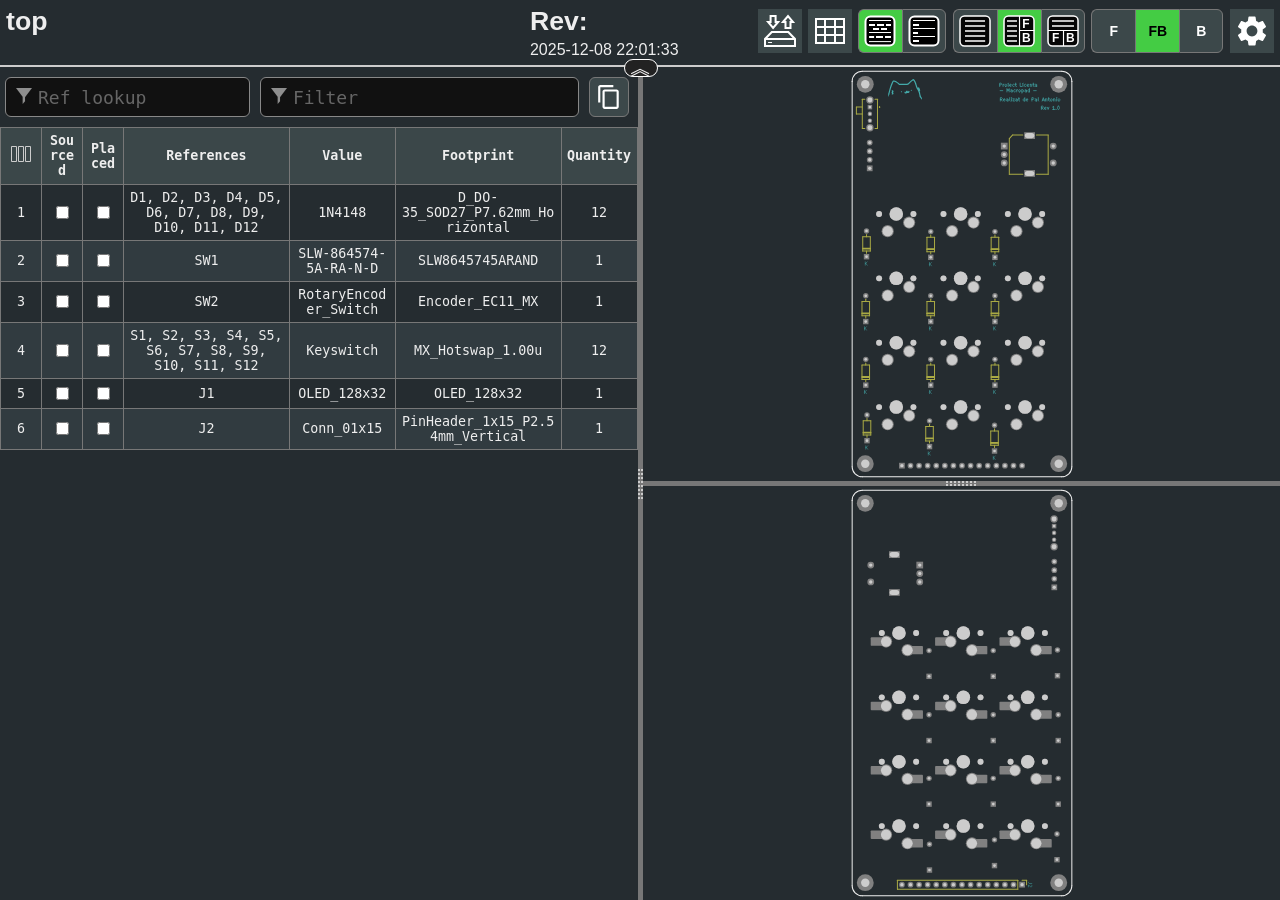
<file: hardware/pcb/top/bom/ibom.html>
<!DOCTYPE html>
<html lang="en">

<head>
  <meta charset="UTF-8">
  <meta name="viewport" content="width=device-width, initial-scale=1.0">
  <title>Interactive BOM for KiCAD</title>
  <style type="text/css">
:root {
  --pcb-edge-color: black;
  --pad-color: #878787;
  --pad-hole-color: #CCCCCC;
  --pad-color-highlight: #D04040;
  --pad-color-highlight-both: #D0D040;
  --pad-color-highlight-marked: #44a344;
  --pin1-outline-color: #ffb629;
  --pin1-outline-color-highlight: #ffb629;
  --pin1-outline-color-highlight-both: #fcbb39;
  --pin1-outline-color-highlight-marked: #fdbe41;
  --silkscreen-edge-color: #aa4;
  --silkscreen-polygon-color: #4aa;
  --silkscreen-text-color: #4aa;
  --fabrication-edge-color: #907651;
  --fabrication-polygon-color: #907651;
  --fabrication-text-color: #a27c24;
  --track-color: #def5f1;
  --track-color-highlight: #D04040;
  --zone-color: #def5f1;
  --zone-color-highlight: #d0404080;
}

html,
body {
  margin: 0px;
  height: 100%;
  font-family: Verdana, sans-serif;
}

.dark.topmostdiv {
  --pcb-edge-color: #eee;
  --pad-color: #808080;
  --pin1-outline-color: #ffa800;
  --pin1-outline-color-highlight: #ccff00;
  --track-color: #42524f;
  --zone-color: #42524f;
  background-color: #252c30;
  color: #eee;
}

button {
  background-color: #eee;
  border: 1px solid #888;
  color: black;
  height: 44px;
  width: 44px;
  text-align: center;
  text-decoration: none;
  display: inline-block;
  font-size: 14px;
  font-weight: bolder;
}

.dark button {
  /* This will be inverted */
  background-color: #c3b7b5;
}

button.depressed {
  background-color: #0a0;
  color: white;
}

.dark button.depressed {
  /* This will be inverted */
  background-color: #b3b;
}

button:focus {
  outline: 0;
}

button#tb-btn {
  background-image: url("data:image/svg+xml,%3Csvg xmlns='http://www.w3.org/2000/svg' viewBox='0 0 8.47 8.47'%3E%3Crect transform='translate(0 -288.53)' ry='1.17' y='288.8' x='.27' height='7.94' width='7.94' fill='%23f9f9f9'/%3E%3Cg transform='translate(0 -288.53)'%3E%3Crect width='7.94' height='7.94' x='.27' y='288.8' ry='1.17' fill='none' stroke='%23000' stroke-width='.4' stroke-linejoin='round'/%3E%3Cpath d='M1.32 290.12h5.82M1.32 291.45h5.82' fill='none' stroke='%23000' stroke-width='.4'/%3E%3Cpath d='M4.37 292.5v4.23M.26 292.63H8.2' fill='none' stroke='%23000' stroke-width='.3'/%3E%3Ctext font-weight='700' font-size='3.17' font-family='sans-serif'%3E%3Ctspan x='1.35' y='295.73'%3EF%3C/tspan%3E%3Ctspan x='5.03' y='295.68'%3EB%3C/tspan%3E%3C/text%3E%3C/g%3E%3C/svg%3E%0A");
}

button#lr-btn {
  background-image: url("data:image/svg+xml,%3Csvg xmlns='http://www.w3.org/2000/svg' viewBox='0 0 8.47 8.47'%3E%3Crect transform='translate(0 -288.53)' ry='1.17' y='288.8' x='.27' height='7.94' width='7.94' fill='%23f9f9f9'/%3E%3Cg transform='translate(0 -288.53)'%3E%3Crect width='7.94' height='7.94' x='.27' y='288.8' ry='1.17' fill='none' stroke='%23000' stroke-width='.4' stroke-linejoin='round'/%3E%3Cpath d='M1.06 290.12H3.7m-2.64 1.33H3.7m-2.64 1.32H3.7m-2.64 1.3H3.7m-2.64 1.33H3.7' fill='none' stroke='%23000' stroke-width='.4'/%3E%3Cpath d='M4.37 288.8v7.94m0-4.11h3.96' fill='none' stroke='%23000' stroke-width='.3'/%3E%3Ctext font-weight='700' font-size='3.17' font-family='sans-serif'%3E%3Ctspan x='5.11' y='291.96'%3EF%3C/tspan%3E%3Ctspan x='5.03' y='295.68'%3EB%3C/tspan%3E%3C/text%3E%3C/g%3E%3C/svg%3E%0A");
}

button#bom-btn {
  background-image: url("data:image/svg+xml,%3Csvg xmlns='http://www.w3.org/2000/svg' viewBox='0 0 8.47 8.47'%3E%3Crect transform='translate(0 -288.53)' ry='1.17' y='288.8' x='.27' height='7.94' width='7.94' fill='%23f9f9f9'/%3E%3Cg transform='translate(0 -288.53)' fill='none' stroke='%23000' stroke-width='.4'%3E%3Crect width='7.94' height='7.94' x='.27' y='288.8' ry='1.17' stroke-linejoin='round'/%3E%3Cpath d='M1.59 290.12h5.29M1.59 291.45h5.33M1.59 292.75h5.33M1.59 294.09h5.33M1.59 295.41h5.33'/%3E%3C/g%3E%3C/svg%3E");
}

button#bom-grouped-btn {
  background-image: url("data:image/svg+xml,%3Csvg xmlns='http://www.w3.org/2000/svg' width='32' height='32'%3E%3Cg stroke='%23000' stroke-linejoin='round' class='layer'%3E%3Crect width='29' height='29' x='1.5' y='1.5' stroke-width='2' fill='%23fff' rx='5' ry='5'/%3E%3Cpath stroke-linecap='square' stroke-width='2' d='M6 10h4m4 0h5m4 0h3M6.1 22h3m3.9 0h5m4 0h4m-16-8h4m4 0h4'/%3E%3Cpath stroke-linecap='null' d='M5 17.5h22M5 26.6h22M5 5.5h22'/%3E%3C/g%3E%3C/svg%3E");
}

button#bom-ungrouped-btn {
  background-image: url("data:image/svg+xml,%3Csvg xmlns='http://www.w3.org/2000/svg' width='32' height='32'%3E%3Cg stroke='%23000' stroke-linejoin='round' class='layer'%3E%3Crect width='29' height='29' x='1.5' y='1.5' stroke-width='2' fill='%23fff' rx='5' ry='5'/%3E%3Cpath stroke-linecap='square' stroke-width='2' d='M6 10h4m-4 8h3m-3 8h4'/%3E%3Cpath stroke-linecap='null' d='M5 13.5h22m-22 8h22M5 5.5h22'/%3E%3C/g%3E%3C/svg%3E");
}

button#bom-netlist-btn {
  background-image: url("data:image/svg+xml,%3Csvg xmlns='http://www.w3.org/2000/svg' width='32' height='32'%3E%3Cg fill='none' stroke='%23000' class='layer'%3E%3Crect width='29' height='29' x='1.5' y='1.5' stroke-width='2' fill='%23fff' rx='5' ry='5'/%3E%3Cpath stroke-width='2' d='M6 26l6-6v-8m13.8-6.3l-6 6v8'/%3E%3Ccircle cx='11.8' cy='9.5' r='2.8' stroke-width='2'/%3E%3Ccircle cx='19.8' cy='22.8' r='2.8' stroke-width='2'/%3E%3C/g%3E%3C/svg%3E");
}

button#copy {
  background-image: url("data:image/svg+xml,%3Csvg height='48' viewBox='0 0 48 48' width='48' xmlns='http://www.w3.org/2000/svg'%3E%3Cpath d='M0 0h48v48h-48z' fill='none'/%3E%3Cpath d='M32 2h-24c-2.21 0-4 1.79-4 4v28h4v-28h24v-4zm6 8h-22c-2.21 0-4 1.79-4 4v28c0 2.21 1.79 4 4 4h22c2.21 0 4-1.79 4-4v-28c0-2.21-1.79-4-4-4zm0 32h-22v-28h22v28z'/%3E%3C/svg%3E");
  background-position: 6px 6px;
  background-repeat: no-repeat;
  background-size: 26px 26px;
  border-radius: 6px;
  height: 40px;
  width: 40px;
  margin: 10px 5px;
}

button#copy:active {
  box-shadow: inset 0px 0px 5px #6c6c6c;
}

textarea.clipboard-temp {
  position: fixed;
  top: 0;
  left: 0;
  width: 2em;
  height: 2em;
  padding: 0;
  border: None;
  outline: None;
  box-shadow: None;
  background: transparent;
}

.left-most-button {
  border-right: 0;
  border-top-left-radius: 6px;
  border-bottom-left-radius: 6px;
}

.middle-button {
  border-right: 0;
}

.right-most-button {
  border-top-right-radius: 6px;
  border-bottom-right-radius: 6px;
}

.button-container {
  font-size: 0;
  margin: 0.4rem 0.4rem 0.4rem 0;
}

.dark .button-container {
  filter: invert(1);
}

.button-container button {
  background-size: 32px 32px;
  background-position: 5px 5px;
  background-repeat: no-repeat;
}

@media print {
  .hideonprint {
    display: none;
  }
}

canvas {
  cursor: crosshair;
}

canvas:active {
  cursor: grabbing;
}

.fileinfo {
  width: 100%;
  max-width: 1000px;
  border: none;
  padding: 3px;
}

.fileinfo .title {
  font-size: 20pt;
  font-weight: bold;
}

.fileinfo td {
  overflow: hidden;
  white-space: nowrap;
  max-width: 1px;
  width: 50%;
  text-overflow: ellipsis;
}

.bom {
  border-collapse: collapse;
  font-family: Consolas, "DejaVu Sans Mono", Monaco, monospace;
  font-size: 10pt;
  table-layout: fixed;
  width: 100%;
  margin-top: 1px;
  position: relative;
}

.bom th,
.bom td {
  border: 1px solid black;
  padding: 5px;
  word-wrap: break-word;
  text-align: center;
  position: relative;
}

.dark .bom th,
.dark .bom td {
  border: 1px solid #777;
}

.bom th {
  background-color: #CCCCCC;
  background-clip: padding-box;
}

.dark .bom th {
  background-color: #3b4749;
}

.bom tr.highlighted:nth-child(n) {
  background-color: #cfc;
}

.dark .bom tr.highlighted:nth-child(n) {
  background-color: #226022;
}

.bom tr:nth-child(even) {
  background-color: #f2f2f2;
}

.dark .bom tr:nth-child(even) {
  background-color: #313b40;
}

.bom tr.checked {
  color: #1cb53d;
}

.dark .bom tr.checked {
  color: #2cce54;
}

.bom tr {
  transition: background-color 0.2s;
}

.bom .numCol {
  width: 30px;
}

.bom .value {
  width: 15%;
}

.bom .quantity {
  width: 65px;
}

.bom th .sortmark {
  position: absolute;
  right: 1px;
  top: 1px;
  margin-top: -5px;
  border-width: 5px;
  border-style: solid;
  border-color: transparent transparent #221 transparent;
  transform-origin: 50% 85%;
  transition: opacity 0.2s, transform 0.4s;
}

.dark .bom th .sortmark {
  filter: invert(1);
}

.bom th .sortmark.none {
  opacity: 0;
}

.bom th .sortmark.desc {
  transform: rotate(180deg);
}

.bom th:hover .sortmark.none {
  opacity: 0.5;
}

.bom .bom-checkbox {
  width: 30px;
  position: relative;
  user-select: none;
  -moz-user-select: none;
}

.bom .bom-checkbox:before {
  content: "";
  position: absolute;
  border-width: 15px;
  border-style: solid;
  border-color: #51829f transparent transparent transparent;
  visibility: hidden;
  top: -15px;
}

.bom .bom-checkbox:after {
  content: "Double click to set/unset all";
  position: absolute;
  color: white;
  top: -35px;
  left: -26px;
  background: #51829f;
  padding: 5px 15px;
  border-radius: 8px;
  white-space: nowrap;
  visibility: hidden;
}

.bom .bom-checkbox:hover:before,
.bom .bom-checkbox:hover:after {
  visibility: visible;
  transition: visibility 0.2s linear 1s;
}

.split {
  -webkit-box-sizing: border-box;
  -moz-box-sizing: border-box;
  box-sizing: border-box;
  overflow-y: auto;
  overflow-x: hidden;
  background-color: inherit;
}

.split.split-horizontal,
.gutter.gutter-horizontal {
  height: 100%;
  float: left;
}

.gutter {
  background-color: #ddd;
  background-repeat: no-repeat;
  background-position: 50%;
  transition: background-color 0.3s;
}

.dark .gutter {
  background-color: #777;
}

.gutter.gutter-horizontal {
  background-image: url('[data-uri]');
  cursor: ew-resize;
  width: 5px;
}

.gutter.gutter-vertical {
  background-image: url('[data-uri]');
  cursor: ns-resize;
  height: 5px;
}

.searchbox {
  float: left;
  height: 40px;
  margin: 10px 5px;
  padding: 12px 32px;
  font-family: Consolas, "DejaVu Sans Mono", Monaco, monospace;
  font-size: 18px;
  box-sizing: border-box;
  border: 1px solid #888;
  border-radius: 6px;
  outline: none;
  background-color: #eee;
  transition: background-color 0.2s, border 0.2s;
  background-image: url('[data-uri]');
  background-position: 10px 10px;
  background-repeat: no-repeat;
}

.dark .searchbox {
  background-color: #111;
  color: #eee;
}

.searchbox::placeholder {
  color: #ccc;
}

.dark .searchbox::placeholder {
  color: #666;
}

.filter {
  width: calc(60% - 64px);
}

.reflookup {
  width: calc(40% - 10px);
}

input[type=text]:focus {
  background-color: white;
  border: 1px solid #333;
}

.dark input[type=text]:focus {
  background-color: #333;
  border: 1px solid #ccc;
}

mark.highlight {
  background-color: #5050ff;
  color: #fff;
  padding: 2px;
  border-radius: 6px;
}

.dark mark.highlight {
  background-color: #76a6da;
  color: #111;
}

.menubtn {
  background-color: white;
  border: none;
  background-image: url("data:image/svg+xml,%3Csvg xmlns='http://www.w3.org/2000/svg' width='36' height='36' viewBox='0 0 20 20'%3E%3Cpath fill='none' d='M0 0h20v20H0V0z'/%3E%3Cpath d='M15.95 10.78c.03-.25.05-.51.05-.78s-.02-.53-.06-.78l1.69-1.32c.15-.12.19-.34.1-.51l-1.6-2.77c-.1-.18-.31-.24-.49-.18l-1.99.8c-.42-.32-.86-.58-1.35-.78L12 2.34c-.03-.2-.2-.34-.4-.34H8.4c-.2 0-.36.14-.39.34l-.3 2.12c-.49.2-.94.47-1.35.78l-1.99-.8c-.18-.07-.39 0-.49.18l-1.6 2.77c-.1.18-.06.39.1.51l1.69 1.32c-.04.25-.07.52-.07.78s.02.53.06.78L2.37 12.1c-.15.12-.19.34-.1.51l1.6 2.77c.1.18.31.24.49.18l1.99-.8c.42.32.86.58 1.35.78l.3 2.12c.04.2.2.34.4.34h3.2c.2 0 .37-.14.39-.34l.3-2.12c.49-.2.94-.47 1.35-.78l1.99.8c.18.07.39 0 .49-.18l1.6-2.77c.1-.18.06-.39-.1-.51l-1.67-1.32zM10 13c-1.65 0-3-1.35-3-3s1.35-3 3-3 3 1.35 3 3-1.35 3-3 3z'/%3E%3C/svg%3E%0A");
  background-position: center;
  background-repeat: no-repeat;
}

.statsbtn {
  background-color: white;
  border: none;
  background-image: url("data:image/svg+xml,%3Csvg width='36' height='36' xmlns='http://www.w3.org/2000/svg'%3E%3Cpath d='M4 6h28v24H4V6zm0 8h28v8H4m9-16v24h10V5.8' fill='none' stroke='%23000' stroke-width='2'/%3E%3C/svg%3E");
  background-position: center;
  background-repeat: no-repeat;
}

.iobtn {
  background-color: white;
  border: none;
  background-image: url("data:image/svg+xml,%3Csvg xmlns='http://www.w3.org/2000/svg' width='36' height='36'%3E%3Cpath fill='none' stroke='%23000' stroke-width='2' d='M3 33v-7l6.8-7h16.5l6.7 7v7H3zM3.2 26H33M21 9l5-5.9 5 6h-2.5V15h-5V9H21zm-4.9 0l-5 6-5-6h2.5V3h5v6h2.5z'/%3E%3Cpath fill='none' stroke='%23000' d='M6.1 29.5H10'/%3E%3C/svg%3E");
  background-position: center;
  background-repeat: no-repeat;
}

.visbtn {
  background-image: url("data:image/svg+xml,%3Csvg xmlns='http://www.w3.org/2000/svg' width='24' height='24'%3E%3Cpath fill='none' stroke='%23333' d='M2.5 4.5h5v15h-5zM9.5 4.5h5v15h-5zM16.5 4.5h5v15h-5z'/%3E%3C/svg%3E");
  background-position: center;
  background-repeat: no-repeat;
  padding: 15px;
}

#vismenu-content {
  left: 0px;
  font-family: Verdana, sans-serif;
}

.dark .statsbtn,
.dark .savebtn,
.dark .menubtn,
.dark .iobtn,
.dark .visbtn {
  filter: invert(1);
}

.flexbox {
  display: flex;
  align-items: center;
  justify-content: space-between;
  width: 100%;
}

.savebtn {
  background-color: #d6d6d6;
  width: auto;
  height: 30px;
  flex-grow: 1;
  margin: 5px;
  border-radius: 4px;
}

.savebtn:active {
  background-color: #0a0;
  color: white;
}

.dark .savebtn:active {
  /* This will be inverted */
  background-color: #b3b;
}

.stats {
  border-collapse: collapse;
  font-size: 12pt;
  table-layout: fixed;
  width: 100%;
  min-width: 450px;
}

.dark .stats td {
  border: 1px solid #bbb;
}

.stats td {
  border: 1px solid black;
  padding: 5px;
  word-wrap: break-word;
  text-align: center;
  position: relative;
}

#checkbox-stats div {
  position: absolute;
  left: 0;
  top: 0;
  height: 100%;
  width: 100%;
  display: flex;
  align-items: center;
  justify-content: center;
}

#checkbox-stats .bar {
  background-color: rgba(28, 251, 0, 0.6);
}

.menu {
  position: relative;
  display: inline-block;
  margin: 0.4rem 0.4rem 0.4rem 0;
}

.menu-content {
  font-size: 12pt !important;
  text-align: left !important;
  font-weight: normal !important;
  display: none;
  position: absolute;
  background-color: white;
  right: 0;
  min-width: 300px;
  box-shadow: 0px 8px 16px 0px rgba(0, 0, 0, 0.2);
  z-index: 100;
  padding: 8px;
}

.dark .menu-content {
  background-color: #111;
}

.menu:hover .menu-content {
  display: block;
}

.menu:hover .menubtn,
.menu:hover .iobtn,
.menu:hover .statsbtn {
  background-color: #eee;
}

.menu-label {
  display: inline-block;
  padding: 8px;
  border: 1px solid #ccc;
  border-top: 0;
  width: calc(100% - 18px);
}

.menu-label-top {
  border-top: 1px solid #ccc;
}

.menu-textbox {
  float: left;
  height: 24px;
  margin: 10px 5px;
  padding: 5px 5px;
  font-family: Consolas, "DejaVu Sans Mono", Monaco, monospace;
  font-size: 14px;
  box-sizing: border-box;
  border: 1px solid #888;
  border-radius: 4px;
  outline: none;
  background-color: #eee;
  transition: background-color 0.2s, border 0.2s;
  width: calc(100% - 10px);
}

.menu-textbox.invalid,
.dark .menu-textbox.invalid {
  color: red;
}

.dark .menu-textbox {
  background-color: #222;
  color: #eee;
}

.radio-container {
  margin: 4px;
}

.topmostdiv {
  display: flex;
  flex-direction: column;
  width: 100%;
  background-color: white;
  transition: background-color 0.3s;
  min-height: 100%;
}

#top {
  display: flex;
  flex-wrap: wrap;
  justify-content: flex-end;
  align-items: center;
}

#topdivider {
  border-bottom: 2px solid black;
  display: flex;
  justify-content: center;
  align-items: center;
}

.dark #topdivider {
  border-bottom: 2px solid #ccc;
}

#topdivider>div {
  position: relative;
}

#toptoggle {
  cursor: pointer;
  user-select: none;
  position: absolute;
  padding: 0.1rem 0.3rem;
  top: -0.4rem;
  left: -1rem;
  font-size: 1.4rem;
  line-height: 60%;
  border: 1px solid black;
  border-radius: 1rem;
  background-color: #fff;
  z-index: 100;
}

.flipped {
  transform: rotate(0.5turn);
}

.dark #toptoggle {
  border: 1px solid #fff;
  background-color: #222;
}

#fileinfodiv {
  flex: 20rem 1 0;
  overflow: auto;
}

#bomcontrols {
  display: flex;
  flex-direction: row-reverse;
}

#bomcontrols>* {
  flex-shrink: 0;
}

#dbg {
  display: block;
}

::-webkit-scrollbar {
  width: 8px;
}

::-webkit-scrollbar-track {
  background: #aaa;
}

::-webkit-scrollbar-thumb {
  background: #666;
  border-radius: 3px;
}

::-webkit-scrollbar-thumb:hover {
  background: #555;
}

.slider {
  -webkit-appearance: none;
  width: 100%;
  margin: 3px 0;
  padding: 0;
  outline: none;
  opacity: 0.7;
  -webkit-transition: .2s;
  transition: opacity .2s;
  border-radius: 3px;
}

.slider:hover {
  opacity: 1;
}

.slider:focus {
  outline: none;
}

.slider::-webkit-slider-runnable-track {
  -webkit-appearance: none;
  width: 100%;
  height: 8px;
  background: #d3d3d3;
  border-radius: 3px;
  border: none;
}

.slider::-webkit-slider-thumb {
  -webkit-appearance: none;
  width: 15px;
  height: 15px;
  border-radius: 50%;
  background: #0a0;
  cursor: pointer;
  margin-top: -4px;
}

.dark .slider::-webkit-slider-thumb {
  background: #3d3;
}

.slider::-moz-range-thumb {
  width: 15px;
  height: 15px;
  border-radius: 50%;
  background: #0a0;
  cursor: pointer;
}

.slider::-moz-range-track {
  height: 8px;
  background: #d3d3d3;
  border-radius: 3px;
}

.dark .slider::-moz-range-thumb {
  background: #3d3;
}

.slider::-ms-track {
  width: 100%;
  height: 8px;
  border-width: 3px 0;
  background: transparent;
  border-color: transparent;
  color: transparent;
  transition: opacity .2s;
}

.slider::-ms-fill-lower {
  background: #d3d3d3;
  border: none;
  border-radius: 3px;
}

.slider::-ms-fill-upper {
  background: #d3d3d3;
  border: none;
  border-radius: 3px;
}

.slider::-ms-thumb {
  width: 15px;
  height: 15px;
  border-radius: 50%;
  background: #0a0;
  cursor: pointer;
  margin: 0;
}

.shameless-plug {
  font-size: 0.8em;
  text-align: center;
  display: block;
}

a {
  color: #0278a4;
}

.dark a {
  color: #00b9fd;
}

#frontcanvas,
#backcanvas {
  touch-action: none;
}

.placeholder {
  border: 1px dashed #9f9fda !important;
  background-color: #edf2f7 !important;
}

.dragging {
  z-index: 999;
}

.dark .dragging>table>tbody>tr {
  background-color: #252c30;
}

.dark .placeholder {
  filter: invert(1);
}

.column-spacer {
  top: 0;
  left: 0;
  width: calc(100% - 4px);
  position: absolute;
  cursor: pointer;
  user-select: none;
  height: 100%;
}

.column-width-handle {
  top: 0;
  right: 0;
  width: 4px;
  position: absolute;
  cursor: col-resize;
  user-select: none;
  height: 100%;
}

.column-width-handle:hover {
  background-color: #4f99bd;
}

.help-link {
  border: 1px solid #0278a4;
  padding-inline: 0.3rem;
  border-radius: 3px;
  cursor: pointer;
}

.dark .help-link {
  border: 1px solid #00b9fd;
}

.bom-color {
  width: 20%;
}

.color-column input {
  width: 1.6rem;
  height: 1rem;
  border: 1px solid black;
  cursor: pointer;
  padding: 0;
}

/* removes default styling from input color element */
::-webkit-color-swatch {
  border: none;
}

::-webkit-color-swatch-wrapper {
  padding: 0;
}

::-moz-color-swatch,
::-moz-focus-inner {
  border: none;
}

::-moz-focus-inner {
  padding: 0;
}

  </style>
  <script type="text/javascript" >
///////////////////////////////////////////////
/*
  Split.js - v1.3.5
  MIT License
  https://github.com/nathancahill/Split.js
*/
!function(e,t){"object"==typeof exports&&"undefined"!=typeof module?module.exports=t():"function"==typeof define&&define.amd?define(t):e.Split=t()}(this,function(){"use strict";var e=window,t=e.document,n="addEventListener",i="removeEventListener",r="getBoundingClientRect",s=function(){return!1},o=e.attachEvent&&!e[n],a=["","-webkit-","-moz-","-o-"].filter(function(e){var n=t.createElement("div");return n.style.cssText="width:"+e+"calc(9px)",!!n.style.length}).shift()+"calc",l=function(e){return"string"==typeof e||e instanceof String?t.querySelector(e):e};return function(u,c){function z(e,t,n){var i=A(y,t,n);Object.keys(i).forEach(function(t){return e.style[t]=i[t]})}function h(e,t){var n=B(y,t);Object.keys(n).forEach(function(t){return e.style[t]=n[t]})}function f(e){var t=E[this.a],n=E[this.b],i=t.size+n.size;t.size=e/this.size*i,n.size=i-e/this.size*i,z(t.element,t.size,this.aGutterSize),z(n.element,n.size,this.bGutterSize)}function m(e){var t;this.dragging&&((t="touches"in e?e.touches[0][b]-this.start:e[b]-this.start)<=E[this.a].minSize+M+this.aGutterSize?t=E[this.a].minSize+this.aGutterSize:t>=this.size-(E[this.b].minSize+M+this.bGutterSize)&&(t=this.size-(E[this.b].minSize+this.bGutterSize)),f.call(this,t),c.onDrag&&c.onDrag())}function g(){var e=E[this.a].element,t=E[this.b].element;this.size=e[r]()[y]+t[r]()[y]+this.aGutterSize+this.bGutterSize,this.start=e[r]()[G]}function d(){var t=this,n=E[t.a].element,r=E[t.b].element;t.dragging&&c.onDragEnd&&c.onDragEnd(),t.dragging=!1,e[i]("mouseup",t.stop),e[i]("touchend",t.stop),e[i]("touchcancel",t.stop),t.parent[i]("mousemove",t.move),t.parent[i]("touchmove",t.move),delete t.stop,delete t.move,n[i]("selectstart",s),n[i]("dragstart",s),r[i]("selectstart",s),r[i]("dragstart",s),n.style.userSelect="",n.style.webkitUserSelect="",n.style.MozUserSelect="",n.style.pointerEvents="",r.style.userSelect="",r.style.webkitUserSelect="",r.style.MozUserSelect="",r.style.pointerEvents="",t.gutter.style.cursor="",t.parent.style.cursor=""}function S(t){var i=this,r=E[i.a].element,o=E[i.b].element;!i.dragging&&c.onDragStart&&c.onDragStart(),t.preventDefault(),i.dragging=!0,i.move=m.bind(i),i.stop=d.bind(i),e[n]("mouseup",i.stop),e[n]("touchend",i.stop),e[n]("touchcancel",i.stop),i.parent[n]("mousemove",i.move),i.parent[n]("touchmove",i.move),r[n]("selectstart",s),r[n]("dragstart",s),o[n]("selectstart",s),o[n]("dragstart",s),r.style.userSelect="none",r.style.webkitUserSelect="none",r.style.MozUserSelect="none",r.style.pointerEvents="none",o.style.userSelect="none",o.style.webkitUserSelect="none",o.style.MozUserSelect="none",o.style.pointerEvents="none",i.gutter.style.cursor=j,i.parent.style.cursor=j,g.call(i)}function v(e){e.forEach(function(t,n){if(n>0){var i=F[n-1],r=E[i.a],s=E[i.b];r.size=e[n-1],s.size=t,z(r.element,r.size,i.aGutterSize),z(s.element,s.size,i.bGutterSize)}})}function p(){F.forEach(function(e){e.parent.removeChild(e.gutter),E[e.a].element.style[y]="",E[e.b].element.style[y]=""})}void 0===c&&(c={});var y,b,G,E,w=l(u[0]).parentNode,D=e.getComputedStyle(w).flexDirection,U=c.sizes||u.map(function(){return 100/u.length}),k=void 0!==c.minSize?c.minSize:100,x=Array.isArray(k)?k:u.map(function(){return k}),L=void 0!==c.gutterSize?c.gutterSize:10,M=void 0!==c.snapOffset?c.snapOffset:30,O=c.direction||"horizontal",j=c.cursor||("horizontal"===O?"ew-resize":"ns-resize"),C=c.gutter||function(e,n){var i=t.createElement("div");return i.className="gutter gutter-"+n,i},A=c.elementStyle||function(e,t,n){var i={};return"string"==typeof t||t instanceof String?i[e]=t:i[e]=o?t+"%":a+"("+t+"% - "+n+"px)",i},B=c.gutterStyle||function(e,t){return n={},n[e]=t+"px",n;var n};"horizontal"===O?(y="width","clientWidth",b="clientX",G="left","paddingLeft"):"vertical"===O&&(y="height","clientHeight",b="clientY",G="top","paddingTop");var F=[];return E=u.map(function(e,t){var i,s={element:l(e),size:U[t],minSize:x[t]};if(t>0&&(i={a:t-1,b:t,dragging:!1,isFirst:1===t,isLast:t===u.length-1,direction:O,parent:w},i.aGutterSize=L,i.bGutterSize=L,i.isFirst&&(i.aGutterSize=L/2),i.isLast&&(i.bGutterSize=L/2),"row-reverse"===D||"column-reverse"===D)){var a=i.a;i.a=i.b,i.b=a}if(!o&&t>0){var c=C(t,O);h(c,L),c[n]("mousedown",S.bind(i)),c[n]("touchstart",S.bind(i)),w.insertBefore(c,s.element),i.gutter=c}0===t||t===u.length-1?z(s.element,s.size,L/2):z(s.element,s.size,L);var f=s.element[r]()[y];return f<s.minSize&&(s.minSize=f),t>0&&F.push(i),s}),o?{setSizes:v,destroy:p}:{setSizes:v,getSizes:function(){return E.map(function(e){return e.size})},collapse:function(e){if(e===F.length){var t=F[e-1];g.call(t),o||f.call(t,t.size-t.bGutterSize)}else{var n=F[e];g.call(n),o||f.call(n,n.aGutterSize)}},destroy:p}}});

///////////////////////////////////////////////

///////////////////////////////////////////////
// Copyright (c) 2013 Pieroxy <pieroxy@pieroxy.net>
// This work is free. You can redistribute it and/or modify it
// under the terms of the WTFPL, Version 2
// For more information see LICENSE.txt or http://www.wtfpl.net/
//
// For more information, the home page:
// http://pieroxy.net/blog/pages/lz-string/testing.html
//
// LZ-based compression algorithm, version 1.4.4
var LZString=function(){var o=String.fromCharCode,i={};var n={decompressFromBase64:function(o){return null==o?"":""==o?null:n._decompress(o.length,32,function(n){return function(o,n){if(!i[o]){i[o]={};for(var t=0;t<o.length;t++)i[o][o.charAt(t)]=t}return i[o][n]}("ABCDEFGHIJKLMNOPQRSTUVWXYZabcdefghijklmnopqrstuvwxyz0123456789+/=",o.charAt(n))})},_decompress:function(i,n,t){var r,e,a,s,p,u,l,f=[],c=4,d=4,h=3,v="",g=[],m={val:t(0),position:n,index:1};for(r=0;r<3;r+=1)f[r]=r;for(a=0,p=Math.pow(2,2),u=1;u!=p;)s=m.val&m.position,m.position>>=1,0==m.position&&(m.position=n,m.val=t(m.index++)),a|=(s>0?1:0)*u,u<<=1;switch(a){case 0:for(a=0,p=Math.pow(2,8),u=1;u!=p;)s=m.val&m.position,m.position>>=1,0==m.position&&(m.position=n,m.val=t(m.index++)),a|=(s>0?1:0)*u,u<<=1;l=o(a);break;case 1:for(a=0,p=Math.pow(2,16),u=1;u!=p;)s=m.val&m.position,m.position>>=1,0==m.position&&(m.position=n,m.val=t(m.index++)),a|=(s>0?1:0)*u,u<<=1;l=o(a);break;case 2:return""}for(f[3]=l,e=l,g.push(l);;){if(m.index>i)return"";for(a=0,p=Math.pow(2,h),u=1;u!=p;)s=m.val&m.position,m.position>>=1,0==m.position&&(m.position=n,m.val=t(m.index++)),a|=(s>0?1:0)*u,u<<=1;switch(l=a){case 0:for(a=0,p=Math.pow(2,8),u=1;u!=p;)s=m.val&m.position,m.position>>=1,0==m.position&&(m.position=n,m.val=t(m.index++)),a|=(s>0?1:0)*u,u<<=1;f[d++]=o(a),l=d-1,c--;break;case 1:for(a=0,p=Math.pow(2,16),u=1;u!=p;)s=m.val&m.position,m.position>>=1,0==m.position&&(m.position=n,m.val=t(m.index++)),a|=(s>0?1:0)*u,u<<=1;f[d++]=o(a),l=d-1,c--;break;case 2:return g.join("")}if(0==c&&(c=Math.pow(2,h),h++),f[l])v=f[l];else{if(l!==d)return null;v=e+e.charAt(0)}g.push(v),f[d++]=e+v.charAt(0),e=v,0==--c&&(c=Math.pow(2,h),h++)}}};return n}();"function"==typeof define&&define.amd?define(function(){return LZString}):"undefined"!=typeof module&&null!=module?module.exports=LZString:"undefined"!=typeof angular&&null!=angular&&angular.module("LZString",[]).factory("LZString",function(){return LZString});
///////////////////////////////////////////////

///////////////////////////////////////////////
/*!
 * PEP v0.4.3 | https://github.com/jquery/PEP
 * Copyright jQuery Foundation and other contributors | http://jquery.org/license
 */
!function(a,b){"object"==typeof exports&&"undefined"!=typeof module?module.exports=b():"function"==typeof define&&define.amd?define(b):a.PointerEventsPolyfill=b()}(this,function(){"use strict";function a(a,b){b=b||Object.create(null);var c=document.createEvent("Event");c.initEvent(a,b.bubbles||!1,b.cancelable||!1);
for(var d,e=2;e<m.length;e++)d=m[e],c[d]=b[d]||n[e];c.buttons=b.buttons||0;
var f=0;return f=b.pressure&&c.buttons?b.pressure:c.buttons?.5:0,c.x=c.clientX,c.y=c.clientY,c.pointerId=b.pointerId||0,c.width=b.width||0,c.height=b.height||0,c.pressure=f,c.tiltX=b.tiltX||0,c.tiltY=b.tiltY||0,c.twist=b.twist||0,c.tangentialPressure=b.tangentialPressure||0,c.pointerType=b.pointerType||"",c.hwTimestamp=b.hwTimestamp||0,c.isPrimary=b.isPrimary||!1,c}function b(){this.array=[],this.size=0}function c(a,b,c,d){this.addCallback=a.bind(d),this.removeCallback=b.bind(d),this.changedCallback=c.bind(d),A&&(this.observer=new A(this.mutationWatcher.bind(this)))}function d(a){return"body /shadow-deep/ "+e(a)}function e(a){return'[touch-action="'+a+'"]'}function f(a){return"{ -ms-touch-action: "+a+"; touch-action: "+a+"; }"}function g(){if(F){D.forEach(function(a){String(a)===a?(E+=e(a)+f(a)+"\n",G&&(E+=d(a)+f(a)+"\n")):(E+=a.selectors.map(e)+f(a.rule)+"\n",G&&(E+=a.selectors.map(d)+f(a.rule)+"\n"))});var a=document.createElement("style");a.textContent=E,document.head.appendChild(a)}}function h(){if(!window.PointerEvent){if(window.PointerEvent=a,window.navigator.msPointerEnabled){var b=window.navigator.msMaxTouchPoints;Object.defineProperty(window.navigator,"maxTouchPoints",{value:b,enumerable:!0}),u.registerSource("ms",_)}else Object.defineProperty(window.navigator,"maxTouchPoints",{value:0,enumerable:!0}),u.registerSource("mouse",N),void 0!==window.ontouchstart&&u.registerSource("touch",V);u.register(document)}}function i(a){if(!u.pointermap.has(a)){var b=new Error("InvalidPointerId");throw b.name="InvalidPointerId",b}}function j(a){for(var b=a.parentNode;b&&b!==a.ownerDocument;)b=b.parentNode;if(!b){var c=new Error("InvalidStateError");throw c.name="InvalidStateError",c}}function k(a){var b=u.pointermap.get(a);return 0!==b.buttons}function l(){window.Element&&!Element.prototype.setPointerCapture&&Object.defineProperties(Element.prototype,{setPointerCapture:{value:W},releasePointerCapture:{value:X},hasPointerCapture:{value:Y}})}
var m=["bubbles","cancelable","view","detail","screenX","screenY","clientX","clientY","ctrlKey","altKey","shiftKey","metaKey","button","relatedTarget","pageX","pageY"],n=[!1,!1,null,null,0,0,0,0,!1,!1,!1,!1,0,null,0,0],o=window.Map&&window.Map.prototype.forEach,p=o?Map:b;b.prototype={set:function(a,b){return void 0===b?this["delete"](a):(this.has(a)||this.size++,void(this.array[a]=b))},has:function(a){return void 0!==this.array[a]},"delete":function(a){this.has(a)&&(delete this.array[a],this.size--)},get:function(a){return this.array[a]},clear:function(){this.array.length=0,this.size=0},forEach:function(a,b){return this.array.forEach(function(c,d){a.call(b,c,d,this)},this)}};var q=["bubbles","cancelable","view","detail","screenX","screenY","clientX","clientY","ctrlKey","altKey","shiftKey","metaKey","button","relatedTarget","buttons","pointerId","width","height","pressure","tiltX","tiltY","pointerType","hwTimestamp","isPrimary","type","target","currentTarget","which","pageX","pageY","timeStamp"],r=[!1,!1,null,null,0,0,0,0,!1,!1,!1,!1,0,null,0,0,0,0,0,0,0,"",0,!1,"",null,null,0,0,0,0],s={pointerover:1,pointerout:1,pointerenter:1,pointerleave:1},t="undefined"!=typeof SVGElementInstance,u={pointermap:new p,eventMap:Object.create(null),captureInfo:Object.create(null),eventSources:Object.create(null),eventSourceList:[],registerSource:function(a,b){var c=b,d=c.events;d&&(d.forEach(function(a){c[a]&&(this.eventMap[a]=c[a].bind(c))},this),this.eventSources[a]=c,this.eventSourceList.push(c))},register:function(a){for(var b,c=this.eventSourceList.length,d=0;d<c&&(b=this.eventSourceList[d]);d++)
b.register.call(b,a)},unregister:function(a){for(var b,c=this.eventSourceList.length,d=0;d<c&&(b=this.eventSourceList[d]);d++)
b.unregister.call(b,a)},contains:function(a,b){try{return a.contains(b)}catch(c){return!1}},down:function(a){a.bubbles=!0,this.fireEvent("pointerdown",a)},move:function(a){a.bubbles=!0,this.fireEvent("pointermove",a)},up:function(a){a.bubbles=!0,this.fireEvent("pointerup",a)},enter:function(a){a.bubbles=!1,this.fireEvent("pointerenter",a)},leave:function(a){a.bubbles=!1,this.fireEvent("pointerleave",a)},over:function(a){a.bubbles=!0,this.fireEvent("pointerover",a)},out:function(a){a.bubbles=!0,this.fireEvent("pointerout",a)},cancel:function(a){a.bubbles=!0,this.fireEvent("pointercancel",a)},leaveOut:function(a){this.out(a),this.propagate(a,this.leave,!1)},enterOver:function(a){this.over(a),this.propagate(a,this.enter,!0)},eventHandler:function(a){if(!a._handledByPE){var b=a.type,c=this.eventMap&&this.eventMap[b];c&&c(a),a._handledByPE=!0}},listen:function(a,b){b.forEach(function(b){this.addEvent(a,b)},this)},unlisten:function(a,b){b.forEach(function(b){this.removeEvent(a,b)},this)},addEvent:function(a,b){a.addEventListener(b,this.boundHandler)},removeEvent:function(a,b){a.removeEventListener(b,this.boundHandler)},makeEvent:function(b,c){this.captureInfo[c.pointerId]&&(c.relatedTarget=null);var d=new a(b,c);return c.preventDefault&&(d.preventDefault=c.preventDefault),d._target=d._target||c.target,d},fireEvent:function(a,b){var c=this.makeEvent(a,b);return this.dispatchEvent(c)},cloneEvent:function(a){for(var b,c=Object.create(null),d=0;d<q.length;d++)b=q[d],c[b]=a[b]||r[d],!t||"target"!==b&&"relatedTarget"!==b||c[b]instanceof SVGElementInstance&&(c[b]=c[b].correspondingUseElement);return a.preventDefault&&(c.preventDefault=function(){a.preventDefault()}),c},getTarget:function(a){var b=this.captureInfo[a.pointerId];return b?a._target!==b&&a.type in s?void 0:b:a._target},propagate:function(a,b,c){for(var d=a.target,e=[];d!==document&&!d.contains(a.relatedTarget);) if(e.push(d),d=d.parentNode,!d)return;c&&e.reverse(),e.forEach(function(c){a.target=c,b.call(this,a)},this)},setCapture:function(b,c,d){this.captureInfo[b]&&this.releaseCapture(b,d),this.captureInfo[b]=c,this.implicitRelease=this.releaseCapture.bind(this,b,d),document.addEventListener("pointerup",this.implicitRelease),document.addEventListener("pointercancel",this.implicitRelease);var e=new a("gotpointercapture");e.pointerId=b,e._target=c,d||this.asyncDispatchEvent(e)},releaseCapture:function(b,c){var d=this.captureInfo[b];if(d){this.captureInfo[b]=void 0,document.removeEventListener("pointerup",this.implicitRelease),document.removeEventListener("pointercancel",this.implicitRelease);var e=new a("lostpointercapture");e.pointerId=b,e._target=d,c||this.asyncDispatchEvent(e)}},dispatchEvent:/*scope.external.dispatchEvent || */function(a){var b=this.getTarget(a);if(b)return b.dispatchEvent(a)},asyncDispatchEvent:function(a){requestAnimationFrame(this.dispatchEvent.bind(this,a))}};u.boundHandler=u.eventHandler.bind(u);var v={shadow:function(a){if(a)return a.shadowRoot||a.webkitShadowRoot},canTarget:function(a){return a&&Boolean(a.elementFromPoint)},targetingShadow:function(a){var b=this.shadow(a);if(this.canTarget(b))return b},olderShadow:function(a){var b=a.olderShadowRoot;if(!b){var c=a.querySelector("shadow");c&&(b=c.olderShadowRoot)}return b},allShadows:function(a){for(var b=[],c=this.shadow(a);c;)b.push(c),c=this.olderShadow(c);return b},searchRoot:function(a,b,c){if(a){var d,e,f=a.elementFromPoint(b,c);for(e=this.targetingShadow(f);e;){if(d=e.elementFromPoint(b,c)){var g=this.targetingShadow(d);return this.searchRoot(g,b,c)||d} e=this.olderShadow(e)} return f}},owner:function(a){
for(var b=a;b.parentNode;)b=b.parentNode;
return b.nodeType!==Node.DOCUMENT_NODE&&b.nodeType!==Node.DOCUMENT_FRAGMENT_NODE&&(b=document),b},findTarget:function(a){var b=a.clientX,c=a.clientY,d=this.owner(a.target);
return d.elementFromPoint(b,c)||(d=document),this.searchRoot(d,b,c)}},w=Array.prototype.forEach.call.bind(Array.prototype.forEach),x=Array.prototype.map.call.bind(Array.prototype.map),y=Array.prototype.slice.call.bind(Array.prototype.slice),z=Array.prototype.filter.call.bind(Array.prototype.filter),A=window.MutationObserver||window.WebKitMutationObserver,B="[touch-action]",C={subtree:!0,childList:!0,attributes:!0,attributeOldValue:!0,attributeFilter:["touch-action"]};c.prototype={watchSubtree:function(a){
//
this.observer&&v.canTarget(a)&&this.observer.observe(a,C)},enableOnSubtree:function(a){this.watchSubtree(a),a===document&&"complete"!==document.readyState?this.installOnLoad():this.installNewSubtree(a)},installNewSubtree:function(a){w(this.findElements(a),this.addElement,this)},findElements:function(a){return a.querySelectorAll?a.querySelectorAll(B):[]},removeElement:function(a){this.removeCallback(a)},addElement:function(a){this.addCallback(a)},elementChanged:function(a,b){this.changedCallback(a,b)},concatLists:function(a,b){return a.concat(y(b))},
installOnLoad:function(){document.addEventListener("readystatechange",function(){"complete"===document.readyState&&this.installNewSubtree(document)}.bind(this))},isElement:function(a){return a.nodeType===Node.ELEMENT_NODE},flattenMutationTree:function(a){
var b=x(a,this.findElements,this);
return b.push(z(a,this.isElement)),b.reduce(this.concatLists,[])},mutationWatcher:function(a){a.forEach(this.mutationHandler,this)},mutationHandler:function(a){if("childList"===a.type){var b=this.flattenMutationTree(a.addedNodes);b.forEach(this.addElement,this);var c=this.flattenMutationTree(a.removedNodes);c.forEach(this.removeElement,this)}else"attributes"===a.type&&this.elementChanged(a.target,a.oldValue)}};var D=["none","auto","pan-x","pan-y",{rule:"pan-x pan-y",selectors:["pan-x pan-y","pan-y pan-x"]}],E="",F=window.PointerEvent||window.MSPointerEvent,G=!window.ShadowDOMPolyfill&&document.head.createShadowRoot,H=u.pointermap,I=25,J=[1,4,2,8,16],K=!1;try{K=1===new MouseEvent("test",{buttons:1}).buttons}catch(L){}
var M,N={POINTER_ID:1,POINTER_TYPE:"mouse",events:["mousedown","mousemove","mouseup","mouseover","mouseout"],register:function(a){u.listen(a,this.events)},unregister:function(a){u.unlisten(a,this.events)},lastTouches:[],
isEventSimulatedFromTouch:function(a){for(var b,c=this.lastTouches,d=a.clientX,e=a.clientY,f=0,g=c.length;f<g&&(b=c[f]);f++){
var h=Math.abs(d-b.x),i=Math.abs(e-b.y);if(h<=I&&i<=I)return!0}},prepareEvent:function(a){var b=u.cloneEvent(a),c=b.preventDefault;return b.preventDefault=function(){a.preventDefault(),c()},b.pointerId=this.POINTER_ID,b.isPrimary=!0,b.pointerType=this.POINTER_TYPE,b},prepareButtonsForMove:function(a,b){var c=H.get(this.POINTER_ID);
0!==b.which&&c?a.buttons=c.buttons:a.buttons=0,b.buttons=a.buttons},mousedown:function(a){if(!this.isEventSimulatedFromTouch(a)){var b=H.get(this.POINTER_ID),c=this.prepareEvent(a);K||(c.buttons=J[c.button],b&&(c.buttons|=b.buttons),a.buttons=c.buttons),H.set(this.POINTER_ID,a),b&&0!==b.buttons?u.move(c):u.down(c)}},mousemove:function(a){if(!this.isEventSimulatedFromTouch(a)){var b=this.prepareEvent(a);K||this.prepareButtonsForMove(b,a),b.button=-1,H.set(this.POINTER_ID,a),u.move(b)}},mouseup:function(a){if(!this.isEventSimulatedFromTouch(a)){var b=H.get(this.POINTER_ID),c=this.prepareEvent(a);if(!K){var d=J[c.button];
c.buttons=b?b.buttons&~d:0,a.buttons=c.buttons}H.set(this.POINTER_ID,a),
c.buttons&=~J[c.button],0===c.buttons?u.up(c):u.move(c)}},mouseover:function(a){if(!this.isEventSimulatedFromTouch(a)){var b=this.prepareEvent(a);K||this.prepareButtonsForMove(b,a),b.button=-1,H.set(this.POINTER_ID,a),u.enterOver(b)}},mouseout:function(a){if(!this.isEventSimulatedFromTouch(a)){var b=this.prepareEvent(a);K||this.prepareButtonsForMove(b,a),b.button=-1,u.leaveOut(b)}},cancel:function(a){var b=this.prepareEvent(a);u.cancel(b),this.deactivateMouse()},deactivateMouse:function(){H["delete"](this.POINTER_ID)}},O=u.captureInfo,P=v.findTarget.bind(v),Q=v.allShadows.bind(v),R=u.pointermap,S=2500,T=200,U="touch-action",V={events:["touchstart","touchmove","touchend","touchcancel"],register:function(a){M.enableOnSubtree(a)},unregister:function(){},elementAdded:function(a){var b=a.getAttribute(U),c=this.touchActionToScrollType(b);c&&(a._scrollType=c,u.listen(a,this.events),
Q(a).forEach(function(a){a._scrollType=c,u.listen(a,this.events)},this))},elementRemoved:function(a){a._scrollType=void 0,u.unlisten(a,this.events),
Q(a).forEach(function(a){a._scrollType=void 0,u.unlisten(a,this.events)},this)},elementChanged:function(a,b){var c=a.getAttribute(U),d=this.touchActionToScrollType(c),e=this.touchActionToScrollType(b);
d&&e?(a._scrollType=d,Q(a).forEach(function(a){a._scrollType=d},this)):e?this.elementRemoved(a):d&&this.elementAdded(a)},scrollTypes:{EMITTER:"none",XSCROLLER:"pan-x",YSCROLLER:"pan-y",SCROLLER:/^(?:pan-x pan-y)|(?:pan-y pan-x)|auto$/},touchActionToScrollType:function(a){var b=a,c=this.scrollTypes;return"none"===b?"none":b===c.XSCROLLER?"X":b===c.YSCROLLER?"Y":c.SCROLLER.exec(b)?"XY":void 0},POINTER_TYPE:"touch",firstTouch:null,isPrimaryTouch:function(a){return this.firstTouch===a.identifier},setPrimaryTouch:function(a){
(0===R.size||1===R.size&&R.has(1))&&(this.firstTouch=a.identifier,this.firstXY={X:a.clientX,Y:a.clientY},this.scrolling=!1,this.cancelResetClickCount())},removePrimaryPointer:function(a){a.isPrimary&&(this.firstTouch=null,this.firstXY=null,this.resetClickCount())},clickCount:0,resetId:null,resetClickCount:function(){var a=function(){this.clickCount=0,this.resetId=null}.bind(this);this.resetId=setTimeout(a,T)},cancelResetClickCount:function(){this.resetId&&clearTimeout(this.resetId)},typeToButtons:function(a){var b=0;return"touchstart"!==a&&"touchmove"!==a||(b=1),b},touchToPointer:function(a){var b=this.currentTouchEvent,c=u.cloneEvent(a),d=c.pointerId=a.identifier+2;c.target=O[d]||P(c),c.bubbles=!0,c.cancelable=!0,c.detail=this.clickCount,c.button=0,c.buttons=this.typeToButtons(b.type),c.width=2*(a.radiusX||a.webkitRadiusX||0),c.height=2*(a.radiusY||a.webkitRadiusY||0),c.pressure=a.force||a.webkitForce||.5,c.isPrimary=this.isPrimaryTouch(a),c.pointerType=this.POINTER_TYPE,
c.altKey=b.altKey,c.ctrlKey=b.ctrlKey,c.metaKey=b.metaKey,c.shiftKey=b.shiftKey;
var e=this;return c.preventDefault=function(){e.scrolling=!1,e.firstXY=null,b.preventDefault()},c},processTouches:function(a,b){var c=a.changedTouches;this.currentTouchEvent=a;for(var d,e=0;e<c.length;e++)d=c[e],b.call(this,this.touchToPointer(d))},
shouldScroll:function(a){if(this.firstXY){var b,c=a.currentTarget._scrollType;if("none"===c)
b=!1;else if("XY"===c)
b=!0;else{var d=a.changedTouches[0],e=c,f="Y"===c?"X":"Y",g=Math.abs(d["client"+e]-this.firstXY[e]),h=Math.abs(d["client"+f]-this.firstXY[f]);
b=g>=h}return this.firstXY=null,b}},findTouch:function(a,b){for(var c,d=0,e=a.length;d<e&&(c=a[d]);d++)if(c.identifier===b)return!0},
vacuumTouches:function(a){var b=a.touches;
if(R.size>=b.length){var c=[];R.forEach(function(a,d){
if(1!==d&&!this.findTouch(b,d-2)){var e=a.out;c.push(e)}},this),c.forEach(this.cancelOut,this)}},touchstart:function(a){this.vacuumTouches(a),this.setPrimaryTouch(a.changedTouches[0]),this.dedupSynthMouse(a),this.scrolling||(this.clickCount++,this.processTouches(a,this.overDown))},overDown:function(a){R.set(a.pointerId,{target:a.target,out:a,outTarget:a.target}),u.enterOver(a),u.down(a)},touchmove:function(a){this.scrolling||(this.shouldScroll(a)?(this.scrolling=!0,this.touchcancel(a)):(a.preventDefault(),this.processTouches(a,this.moveOverOut)))},moveOverOut:function(a){var b=a,c=R.get(b.pointerId);
if(c){var d=c.out,e=c.outTarget;u.move(b),d&&e!==b.target&&(d.relatedTarget=b.target,b.relatedTarget=e,
d.target=e,b.target?(u.leaveOut(d),u.enterOver(b)):(
b.target=e,b.relatedTarget=null,this.cancelOut(b))),c.out=b,c.outTarget=b.target}},touchend:function(a){this.dedupSynthMouse(a),this.processTouches(a,this.upOut)},upOut:function(a){this.scrolling||(u.up(a),u.leaveOut(a)),this.cleanUpPointer(a)},touchcancel:function(a){this.processTouches(a,this.cancelOut)},cancelOut:function(a){u.cancel(a),u.leaveOut(a),this.cleanUpPointer(a)},cleanUpPointer:function(a){R["delete"](a.pointerId),this.removePrimaryPointer(a)},
dedupSynthMouse:function(a){var b=N.lastTouches,c=a.changedTouches[0];
if(this.isPrimaryTouch(c)){
var d={x:c.clientX,y:c.clientY};b.push(d);var e=function(a,b){var c=a.indexOf(b);c>-1&&a.splice(c,1)}.bind(null,b,d);setTimeout(e,S)}}};M=new c(V.elementAdded,V.elementRemoved,V.elementChanged,V);var W,X,Y,Z=u.pointermap,$=window.MSPointerEvent&&"number"==typeof window.MSPointerEvent.MSPOINTER_TYPE_MOUSE,_={events:["MSPointerDown","MSPointerMove","MSPointerUp","MSPointerOut","MSPointerOver","MSPointerCancel","MSGotPointerCapture","MSLostPointerCapture"],register:function(a){u.listen(a,this.events)},unregister:function(a){u.unlisten(a,this.events)},POINTER_TYPES:["","unavailable","touch","pen","mouse"],prepareEvent:function(a){var b=a;return $&&(b=u.cloneEvent(a),b.pointerType=this.POINTER_TYPES[a.pointerType]),b},cleanup:function(a){Z["delete"](a)},MSPointerDown:function(a){Z.set(a.pointerId,a);var b=this.prepareEvent(a);u.down(b)},MSPointerMove:function(a){var b=this.prepareEvent(a);u.move(b)},MSPointerUp:function(a){var b=this.prepareEvent(a);u.up(b),this.cleanup(a.pointerId)},MSPointerOut:function(a){var b=this.prepareEvent(a);u.leaveOut(b)},MSPointerOver:function(a){var b=this.prepareEvent(a);u.enterOver(b)},MSPointerCancel:function(a){var b=this.prepareEvent(a);u.cancel(b),this.cleanup(a.pointerId)},MSLostPointerCapture:function(a){var b=u.makeEvent("lostpointercapture",a);u.dispatchEvent(b)},MSGotPointerCapture:function(a){var b=u.makeEvent("gotpointercapture",a);u.dispatchEvent(b)}},aa=window.navigator;aa.msPointerEnabled?(W=function(a){i(a),j(this),k(a)&&(u.setCapture(a,this,!0),this.msSetPointerCapture(a))},X=function(a){i(a),u.releaseCapture(a,!0),this.msReleasePointerCapture(a)}):(W=function(a){i(a),j(this),k(a)&&u.setCapture(a,this)},X=function(a){i(a),u.releaseCapture(a)}),Y=function(a){return!!u.captureInfo[a]},g(),h(),l();var ba={dispatcher:u,Installer:c,PointerEvent:a,PointerMap:p,targetFinding:v};return ba});

///////////////////////////////////////////////

///////////////////////////////////////////////
var config = {"dark_mode": true, "show_pads": true, "show_fabrication": false, "show_silkscreen": true, "highlight_pin1": "none", "redraw_on_drag": true, "board_rotation": 0, "checkboxes": "Sourced,Placed", "bom_view": "left-right", "layer_view": "FB", "offset_back_rotation": false, "kicad_text_formatting": true, "fields": ["Value", "Footprint"]}
///////////////////////////////////////////////

///////////////////////////////////////////////
var pcbdata = JSON.parse(LZString.decompressFromBase64("N4IgpgJg5mDOD6AjRB7AHiAXAAlAWwEsA7DHARjIHYA6ANgGYyAmAVgBpsRCiBPLbJrWoAGACysOXAIZpS2MgA4mdBc3ac8MvuVFDhATlYBfSZBix+AbVAAXHgAcw/[base64]/jRaCEgUtQWtOHdur0RP0OC8Rjh3p9vl5OAU/[base64]/1qRAku1iltQLACCUANawdyuMDnfigABiVlsXQI7mHRDgW0qYQJADcoPYpAbOABZMi0MjUejCBSUej6NgX6gsBS0aUAGRPZ4vV5vbHhj+fMTfU8VH0Wh9DIH8gj/V932oSgFFEQxb3hBh6FoJ9ALPBR6FYUQFAglQyAvFgMOoBQFGEE9KHwyhKBhSISLIiiYnwsD9FEBjsJYXC72aJN6AUEi4IQpYeOiJhWEoEi0JAsDRLIAwr1oEjP2vW973k/RFOPUJz0vVTRKggCT2UFTv3hVjRG0ky9O/dSFNowCTPFR9RIo3R+Mc6hRGEG8aJYmIKP0TyEMMMh2HMsg2M8lg2NEFgJQitjtKySgVlEUQDKfaCdP0WJvNoAz+PSgTjOoQwaKvUSEMvJgSp0xiTzw+8bxYGLPIatC5PspTSvKuCqPvNyGDq5Rcq4lZ/NSyLAJStKMsS9iTyiJhCJYCiWMixaGF0r8kKCECpqCpbz2cprePcuqom83yBsqDTFJmryfNy27z30Vqju2+hTqqpolEunb9PveL4Nwx6Vu+9bgayoztuEVLaHSzL/0oZLSM4hDkeyqIsJwvays2tHca4/[base64]/ZhfPld9g7Atz0jyManetqENOL+0vQmAvCRfwFwC74fivKgt0VPr0BGkaLw2TxCA7rPLWL8banjtnXGI2kaB81AZRE6DAYrwJiIg76/MUbaQUNPTuEooGC2wcArCN9Go4LIr7MmgFCFj3mjTOmPNCEz2IczMWKc0I21WsIMInN6FULIcwyCz9SFEN9qLIi2lli/wyv/eW7Cxr5RQdgymeD9ZCPYdJUCc8DayOwYjUU15u7/T4d7LiokWrD3YSY6RE9NIOVIXo+GKj54XT4RowwLtQ7sOURfPh8iJob1AiIKRHj9ASNPkxM6Ldi6ASCN4/BMT95xWsQ+NRQQt4FRkXVNJLAwq5SqpEL+CS4q5NeiscSMcin6FCgVFersTyQQLrQv2W1YnwSpj4+p4Tz61M8ftLO/[base64]/KJAD8XKObp/K2JKNVmNEPSWFkL0asBVXM7ORr5WiVFDkiIUr+FOOtRQRatLwGm2buM5O2koXTJAneTCYVcgjQ4ZDGW/q1qPjRsUmKGTpUgQomQR6UbfWMHbnGigj1KYiRTWBLhIFragoWCmyKz500BwLWbWNJayAny4Q/[base64]/TpHUFrvo5h7dYC/FsfkvDWlcW90DWUNkDjl8yqpcsyJ2gQh4uCYc3lmgUXlPucAjQAtC7p2mcq66yBgWx1bRoEZpqi7+0eYQbZorwnmM0G4ym2FVn6uDfS7keKLWCWa2wu3RjyWEFteIze/rDWK3haPVVseYWSMUGC+zHzdWEEHdmyp5r+2z6dU051+rhWTPNb4UQgLtWHukOvtdqTpDa5tuK8x7BS2hu8b+xZ2bGXJt8NrgxpLwP3vXuo49ph63dvntQXd/Dx3Lt6ao9usJS9T0bZR0EPHgnaWikJ/w57kmB2dPhnNQ7r32Enaa2ppRALyuddx5w/[base64]/g1Ny37SyIC2JlX9QqRYtc9X/U/UidtJYS/ffAmXCeWa8OgTff/MCaAhQRZPOb3VrSIcQS/flAaMfI/S/bPeObfNfX/JfQgsdMdGjX/KxZfddVQVQS/ag//J8UnY/OA/RPBIQGiSKMCfApXGXf/L/eOSgqDHLAQ9dIQo5VA4vCuTg4bHgqgVA4JJgsAi5RQunBAoTIyKgxpZfXIGicWBQ6bOCT/cQn/POUg3AnfQwk7Tg0wpgRZGgLzb6ZfQ/Kw2iMqPKeGFw8fG3GiNbGWSw4gmgCVA/Hwo5KrJhDglufiPNKgUrX+GQ+zMCePdwvxAaIQGIVYFdPwtImg96PFbBNdDJdAig8Ijw8aHAogi5GgS1MgjAygmozwyopYQ3OI8o7ySo1w1DKgXReA0IvAnouOCOGWfotw4XYWa/c/VouCPXJqGzADO/GY7Ap/cDV/JYzwjJWQ7goA7BO7UrRLemJY0Q4IjLUII5YXafQglogo41EmFw+o84oY5XMgsIwYiwqox4pwiuEozAwY6FK4/Ix4pNZo04yg7BE5XQg4nqGYiEgQuQnY5zEpFYl/FOGEslTYryBY8mGYr4yYp8aY3o9grfLo/[base64]/ZjZQAM3kwsiQ0qDqH0m2eEzyflNM1CDM3qPdNM3QddWGFM3JNM1qfQlgNGUs90jkqw7aAcnWe0imJXHk90nMqpFHDffRGWE0osxNVMss0046IzAaY2eE/[base64]/WOJTWmbi1U62FiritCz6OiqigSrEk+IhRcm2dcveE86c1SvOJS08zk8wyCnS8i8zKMti9CmzLM3kxs8Sb+REmKNMmc+Q/La8tc5c8zbSjSlyxynUi0ms7YnTYy7CpzFCgy0y/hZS6SsBLyg8u81+RDd0wi+g8zNdW0z8tiBXH+NKby/83IMBNy6CsCnmGzZ6WiECmCoy8y90hC6BczESpcis1BRuZyoQnTbtKS0UgrTwtM+KlHUrYvW0gK+rctYKz6YI1aIarBJ4sK0UpRTi0S6S8a6XKKo8wk+GMM8K0hQbIM4c/7H6Qcu8/7Gyai+kVo9hd7BM0EvhU6j0+COqfa3aCyq0r7Ha7c3M9alzRqhbdRGTAs1S6ahOacnczpedRanCtJATS8zkoIWuTa9ConEfXao8oIJ7Ai58hKvnRHCy8cwJC3Z62chJKGlSjy0G0KOy1ShpA+Ms2shPL6jGpswJfzJ0zQ4ZP/RWGOAC13W4zGcGtwyof3Mi4guFOGvmzFN81ilUi/avHazUoSo1Hrd0/U6ZGWoqm8xiygj8J688B6/FfGyy8AklbGq6mAnmiYiq/kylNbIau1S6nWi5FlR/f6l6l1Y3Wqn/OVUQ521WjmhigGl1S6/qzlJGrm/m7LUZC2klf3aM349VcXBMlGoAs8OJSWFK78pVY2lm3si1N2h8Uqx29G900Cy8aEulU2Bm9spCl1E7aGm2vi7yv2l1AgmOpMu1AgoWhfdorw9058eKddS/YEj8p9ddVujqaita3/JeM2IWhgsTNMuat/Ie964QvXYenwofRe+6kCIAkQiqR8+yoAqQh+aslWyQ+1eeo+iVHG+Q2IQGW062o+lSPq5ewwwjbM9c9woo+elA6umWCeww3VOK2Oo+5VYGygvOWoyuo5GKwQMaqgMy0KG8kewq3yYev09wvZaso6vFA/bFZS1KXIM46Bq+5S50pA8BtBasxgdekh92L2h2mBlaZWl+jImTZ+ly9w6XAsym1hgFZS8h08EhwBk24h/B/hs63BygzgrhgiwE/BthoBkhp+0O9wreOBh+vwtOb6lh4I1FValRzR02MMnhoA1rLBimh2gbIqhil+xwsTA+yxtg+GbMjh6ESC7ym+totxGulRxhTue+gYmYohZhpqwY/x1q3x6hfuCuZUnix44J0SwS/pR4peDUsS8WvxphJUkyi5LxsidJuJmiRZVnBCRgBR3RZx2Rt4phyRgkxJVqAi86wYkxVsl08p/[base64]/aMpTlkyVsOsU1sqc1h5rIGFnVvMcVhlt4aV5lkF1l2YGKW1pFmo+GbMOFtls1v1rVmlwMOl11osI13F65vlkQDVzlh1nl/FiFyl5NkViNsVjFg1t1mN2Vr18lxNh5pVlN+NgV+1p5zN3Vl18kjvKkmk7ebcXcBk5wY8H1+KD6dgZgKFWlcht8Dt76WytgEkLyPtyKbSCeVKe+EdlaMd++UOH1mIeCTOWdyoJoS8G3Z8ObadiUUd/VBdo6Qdrt2d/l7/fVY5zEPNoFgt8sG8LyLORMFNfRQN1VwiNJR98Ib6LyfVat51nNq96Nm9k14ke98QWIL9xOgNlV3lsl50ugVYSDugaDp135/VwDs5/NkDslsDz9+QOKx9mDgIeD/LCD/DhMwj1DyNyV69mV7D2YXDsjwiX0stuDttRD8j288NmtgD0MWjj1vF0Dj9pj799KVj2YEjjj1aH97j/99DvjoDujll8sbyB8X9r9/WbV1MYkVTriETuFFDtsLNvVqNzD4D5T4j/WdT/DvQMaIjnTqzkT0uX91kUVkzmjxTgTuNtjhD/Tm2Qz61oTh9vzl91z4z2t3Nzz41iznT9jpzmT192DiTuLp9gz2TtDtvCkzvak3510ekgfY8VT6Bldkd+9/[base64]/brF91kH4717rbzl0tr74kK737zHsNhH9zoH+b57wtud0WSly1y7ttVQdNqt3buTubpl1H7zkUGn1bj5/16ngibbrTnMcL3jg7knlnl75gGHjnigDN+zk78HiXx59bwniLjD4X2N0X3H2Hktgn6XkUcXunhXhnh740LLht3LukltgrntjW3Id6U9+d/ty3xga37t9MA9hry32eWtW3130OOdn2OKMIUdjdkDY8Odj3md/d8do6Odx34dy3sQGbygS9hT7EewFAEoHgKAFAIgfkVPrYSwXUMV4Qakd0CoSQVP9PzPogPPywBjhuWlevjgFNTu2FREWv88WmHJKibYNtJoP6cENv7CKpUCRv+Oq8JMfv6TwDMaEf28++UCCf79jucjGfrKYbBf1AhgFacCbv2f4tdf50JaDKHf/qcfjgNv7ISXo/pvpMhQff6UFYdQCTKpKpegff4BdaHfmOJLeIOIOIJn8vjPlnxz4oA8+BfZoMXy1C9Ay+afQAVXysA19CIlrQwLoEb7pZIgBgBfpGTHQMBbw2wBvBEBPCYCvIg/XUngNTRsQVgRA50gYCzioCbYFBXKEQIxTro6BSwZFEwCIFzICBdAi8L+zIBECIgX/R/lSliAZYiBBgDvsIPoHiBGBZ/RAdEAiDuIyBEQb/PoAEGIt4IdAh/mBH4FyDZsZODjFoNFDwxOBmcbgWQIoghAMBv/f/jAMr7ADQBpwcAZIBL4choBFfLPtXxFAMgXyEQGfqlCuS0AJ+8IWiN5GdL+DNIB7YIUECvArcJQO/Ddn3zkERQIg34BIVTEcTRDSIFUSbhYKqTPQshCgeKDCHiES4WoPkLIXBFpikDZs5DFmJUNnKYwyBCEVUoULiiq46BMUG8GICyGIRaoXfWbLSnkhYRKhZEK8Ffx+66AuIHA5IdHlGpkDUqVlLIWtBvylDRoOuLhFkPKH4UFhPRU8FsPpCVQFhlg/VFsPSgyC6BSgFYTMJO6Q0JkCMOgbEFAi0Qsh5wsdFIL0Qwg1BswxEvSE3CnZ6ujALYZEJtDNCrwNEV/j8P4jMFcBs2fVPBH2FQiksvqMgUIRyTfDbhGtaBgMJEG0xKBUIxCEU2UEt8GArw1mp1DyHkgbh3g5zGhBVgWDvo4kSgK8PjiEQtBPkCiLfyhF0RNBO/MiKpC5GYjvoEQfcnyILqGAthD6d9Mf2fLiBXhh5GXDvzQhCRmRNgx7pwAAH2DoBjg9UM4M4CuD1QIATUZ4PgEMdlSVMPtiv2dJsRqRzHEQNhVKFypeBcEBfifn4iKjQcb6NCK6PbiwoERdAyKN9DlF6DjYOSNYQmxiCQicOOsWqFTEf5ypcgTqH0c6XjjD8+R/4TOMmKzhVI8IfImKGBGZEhi1O8ELhCv1SomCixp4bmPGLKjXV4oPo0IN+lhEN4NWtovOqoD0KsC/w9IH0fFGaw4j2+W/UQMmJaFEi4RtMLCK3ztHxxWotA5oWBCfC6DoxNsWnhNDIE5IihmwosYRFiDYROhggaUD6Npy1QpBmcRGFeAX5T4xAc407PHCfCXjYIaEfVOGJjjcFhxegqIBMmm4TD84MRNsRvi4jxw6BiMG0YWJw5RBw0yGYCQwF0BLizRJ0ekD+OGipiHxc/V8Z0NogrdUJxkI4adj7SkiPxm6ekJpDoHpQUIgo+CRQEaE8CSM/[base64]/ZXhrUiwcEksGfBgS2+L/BgNv1qjEsmgGUwiEAizg5kUpsEbIIYCjEMcr4DAL/[base64]/hpnGQqASM2ckOxpkxQTYM/KifyLhmb9QZM/QsuRA8k4caAsKLhECBTRjoxh2kwgrCgxgz8CkXCKcfLPlzGFP+66GiCTPFnOlEYAw3tKLHvFoztZVuGftrgoiVSdx/yQwJeH8GERmUcMmiEnCv6j8LRbY3Wc+JrHgYMC/MooWRG9mdsuI/Mwpn4ISHFR0oIc7MUDPSx6d+ZAQ3kZxNBkezYIww2SExK4n8QnZ7kJSfxGnZyzxZWkpSc1yfFOyQIl0x4akL+mwJ9UzwugXGkZFwy/odsbYMtGyAWwm5tKR8FfyugqD3oC/QokOyBkQSlAMsgeb1wdlfTF8Kk3QOPIMAtCBh088aePK37MBYROMMnLPL0HYJsxsKHabEznyqz/sPbGEI3z3wnCrZ/EDWppDYhny5s70XCOPMYAtD95oY2qEUKfkrB44Aw9WM5Pjgrz3oYgH+ZiWdLiQV51XICdsHVggQzxK839vuigW0j10cC6NMAr97nTt5yk4aEDLHLVQ/phRDIV4UQXrpFAYEOeffBqaIKwo9XauejHywCpW52WU8JfPFm5AuEw8p8ruIOnQgVoEkRvovgLpUAaZcEVfPwtJSxBaUNMyGaWMYXOlQhKc1qCWn+HLRQI+IsWdOmzhiLJe+WbhdOhhCrtGFFAAGSnIQhRp65nhWhXFGwWPCcxOs4gawEUDAT/oMUXGZDLI7jiz4qszRohH3nSolY60tGQGjAj/DpSWcDAWjK4RdyQlcBQfgdPapPD95hsr8oNNPjmCU0+UX2XoNkLiTXZKleGP3KyV0BDhoolNBSzekPSlYXCL6TzXQFVINp8UMWAMNJDfpqZhSpuPCKRkxQXyf0oadkAfidKqhhEDaTejZE3TdA9U0WZNLijwwgZp0xQXLMKrSQkZn0iaZ1O+ihD95zQYuHEvPCRBaY/w5oKhAMALL6BzC3MchBzGRzClYvYUb1O8h9pVZegFYPBC77wglol4ffiBmmXxDcpmkRLKsu/b0hAoO03KU+FiGqy84qUERSCvGIrC/[base64]/lvJBnijTHwMRBfjzTGFhzfwYBNsV8liB0M7l4Ix+XoOaUIREYdy4qRULTVFKlgfq+EB0Q76Rr7MY6FyfCFTF2dc1OSXCHbKJV4zhMJa+OMCt6kmwbuTaqyaoFbWVK5Ze0sCrgLeX/RJFPwsaBeBymI1VFHKzEUlMhmtq4i2k+EIeVTGtqcGF4n4aoERiEqK110F0T8NogmoB1aSL/GRCyHSQQI7quAjCFyCnrIozKXqSzDQi2jfw6yEiTdPKk2pXhoQJaEKqUCCSfhRagxc1BDVZyoRSgaBkjNQi5RkFUI66CBiRn6oXoHUqlRuo9EPIQIK0LIaqsARIyihM4hyW8vcgTIZ+7k0jlkILqtQvpKKWqOUppETZWoQMj8AjGCG7ERFoypvmtG+jMa/Yigb2XRBzUndhc14BGVoMbKKAuND6CkRLiKFyTkhSiTSPGh4HkMY4XG2iMWlInkQ5VKmt1Tqtmwzw4iXG6SNwUuHwxEYky5gLojun0zRoYgHyGZtykxBmA4Y0KADIM2Zx7l9ckDNNIM3NpF5o8MtVxvihiAqkYisJSFAC1iBrVYivGV/K420xaIuQMRTosKaxbWAjGLRYwAXYpaO+9c1VYjBS1KAiMZAq6drNi3QikJcyKcblPxWwoY5bmDcQuv+xAqck+49oU+vBKBj05cIsQPUi43jKv1rAxmQEoE3Tp3ItW9hZFAKm5TqWAMsyTVpk3DaAoSWJWVzKWDia+4CC4GVblkHDb3o+Ux/[base64]/qtiKPIfHSaPts0qoQro122zAMs0q9ZTuXE+QdkYuxFflh9Ey6vho03CCED+k6xrx9IXqQ0v6HJjVcmMitSWjd1FiVMoC3qdhEe2qz2S/EOVb1Pj6xAIVvXVVUjuFw9FCBZK/NUsoEC9EY4WcffvjOfADrsEmccsvv2jQldC9P7XhW2MhW1pwh9egScwH35cE+J9e7oR3ICnK9meqvQtrcx0WEtTsjrbTvKwQ4S8BCfPNFojyZ4o8h95YEfRD3w4gMJ9gXMltuyaAz6N96XQHgPqX23t8Wo+p9noBnHa83JtrGfRfoP0L71Rg+k/WCzq637yVG3HfRrxs7v7FegvZHlhxi5T6z9X7TgnzyDZqt12X+zqRIt/1I9DW5nUHmC1aQz6tcG3H1iIrH0hlN98+onkfoAOIHg2/yGfWYzQPIGx9oB+/bgeT4q9n92+yAzPqwNoHX9mBrOpQaV7UGn99Ha/bvvIObSP99Blg531gOZd62XedFnl3N6Ml22aSAyTbzG4eFRuPragbH3vZQa3ePrKzJ73kNqHF2kESbKu3kMCTg+uSWsaKHD6qHI+A7GQ07xHa6dz2ifRffgbR7vsCW6gNiP5w273s02bh8Ei5yo4P7Apx+rg14Y5YcBcoyHDbuIAjFAhwj6U4Q4/[base64]/HSQQkAwz8fYnGH4OwqrQxRF+Mdd9YAJ7tj8em73Ck+kxro84fTDlREwhagY9ccJN4dHJzwo43iZONk912FJ2bF5IyMihlVUnRk3Prc4TH/[base64]/zlx/I4zwSO0mVOFRmczBb2O3mjzRF+c2aZAtnnsjX55o+ebIt+mJjxvDM3dCzOttsQjXFuCeywiomjo/xri5WHa79dQTu7NgNxchNomilK7MINxfhNCWd2nvRsOJd4vomuLy0OLbN1wvXnU2oR0ix4cgvstNz/5188ca0sv6SLW5j/fy2ou6JYLBRzS++e0ubmlEJ5vU+qycuwQTzgFocxqZX0KsxzL5yC25efNVGGLu5hC5RYMszmjLgVqy4Zawv887LV5hy0geWNjmILV+jQ7MfHO2WcLSVxcylbAvqBULBgUg6lZXPRXQr8Fmg1waCtjn6Lk5sy5+fqvYXDeb5/[base64]/o9zwp5uH7j/h/09Geeu5naebh+YyTdpuNH4rXlp6+dZx4I27j/VuGy9auvk2WrHRgM/[base64]/beduO9Bbdu3Wvknt1AtgZ3ON38T0p/u53dJNphp7fV+u93cYvPHG2rFpW72gxOiWrolhy3pNdEuRlI+rZ5axKG4ve86zkl/3vvdtbbWruu1k+wfdG5zs97Ml+w7iapv+3ZgigMq9sCWmzwr9X92u1fLQh/2fbE9vC/8F2KzGgHYwm4aefTBVhG+JTEB0vbAemWAbCDxBdCKUDt2no7zd0lg9gfjHUHQt0dhg//zAPsH7tgB1A9/uUOUHudyi/A9hDqAojmkZB3A+tBSydYMDhi8Q+pu+9ZjrDnh+7aYfvMhH7Dohww6hu/y8H3D9hx9a0rMO75BD3h1I8juKPZH54YR7dY0dAhxHdDhK86z4cf21A5KsR6NG0dwOZHejixxI85PGO87zevB7Q9gcKOypzjlQHY4F5qPy7imGh544MduORZUslx6FaZ5mgobkKpRz/YCewOkgcoGkgluU6uDDgnoQ0d6ANE3ATT4TvkJE82keOKHcTjYPKENBlhMn6Ti4JAPIDFXE7Pj4o8uY+ZS93b05/Hl3cMe/XBb1Nlp5Dzu7rmCLH3ORaXcnui9unHzIaZfvdu/men/3XG21ZMejOiW6dyZ/056dLOl7Sdpu3UYWefNZ7OnFZ5zy14N26nmxjCw8yp6QWhjsxyXoPfacC337zty56GzbuTPTnBztpyzbxuUWpnjTm53qe2dNP1nDjr5/s4oBY8+nId654vducy328Q11e4rY+N8XY+vvHe0i7kMu9D7BA4+171RfQmpLa7a+wieEtaGMXo3NF87zPYJ837vdyi8emoV6O9Am+1y7o5YdQYx7Odp27S5PzROQgrBwK9y7EeMvjLnTkx3vHpesuCYH+whNE/SiSuhn4D+FtK/ea8uhDV+ulzy6GnsvErcz525fQweyuCxkFx2jK7ZfCv7nlFvVya7ldX7LXyrzV2a5pdcHbXQIFV0y7fbGu7XfL2Z39epuRWybUt08366Zs42jnnLrg0G5yMRGYrIdt6w64ovhu/LYNjy5ZZjfg3vXIr52xG/CMvLo32x7NwBfHvHPReWbh6+7dqvBuC3HLz5+G5DYxHib+l2t/65uvQue78b6Y5ldSP02G339i4yG8BdFvC25byW8271NZu+bLb32225TtDve335t9jO/HcfOnjcL03s22zPsWJrm9gaTxdmt735I1tis9uzvta2DbR7da/i+3eyWlrx7/dzu83cntt3J1hw9SAABC84WWyvdXe95JDOZ38BRGcm2HIyuu/LG+HvDlxTJNxsiflh6jNRHMMuG4zeHqnkxzY+hwD7pCT1HRgY/74fjcbcnvQaMWHpXWh4f4sqQ+DSBgF4RuOxCjpb4X8DfgFQ3HDAJ48mH+6I+pD545Ed6LR8gjYfbw7H1gKeCj6QR6PeEdj8KPEAlRfwy6SjyCEQ9ALuPOpmXd2xBBQeQPa8u5nxPY+qeeo5kNKRlDE/5D9UoHg7Wx6iMFbBPxnrqaZ6ujAfaA/ICcAADN+AZAAd3ezPaQt4OOM5pyZH3WJhPP8rtBwx3c+Esoju6z06UrbJ+fvU6b818EY3weeT8S4086JVM0hfovob6t9MaxrlcovzmK/Sl8i+Sh0v/bsN1l6Jw5fJQiX/L/F5C9VeMvOr2l+V4S+jw1XTXtL3l6Od/9JADnqQIgFcBLh9wBAIATgFnDvvYX2XeF2u7GtMkdIz5AD6C5XE+QKksZDsTh4BBFCeifZFb2x4BAhB0pKOKFKt74+7f8sMyqSPfEMAFQFvOi6aYJFvWZqFvTwvToJFI7EIFvG3uCFt9m9HeR2yLD70UNdI/eiW/3thJGSB/ItaoS3wWId529XxyI6yr1AAXSiNmwofUrtsFHB81w0970RH3ssm4UBzChUz6NeghHdtUfIPzyBEFJ+/eG42Ea8AKW+87eYxBqHmGD6Z/hkKBZmRn/N4iB0AifgP9n8wtAjnft0V33n6lBAy1Q7v20/T7z7V2AIXvy7PdnL+V1iBEf407yAH0eb6pLwtMDHzt+3u6+V0YpaoWT8/GbspfpUKn9eDN/Izd2lP/VDb9+9RA6fuUWgIj974PfmAOuhXzBAAzsLfvP3VX1tH9TI+tfo0HX/fGl8KxA/ZUNiHoikgt98f3v5XQn5gh9pGZsftiPb/T/UaGP3vkDJz4F88+YeesnmDD5L98/INJETOGCtE/e+Nx/vGv7REz+mwx2RvxP0p9j/iBsItqGCMNhj9t+e/qqhiCoJR8H2O/fv0IAH7b+N/M41pAwF78rD8+YInv2X6X999ARQ9yCNv4X7CHakidxhNv9n9rSU+L+5KY//H5wpUomgXMrP1f+LJaPw1WfyPwriwHvDY/e/sQPr8r/y+1P3Ptb2X9q/WMlN9Y/Of0f9rJN7298dfLCDf8bYW/3cQh/e+BH8rfc/zF9IyZAL78dIduUe1u/CXz19V/YvR38G/RQCb9V/Rf3X8q/UCH5AtwKQBKBnPVz3xZa7a5x3F9LSB1DZWAsJ1K8U7W5mYDkWb/ECtXnIlgECuAzLx4D2Av7gmdPTT/SRZxncU0YCzLPgIyIpA08xkDbuGqV/0FAqfT4CqsFQNcshAgEE4DanbgOcMO3Slg/AXLN9jMCk2eiXkCTAuo2sCHmXYjndrjRwIOcjA9Zy0CIDb+xYC9AqwIkCbAjwIncXPewNF41A/HiCD9AnwMeYgg7JzTMJvNDgRcczbdjCUDJGn2C4xoWax180ggnwyDYgLIKmgEtXIPvgJkKpF3caodIMc0IYXd0PJjvVAlf9ZrU72fx0g/tUt8fWWnnQ1fvKDHwCaMDQ2KluIJ1A8JdfZjGaAUdESFyDWguqBYtn8OoLtNT/a/WQD1oXIKqDCIQCA3BCgsn1p9Sgz6HWD/[base64]/4JKFIgXEJX8NDYUOV8xyMWDPdg6PkLhCNvRQAZCOSAwzhC/g9oLXkmQuEIt8FAXEzltJvb93XdxrW5hW4efInHnlv/cZEutTQ/[base64]/CjFTD0NeOFHDdlasIaQqfFOCu5msH2HwhuYBWQXC0pbzEXUWiFsI8txoDJA/gRwr03XDC4U8P7CIwldyjCDQ6b3yZ54PbxVQKwzJifD8sEVCeh+wx8MsEPw/[base64]/NaKSjSzXtECBaIUaNahN2UrnXZpdNTyiMONEqWWjhoi0L6jFFQKJBRtorrA6jutfTyLQERX4m0jmAB1WWjSAtPyaiFCJnX+iXouyPqQVSUrn5Yvle6OlRKosWDj8y/[base64]/Dl0D0LDeOk46faeIa8uDeDgbjpZSwOuMR4vzj3jRAg+OmMj40eJzje44+JXj94j91vCRraMI+N72S2zcix8Iv2G4v4hSJ/iRolw3/[base64]/[base64]/OX2601PfZLEjJQjnyAT9kmGK19DfImLxSefLlIWQrk2OOd8ypVaPhSco23xP8do0VJhShU13yOj9TJ8SX8ffRlMXxto+4IL9g/IlO+Tx/O33mDhTWlMVTU/X4j1Siksn1GgH/IlOFFW/FPz+Clk2zXz8g/X+NmS3kz/wZSdPV5PxS2/QlP1MLwOmHr8sDWhO9TNIpaOgD8ArrGNS6IU1IfYg4/U31TKA4fz792UigXD92/blJVTp2NVP9SyA4UwVTKAr1OzSvol1MtjhTITVYBjvB1P399TGiFsQ/UnVMlScYeyQv8U/c1IBSH+O/0v9VY+5OnhdfF/xz8BkwVN38NU1FOdTd/V1M7S0Uz1JX8+08FMzSOYrpIiTlfCf25S98SKOTT40xaGFNYhKFm79MA9dM/FDhI/xDTJ/YtOwhS0sANIDZ06eXxlY/SFJTj6A8gGLj4HRmx+dIgzG1JAn0hb1iCi4juJx430uXjPxbTUmx6cRA4wLXjeTQm2mc/[base64]/g2U8rLqz/QoqJqyNlD0OiAYE0MK5hHQqaQ0Sas/KQQhg0qrPDCiszBLfj7wmMNggGw5T2ljyZKPkzCJALF03UcBDMOmy4w3DyBxz7C8L3ZaorbPNsdstDxWy18KsI3DlsyIFWzLeLuQURzs+bIXDDs27JwEos/JID4zjdoXPRb7eKE1gqLd7J3DhIbeGijxID7OnDvMTbKswBwxcLOygYzFRY8TIMsLQ8fYYyB3Dy5d9E5joCP7PHDOYuNBoxPsocJuNjs8+zBVQsI7IuyTs+sI2zRY58Bxz46HCAmg0c+CFaT5bdpNKyN3GYl/DT5fHNJy3w9nOU820LnJ/DGItD15ldaWCOQihc/bPqY4IknLuzJcsXMezuiWcwXF8E+Djd8oNZZgQgeNWbJiVLsr22pYrvI+OxzlmHnLQ9HeVmDmAYJfVRNzV8XIEZz9QjiJ/[base64]/fB1HSYIRPM098HcfK3yOUppJcyCAkfM9yBTeaOzz+02JP8y286VMckxOeYJvzEUxkwxTEfISDYTrIS2K5JVUppMQ8K0hPIPz5Be/J2jV8mPMALm01fJNSmk0xTT8xSINKgK/gsUjtSpEkyEHSZ80/N0hP8tWnQK5810iQKmkzkTIDYCxpWVij8hXEriI0kgp3To8vWQ+jXaaNP/yk0kgtDTBIb/PkECCjmK5IC0+QRwL+/LgtqFN8oCFxhT0+QV/yLQwQv3TkCmTgfyFSG1HUjIycAulQV0qAoULwEbtMAKEC6yHzMUC3+JPyXcj/M38B8tRIbxgAp3Mvz0sc9Mf8DxN72zRmCq3yULloiqRQCt/BtPUi6CpwswgJCpgsn9BCk9J38kkgNM4Kr07gqJ9b0tOLoztLBgz6y2Aog14N0MkDMEzTA1nD31uKfgxiLJ4lIrYzYvdtySLeDHyFSKMDc/[base64]/4PIxxgwcmpKUcQ5X1ISS4OiKij3WnBqTUCAQrhKUSlvICLxSooNRLtQ690xK5abkvODBBFEsVhI/Ln2lLSzS0gDSkShUu1KcS7JAszpxK/[base64]/XJNC9XvCUBbKbI0ZKbKAPC4yXLnItn1XLCiGRJXLOygbAbLyYXsubL9y3yKo8x/MIBAg3udHy086yoaUiitvPqNADLy3mJmjHfZwnCN1y18up9Ly8QHmQBSXctvB3oVgyKiAKtgEvKTY9srrK/HGqM3LOy6Csaihy0XzArFMOpPSjJy5CsRjeoksnnKwKvQEljRojX1LF3DcONCiOywCsTopo/lMfKP/dw2JDqU4qLfL2AICp3F5glyMYqwK6ChZ9RotfzArzRZhJ+5p/NFHcMTYuyMIqLyt0XliSydCvcNtYtWMrAk/JipPwvouSrcwKPKiBkqDYq6Lz88IYSsli7Isit4rMKy6NgrAKuKJgrp0Ov0Mr2YlSoz8vCKmEZjIk+Sq797K5hRQCJymX0MrXKimJ+5zyzysoqI40AjMNwIeyusq7InivsqXyxjwoDDKnqOMrP0LuXIqyoitKlBD/HSokrWK5VTQCOKlWMBjloBAPEqcqnWKf9iEDSvliroJ8r3w9Km8ubK+K3qKug6ysysajyqmivN8A02T39kFyxfH8rQopYGt4LyxfB9iZorKpcrBqw2NSq/KpmNGgiA0yuFScY6zRAgpyxqtJJJAWgLvT5AYeMbdObS+OadNqxoH+xB4/9g2qe3HhXHjjq+zHWKp3epzOqm4yZw7tEbNuIwySi6Y1UNZjbN16LYuM6p7jHquYqura7C422rPTFXNer9qi6shsb4150MAF4wGohrmfTIo2KU7R50JZsgCosXi/[base64]/WsuCgK7lRUyXaxTPUrFMAcvETXajCsLr8g2RMTJmIICv6ks8gbjrrS6/mKjzNEjUIvLS4BtPqSNvTsSArv8W2q9qdKmuGDrETOIhYEgK8lPajncQ/CnKc6+WKjqycDCr4Euw1Ouzq268crhQN6xuq7zU66Oqrrdav2tTQ56quoHKKy9iNpqN3LpIdgHIr0tFBPIm+pRjjYAsVGSn67yPPlFkxfGfrnQL+sfE1IpfP3cngjdM6i/BO0WLRck+FOMjBol+vMiAU2+vCj4AtkuzSUYvKuQaKQ7yJLIH6/pO/rMGjy1PL4Ux6Imiw0f5Pfq76khqij9k1BNjlgAgZL2imktgSzy6GzKOVj20enxD4MGu+q+Q3FTFPsxvIj8FBk1feBpRj+WYoShSEGhSNEbaGz8RhAWootFwh6KkBvejlY9dCLTlSaBuVjaYXFOVIiG2dluQj0zht4iIoc/Kob/tBGKoxFG42HoaEYvOV1SrGlhvU9kMN3w4a0QU6PU9VG33y6S+lG6IrVBG3dM/[base64]/Y0ZoiajU9WA1jdScJriahmjRRdjkmuxrcwzGjJoWbDGvjymbPGq5tGan0fEK6Sk4JJvKaA0p5rCV0m3Ym6aw0nZs9jGmzfgTT1m/Mv+bmmk/CWaamnNCXTeuTcWubXmrNImbuY+EAeblqzgFWqwikYrV4z2eeNZo8MrFu1McW76vhrm7b0y/YfuQUxEcsgKuLJbQalG0js8W0lrFM8MyltFMXoDGrBry7elvjMgkIuyriUoGluTtiWoBXxbyW262ZbhW/ls2cXTElvkAs4R8VtMhW8IF/ARWomvgzhbBVvX0tHeVt5bbpNltpby7MVsVbIIZVo+tOW9TwJb4izDL7tpW3hONbMbA1plajW4ouprL6h3M6SY47yPMJTFC0Laza0NyM9bcU91rvrFCDRPTAxYQWIxUH+H4tDDd2P1u5aio9MHmRUE/[base64]/[base64]/CSKrYrqfNnIS6iJJ3z8Jfy9hsi7h+dwk74QKxLrc7SsfCrq7bwdwhK7YuzrttiojergpTOusev86Y/VIl0S1onCr8IIKs8rD84u8wm6r2u2bocqqK9/0m5L6OivajlVdivcIWKnaNK6qujFQ4TuK6Kt/xYqkWIEqgqxbpErpun5MvodugKoH9M1W7uUrg4hSsW7ZKuyNsqqIW7s0qQybSsu6qq1zvq6oMMbsB6Ou9kl67fuyyt/xQqzmJb8vCEgnm6+u17pIJRq9ypG7E6VHp8qZuhHsmrAqgP2h6fEsKuO7we8yp4qTukHqmqEq/7t/iUq79rwhvusqrmx40bzq0pnu/j3yq3utnvarn/BnoyriBD/[base64]/CdWqLq86tIOH6j6rOsuDqu5OuUsupLuD8Jza1YMtrrcOLuCJc6xmOaC/CJ2vaieaTurX6u01zO0N+g+noiJcs+DnyVGxA/p37iEkFAo18KVRk0ql69aEX6464+sH6D+8DmNr166fuhBdajiw5KbeTro87dOCoM67J+wRJxDWGHcrH6EtBrs0i5+gWLCBFGHuvETABofv/Sh6h2CTKUGMeuaVmCbztCIKEvfrSlkBzAd27t66fouSQeygfH6iBohNM6SsmEo3cuagD1L7ma0D1Fq2Bj8E5rIINmrC7xa8BN2J3Q0SzhRdkpClZqiPVC0QSYPRGmDCqIdgeD9GBk4vM6PjAAI66j1Z5O282B8Lrgb1BuLtiQPOsUjS7DBgPJ+wkKnzoQHo/R7v2gik6H0fFQuuzr0Huu6LrZLjBxztcGs8/QfS6tB9wbc7ku08sEKsu/Lv+TvBkIaiiTfAXtgRbYnSGt9nCcrrcGSfKroGwKkr0gMqGu5JO0H6u1rvKjvBi5JiGK/ervyGTC8wYG7qBlfPjp0K0bswKHBviUm62uoIex65u7wu67mh2ANx8iulCpXykh+IaAQDY2Ia26DurivICFq1XtO6GIQSvAhBeqqsaGburSn6HKhgLtZ7AOhPOR7lhmAo6xM/XnuAKR0KHtQIZhwobB6jK8v0xJHO83vnyLK4B1V6Ye1fLh6vuxXqJjVhrvxR76CxYfR61erAND8buh4ePytcC7uN7CChMVGHf8SKq39ie44etJpq6nr/zxsPXu2G4AxLC3SnulYZv8Ve5EZgKTIeXvhHgoToaSqxC7rpF6DC04bc7zhnEYF6ZewgsxGeen4bgDequ/[base64]/o1rHSqAYzGVM7EN/7guY2sRCF+1rDf6JrK2sf6c/JdntqphqrGDr1Q0gev7fa/4JP7Gx3LO3ZL+kSG37g6o93v6Ou9fpz8Ugg+tf6Pg24OzGCxxMJSCxxkftiBpDdvzoHwyS2LzH5x6etBDYkFuri6MiSKJuK1xm/C+6hpKwbZD9+lAZtRVx4ZIMk9x64J9Lh6jcbegV8t3CYwMoXAbvGT614MUZ+hjcCHGbMVAYWCoB/cfbrJxqgemyzghYM/HhkgspfG/BQbrL9lBptmYGjQrgeH5FB3+J9CTQxCZ4HHihCdvBpB3mp9D+ajKFL6haqNpQn+B7CbeKgw9dDyQkJlNqN5IwszqvrOkrFMAqAhx+sYmwKzwbfrWJrso86nU/FK4m/66eoKhRyg8b1SY86crsHNU5lLYnWyjieJSwK7cuQb3UrcuknVwziZPLH6xSb3L2/T5MTSfky8py6VJ2Sb0n7y0FOXzJuZ8ttipUp3w/KZEyyffKk6v8pca0UoCsa6cOzibwrcUzifgqoUpya8mLUxfILrg6kSZoKMK8Ya+TJJ8Cra6dJoippGx051OIr/KkyeBCzJkUhFTlSdvOYqDY2ycUrgKuVPzSr0+ytCns07/N0rMmlJEYLSq3VM2TgpmSrZ7w0zTuyr3uwNOIKKpkJp9SrhkqYWaNJmasKmupwysirbU31KsrCepqcz8XK+brqmzJgavabSUaqammUAqKf6qlusNLTSA/EKuGm8pzNQiqLJy9M2naqvJpLTkEDqYtDi0zwpanlp7IVkKGp2qeXSPoAqsam50yioanMpyEOSm8R9dM4m9p3hqcmlqsdMFS1pt5pPxHpsaYMbogW6c8rRqjdJcLwZ6aarTcA4GdTS44cpBmqYejacWqBR0IpFGPRi61QyCalPuwz0beMf96be/GfurVRkR2EyYbMmftHAxyO1/[base64]/ocycyt2sP7sINzOZKdK92tyzQ+QAbDnApp0T5Kg58TudBwsv2ZHG8sh2aTrvZ+2dVq3ZzOqftQXVmIHrvx+TM9nu6k8ZSzhSjCo/ClYNzKEh3yAuu4n6ww8hHq7SYYJgm17D43TAesxmt2RB0mrKHn2akeYDbas1cp5r+s2JFM19PQWvEHjwMef+KWymQbfABs+xhDCOauWponX4pgZTHr69WBMGPk/pJPmPBs8bbKAU9Ib4G/62+be4/6/rsgZ4wG721Ri0qodMHIGmRtC7LBuBq6T0h4XDzy9UtLqAX0G4kfq6d5IvJjTQFs+aQoom7HtawG8ztPSGkFgrr1Siuv/vGbKu+IdgRgFsFrK71+hyZvm0ug/F5qAF0hdZShGihcc63Z6RogWOuuhcebv6iwc4J/Mj+YC78htRtqHiEQbu0akfOYZTSemi+bc7u6kxuarVu5vRFSCF/btrSfmnBaH6x45xv1Mye8Hu4X/fNFBBHB0hBe+G5FolIe7HxkXsiaxVZ4aMX4m1Sq2GoMG1Igk/urRdKn0htRc8axeo4bzSbFqHugo3mxRLUrVey0vOmHNeqd/w10/RaqH1YYsp0XSxQJdsKQG/4Y8Ws09RuBGWR5hdtYElpVLdT4qo3pxTLm3XvZGrF3tJPwsq8nsA6BkjnsKXIm7h2pG9Fm+aK7Ml46ZEXxev/14aHF0lJQXqlrOgBniqiUEiWQZukfcRAlsJfyXNevpdBbsl4wi6WEZ7fyOHwAolNUXSUjGfWriZ4MbL6OHCvqWX+ZxWbAyQ+4DNutrNdyy2X3RmmfLsdRyvSaLhbEPpmcFZovs1MQ+nYsxsdl4KwOLu+g5fZmVltWZ1nW+moojGLRiuyysyy2WddGPlhMa+WO+1C2z8/lpPtWXHltmelM7lvq1eXXuf5aGLPlrGfZsXlk5a9MEVq2YPm++22bkyRBfMeUya6lF3xXNMy3i1r0x2LONqn7MAaqxIs3e3LHSsKzM36u1SbvYX/UBsdSIegrTIBDuIDlcTn0sAOoP7JghcNDrhJQVZtSqUIcZpXc5q7g/6KxylbxXx+lIdLmFVuAavh2FlVYwG6QmZSPtZV/[base64]/R1cd9Z/Vz7XCHSFeda6J11prLnF3716StB0Cve9U8o9ZO9ZI0Hv3XH5nssQqKU673WS0Kjyse9xB9KJwrj1uBtPXbktkovXgfPPI/W4F/SvB8nkz5LM9fK3IL+TcuvdbA2G80aLx99gr1L27nCXIMuSEN/YOQDau09eZ8muhhauCv/MzAw3ml1LsF8V/Prq87KU/zLR6vfRxbiraIULsGDcNzLpm7rnXxZs6DfIRZXRqK5P1arnazbup9rnCVNeieNxFMeYUyo7tGGR0/irx60UAdJp6seyvOtTJK1OUfWm0wDqR6u/dtMBiQyO4Z7TWKyHquHpN5Kti7xNrCuw2J08ytr89NkgJN6LFyj0PTHKopTU3oA4soo240pzdk3tU5jao9Jhs9Ks2eK0zYQrklxVIaWwqqEf037orIHGrj/P4Jcisq9TaKqel5NMNS1YuXuf9Itxntg3P/QdNPWN/[base64]/TJTqDtLuBMzc53TitqJgqLbtrLVvzOIGACBseczOV4/uPUrgo/LVj/a74IJ3nau/rDqcdxevoFl6jHYtqf+mLJR3eLKHaUzKQji0rr+Q4jYTVdx3EJtXZExslZjmQkldU4mg2zN59HVuxL4aky5kLjK0BmEOyzb8Ufvn7OQsqcFDIB9EJODBdpHeyzHgrSLR3tdlELXqrOMkKBDcdxXf3RkQ8jbx3zSrUMJ2bSrght35YoXeYIgQhUN7r9+jEPbqXa/[base64]/drB4nR0EyAsnQt0TG7c+iaZIXUX8o0kuIbLGKSXUAKJogMoeA50Mq6eHyfBbwNA53ty6Wci8I0DrWTtR4/O6TYB4D8EUvBiD1Kkm54DkRSJkqDjAnYB4D7mE6jiDxCkgZ4DrpXzK7UQv2FUyDtUoT4eDnyCwP+D0lDO568KvwUlRD4qC2k7UDcVDrpD/tTtQdfYoVEP8VHMmUOrKVmXgPA1HyC6wYDrQ6oh4D4yCOplDgCkRl4D6UB7I5Dl8hqZLD7gg8hOUZhSkP4oBQ3t5y6GtQFRXD9A4YOP/ew7SbW6On1nVvD3A4ijWaVA+6DRuWAieEJAHQ8fA9DyfH0jSDnA6iOlK5rjCAQj4Ezfx5Duw+XS8Yhgm5YiNfw5VJL8HRRu4yD5UlwOcUvg8yP3DkXr8O98Bw7xR6g4tAiOEQZb2mH8iCUGMONd1En2Guj0Q90OCAwXutFM1eA6MNWCFQ4sPIj9w/6Pn/FI/IZnVnFbSG+yrSeW99Bxcoi6Nj/srMHsNvidDzShkcrAWngrkmkrnAgyP78cKzY+cG9j+Sa8HDhuSeUmf/TSf4j1jh4/[base64]/KEYVPmScarOmz/TXolOMR+AJV6fT6/w6Wnppk6l7spq7o2PlTik/tOTClbqYqbTiAPl6LT2kY56Rq1kaZ6t01M8ZGRlnSt1POR9JcOn4zhf1GGtp5OM630WhdeLdpRy2eiK0at0em2/tys7OqqZ1QIhqTq27be3LR66pT6oxyNxZmR19ZYNHPq7s9bPxa9s8C9Oz2s4d753CGuFmVt0dc9Ge3GWYyt8a+WbnOBzhc+YDVZtFbcDNZsc5Icez6s4ysqz1c/2XVtwdxnOzZgIAPOTz1mbB3sViHaWsP+x2dzHNB4uYzqXzo3ehPZ+8oK7gc5i2o7Yray8ojrGg6sZTnVo+sc6Cfa3LL6DydqC6P72xgVcdrux6YNFWgL98bL2Y6jWlzmAJt86/6Jxo4PTrpxrbyXHta2ub72SLhk/OrCxnj1/Pm9YAI7Y1djCt3qeQpleCrFMSfoguFgdufAn69+erAnQ8u6BeC/BAusn7Bx5eobqlE0cfzq6L6fIIvKL+jROOPx8S7Iuuwo9yEu+LweuAL7x2qSnq6x3kO9rR68C5iES6leoNjOLruuaTyLnce93nJg8fQN1xhuttjzLpi8ku2Qky5EvMxmC8BDuLmZSWOHzzs4jWZajgctDAr3eaATjQ/gfXmcJt0LE2l5rrOImxajec7OpanecnnqJs7bVZG295kDzr1MtyyvCLXSD3PqbQQqysa4XK89M1u0q8KvXt8c8qvsrrFGjdgndQByuirkxzquCroiBtc/Heq+qvft8tdjMEYSlnBJWoDO0GvVisaJquSHYtKuc4REa+adWFSFlmvWr523lkAd4a6Zb3HIa4mu+rxtanMFrlgzihILVa6RZ1rya+Kv8rxjO2vpAi64ZbDrs69FcbrgYquvTzdq/Gu7rna7u26Qbq62v3r66+u4Tr56/rP+r8sFevbrua4qvvry69+vTz+c+I4SyaJz7hnrn83hvFr/yPuuHnFG4OvwbwN1ANUbwG/7Pu1sFlxufr7G+Rv8nEm+WuIrYm7evSbqwOpunA/G4DGzzpbnN8erzq4pbNrvq3Zu1zwm5O5Wbjq/Kvkvfa65vBboG92vQOYW44AWr0a9mNpbj647PjrgW6OvJb7ADluebo/ZZvObsIzSRBbj635ubAplXlvxz6a6RYIy5W61ufnQ2/[base64]/JuS72u5hv1zuG6Hv873ZFTu9nCe8ltg70e95uJODu7Dv9Leu5XvC79t3ruC75Z1nvt762+BuW72e/Xv3bXu+ic97he+bv42Jq+duHbnq3+u6eB24juOzkq9Nvfb921BvLbxu6ZvYbr6/vufb2+/ndHr+26/v515m7jBIbytgAeL9iB7mM37/e/FvMjI+51uLnDu49vK7zY1QftfT29cD67tB43ueAte+Qey76J2Af0H4t1wesH1e6Qe4Hi+5tvywF+5Qsp7xq9eqE7/B+cMGH/13nu9TD++Pv4HyO9mAP78+7vvr7wO6Ye2Huox4fWH9+5gfz77J1fcxvO89gmj58a3vZxJD/yTB6JKRlUNINB710BlJBbFU58lMDVsMr4GWQksFCa3hMfpBYSXETGANXH1ygEJKU1qHZUxA0eDAB6kET0pDszig4/dtGCT5+7dFsNvr4LrR3AnwQQQ4tGzWq8fds7urYFaYj+Bcf9PHx+/lMiWx8CAL/Hx9qhxCepIsed/TJ7Me5+ox6k38n58kw99oHR6SeG4JQEiASoVR8818fZJ4vA9CefY1p7Hqx/vhSn0DxkNn0JJ8ceFsMDmierH99laJM43X0QC9HiLRjJRn6jCCfNpADFqe0kQZ/CerJNfDA5En2Z9PBWac9HvY7H7aVmefdDkK6ffRcND48fHg545j72Ip/[base64]/F7FfoQHJEleSXyJ5lfbNd59ufuXxwjGfXsjFVZfQPVrH0VENll/pfDXi4KWBmXyl7ufrZcSEAxRPHx4FftUK4gY6j/PF4KfYEgrBXY3vPR7xE9CUDyvhXXh14PwmnmOFgTIVaXTpySnmx+k5fpMFVmeFXzD3MINXhN+qfHD79iJfcXmuFDfkPCNpmfwn8QBUwU4UTiWebnrl+2fS4Ut7Lrz8GDzzewn3579IM3nF4hfNHkZ+TfyZIZ6cfY3th06h5Xgp9A8I36gQcfRXpN9PhTMTt/6eQGHR92y+hrR5AZvX17NEjG3i/Q7Rrn6t6fAYPFd5Z2y3ql+k5IhRzFmfC3logHfuKTrFme/X5b0Sl6nyp5XFsnk98QkQ1BN49e7RAWPrfkX0OG/Yin9p+fe4qSN+HfE30DwTI/3p9/heuS8d/CeUnpBKgwF3w97mk+/T9+KV9n61H5T3SXJ+DeR30D0XxlXuV9NeOQ2BJPwYXh1/1ezXyk2w/Tn995txBhfGUqg+30D5d90n5Two/YErIEBeW3gD7cTWPkD5jfwko2u/AIPmiFSfHJO151xYPuJ8w/Wn79CQ+n0FdBNw5FJbOjeP3kyAY+uPxT7tJMsWZ6dfMPJT7VxlPObrVf9BV16te+fXd+zQYPzl5M/pScD5ufSXsdrk/dP1OUSxMPeOmA/wn4J2KShsFz4bepnzCDs+hnlqFqfLP5rAneCPOVDM/3X0D+HbAMZl4o/QPbT8k+NHxQH6fLWdT4S//PuZe62Mr/6Kudaorz3C946UBVy8ckcR5GdQTZr2wepzUr5C9r0Mh4zj8viXiPikvVyzNCPPA6OK/B3Zr/a8ivstw6+/PYZra/6Hnr8q80QfL0q/ev4b7D7FHsfY3cb9hRp+eJV+F5m+QMOb+Rkc0G4vRM5E17LlMHqG/c34+XlyK7eb952UtfbDNSwW+eacw+U9Tvgl5v2AZYl+0ic3gdl4gtG17KpQ034hNuQfZND3Y+EIFQAyxTn+b5jefv7uWMeVIt78q5ySjb5NyHvxQUxIBjyDzmRcutJCW+fX37uk/wf4lkef8cmz5v3hhG0H49+3mH9m+fXq78ig/L5R+gOWUfdytWypeF59ojFGXEvpUoUp+BQppAY9YYidUOBdRnlWl+273tXwjbR/Pzpeb1afyn4U13CLOCEwy6I2j++bx7lkoJ6TFTAvGmfmN/xQCfCERvHlfzn4Foqf2X+L0jUQNRtAGuwT2g78UA386XHHxz/1/6f6n7x0bX1X65fzf4lRI+lkQwEV+bx4Q+lelkLCBl/X6LyWUiXkap8fGLfwV9tw4IVRpvGJfog71o/wR39ZFvddmnSgc0Qgad/PfjcGt+Nfjn63Z9oOD+T+PfjmKWQt+MX7YXafrhKExGF5GTE/bcfFXjfRutH9txE/x98m73RTODCQcBA94dW9fwGj+eg/mn5jfAkav86h2f+F6xoY/3X4+pYaHX6N+HqLGnT+Mhu8iu0mmm8etF5IFpBOhz8enoPwWVLvMCQM1LuRvG4/7f+XDl0ff6Ol//GmHyIyBlSnmew8fz8v+XyEP8CQulY/99/d3nf4OgJAV+mb+o8Nf5r+L9Ej5H/F/i/8uCONRwRCJ9P/v/8SmHIlqfpr9PoOCR3/pqtXdJb52EBeAy/hn9h/tQhWaI788/vYQEENeBmuGgC+/uLIZZJf9sAcFg8AQv1hfoQD/kOIQOulE473rgDiAYt0NNP68EEMqJl6oz83NI4dUEOQDkBpQDPEEQD8AZVcMsF8czGFRgLxtgD6sFwgn0JqtSAQggzfot0YAfVh5AVP8KGHIDZ/lDxVsGr8DEEP8qAVIDO2AQDD3FfBR/h38PqAfgQYIP9i/n38hpN38DAdZQ2/gv0NAX5gkpC/0MiAYBjqJwRGAXP8jyB4DBAYG9r/uZg2AS4C2pCFR7ASQC/fijhrARgQe/hIDzMAP8N/in8OCkYDAAXhUtnifBvfoGhbAVPB0gS5BGfpn8T4N5AxAZkDN4G5BKoNt0OxNqgWMBrkJoEADlInvAuIFED3fl/8CMM4Cbfk0CR4GH9V+jUCUcIphQ3vECdJDeB0vsXFtoLOQCrmopVAuaIOePigQgJVZKAEMDoFJMD+WKLJVArEhqLIsCZgcXF8UFWIgQHzgwJC9cgyNsDoXusCberARrkKMClga5YJgWcCjgRaMtFhzwdgTa59gTn0n/NcCB9BE4svPMCZzIbJqQMAcSnGKxXQMqAqnNgBUnDU4NQCk5/QIC5ZgY/[base64]/p6CVqOJ9LRnj8vSlRJoOuElR/o5JaYJb9HJPkkLQfQITPg6xMAaVFFACR9n8m79owfwkLnjaCZfkJ91lNy9OMuH8IwY7xnXvmC+XsGUNWO59lVOGCgoqqpRkrUIqgRmVlJCmD8BLGCvQWK8PCmwIGwcmDpXhLhfQQqCIvv5xUAXaIaBIgRYvlqx1/oA17lAQE6wUn9AGhmCcARJhb/oYl/QV+0bAZ6DXQctFWAOOC1waB87+ov8/[base64]/[base64]/[base64]/gTkAP+JiD6QWjDQQfSCJQdjCCQe70W8otcVLNzDyYYKC6QSKCaYZU4RQaLCGYVKCaajKDxUOZD1wXT8VQdxCKzJsDNQW1Cq6Nz9XHrEk0oSz97AYNEDIZz9RfvB4ywVaDbcNkC7Qa5C/kK79jvkbCjUFoCXIdrDtfi2Dlwab9jIQ59VAQHC9wWBCowab8zwRQo7foeDaIZNDU/tlg0wXHD8/tL8OXrElsoX8gOgfqDIwSH8A/gWD7YVH8Q4VeDp0I+CE/vWD4Ic780/rrCvIQS9AkFBo9nvlDbcIX87YdXDOfqX8VXnLREIH341kB5CJwXX9jkGXDwGnODW/ouD9wd/96gXlDmIZ9BIaD3CPYebhA4S7DzcGeCatKoCZ/lXDzwQjQtWKHDrwSv88aDPCHwe+DOkLv8lsvvDD/vnAvwaVFnxBu8b/plDSIZ89r4aBCXfN1DAaKxAi4VHDagU2E9/g3D+/nvCRof/8F/q/DsoSADsIWpCdIcDhAgTUkW4bACxDp/C8yolCvsBRDnYeuD2EF7Dy4Xh8GAfFDaoVQCeAagj6IdwCooXrDhqNQDZoZJCBIXVABAcJDP0KJDWAS0D+IfQC8EVxDrYYQjsEd1ElISICnoK1Ck4atg9AYhtOEcFh5AaqDh/kqwt4UHDoOvVRzIcuDUECgjZ4ZFgtIQ5Ct2EkCi4QvDHKHEC5EZ5hVwZPC/MCPDZqBIilpKFCvSvjowEMwiUvDFCnMEYiEof4DHKOAjHEmlDNETfC04a/9IgRPDf4dK9lET/D1IYkDN4QAiKoXvBsgTVCmoVkDegY1DtQfkDVIaojigRwjH4VGDKgX1D7ETa86geojnERwU9KHojEkcxhS8nxC5od0CnJItCzYVo0VoRaNhgWDCPocdDrjIUjAYfDDIYWA94WB8C4YRwhWvB5YzoUdDKkT/cyWMSCboa6oHgTRRtoU9DLoccDloO9DskiUirzpcCfobtCxYccDHgezCOke/[base64]/D4yulhCjuhDQEQOwPConDUkRqi2UanC1LLu9WUUJphoe3wowYaiG1BfDyweTBpUeKiREjWDiLuhNH3g3DWUe+AWwcEiA0NCl64ZwidUS6jm4ZgjF2GINBwR3DK/qyifUkVCwWnX8Q0fgd1IkpV6Xu2xVEHYigob0EP4NQd9QXiib9qGje3oKiNwDajR4Y99hUb6jJUfGU7oA6FfUflg/SDfsZUehCQgDeD3URmiaoW+Cu8jN92Dq+C7UXmjRElBDgyvT41PDftTgg/C+pP4Ce0cj8JopEiQ/j2jRjuhClUXmiyJDAjtUbWjhDpmjZ0RWic0bEjYUIVxZ5iJ8G4T98apClC/UbxZ/[base64]/[base64]/h+9zQQz8+AZR8NQWz9LAR+9dQZ99eftSigopqDcgWaC5QQz8r4PuoN9lmDLHiYCHQT0U3fjoCQcU+F1fhjidQbDjqfnL8AwcYC7yieDKwckDlJFGDwkl9jbfty8Ewdji//t2DHQejj6cZmCqocjiUgTa9dNIH8bxvf9iwSoBw/uL8Ecch5ScYb9N/iXCRCmXDwAQzi8cbYDYEu2C9npLiWcTGC4cd9itPgODJXqkQZBPB9hOuODa/n2JRwWWpG/qVgv/rLiAoZf8CcSuCGgTjjEIT3Crcf9EiccEADwdLiVAaGDDwZP9NXBeDyVGTjl/tPs7wb/8+pI+CPwTeA4ISgwt/k+DIISLjXVL+Dlov+CHAVf9hMQuDMoWUCKcQvlz4V0DA8fADGgahDCoRYCEgSF9PcRHjqcdWgsIchhxAW0DoYARDbcYPBg8X4D48dmjUAZXiaIXTjc8WR4ppL4CVcQp5GISQDjcQxDPAf9iO8Wm9aAZtJpIaxCKAddwqEU/AK8XQCanh3je8e3ie8YIC/HMICW8WOpOoQri3Idlh7IWviW8WVDocYZD88Y78VuKZCpmG7iHcTjk0IomDbcZpDN8cDiSwtK4ycebjzoTbib8QVChoT39FAdaYY8WbjO/lNoaEQ6s3AZJ44obHia1DGRIoW3jEAQASUkBXi+hmq8ptIuC08daZX8ZniNIe5Cdcczj18Tvj2caujKocmEMgZfiFoTkD/sSHwOoaUDn8ZVCV8SQTycSH9ZWgbjqgZgSPsgNgbAWvieoZAT2AWgTmCTNDvwPATZWjgScgdATfMai0revMsvlt9Ca7mMCgnEUipgUsC/[base64]/pziCwYPtBcYTiLierBQ8UsSaCbSFauFLj9ibsTKPnLjG0m8TFcb6C4SaOC3VCq9gspriWatrjkIcFlb/FOC4cn1DUfNCT6IQniAIeL41iVChVwaiSNwTPCaSUWhwwRSTHcbCSKKieDXccS85dqkJ/nmhDRQjWib2luDefPqgA8ctEg8Z/DBSaHiPwRrkoIYKTT/[base64]/SQgTqSb2TYCQqS6yevjxod0TwSq0RQCX6S+fH6RJydrs49MJif8aFCJiTASMoeSStSQNDcob8SkSV2S6SduSCoRWT1yVgTuCYEi6Npn9mCTwT6/[base64]/g3V1wZ9idfu4Y8oIMTAcc/4gqaMTy5LS9mKubDeEpqCwqcFTfsWxdXVA7DBhLaCmLsuD1iXkhoqVsT3QQYh8qXsTAqc3p+nscTG5iGDtnhVSgKgux/idcSFNBlN4wdsSFyvsNnibJI8qW1T3iVlSmqRziSwXxc6qbziZoXxd52lH9ziTaAB6naiISWXCgKpeBnifMTiqfCTshB2CMKnNSYSaVTNpP2D0SZjB8Tp3DsSdnj45paY6/tODH3hFMfSSqSLLlCo88YgTFqdbjxwbdS7cYv9HLsySNqRAgzieySZcM5MTER+CyoQPVpYD7iDqSvVW0SKSM8ZNThSekoX4a1S+pFHiLqRhUs4GRD5SQe9aqU/CIaefDeqdy9nwXv9ZqSVD+SfG9sacaTR/[base64]/XEDoR6a9Dp6WRAVKCDDWKdLNNdLxTzsWrxUKScBERNUSTKR4T7sfkSDsVZS/[base64]/qfiB2GKiycYfipUSIyI8Tzij2AIzlcYXjhGaDMm8TECuUYmo8kEwTOGVpi2cfaIDUfHRzUUnjR0Toz+cfDjJfvIy1MSHixcZGiZwWoznUUwyZce6imPPLi2CZwySGaQTWUSejMYBrjg0VihUCXH4I0Q6jqgUbifSYOjE8RwyZvoxieGVwlvGe/il0ffjO/jj8bGc7ii0fmjqfsATfiNEyI8d7i1vuh4/cQf8qQh/Bm0fv8JSe6j20RHj3glfCimUOiI/kqTQQvGj2/sH8sQlZxU8XQSp0fkyrGREy/cUozs0WTjC8WujxamADHGVuj2MUUCfvtOiP/jXj2oldp68aQSfvnwy0CWhiH0Zf938T+i28bIClmaPjFmR+jOgVPjHDqszeAWPiAMf6F2AVsziElBjdmesz5mUwCXQEhR70fBjS8SR9SMQ2Z9AVvjr0aYyGGfejTGcTjVAfejnGUIzr0TMy58fcyLvrYzVMTaiUcYpismTnjFmQxjLcVMyvycEyfmdxjBmX/[base64]/kZ/T1KRJTMGbAzsGf/Th9Kay2YWSDFtFkSk2b8CciTES02VAyI2b4SbKX/T4GTwF7WT6yUGXdi8iUGBv6YkSsGb9EMUdut/KcQybGQ9Se2aFTtaWQySUQMc+2VQzTEA3TaGcOyoqYOyj2IyjPqQXEWUWwzLHs9Tegpqjjvn2yVUYmCN2UkyXab0EJGVDS3qeIzsMVDTBqdIyd2UTT5GcRjK6ZwzuUa3U1qRzFDUXpjAKkXSbXmajw/nnT9GYjMkYFPVLUSYybUWDT4/pwzEPIXT7RCR9rGYbSqaWQz6TCtTr2eBzGqRbT/UdAlJXrtTPGeCzDqTZo9cUBzrMWdS0EUEykaUbSp0Yxi+2W0zOoMRzj2buy80YQygKoezEmVRz9XuWjOmRNTK3jWj00ZSygacKSm0XBCAOY2iGmcf8p6l2jUyjUzaLjWQB0UJy/aU/Cx0WjSX2cpFOObTTQOdK9WObHT5OQ+zGOVDTE6UXifvuZ4/INeyBmQRCHqcMz8mbVS4Ecei/[base64]/MULLPST7t6zn6V6p/[base64]/i78nQThszySSgpESbzfYfB5Oyfr9GSayTg4WINQSSuJw4b7yxyWaTPYdZCfycnCE4a8TvSfHDneaaTXyaH8ucciFygZ8giEans+pMYzo/qHyhSYBz+4USS9yY3CUSe6SwkHXDESYny4+XbyPeSX9dIIODMSZX9u4QKTUCPiT9DnkyiSfMMfSXTQR4f7yu/r5CaSd/CBSb2SAAR2ThyQkg6+crtp/hP9teaeB5/p4iWUuiId4Z0gVEYMFC+afCj4dllN+Wwgj/hPyo0mUy++UOTXVBYjz/muSw+Q/99+Syko+YfCM8bHzv/uvyiyVPzA+cpJvEYJpSaQ/zXEN+Th+XACSIYqSLEftQm+WPyMAY2TtyWQCoocPzyEdrsSSTgD6EbGSdeUwjq6f0TOAWQi44IGS4ySwDUEFYiUBXQjoBdbzPefALMyZczgsAUDOoV/yEENwjssrAK+EYySDeUoDX+acTRESNQbiZPyEEN7yx+T1R7IaeTFuY5R+EQPzXEaPzEBWoih+WPzlAifzDiU4ClyWdQpGI5RmEZyToqOgKpyfOSkAbojc9sbB8WQED++YeSIgWpxRBTXynME/zS+XwLX+WaS0gSeTh+T0DgKQbyQka1DLBewjyBWqTPoM5wS+W/[base64]/yb2Sozbyb4LH2dmCAhTJyDGVuTL+ViF6RTnyHecUlrUQXzwSVhzXBbALvUTYzURVByPUdXyeRU4y+RUiKA0RiT6gqhy6MRMEO+TqjgOXTliSd3i8OVOTJBe6jhufyKj2CRz6/L2S0mSylVRXEzIRUwLaOaKKMegxzyOQLsWOVqKrgrvzmmf/ywSRxzeOQfye/GUzlRXOSqmW2iKmfiLR0Y6Kb+cSK8mXaKqRVaKKBbqKrgmYKYflpzKRcKLdOeoLhBYT98mQ8F3RTD83GSSl/hdMyURUWSbOaiyNRVhjbOQ/[base64]/SuedkKeee24+eR8jyKfoRQGb0Lhec2yZJYsLrKcMKceTcwZefklWhfLyyOBZKtJcCilhRqz3scsdNYRlztYbbDgqjOyLYUlTKuXagTYXxcruYbyreYlzbeRtTRqVG0vfj1SCObbg3YZ1TzOdHyt2cFK9aBtTMufnymOcW1g+Uvy4aU/CI4RBydufb90pUdzXYe7zr2fFKZfmdzc4d+zafOHDh7O+yF2QXCQ+blKnSkXyu+SBz72fL89efByCuZ0gq+YJNxuQX8spdrC24YzS4/C3yp7vdTRIn3DupRNAcObgjz+cJzspY/8bAQ9SR+XjSMpePyoaetK5+fOy8paIjDpWlTWuSDQCpX9Sa0dtLSORplhSW/8uOXdKD4Y/9IaRhUlcEfzVpX7S4EcfyauaeyEkE/9cpTtyHpXJzepbvClOaDK54Slz6JO/zshKTTr2eogJabtK/+XJz/[base64]/SFeSjDqYZWydJQsi/+AMAQAA54UACgAbAPYB+vFGA8+KABHPM4AAACKCjZADoAacBBSPPj/BNa52+ZylgAEoC58KwCpOIJDqAVBUnmQcAAALwaAlgDXGiwH5ikUk55H8r3AEAEAV0Ct9GcCtBW1IGwVuCrbQ4QDoARCtflBIC6AUgEZYE4HcAwLEmMKIEkA3YCHAJQFgArCsZYX+x/2TgF4V/XhKAAioIAOCrCkpEA4APNGpAKAAc8DnmLAloHCkRfEkAJQCkAPADAArgDz4IADnAkgDfc1IHsAxADIA5Z2QVBVgB2l228A0iroVdAAYVSwKaJNwEEVbCreAKADRakgG4VPQHEV/CtcVwiu/27gF/2nAD4VkitoVsitzECiskASipUVYADUVTggikmiu0Vuiv0Vhis4AxiqMAXYB7AxACgAefGpAWip0VrgGcAc4C5AwCuxAAAAkmAPyAIFXIBQAJYqTuBvZWVESp4/GJpEgIgr6lZYBDgCWQyOF0rpstmBwlTMAMVOoAhlUwqgwCQrkgOQqOlbvYy1Pzp9Iq0qCQHYqrAKgRr9okr9RM/[base64]/[base64]/FSGr+Veyr41X4rE1TzRM1amrJVemrpVQkqNFZwBs1fKqjFYqrMleIq/lTkr1VaOrgVVqrSlWAAnPNiAQFYnwYVYaq4VR6qCbFRlHtt8D0VXnwbVT0rt6v0rE1U6qQyNmBnFcIA3VWSrt1TTY5eHuqK1QEB/VdWqXBJpTvAO2qIiWABOFfyB9lb4qwlZ+qQAAKqOVUKrfVcKBe1SmqJVbEr4lY8qR1c8rgVeOr0lYqqvlUQBzFf5ipleTxEMjYqFlWBrZgC+rGFW+rM2cGq+VZwAG1fQEm1YyxI1RcrANcBqu1WEqe1cmqolaRqB1TBrM1XBqx1bmqFVX/[base64]/jXTa4UD+apDVdeQYBLarji1an75DCdbUXa2CDba1rVAo9rUgAA7Vda7EA9agDV9a2jXOan7XqgflgeawdVea2DVTaxDX5qydUhgN7UvKD7VVYFmCwOH7XNa2CD/[base64]/Vk6hfWm60DUr6xjXP66JUb6hHVsapHUf6lHWBa93WLau9UQG2XlQ1DbU4G0fV4GojUfqvrXE6s3W36sg336ynW0q1fXUG5jXQa1/Xsa9/Uu6lnUF6udVc6kFWcAMFV+6svW6q+SCgGpLX6a10zpFPOQIKxvXWq5vXwGmsjYG3BXIG5XWoG3vWkq3TXq6vLLxcAw1t6v1U8G8/UuKqfVEGmfV2aufUOakQ3W67tW4aiQ39q6Q2b6+g3b6xg276hbVcgN7XqtbAlWsU/UBqrvU4AWtWX6xtXX67w3CGq3Ugam3WUGp/[base64]/X+G5fXrGyDU0GkI10G7Y3KGnfXlGkLW8aovU7G6o06qkBViaqvVgGyhXvMMY1tGxTUmGrZHdGxA14Kvo3OqgY06StA32GtwIQm8w3Pqi41TG7vXXGt4BzG9I3daxY3g6rI3nax/UbG140FGmVXhG+Q3Paw40H6gfVOjTg0TGsfUuAfA0zGm41X6oQ2kGkk0P6wI1UG/I3w6wo1hGnY1fG7jU/Gr3V/64vUAG9Q21GgXUNGoXXoG9WZ8ZLc6Qm6XXQm+1UYmmYCWGtw096jUR96uw3Ja5U1YGs430KxI3Ym5I0X62Y2eG+Y2y2TI3LGx41rGodV5GzY3vGp3VyG0o2u6wtX764tX6ajWZLnOE2mmyY2smvg0EG+tWcmu42rGwHWQ6sQ1kml41SGyk3ea6k0emhQ3im3/WWAf/WqGqLW1G+LUgARLXC6qrXArddgPmePWwG21UwmzBVnqhE0XqnU0omw0212EFYPmZk28GifWA6/E1cm+41+G7I0BG3I3km+M2Cmqk0imiI3Iar00sG6I2+mn3q/LE024GnU24m5wC3G0nUdmnk0xmvk3Omik39mxM2Dmmk1MGr/XdgH/VKGqo3Sm0vVAGgADKAAHUczXmbFTW8t/HPWs2le0bOlTYtk9bCb5df8A0QCuZJDcGbxeXnqhjf3qLTIA4s1i+a/VXFoGFXFpA1WEp3DVabOtQSbQdUSaTtfaauzU8ah1RrJh7C6ahTR8bndcmbaTSOajjVVqYVnWsTNZtr2+HjrQLZcbwLcRqlze2bIzQ8aELY6avNchb/kKhaBzZ8ahzS9qrzactBHG+lddYRbgLczz/5KRalkORb4LV4bCTXabY1SsaKDbIr6LWF519W8a0LW6amdVuaMlWjrdDd/Z2xFxbbdTsJY0GBaBLbOaO1abqIzfPqKLRJa/VSgJJsTSoZLQmaijcxbFLajr8zX+bBHIlF1LbgrY0AQrIoNpbLTRRaDLb4ajLTkbn1aZaoUEsC6dVsb5LSUa9jWUaxTWzrQtX8blDQCaNDSAqdQiCamjRgaqFcWaYDcYa4DeWaHVZWa/IIiaazT+aDTccaHtvAqpzVibPzdMbWzdaboLQsbRLXpbxLb5anTb2aLLeuarLRhawrZ6b5td6bWDSMa+AthquDZWqz9ZcaUjQIbwzQuaqLZ2bSTSubGrUFbXTW/qFLZhbtzRUborQebMzbzrnAGeb6jbmbGjXZa6QP/[base64]/bRba/VTTrrtbJamLa1bHbRzb4VSfsxHM9aPbV7aEbeabXJVGbF9QHbiTfTb6rYzbQ7QrbhTSDblbZ/rFrZKb/[base64]/CTdbSFcMapzD54PPIlEpzXjqdtWyaKrUbb07XBag7f9bn1TnaWbcFb7baKa6TT6aB9bT4gHQxaAzb9rJsWA6Qzb7awzWkbjbYHbh7TRbMbVdrc7ehb97eFaIbTcxDKRg7pLbjq/[base64]/HSo7EHYE7RTTQ7QOGy5wnVg6XHfo6kbe462HaNa6bd47IzYRaeHVY7VHZubbHdHa71aTJtHcA7snXo6yrTia+7WvbPHfI7N7YhaLHUk7ynSk6bHeo67HVHr9oOho/[base64]/[base64]/HRPbbnWDbRzc66BHsv5NzCW6zjYvhG+CyafXXk6EXV87THVy6g3Ty6sgI/xxvtc723TS7wrSg6urVedqpJuZeQXCbB3dsBh3YCC9tWm7jHRm6/XYi7tbW+bt3YLd7XZQ7BXdG7NHfVV13c8DN3Rdb7dZca93ewqa3XW7KrZcKS2Y26Ubc27W3fO61nXjaMlcK6MzSjrxXZwBjzVobK7c7bpZNliHWuAhFXSgrlXS/avIK9oAzeq6/PFq7JnfIBirLq6YFYXkzoaXBsbom7ttcm7qnKO7J3WcrLXfu6lnU1qc3W26APVG6VbSE6LSVc5WAM9cPXacBw3c+7U3Z5bCnSbafnVw7Q3Vx7/[base64]/PXC7+PYd6uHWp7QfW17zvWJ6/vc7b7enp73PaW6qvWD7WzeZ763UzzctT+7WvSJ72vY57hzR1au3SE6XUFsDiTGj7DPcl7mzdqAnvWO6MvQJ7g3Tl6Z3bm7UnSxaYvcV6+BfF6EYtdi9nVu6fPSZ7zXYz6XvZm7gvYVrT3Wz74fT97Cvdubufbe6yvYl6BfRj7hfZW6Iidj7LPbj7v3TZ6/3VS6F3ZU69jZ17Irb8bi7TFbevVma1rfqqoPaiaR5oDDxvfur7zYcApvYcAZvUa70PZKBMPSO7vzXqbbDe3aa9YnoCPbd7s3ep6dvaZ6IfRy6ofUF7rXbD7jXez7bncC77DZ9qEbmx7gfXd7OPQ97UvQz7o/em6xbW96s3bgrPvfH7F3dp6S1YnRHnUD6iPRI7tvVh60vc97IfYF78/RL7aPaH79fQx60ncV7eXGOhAYdT6H3ZQon3WH6RfRr76vTj7z6Xj7dfXZ6IvQj7APST699WT66XRFE3PXH50fbT7MfUe7x3eL7rXaz653W36Cvcg7Z7ag7iOCNQrsZxokvUO66fSm7w/Wnaxfev7fndv7wvfl6iffm7ivbK4Lskr7+fRV6y3e5q1fQba6ve+7Gvdr7rPS169ffZ683X5rjfd/qorWb7lraB7z7RK6LzcN6b7fmF5XVjLHfYpqXfW761XVNIMPSgbNkct7fff/bQOKXk3XQPcQfXH6f/X57r/Q36DvTn7j3eM6a/aAGOfezbYvSx6SAwm70/eqBhPbX7s/U36RbSc6SXbwGEncKAi/TL6HPc/6QnZJ643Ya6tva37vfer7BAwe68/Ys6jvUxxTXaIGwA1U6WA7p7i3beR0ff37jPYP75A3/6GvcCwmvU26Cfbv6n/eAHZ/VEbivXnR3oV79cvp/7vPSl68AzwGI/bE72ncz7p3VL6d/YwGE/e1a5/c56ceIwg73fYSz/du6L/WR6h/QoGN/bf6uHff7Tvc1bp/XL6NHfYa2PaV6G2X36KQAYHuA7V7NfQAGx/Tr7gA5P7H/SkHifRFbIA6b6RXeb6xXXAHwPeurpXaCbQOMgHKWGn8JvR0aMAyh73fdgHPfbgH6fa3aCA7+aiAyRYQ1DQ8yA2oHDA4p6qA5H7G/coGYfcd7yA4T7yg+IHoPTHEsKYVQPbSIGpg5QH9LTf7qPb87tg5YGVg8wHivZIGNg+MHq/bIHHvVf69g9QHXvfMHg3bH7Jg8cHZfR37mPdoGkas4E9AzkGlvTwHjA6P7R5cUHkeBYH/AzS6nPXPaMnYAyvg8jIV/ef61/dR6mfdD6Wfb4GH/d96xA+zaufRIHQg+cK4Q5EGEQ7x77g5v6hA5V6knNL7lg28HVg+kGa4DpYHJYJKVffoG/g/kGR/Vr6ig0AGQQyAGp/ZSHrA5UHdzVAGagzAG+vfUGBvXKbNrQqakA7sorrD6oOg50qug6q60Pb0HNXf0HL/T77brX77VvTU7iAyhYU8rJ7VA7WA5A9MG7g7MGaA7EGVAwwGuQxiHNA3YH1g9qGc7mcajgwaHdgysakQ7QGaPVYAjg2CHDfbS7qQ5hTbQ/PcJg/qGbgzEGPA3M6BA48HVPYsGXg56H87d6Go9Z8GirDEIPPbSqv/QP68gzEGAQ6yGgQ+yGpWKCGLQxoGjfTYHwbXYHXPShZEw3iGhfTsHwfTMHPA5y7TQwkHUQ0kHrHSX7ovQf6V3SEHmJQvbe5Sr7V/RQGqw0aGaw1H66wyiGyQ34G8w0wGrQxIGaQ6kZ75QyHfgwSG8TQUHTA4AHmvRyHSg+iH8wwtauvZUaevXUGZTWtahveKGO7Xb6ZzAq60A9Lq5Q7N6KvfN6cA0yHVQ3/bhg9Dy6FNsDpA9k6a/Y6G+w86H9gyp6svc8G7XWOGAg5d6S1aYNnw+66OA1669bVn7bg5+GiQ/EHg3R6H/w82GkfUn7y/WwHdQ2+Ggw/IGQw/wGvA8iGIw3qHGwxU6Yw4n6O7QfhYPY4Gfg+W7ew1j6WQ4UGswyuGcw5yGyg9yHHtRCHD/WCxF/TOZ+3REGKw2mHMI9WHQwzhHXQ3f6Gw8X6vQ0u7Ww7F7VMQ4GN3d2H4Q1RH1/S6Ghwz4GRw2iHkg8xH+ndU7wDTs0wgxcLkw6r7Kw9RH//UuG2Q/RG3WLmGmI5aGCw7yGj7WmaQPUKG9wxK6QDTb6jwwJS3DNKGzw0q6jwsh75Q3N6PfUqHbw7/a7rRqGB9YH6/Q1X6Q/XD6DIwpGvw5l6AwwRHenYhH5ffc7gI0VYdQ/aGM/RBG3A1BHKPTFHvAx96Mo6JGiI6X62DShGwo2hHrg5BHgw/xHsI7WHwwz+HIw3+GLIxuHiIzXrSIxzwQMOGQKI9/6oo7MbFw/Z5lw+YHGI+uHxw1ZGsQwv6geQmHOozT65Iz1HCQ8aGHg2S76wypH4o9S6xI4EHbA/c7j/Z2HT/bJH8Q/JHEQ7lHcI1l7Eg4VHHXYBGSo8QJpw/vTsg5RHZowuGaI8ZG6I4NG1w2pHLI5uGTfcfa7I5b6JXeArEA1Mqd/rB6jFBwgZQ876vI9N7ug1gGkEH0GAo7h64wOt62KZsGZA5FHeI4aHoI/NHiQ3QGbXa37ow2dGkI/9HrvQjHLg7hqHQxhHUYzlGYIwcHBPQVH1AyNHYw3erY3RcGHbnFH5w/X70Y7BG8I+aGmo7TGWo2rai3TCGGEoZ7GQyzGq3X1HCedmGzI0NHXoxuHWI22HWkb27+Y04G9Iz2G7o6zGBw3MHFo8OHZ3apGmw2tGWw6T7gg9vo13biHpo3tGVY6L6KY9+G9I8tHToxd68Y/THFfZywnKYLG5w/tHX3Q9H+oyZHnozTGO3d8aPo7ZHT7bAGHI+B6ErU0GkrWCxjw5yx2gx5HEPWDHXfRDGFQ1DH/IxW7YY3aynw4TGmY1cHkY++GMY3EHKY08GGoytGDfUVHzo+AaUo2RTEY3CaSY5VG+I/2GBI7VGNYzy74I1zGAI3bGtI0pKkahXG5vQXHhY66HFI3VHmY97HEo2kGSI5KGFY11HUw9nGp9aLHj5d3hTI0WBzI8NGfY8waDY96wOI2xTvgybGeI5PGDoxbHYoyF6RI4PHdY1hb9Y5CG4OFtHHY45LuI64GBg1VHa4zVHBw/3H949bHD48XHW4yqzLo8bGbo91GUY33aMw7RGv3eLH545LGdYzGGIA3yHqg19H+vceaK7aHGY3aN63Izgho45N7Y45gGE4wt6WaMnGVvcj74Y/nc0o6+GKo1lHb42jG1YyaHH4xFGlg68G3ozzGrzgTHcE3aHK49TGzY73HDo0JGqY5wHadQhGj40lGb3ScjUo/Qmu4/hGe47EG+4w3H6o4ImX47jHuE5za+Y5NGlvs7Hboz/GCXX/[base64]/[base64]/KnFU8qnVU+qnU4tSAE1jqneU1Rh9U4anRUyampU+an7MAqmlUyqnpFTanNU5IA7PH5qhUy+BA9QanzNGgBsIPyBg06Gn4AOGnI09SBSSA6m9U5IADU8KnXUxKn3U3KnPU5amfU2qmowLanJAFoak006mU0y6njUxmmzU1mnQgF6mrU76n80/6nOAPqri07hBnU2mny06anpU1WmmADWnc036mSfXinm0/ynU00amxUxWnO0xanvU9an60/2ntU49rdUyWny9WWnR0x2mPU9Wmc01OmNU/2n7U3OnHUy2nS022nl05mmJ07Wm805unqQGFAuU7umh00um3U5Wnj072np0+enA08imXwKeaTrYjAk4IcAWAAABBQ4D+639Pcpw4AgK/kDHm19MfFJOA/p/[base64]/lNmfsAdmeyAAWckA66GCzrmbIzYWcYzVmciz0Wf8zjmZANfmqMzIWbczyWdSzPmaizfmdizAmefTexpyziWfczR4BSzXmbSzxWcczcGce1FWdCzFmZqzEWcKz6WZKzemcwzTWZczLWY8zbWe8zvmfszjmdYz5Wb6zeWdazBWeGzMWZJ9F4ASz/Weqz02aKzI2a1T7uvGzuWaSzU2dqzHWfqzWqaqV2WYmzW2YGzy2c6ztlveV8UlOTYydb4kybGT1IlmTYycqkuqqWTuydWTYyZOTuqs2TEkl1VOyZWT+yYykuqpRaH2b1VnKYeYFyfi1T2Yr1+IFuTZ/HuT55rGTJKdhzLybeTFKeFAexqJTUt1/48j0uzA3vi13yYG9vyYokA3oBTcEhFDXyYBzx5rBT32chTqAnhTsKcmUA3sRTpOZRTUKY+zEHtBz7SfRTeOd2Tg3vxTqOZr4IAEvtXyfJTL2s/l6qfgAaSakA04A/lBAFQAiqa3AKSqG82fGxAW4AYwIgFbwQAAAA="))
///////////////////////////////////////////////

///////////////////////////////////////////////
/* Utility functions */

var storagePrefix = 'KiCad_HTML_BOM__' + pcbdata.metadata.title + '__' +
  pcbdata.metadata.revision + '__#';
var storage;

function initStorage(key) {
  try {
    window.localStorage.getItem("blank");
    storage = window.localStorage;
  } catch (e) {
    // localStorage not available
  }
  if (!storage) {
    try {
      window.sessionStorage.getItem("blank");
      storage = window.sessionStorage;
    } catch (e) {
      // sessionStorage also not available
    }
  }
}

function readStorage(key) {
  if (storage) {
    return storage.getItem(storagePrefix + key);
  } else {
    return null;
  }
}

function writeStorage(key, value) {
  if (storage) {
    storage.setItem(storagePrefix + key, value);
  }
}

function fancyDblClickHandler(el, onsingle, ondouble) {
  return function () {
    if (el.getAttribute("data-dblclick") == null) {
      el.setAttribute("data-dblclick", 1);
      setTimeout(function () {
        if (el.getAttribute("data-dblclick") == 1) {
          onsingle();
        }
        el.removeAttribute("data-dblclick");
      }, 200);
    } else {
      el.removeAttribute("data-dblclick");
      ondouble();
    }
  }
}

function smoothScrollToRow(rowid) {
  document.getElementById(rowid).scrollIntoView({
    behavior: "smooth",
    block: "center",
    inline: "nearest"
  });
}

function focusInputField(input) {
  input.scrollIntoView(false);
  input.focus();
  input.select();
}

function saveBomTable(output) {
  var text = '';
  for (var node of bomhead.childNodes[0].childNodes) {
    if (node.firstChild) {
      var name = node.firstChild.nodeValue ?? "";
      text += (output == 'csv' ? `"${name}"` : name);
    }
    if (node != bomhead.childNodes[0].lastChild) {
      text += (output == 'csv' ? ',' : '\t');
    }
  }
  text += '\n';
  for (var row of bombody.childNodes) {
    for (var cell of row.childNodes) {
      let val = '';
      for (var node of cell.childNodes) {
        if (node.nodeName == "INPUT") {
          if (node.checked) {
            val += '✓';
          }
        } else if ((node.nodeName == "MARK") || (node.nodeName == "A")) {
          val += node.firstChild.nodeValue;
        } else {
          val += node.nodeValue;
        }
      }
      if (output == 'csv') {
        val = val.replace(/\"/g, '\"\"'); // pair of double-quote characters
        if (isNumeric(val)) {
          val = +val;                     // use number
        } else {
          val = `"${val}"`;               // enclosed within double-quote
        }
      }
      text += val;
      if (cell != row.lastChild) {
        text += (output == 'csv' ? ',' : '\t');
      }
    }
    text += '\n';
  }

  if (output != 'clipboard') {
    // To file: csv or txt
    var blob = new Blob([text], {
      type: `text/${output}`
    });
    saveFile(`${pcbdata.metadata.title}.${output}`, blob);
  } else {
    // To clipboard
    var textArea = document.createElement("textarea");
    textArea.classList.add('clipboard-temp');
    textArea.value = text;

    document.body.appendChild(textArea);
    textArea.focus();
    textArea.select();

    try {
      if (document.execCommand('copy')) {
        console.log('Bom copied to clipboard.');
      }
    } catch (err) {
      console.log('Can not copy to clipboard.');
    }

    document.body.removeChild(textArea);
  }
}

function isNumeric(str) {
  /* https://stackoverflow.com/a/175787 */
  return (typeof str != "string" ? false : !isNaN(str) && !isNaN(parseFloat(str)));
}

function removeGutterNode(node) {
  for (var i = 0; i < node.childNodes.length; i++) {
    if (node.childNodes[i].classList &&
      node.childNodes[i].classList.contains("gutter")) {
      node.removeChild(node.childNodes[i]);
      break;
    }
  }
}

function cleanGutters() {
  removeGutterNode(document.getElementById("bot"));
  removeGutterNode(document.getElementById("canvasdiv"));
}

var units = {
  prefixes: {
    giga: ["G", "g", "giga", "Giga", "GIGA"],
    mega: ["M", "mega", "Mega", "MEGA"],
    kilo: ["K", "k", "kilo", "Kilo", "KILO"],
    milli: ["m", "milli", "Milli", "MILLI"],
    micro: ["U", "u", "micro", "Micro", "MICRO", "μ", "µ"], // different utf8 μ
    nano: ["N", "n", "nano", "Nano", "NANO"],
    pico: ["P", "p", "pico", "Pico", "PICO"],
  },
  unitsShort: ["R", "r", "Ω", "F", "f", "H", "h"],
  unitsLong: [
    "OHM", "Ohm", "ohm", "ohms",
    "FARAD", "Farad", "farad",
    "HENRY", "Henry", "henry"
  ],
  getMultiplier: function (s) {
    if (this.prefixes.giga.includes(s)) return 1e9;
    if (this.prefixes.mega.includes(s)) return 1e6;
    if (this.prefixes.kilo.includes(s)) return 1e3;
    if (this.prefixes.milli.includes(s)) return 1e-3;
    if (this.prefixes.micro.includes(s)) return 1e-6;
    if (this.prefixes.nano.includes(s)) return 1e-9;
    if (this.prefixes.pico.includes(s)) return 1e-12;
    return 1;
  },
  valueRegex: null,
  valueAltRegex: null,
}

function initUtils() {
  var allPrefixes = units.prefixes.giga
    .concat(units.prefixes.mega)
    .concat(units.prefixes.kilo)
    .concat(units.prefixes.milli)
    .concat(units.prefixes.micro)
    .concat(units.prefixes.nano)
    .concat(units.prefixes.pico);
  var allUnits = units.unitsShort.concat(units.unitsLong);
  units.valueRegex = new RegExp("^([0-9\.]+)" +
    "\\s*(" + allPrefixes.join("|") + ")?" +
    "(" + allUnits.join("|") + ")?" +
    "(\\b.*)?$", "");
  units.valueAltRegex = new RegExp("^([0-9]*)" +
    "(" + units.unitsShort.join("|") + ")?" +
    "([GgMmKkUuNnPp])?" +
    "([0-9]*)" +
    "(\\b.*)?$", "");
  if (config.fields.includes("Value")) {
    var index = config.fields.indexOf("Value");
    pcbdata.bom["parsedValues"] = {};
    var allList = getBomListByLayer('FB').flat();
    for (var id in pcbdata.bom.fields) {
      var ref_key = allList.find(item => item[1] == Number(id)) || [];
      pcbdata.bom.parsedValues[id] = parseValue(pcbdata.bom.fields[id][index], ref_key[0] || '');
    }
  }
}

function parseValue(val, ref) {
  var inferUnit = (unit, ref) => {
    if (unit) {
      unit = unit.toLowerCase();
      if (unit == 'Ω' || unit == "ohm" || unit == "ohms") {
        unit = 'r';
      }
      return unit[0];
    }

    var resarr = /^([a-z]+)\d+$/i.exec(ref);
    switch (Array.isArray(resarr) && resarr[1].toLowerCase()) {
      case "c": return 'f';
      case "l": return 'h';
      case "r":
      case "rv": return 'r';
    }
    return null;
  };
  val = val.replace(/,/g, "");
  var match = units.valueRegex.exec(val);
  if (Array.isArray(match)) {
    var unit = inferUnit(match[3], ref);
    var val_i = parseFloat(match[1]);
    if (!unit) return null;
    if (match[2]) {
      val_i = val_i * units.getMultiplier(match[2]);
    }
    return {
      val: val_i,
      unit: unit,
      extra: match[4],
    }
  }

  match = units.valueAltRegex.exec(val);
  if (Array.isArray(match) && (match[1] || match[4])) {
    var unit = inferUnit(match[2], ref);
    var val_i = parseFloat(match[1] + "." + match[4]);
    if (!unit) return null;
    if (match[3]) {
      val_i = val_i * units.getMultiplier(match[3]);
    }
    return {
      val: val_i,
      unit: unit,
      extra: match[5],
    }
  }
  return null;
}

function valueCompare(a, b, stra, strb) {
  if (a === null && b === null) {
    // Failed to parse both values, compare them as strings.
    if (stra != strb) return stra > strb ? 1 : -1;
    else return 0;
  } else if (a === null) {
    return 1;
  } else if (b === null) {
    return -1;
  } else {
    if (a.unit != b.unit) return a.unit > b.unit ? 1 : -1;
    else if (a.val != b.val) return a.val > b.val ? 1 : -1;
    else if (a.extra != b.extra) return a.extra > b.extra ? 1 : -1;
    else return 0;
  }
}

function validateSaveImgDimension(element) {
  var valid = false;
  var intValue = 0;
  if (/^[1-9]\d*$/.test(element.value)) {
    intValue = parseInt(element.value);
    if (intValue <= 16000) {
      valid = true;
    }
  }
  if (valid) {
    element.classList.remove("invalid");
  } else {
    element.classList.add("invalid");
  }
  return intValue;
}

function saveImage(layer) {
  var width = validateSaveImgDimension(document.getElementById("render-save-width"));
  var height = validateSaveImgDimension(document.getElementById("render-save-height"));
  var bgcolor = null;
  if (!document.getElementById("render-save-transparent").checked) {
    var style = getComputedStyle(topmostdiv);
    bgcolor = style.getPropertyValue("background-color");
  }
  if (!width || !height) return;

  // Prepare image
  var canvas = document.createElement("canvas");
  var layerdict = {
    transform: {
      x: 0,
      y: 0,
      s: 1,
      panx: 0,
      pany: 0,
      zoom: 1,
    },
    bg: canvas,
    fab: canvas,
    silk: canvas,
    highlight: canvas,
    layer: layer,
  }
  // Do the rendering
  recalcLayerScale(layerdict, width, height);
  prepareLayer(layerdict);
  clearCanvas(canvas, bgcolor);
  drawBackground(layerdict, false);
  drawHighlightsOnLayer(layerdict, false);

  // Save image
  var imgdata = canvas.toDataURL("image/png");

  var filename = pcbdata.metadata.title;
  if (pcbdata.metadata.revision) {
    filename += `.${pcbdata.metadata.revision}`;
  }
  filename += `.${layer}.png`;
  saveFile(filename, dataURLtoBlob(imgdata));
}

function saveSettings() {
  var data = {
    type: "InteractiveHtmlBom settings",
    version: 1,
    pcbmetadata: pcbdata.metadata,
    settings: settings,
  }
  var blob = new Blob([JSON.stringify(data, null, 4)], {
    type: "application/json"
  });
  saveFile(`${pcbdata.metadata.title}.settings.json`, blob);
}

function loadSettings() {
  var input = document.createElement("input");
  input.type = "file";
  input.accept = ".settings.json";
  input.onchange = function (e) {
    var file = e.target.files[0];
    var reader = new FileReader();
    reader.onload = readerEvent => {
      var content = readerEvent.target.result;
      var newSettings;
      try {
        newSettings = JSON.parse(content);
      } catch (e) {
        alert("Selected file is not InteractiveHtmlBom settings file.");
        return;
      }
      if (newSettings.type != "InteractiveHtmlBom settings") {
        alert("Selected file is not InteractiveHtmlBom settings file.");
        return;
      }
      var metadataMatches = newSettings.hasOwnProperty("pcbmetadata");
      if (metadataMatches) {
        for (var k in pcbdata.metadata) {
          if (!newSettings.pcbmetadata.hasOwnProperty(k) || newSettings.pcbmetadata[k] != pcbdata.metadata[k]) {
            metadataMatches = false;
          }
        }
      }
      if (!metadataMatches) {
        var currentMetadata = JSON.stringify(pcbdata.metadata, null, 4);
        var fileMetadata = JSON.stringify(newSettings.pcbmetadata, null, 4);
        if (!confirm(
          `Settins file metadata does not match current metadata.\n\n` +
          `Page metadata:\n${currentMetadata}\n\n` +
          `Settings file metadata:\n${fileMetadata}\n\n` +
          `Press OK if you would like to import settings anyway.`)) {
          return;
        }
      }
      overwriteSettings(newSettings.settings);
    }
    reader.readAsText(file, 'UTF-8');
  }
  input.click();
}

function resetSettings() {
  if (!confirm(
    `This will reset all checkbox states and other settings.\n\n` +
    `Press OK if you want to continue.`)) {
    return;
  }
  if (storage) {
    var keys = [];
    for (var i = 0; i < storage.length; i++) {
      var key = storage.key(i);
      if (key.startsWith(storagePrefix)) keys.push(key);
    }
    for (var key of keys) storage.removeItem(key);
  }
  location.reload();
}

function overwriteSettings(newSettings) {
  initDone = false;
  Object.assign(settings, newSettings);
  writeStorage("bomlayout", settings.bomlayout);
  writeStorage("bommode", settings.bommode);
  writeStorage("canvaslayout", settings.canvaslayout);
  writeStorage("bomCheckboxes", settings.checkboxes.join(","));
  document.getElementById("bomCheckboxes").value = settings.checkboxes.join(",");
  for (var checkbox of settings.checkboxes) {
    writeStorage("checkbox_" + checkbox, settings.checkboxStoredRefs[checkbox]);
  }
  writeStorage("markWhenChecked", settings.markWhenChecked);
  padsVisible(settings.renderPads);
  document.getElementById("padsCheckbox").checked = settings.renderPads;
  fabricationVisible(settings.renderFabrication);
  document.getElementById("fabricationCheckbox").checked = settings.renderFabrication;
  silkscreenVisible(settings.renderSilkscreen);
  document.getElementById("silkscreenCheckbox").checked = settings.renderSilkscreen;
  referencesVisible(settings.renderReferences);
  document.getElementById("referencesCheckbox").checked = settings.renderReferences;
  valuesVisible(settings.renderValues);
  document.getElementById("valuesCheckbox").checked = settings.renderValues;
  tracksVisible(settings.renderTracks);
  document.getElementById("tracksCheckbox").checked = settings.renderTracks;
  zonesVisible(settings.renderZones);
  document.getElementById("zonesCheckbox").checked = settings.renderZones;
  dnpOutline(settings.renderDnpOutline);
  document.getElementById("dnpOutlineCheckbox").checked = settings.renderDnpOutline;
  setRedrawOnDrag(settings.redrawOnDrag);
  document.getElementById("dragCheckbox").checked = settings.redrawOnDrag;
  setHighlightRowOnClick(settings.highlightRowOnClick);
  document.getElementById("highlightRowOnClickCheckbox").checked = settings.highlightRowOnClick;
  setDarkMode(settings.darkMode);
  document.getElementById("darkmodeCheckbox").checked = settings.darkMode;
  setHighlightPin1(settings.highlightpin1);
  document.forms.highlightpin1.highlightpin1.value = settings.highlightpin1;
  writeStorage("boardRotation", settings.boardRotation);
  document.getElementById("boardRotation").value = settings.boardRotation / 5;
  document.getElementById("rotationDegree").textContent = settings.boardRotation;
  setOffsetBackRotation(settings.offsetBackRotation);
  document.getElementById("offsetBackRotationCheckbox").checked = settings.offsetBackRotation;
  initDone = true;
  prepCheckboxes();
  changeBomLayout(settings.bomlayout);
}

function saveFile(filename, blob) {
  var link = document.createElement("a");
  var objurl = URL.createObjectURL(blob);
  link.download = filename;
  link.href = objurl;
  link.click();
}

function dataURLtoBlob(dataurl) {
  var arr = dataurl.split(','),
    mime = arr[0].match(/:(.*?);/)[1],
    bstr = atob(arr[1]),
    n = bstr.length,
    u8arr = new Uint8Array(n);
  while (n--) {
    u8arr[n] = bstr.charCodeAt(n);
  }
  return new Blob([u8arr], {
    type: mime
  });
}

var settings = {
  canvaslayout: "FB",
  bomlayout: "left-right",
  bommode: "grouped",
  checkboxes: [],
  checkboxStoredRefs: {},
  darkMode: false,
  highlightpin1: "none",
  redrawOnDrag: true,
  boardRotation: 0,
  offsetBackRotation: false,
  renderPads: true,
  renderReferences: true,
  renderValues: true,
  renderSilkscreen: true,
  renderFabrication: true,
  renderDnpOutline: false,
  renderTracks: true,
  renderZones: true,
  columnOrder: [],
  hiddenColumns: [],
  netColors: {},
}

function initDefaults() {
  settings.bomlayout = readStorage("bomlayout");
  if (settings.bomlayout === null) {
    settings.bomlayout = config.bom_view;
  }
  if (!['bom-only', 'left-right', 'top-bottom'].includes(settings.bomlayout)) {
    settings.bomlayout = config.bom_view;
  }
  settings.bommode = readStorage("bommode");
  if (settings.bommode === null) {
    settings.bommode = "grouped";
  }
  if (settings.bommode == "netlist" && !pcbdata.nets) {
    settings.bommode = "grouped";
  }
  if (!["grouped", "ungrouped", "netlist"].includes(settings.bommode)) {
    settings.bommode = "grouped";
  }
  settings.canvaslayout = readStorage("canvaslayout");
  if (settings.canvaslayout === null) {
    settings.canvaslayout = config.layer_view;
  }
  var bomCheckboxes = readStorage("bomCheckboxes");
  if (bomCheckboxes === null) {
    bomCheckboxes = config.checkboxes;
  }
  settings.checkboxes = bomCheckboxes.split(",").filter((e) => e);
  document.getElementById("bomCheckboxes").value = bomCheckboxes;

  var highlightpin1 = readStorage("highlightpin1") || config.highlight_pin1;
  if (highlightpin1 === "false") highlightpin1 = "none";
  if (highlightpin1 === "true") highlightpin1 = "all";
  setHighlightPin1(highlightpin1);
  document.forms.highlightpin1.highlightpin1.value = highlightpin1;

  settings.markWhenChecked = readStorage("markWhenChecked") || "";
  populateMarkWhenCheckedOptions();

  function initBooleanSetting(storageString, def, elementId, func) {
    var b = readStorage(storageString);
    if (b === null) {
      b = def;
    } else {
      b = (b == "true");
    }
    document.getElementById(elementId).checked = b;
    func(b);
  }

  initBooleanSetting("padsVisible", config.show_pads, "padsCheckbox", padsVisible);
  initBooleanSetting("fabricationVisible", config.show_fabrication, "fabricationCheckbox", fabricationVisible);
  initBooleanSetting("silkscreenVisible", config.show_silkscreen, "silkscreenCheckbox", silkscreenVisible);
  initBooleanSetting("referencesVisible", true, "referencesCheckbox", referencesVisible);
  initBooleanSetting("valuesVisible", true, "valuesCheckbox", valuesVisible);
  if ("tracks" in pcbdata) {
    initBooleanSetting("tracksVisible", true, "tracksCheckbox", tracksVisible);
    initBooleanSetting("zonesVisible", true, "zonesCheckbox", zonesVisible);
  } else {
    document.getElementById("tracksAndZonesCheckboxes").style.display = "none";
    tracksVisible(false);
    zonesVisible(false);
  }
  initBooleanSetting("dnpOutline", false, "dnpOutlineCheckbox", dnpOutline);
  initBooleanSetting("redrawOnDrag", config.redraw_on_drag, "dragCheckbox", setRedrawOnDrag);
  initBooleanSetting("highlightRowOnClick", false, "highlightRowOnClickCheckbox", setHighlightRowOnClick);
  initBooleanSetting("darkmode", config.dark_mode, "darkmodeCheckbox", setDarkMode);

  var fields = ["checkboxes", "References"].concat(config.fields).concat(["Quantity"]);
  var hcols = JSON.parse(readStorage("hiddenColumns"));
  if (hcols === null) {
    hcols = [];
  }
  settings.hiddenColumns = hcols.filter(e => fields.includes(e));

  var cord = JSON.parse(readStorage("columnOrder"));
  if (cord === null) {
    cord = fields;
  } else {
    cord = cord.filter(e => fields.includes(e));
    if (cord.length != fields.length)
      cord = fields;
  }
  settings.columnOrder = cord;

  settings.boardRotation = readStorage("boardRotation");
  if (settings.boardRotation === null) {
    settings.boardRotation = config.board_rotation * 5;
  } else {
    settings.boardRotation = parseInt(settings.boardRotation);
  }
  document.getElementById("boardRotation").value = settings.boardRotation / 5;
  document.getElementById("rotationDegree").textContent = settings.boardRotation;
  initBooleanSetting("offsetBackRotation", config.offset_back_rotation, "offsetBackRotationCheckbox", setOffsetBackRotation);

  settings.netColors = JSON.parse(readStorage("netColors")) || {};
}

// Helper classes for user js callbacks.

const IBOM_EVENT_TYPES = {
  ALL: "all",
  HIGHLIGHT_EVENT: "highlightEvent",
  CHECKBOX_CHANGE_EVENT: "checkboxChangeEvent",
  BOM_BODY_CHANGE_EVENT: "bomBodyChangeEvent",
}

const EventHandler = {
  callbacks: {},
  init: function () {
    for (eventType of Object.values(IBOM_EVENT_TYPES))
      this.callbacks[eventType] = [];
  },
  registerCallback: function (eventType, callback) {
    this.callbacks[eventType].push(callback);
  },
  emitEvent: function (eventType, eventArgs) {
    event = {
      eventType: eventType,
      args: eventArgs,
    }
    var callback;
    for (callback of this.callbacks[eventType])
      callback(event);
    for (callback of this.callbacks[IBOM_EVENT_TYPES.ALL])
      callback(event);
  }
}
EventHandler.init();

///////////////////////////////////////////////

///////////////////////////////////////////////
/* PCB rendering code */

var emptyContext2d = document.createElement("canvas").getContext("2d");

function deg2rad(deg) {
  return deg * Math.PI / 180;
}

function calcFontPoint(linepoint, text, offsetx, offsety, tilt) {
  var point = [
    linepoint[0] * text.width + offsetx,
    linepoint[1] * text.height + offsety
  ];
  // This approximates pcbnew behavior with how text tilts depending on horizontal justification
  point[0] -= (linepoint[1] + 0.5 * (1 + text.justify[0])) * text.height * tilt;
  return point;
}

function drawText(ctx, text, color) {
  if ("ref" in text && !settings.renderReferences) return;
  if ("val" in text && !settings.renderValues) return;
  ctx.save();
  ctx.fillStyle = color;
  ctx.strokeStyle = color;
  ctx.lineCap = "round";
  ctx.lineJoin = "round";
  ctx.lineWidth = text.thickness;
  if ("svgpath" in text) {
    ctx.stroke(new Path2D(text.svgpath));
    ctx.restore();
    return;
  }
  if ("polygons" in text) {
    ctx.fill(getPolygonsPath(text));
    ctx.restore();
    return;
  }
  ctx.translate(...text.pos);
  ctx.translate(text.thickness * 0.5, 0);
  var angle = -text.angle;
  if (text.attr.includes("mirrored")) {
    ctx.scale(-1, 1);
    angle = -angle;
  }
  var tilt = 0;
  if (text.attr.includes("italic")) {
    tilt = 0.125;
  }
  var interline = text.height * 1.5 + text.thickness;
  var txt = text.text.split("\n");
  // KiCad ignores last empty line.
  if (txt[txt.length - 1] == '') txt.pop();
  ctx.rotate(deg2rad(angle));
  var offsety = (1 - text.justify[1]) / 2 * text.height; // One line offset
  offsety -= (txt.length - 1) * (text.justify[1] + 1) / 2 * interline; // Multiline offset
  for (var i in txt) {
    var lineWidth = text.thickness + interline / 2 * tilt;
    for (var j = 0; j < txt[i].length; j++) {
      if (txt[i][j] == '\t') {
        var fourSpaces = 4 * pcbdata.font_data[' '].w * text.width;
        lineWidth += fourSpaces - lineWidth % fourSpaces;
      } else {
        if (txt[i][j] == '~') {
          j++;
          if (j == txt[i].length)
            break;
        }
        lineWidth += pcbdata.font_data[txt[i][j]].w * text.width;
      }
    }
    var offsetx = -lineWidth * (text.justify[0] + 1) / 2;
    var inOverbar = false;
    for (var j = 0; j < txt[i].length; j++) {
      if (config.kicad_text_formatting) {
        if (txt[i][j] == '\t') {
          var fourSpaces = 4 * pcbdata.font_data[' '].w * text.width;
          offsetx += fourSpaces - offsetx % fourSpaces;
          continue;
        } else if (txt[i][j] == '~') {
          j++;
          if (j == txt[i].length)
            break;
          if (txt[i][j] != '~') {
            inOverbar = !inOverbar;
          }
        }
      }
      var glyph = pcbdata.font_data[txt[i][j]];
      if (inOverbar) {
        var overbarStart = [offsetx, -text.height * 1.4 + offsety];
        var overbarEnd = [offsetx + text.width * glyph.w, overbarStart[1]];

        if (!lastHadOverbar) {
          overbarStart[0] += text.height * 1.4 * tilt;
          lastHadOverbar = true;
        }
        ctx.beginPath();
        ctx.moveTo(...overbarStart);
        ctx.lineTo(...overbarEnd);
        ctx.stroke();
      } else {
        lastHadOverbar = false;
      }
      for (var line of glyph.l) {
        ctx.beginPath();
        ctx.moveTo(...calcFontPoint(line[0], text, offsetx, offsety, tilt));
        for (var k = 1; k < line.length; k++) {
          ctx.lineTo(...calcFontPoint(line[k], text, offsetx, offsety, tilt));
        }
        ctx.stroke();
      }
      offsetx += glyph.w * text.width;
    }
    offsety += interline;
  }
  ctx.restore();
}

function drawedge(ctx, scalefactor, edge, color) {
  ctx.strokeStyle = color;
  ctx.fillStyle = color;
  ctx.lineWidth = Math.max(1 / scalefactor, edge.width);
  ctx.lineCap = "round";
  ctx.lineJoin = "round";
  if ("svgpath" in edge) {
    ctx.stroke(new Path2D(edge.svgpath));
  } else {
    ctx.beginPath();
    if (edge.type == "segment") {
      ctx.moveTo(...edge.start);
      ctx.lineTo(...edge.end);
    }
    if (edge.type == "rect") {
      ctx.moveTo(...edge.start);
      ctx.lineTo(edge.start[0], edge.end[1]);
      ctx.lineTo(...edge.end);
      ctx.lineTo(edge.end[0], edge.start[1]);
      ctx.lineTo(...edge.start);
    }
    if (edge.type == "arc") {
      ctx.arc(
        ...edge.start,
        edge.radius,
        deg2rad(edge.startangle),
        deg2rad(edge.endangle));
    }
    if (edge.type == "circle") {
      ctx.arc(
        ...edge.start,
        edge.radius,
        0, 2 * Math.PI);
      ctx.closePath();
    }
    if (edge.type == "curve") {
      ctx.moveTo(...edge.start);
      ctx.bezierCurveTo(...edge.cpa, ...edge.cpb, ...edge.end);
    }
    if("filled" in edge && edge.filled)
      ctx.fill();
    else
      ctx.stroke();
  }
}

function getChamferedRectPath(size, radius, chamfpos, chamfratio) {
  // chamfpos is a bitmask, left = 1, right = 2, bottom left = 4, bottom right = 8
  var path = new Path2D();
  var width = size[0];
  var height = size[1];
  var x = width * -0.5;
  var y = height * -0.5;
  var chamfOffset = Math.min(width, height) * chamfratio;
  path.moveTo(x, 0);
  if (chamfpos & 4) {
    path.lineTo(x, y + height - chamfOffset);
    path.lineTo(x + chamfOffset, y + height);
    path.lineTo(0, y + height);
  } else {
    path.arcTo(x, y + height, x + width, y + height, radius);
  }
  if (chamfpos & 8) {
    path.lineTo(x + width - chamfOffset, y + height);
    path.lineTo(x + width, y + height - chamfOffset);
    path.lineTo(x + width, 0);
  } else {
    path.arcTo(x + width, y + height, x + width, y, radius);
  }
  if (chamfpos & 2) {
    path.lineTo(x + width, y + chamfOffset);
    path.lineTo(x + width - chamfOffset, y);
    path.lineTo(0, y);
  } else {
    path.arcTo(x + width, y, x, y, radius);
  }
  if (chamfpos & 1) {
    path.lineTo(x + chamfOffset, y);
    path.lineTo(x, y + chamfOffset);
    path.lineTo(x, 0);
  } else {
    path.arcTo(x, y, x, y + height, radius);
  }
  path.closePath();
  return path;
}

function getOblongPath(size) {
  return getChamferedRectPath(size, Math.min(size[0], size[1]) / 2, 0, 0);
}

function getPolygonsPath(shape) {
  if (shape.path2d) {
    return shape.path2d;
  }
  if ("svgpath" in shape) {
    shape.path2d = new Path2D(shape.svgpath);
  } else {
    var path = new Path2D();
    for (var polygon of shape.polygons) {
      path.moveTo(...polygon[0]);
      for (var i = 1; i < polygon.length; i++) {
        path.lineTo(...polygon[i]);
      }
      path.closePath();
    }
    shape.path2d = path;
  }
  return shape.path2d;
}

function drawPolygonShape(ctx, scalefactor, shape, color) {
  ctx.save();
  if (!("svgpath" in shape)) {
    ctx.translate(...shape.pos);
    ctx.rotate(deg2rad(-shape.angle));
  }
  if("filled" in shape && !shape.filled) {
    ctx.strokeStyle = color;
    ctx.lineWidth = Math.max(1 / scalefactor, shape.width);
    ctx.lineCap = "round";
    ctx.lineJoin = "round";
    ctx.stroke(getPolygonsPath(shape));
  } else {
    ctx.fillStyle = color;
    ctx.fill(getPolygonsPath(shape));
  }
  ctx.restore();
}

function drawDrawing(ctx, scalefactor, drawing, color) {
  if (["segment", "arc", "circle", "curve", "rect"].includes(drawing.type)) {
    drawedge(ctx, scalefactor, drawing, color);
  } else if (drawing.type == "polygon") {
    drawPolygonShape(ctx, scalefactor, drawing, color);
  } else {
    drawText(ctx, drawing, color);
  }
}

function getCirclePath(radius) {
  var path = new Path2D();
  path.arc(0, 0, radius, 0, 2 * Math.PI);
  path.closePath();
  return path;
}

function getCachedPadPath(pad) {
  if (!pad.path2d) {
    // if path2d is not set, build one and cache it on pad object
    if (pad.shape == "rect") {
      pad.path2d = new Path2D();
      pad.path2d.rect(...pad.size.map(c => -c * 0.5), ...pad.size);
    } else if (pad.shape == "oval") {
      pad.path2d = getOblongPath(pad.size);
    } else if (pad.shape == "circle") {
      pad.path2d = getCirclePath(pad.size[0] / 2);
    } else if (pad.shape == "roundrect") {
      pad.path2d = getChamferedRectPath(pad.size, pad.radius, 0, 0);
    } else if (pad.shape == "chamfrect") {
      pad.path2d = getChamferedRectPath(pad.size, pad.radius, pad.chamfpos, pad.chamfratio)
    } else if (pad.shape == "custom") {
      pad.path2d = getPolygonsPath(pad);
    }
  }
  return pad.path2d;
}

function drawPad(ctx, pad, color, outline) {
  ctx.save();
  ctx.translate(...pad.pos);
  ctx.rotate(-deg2rad(pad.angle));
  if (pad.offset) {
    ctx.translate(...pad.offset);
  }
  ctx.fillStyle = color;
  ctx.strokeStyle = color;
  var path = getCachedPadPath(pad);
  if (outline) {
    ctx.stroke(path);
  } else {
    ctx.fill(path);
  }
  ctx.restore();
}

function drawPadHole(ctx, pad, padHoleColor) {
  if (pad.type != "th") return;
  ctx.save();
  ctx.translate(...pad.pos);
  ctx.rotate(-deg2rad(pad.angle));
  ctx.fillStyle = padHoleColor;
  if (pad.drillshape == "oblong") {
    ctx.fill(getOblongPath(pad.drillsize));
  } else if (pad.drillshape == "rect") {
    ctx.fill(getChamferedRectPath(pad.drillsize, 0, 0, 0));
  } else {
    ctx.fill(getCirclePath(pad.drillsize[0] / 2));
  }
  ctx.restore();
}

function drawFootprint(ctx, layer, scalefactor, footprint, colors, highlight, outline) {
  if (highlight) {
    // draw bounding box
    if (footprint.layer == layer) {
      ctx.save();
      ctx.globalAlpha = 0.2;
      ctx.translate(...footprint.bbox.pos);
      ctx.rotate(deg2rad(-footprint.bbox.angle));
      ctx.translate(...footprint.bbox.relpos);
      ctx.fillStyle = colors.pad;
      ctx.fillRect(0, 0, ...footprint.bbox.size);
      ctx.globalAlpha = 1;
      ctx.strokeStyle = colors.pad;
      ctx.lineWidth = 3 / scalefactor;
      ctx.strokeRect(0, 0, ...footprint.bbox.size);
      ctx.restore();
    }
  }
  // draw drawings
  for (var drawing of footprint.drawings) {
    if (drawing.layer == layer) {
      drawDrawing(ctx, scalefactor, drawing.drawing, colors.pad);
    }
  }
  ctx.lineWidth = 3 / scalefactor;
  // draw pads
  if (settings.renderPads) {
    for (var pad of footprint.pads) {
      if (pad.layers.includes(layer)) {
        drawPad(ctx, pad, colors.pad, outline);
        if (pad.pin1 &&
          (settings.highlightpin1 == "all" ||
            settings.highlightpin1 == "selected" && highlight)) {
          drawPad(ctx, pad, colors.outline, true);
        }
      }
    }
    for (var pad of footprint.pads) {
      drawPadHole(ctx, pad, colors.padHole);
    }
  }
}

function drawEdgeCuts(canvas, scalefactor) {
  var ctx = canvas.getContext("2d");
  var edgecolor = getComputedStyle(topmostdiv).getPropertyValue('--pcb-edge-color');
  for (var edge of pcbdata.edges) {
    drawDrawing(ctx, scalefactor, edge, edgecolor);
  }
}

function drawFootprints(canvas, layer, scalefactor, highlight) {
  var ctx = canvas.getContext("2d");
  ctx.lineWidth = 3 / scalefactor;
  var style = getComputedStyle(topmostdiv);

  var colors = {
    pad: style.getPropertyValue('--pad-color'),
    padHole: style.getPropertyValue('--pad-hole-color'),
    outline: style.getPropertyValue('--pin1-outline-color'),
  }

  for (var i = 0; i < pcbdata.footprints.length; i++) {
    var mod = pcbdata.footprints[i];
    var outline = settings.renderDnpOutline && pcbdata.bom.skipped.includes(i);
    var h = highlightedFootprints.includes(i);
    var d = markedFootprints.has(i);
    if (highlight) {
      if(h && d) {
        colors.pad = style.getPropertyValue('--pad-color-highlight-both');
        colors.outline = style.getPropertyValue('--pin1-outline-color-highlight-both');
      } else if (h) {
        colors.pad = style.getPropertyValue('--pad-color-highlight');
        colors.outline = style.getPropertyValue('--pin1-outline-color-highlight');
      } else if (d) {
        colors.pad = style.getPropertyValue('--pad-color-highlight-marked');
        colors.outline = style.getPropertyValue('--pin1-outline-color-highlight-marked');
      }
    }
    if( h || d || !highlight) {
      drawFootprint(ctx, layer, scalefactor, mod, colors, highlight, outline);
    }
  }
}

function drawBgLayer(layername, canvas, layer, scalefactor, edgeColor, polygonColor, textColor) {
  var ctx = canvas.getContext("2d");
  for (var d of pcbdata.drawings[layername][layer]) {
    if (["segment", "arc", "circle", "curve", "rect"].includes(d.type)) {
      drawedge(ctx, scalefactor, d, edgeColor);
    } else if (d.type == "polygon") {
      drawPolygonShape(ctx, scalefactor, d, polygonColor);
    } else {
      drawText(ctx, d, textColor);
    }
  }
}

function drawTracks(canvas, layer, defaultColor, highlight) {
  ctx = canvas.getContext("2d");
  ctx.lineCap = "round";

  var hasHole = (track) => (
    'drillsize' in track &&
    track.start[0] == track.end[0] &&
    track.start[1] == track.end[1]);

  // First draw tracks and tented vias
  for (var track of pcbdata.tracks[layer]) {
    if (highlight && highlightedNet != track.net) continue;
    if (!hasHole(track)) {
      ctx.strokeStyle = highlight ? defaultColor : settings.netColors[track.net] || defaultColor;
      ctx.lineWidth = track.width;
      ctx.beginPath();
      if ('radius' in track) {
        ctx.arc(
          ...track.center,
          track.radius,
          deg2rad(track.startangle),
          deg2rad(track.endangle));
      } else {
        ctx.moveTo(...track.start);
        ctx.lineTo(...track.end);
      }
      ctx.stroke();
    }
  }
  // Second pass to draw untented vias
  var style = getComputedStyle(topmostdiv);
  var holeColor = style.getPropertyValue('--pad-hole-color')

  for (var track of pcbdata.tracks[layer]) {
    if (highlight && highlightedNet != track.net) continue;
    if (hasHole(track)) {
      ctx.strokeStyle = highlight ? defaultColor : settings.netColors[track.net] || defaultColor;
      ctx.lineWidth = track.width;
      ctx.beginPath();
      ctx.moveTo(...track.start);
      ctx.lineTo(...track.end);
      ctx.stroke();
      ctx.strokeStyle = holeColor;
      ctx.lineWidth = track.drillsize;
      ctx.lineTo(...track.end);
      ctx.stroke();
    }
  }
}

function drawZones(canvas, layer, defaultColor, highlight) {
  ctx = canvas.getContext("2d");
  ctx.lineJoin = "round";
  for (var zone of pcbdata.zones[layer]) {
    if (highlight && highlightedNet != zone.net) continue;
    ctx.strokeStyle = highlight ? defaultColor : settings.netColors[zone.net] || defaultColor;
    ctx.fillStyle = highlight ? defaultColor : settings.netColors[zone.net] || defaultColor;
    if (!zone.path2d) {
      zone.path2d = getPolygonsPath(zone);
    }
    ctx.fill(zone.path2d, zone.fillrule || "nonzero");
    if (zone.width > 0) {
      ctx.lineWidth = zone.width;
      ctx.stroke(zone.path2d);
    }
  }
}

function clearCanvas(canvas, color = null) {
  var ctx = canvas.getContext("2d");
  ctx.save();
  ctx.setTransform(1, 0, 0, 1, 0, 0);
  if (color) {
    ctx.fillStyle = color;
    ctx.fillRect(0, 0, canvas.width, canvas.height);
  } else {
    if (!window.matchMedia("print").matches)
      ctx.clearRect(0, 0, canvas.width, canvas.height);
  }
  ctx.restore();
}

function drawNets(canvas, layer, highlight) {
  var style = getComputedStyle(topmostdiv);
  if (settings.renderZones) {
    var zoneColor = style.getPropertyValue(highlight ? '--zone-color-highlight' : '--zone-color');
    drawZones(canvas, layer, zoneColor, highlight);
  }
  if (settings.renderTracks) {
    var trackColor = style.getPropertyValue(highlight ? '--track-color-highlight' : '--track-color');
    drawTracks(canvas, layer, trackColor, highlight);
  }
  if (highlight && settings.renderPads) {
    var padColor = style.getPropertyValue('--pad-color-highlight');
    var padHoleColor = style.getPropertyValue('--pad-hole-color');
    var ctx = canvas.getContext("2d");
    for (var footprint of pcbdata.footprints) {
      // draw pads
      var padDrawn = false;
      for (var pad of footprint.pads) {
        if (highlightedNet != pad.net) continue;
        if (pad.layers.includes(layer)) {
          drawPad(ctx, pad, padColor, false);
          padDrawn = true;
        }
      }
      if (padDrawn) {
        // redraw all pad holes because some pads may overlap
        for (var pad of footprint.pads) {
          drawPadHole(ctx, pad, padHoleColor);
        }
      }
    }
  }
}

function drawHighlightsOnLayer(canvasdict, clear = true) {
  if (clear) {
    clearCanvas(canvasdict.highlight);
  }
  if (markedFootprints.size > 0 || highlightedFootprints.length > 0) {
    drawFootprints(canvasdict.highlight, canvasdict.layer,
      canvasdict.transform.s * canvasdict.transform.zoom, true);
  }
  if (highlightedNet !== null) {
    drawNets(canvasdict.highlight, canvasdict.layer, true);
  }
}

function drawHighlights() {
  drawHighlightsOnLayer(allcanvas.front);
  drawHighlightsOnLayer(allcanvas.back);
}

function drawBackground(canvasdict, clear = true) {
  if (clear) {
    clearCanvas(canvasdict.bg);
    clearCanvas(canvasdict.fab);
    clearCanvas(canvasdict.silk);
  }

  drawNets(canvasdict.bg, canvasdict.layer, false);
  drawFootprints(canvasdict.bg, canvasdict.layer,
    canvasdict.transform.s * canvasdict.transform.zoom, false);

  drawEdgeCuts(canvasdict.bg, canvasdict.transform.s * canvasdict.transform.zoom);

  var style = getComputedStyle(topmostdiv);
  var edgeColor = style.getPropertyValue('--silkscreen-edge-color');
  var polygonColor = style.getPropertyValue('--silkscreen-polygon-color');
  var textColor = style.getPropertyValue('--silkscreen-text-color');
  if (settings.renderSilkscreen) {
    drawBgLayer(
      "silkscreen", canvasdict.silk, canvasdict.layer,
      canvasdict.transform.s * canvasdict.transform.zoom,
      edgeColor, polygonColor, textColor);
  }
  edgeColor = style.getPropertyValue('--fabrication-edge-color');
  polygonColor = style.getPropertyValue('--fabrication-polygon-color');
  textColor = style.getPropertyValue('--fabrication-text-color');
  if (settings.renderFabrication) {
    drawBgLayer(
      "fabrication", canvasdict.fab, canvasdict.layer,
      canvasdict.transform.s * canvasdict.transform.zoom,
      edgeColor, polygonColor, textColor);
  }
}

function prepareCanvas(canvas, flip, transform) {
  var ctx = canvas.getContext("2d");
  ctx.setTransform(1, 0, 0, 1, 0, 0);
  ctx.scale(transform.zoom, transform.zoom);
  ctx.translate(transform.panx, transform.pany);
  if (flip) {
    ctx.scale(-1, 1);
  }
  ctx.translate(transform.x, transform.y);
  ctx.rotate(deg2rad(settings.boardRotation + (flip && settings.offsetBackRotation ? - 180 : 0)));
  ctx.scale(transform.s, transform.s);
}

function prepareLayer(canvasdict) {
  var flip = (canvasdict.layer === "B");
  for (var c of ["bg", "fab", "silk", "highlight"]) {
    prepareCanvas(canvasdict[c], flip, canvasdict.transform);
  }
}

function rotateVector(v, angle) {
  angle = deg2rad(angle);
  return [
    v[0] * Math.cos(angle) - v[1] * Math.sin(angle),
    v[0] * Math.sin(angle) + v[1] * Math.cos(angle)
  ];
}

function applyRotation(bbox, flip) {
  var corners = [
    [bbox.minx, bbox.miny],
    [bbox.minx, bbox.maxy],
    [bbox.maxx, bbox.miny],
    [bbox.maxx, bbox.maxy],
  ];
  corners = corners.map((v) => rotateVector(v, settings.boardRotation + (flip && settings.offsetBackRotation ? - 180 : 0)));
  return {
    minx: corners.reduce((a, v) => Math.min(a, v[0]), Infinity),
    miny: corners.reduce((a, v) => Math.min(a, v[1]), Infinity),
    maxx: corners.reduce((a, v) => Math.max(a, v[0]), -Infinity),
    maxy: corners.reduce((a, v) => Math.max(a, v[1]), -Infinity),
  }
}

function recalcLayerScale(layerdict, width, height) {
  var flip = (layerdict.layer === "B");
  var bbox = applyRotation(pcbdata.edges_bbox, flip);
  var scalefactor = 0.98 * Math.min(
    width / (bbox.maxx - bbox.minx),
    height / (bbox.maxy - bbox.miny)
  );
  if (scalefactor < 0.1) {
    scalefactor = 1;
  }
  layerdict.transform.s = scalefactor;
  if (flip) {
    layerdict.transform.x = -((bbox.maxx + bbox.minx) * scalefactor + width) * 0.5;
  } else {
    layerdict.transform.x = -((bbox.maxx + bbox.minx) * scalefactor - width) * 0.5;
  }
  layerdict.transform.y = -((bbox.maxy + bbox.miny) * scalefactor - height) * 0.5;
  for (var c of ["bg", "fab", "silk", "highlight"]) {
    canvas = layerdict[c];
    canvas.width = width;
    canvas.height = height;
    canvas.style.width = (width / devicePixelRatio) + "px";
    canvas.style.height = (height / devicePixelRatio) + "px";
  }
}

function redrawCanvas(layerdict) {
  prepareLayer(layerdict);
  drawBackground(layerdict);
  drawHighlightsOnLayer(layerdict);
}

function resizeCanvas(layerdict) {
  var canvasdivid = {
    "F": "frontcanvas",
    "B": "backcanvas"
  } [layerdict.layer];
  var width = document.getElementById(canvasdivid).clientWidth * devicePixelRatio;
  var height = document.getElementById(canvasdivid).clientHeight * devicePixelRatio;
  recalcLayerScale(layerdict, width, height);
  redrawCanvas(layerdict);
}

function resizeAll() {
  resizeCanvas(allcanvas.front);
  resizeCanvas(allcanvas.back);
}

function pointWithinDistanceToSegment(x, y, x1, y1, x2, y2, d) {
  var A = x - x1;
  var B = y - y1;
  var C = x2 - x1;
  var D = y2 - y1;

  var dot = A * C + B * D;
  var len_sq = C * C + D * D;
  var dx, dy;
  if (len_sq == 0) {
    // start and end of the segment coincide
    dx = x - x1;
    dy = y - y1;
  } else {
    var param = dot / len_sq;
    var xx, yy;
    if (param < 0) {
      xx = x1;
      yy = y1;
    } else if (param > 1) {
      xx = x2;
      yy = y2;
    } else {
      xx = x1 + param * C;
      yy = y1 + param * D;
    }
    dx = x - xx;
    dy = y - yy;
  }
  return dx * dx + dy * dy <= d * d;
}

function modulo(n, mod) {
  return ((n % mod) + mod) % mod;
}

function pointWithinDistanceToArc(x, y, xc, yc, radius, startangle, endangle, d) {
  var dx = x - xc;
  var dy = y - yc;
  var r_sq = dx * dx + dy * dy;
  var rmin = Math.max(0, radius - d);
  var rmax = radius + d;

  if (r_sq < rmin * rmin || r_sq > rmax * rmax)
    return false;

  var angle1 = modulo(deg2rad(startangle), 2 * Math.PI);
  var dx1 = xc + radius * Math.cos(angle1) - x;
  var dy1 = yc + radius * Math.sin(angle1) - y;
  if (dx1 * dx1 + dy1 * dy1 <= d * d)
    return true;

  var angle2 = modulo(deg2rad(endangle), 2 * Math.PI);
  var dx2 = xc + radius * Math.cos(angle2) - x;
  var dy2 = yc + radius * Math.sin(angle2) - y;
  if (dx2 * dx2 + dy2 * dy2 <= d * d)
    return true;

  var angle = modulo(Math.atan2(dy, dx), 2 * Math.PI);
  if (angle1 > angle2)
    return (angle >= angle2 || angle <= angle1);
  else
    return (angle >= angle1 && angle <= angle2);
}

function pointWithinPad(x, y, pad) {
  var v = [x - pad.pos[0], y - pad.pos[1]];
  v = rotateVector(v, pad.angle);
  if (pad.offset) {
    v[0] -= pad.offset[0];
    v[1] -= pad.offset[1];
  }
  return emptyContext2d.isPointInPath(getCachedPadPath(pad), ...v);
}

function netHitScan(layer, x, y) {
  // Check track segments
  if (settings.renderTracks && pcbdata.tracks) {
    for (var track of pcbdata.tracks[layer]) {
      if ('radius' in track) {
        if (pointWithinDistanceToArc(x, y, ...track.center, track.radius, track.startangle, track.endangle, track.width / 2)) {
          return track.net;
        }
      } else {
        if (pointWithinDistanceToSegment(x, y, ...track.start, ...track.end, track.width / 2)) {
          return track.net;
        }
      }
    }
  }
  // Check pads
  if (settings.renderPads) {
    for (var footprint of pcbdata.footprints) {
      for (var pad of footprint.pads) {
        if (pad.layers.includes(layer) && pointWithinPad(x, y, pad)) {
          return pad.net;
        }
      }
    }
  }
  return null;
}

function pointWithinFootprintBbox(x, y, bbox) {
  var v = [x - bbox.pos[0], y - bbox.pos[1]];
  v = rotateVector(v, bbox.angle);
  return bbox.relpos[0] <= v[0] && v[0] <= bbox.relpos[0] + bbox.size[0] &&
    bbox.relpos[1] <= v[1] && v[1] <= bbox.relpos[1] + bbox.size[1];
}

function bboxHitScan(layer, x, y) {
  var result = [];
  for (var i = 0; i < pcbdata.footprints.length; i++) {
    var footprint = pcbdata.footprints[i];
    if (footprint.layer == layer) {
      if (pointWithinFootprintBbox(x, y, footprint.bbox)) {
        result.push(i);
      }
    }
  }
  return result;
}

function handlePointerDown(e, layerdict) {
  if (e.button != 0 && e.button != 1) {
    return;
  }
  e.preventDefault();
  e.stopPropagation();

  if (!e.hasOwnProperty("offsetX")) {
    // The polyfill doesn't set this properly
    e.offsetX = e.pageX - e.currentTarget.offsetLeft;
    e.offsetY = e.pageY - e.currentTarget.offsetTop;
  }

  layerdict.pointerStates[e.pointerId] = {
    distanceTravelled: 0,
    lastX: e.offsetX,
    lastY: e.offsetY,
    downTime: Date.now(),
  };
}

function handleMouseClick(e, layerdict) {
  if (!e.hasOwnProperty("offsetX")) {
    // The polyfill doesn't set this properly
    e.offsetX = e.pageX - e.currentTarget.offsetLeft;
    e.offsetY = e.pageY - e.currentTarget.offsetTop;
  }

  var x = e.offsetX;
  var y = e.offsetY;
  var t = layerdict.transform;
  var flip = layerdict.layer === "B";
  if (flip) {
    x = (devicePixelRatio * x / t.zoom - t.panx + t.x) / -t.s;
  } else {
    x = (devicePixelRatio * x / t.zoom - t.panx - t.x) / t.s;
  }
  y = (devicePixelRatio * y / t.zoom - t.y - t.pany) / t.s;
  var v = rotateVector([x, y], -settings.boardRotation + (flip && settings.offsetBackRotation ? - 180 : 0));
  if ("nets" in pcbdata) {
    var net = netHitScan(layerdict.layer, ...v);
    if (net !== highlightedNet) {
      netClicked(net);
    }
  }
  if (highlightedNet === null) {
    var footprints = bboxHitScan(layerdict.layer, ...v);
    if (footprints.length > 0) {
      footprintsClicked(footprints);
    }
  }
}

function handlePointerLeave(e, layerdict) {
  e.preventDefault();
  e.stopPropagation();

  if (!settings.redrawOnDrag) {
    redrawCanvas(layerdict);
  }

  delete layerdict.pointerStates[e.pointerId];
}

function resetTransform(layerdict) {
  layerdict.transform.panx = 0;
  layerdict.transform.pany = 0;
  layerdict.transform.zoom = 1;
  redrawCanvas(layerdict);
}

function handlePointerUp(e, layerdict) {
  if (!e.hasOwnProperty("offsetX")) {
    // The polyfill doesn't set this properly
    e.offsetX = e.pageX - e.currentTarget.offsetLeft;
    e.offsetY = e.pageY - e.currentTarget.offsetTop;
  }

  e.preventDefault();
  e.stopPropagation();

  if (e.button == 2) {
    // Reset pan and zoom on right click.
    resetTransform(layerdict);
    layerdict.anotherPointerTapped = false;
    return;
  }

  // We haven't necessarily had a pointermove event since the interaction started, so make sure we update this now
  var ptr = layerdict.pointerStates[e.pointerId];
  ptr.distanceTravelled += Math.abs(e.offsetX - ptr.lastX) + Math.abs(e.offsetY - ptr.lastY);

  if (e.button == 0 && ptr.distanceTravelled < 10 && Date.now() - ptr.downTime <= 500) {
    if (Object.keys(layerdict.pointerStates).length == 1) {
      if (layerdict.anotherPointerTapped) {
        // This is the second pointer coming off of a two-finger tap
        resetTransform(layerdict);
      } else {
        // This is just a regular tap
        handleMouseClick(e, layerdict);
      }
      layerdict.anotherPointerTapped = false;
    } else {
      // This is the first finger coming off of what could become a two-finger tap
      layerdict.anotherPointerTapped = true;
    }
  } else {
    if (!settings.redrawOnDrag) {
      redrawCanvas(layerdict);
    }
    layerdict.anotherPointerTapped = false;
  }

  delete layerdict.pointerStates[e.pointerId];
}

function handlePointerMove(e, layerdict) {
  if (!layerdict.pointerStates.hasOwnProperty(e.pointerId)) {
    return;
  }
  e.preventDefault();
  e.stopPropagation();

  if (!e.hasOwnProperty("offsetX")) {
    // The polyfill doesn't set this properly
    e.offsetX = e.pageX - e.currentTarget.offsetLeft;
    e.offsetY = e.pageY - e.currentTarget.offsetTop;
  }

  var thisPtr = layerdict.pointerStates[e.pointerId];

  var dx = e.offsetX - thisPtr.lastX;
  var dy = e.offsetY - thisPtr.lastY;

  // If this number is low on pointer up, we count the action as a click
  thisPtr.distanceTravelled += Math.abs(dx) + Math.abs(dy);

  if (Object.keys(layerdict.pointerStates).length == 1) {
    // This is a simple drag
    layerdict.transform.panx += devicePixelRatio * dx / layerdict.transform.zoom;
    layerdict.transform.pany += devicePixelRatio * dy / layerdict.transform.zoom;
  } else if (Object.keys(layerdict.pointerStates).length == 2) {
    var otherPtr = Object.values(layerdict.pointerStates).filter((ptr) => ptr != thisPtr)[0];

    var oldDist = Math.sqrt(Math.pow(thisPtr.lastX - otherPtr.lastX, 2) + Math.pow(thisPtr.lastY - otherPtr.lastY, 2));
    var newDist = Math.sqrt(Math.pow(e.offsetX - otherPtr.lastX, 2) + Math.pow(e.offsetY - otherPtr.lastY, 2));

    var scaleFactor = newDist / oldDist;

    if (scaleFactor != NaN) {
      layerdict.transform.zoom *= scaleFactor;

      var zoomd = (1 - scaleFactor) / layerdict.transform.zoom;
      layerdict.transform.panx += devicePixelRatio * otherPtr.lastX * zoomd;
      layerdict.transform.pany += devicePixelRatio * otherPtr.lastY * zoomd;
    }
  }

  thisPtr.lastX = e.offsetX;
  thisPtr.lastY = e.offsetY;

  if (settings.redrawOnDrag) {
    redrawCanvas(layerdict);
  }
}

function handleMouseWheel(e, layerdict) {
  e.preventDefault();
  e.stopPropagation();
  var t = layerdict.transform;
  var wheeldelta = e.deltaY;
  if (e.deltaMode == 1) {
    // FF only, scroll by lines
    wheeldelta *= 30;
  } else if (e.deltaMode == 2) {
    wheeldelta *= 300;
  }
  var m = Math.pow(1.1, -wheeldelta / 40);
  // Limit amount of zoom per tick.
  if (m > 2) {
    m = 2;
  } else if (m < 0.5) {
    m = 0.5;
  }
  t.zoom *= m;
  var zoomd = (1 - m) / t.zoom;
  t.panx += devicePixelRatio * e.offsetX * zoomd;
  t.pany += devicePixelRatio * e.offsetY * zoomd;
  redrawCanvas(layerdict);
}

function addMouseHandlers(div, layerdict) {
  div.addEventListener("pointerdown", function(e) {
    handlePointerDown(e, layerdict);
  });
  div.addEventListener("pointermove", function(e) {
    handlePointerMove(e, layerdict);
  });
  div.addEventListener("pointerup", function(e) {
    handlePointerUp(e, layerdict);
  });
  var pointerleave = function(e) {
    handlePointerLeave(e, layerdict);
  }
  div.addEventListener("pointercancel", pointerleave);
  div.addEventListener("pointerleave", pointerleave);
  div.addEventListener("pointerout", pointerleave);

  div.onwheel = function(e) {
    handleMouseWheel(e, layerdict);
  }
  for (var element of [div, layerdict.bg, layerdict.fab, layerdict.silk, layerdict.highlight]) {
    element.addEventListener("contextmenu", function(e) {
      e.preventDefault();
    }, false);
  }
}

function setRedrawOnDrag(value) {
  settings.redrawOnDrag = value;
  writeStorage("redrawOnDrag", value);
}

function setBoardRotation(value) {
  settings.boardRotation = value * 5;
  writeStorage("boardRotation", settings.boardRotation);
  document.getElementById("rotationDegree").textContent = settings.boardRotation;
  resizeAll();
}

function setOffsetBackRotation(value) {
  settings.offsetBackRotation = value;
  writeStorage("offsetBackRotation", value);
  resizeAll();
}

function initRender() {
  allcanvas = {
    front: {
      transform: {
        x: 0,
        y: 0,
        s: 1,
        panx: 0,
        pany: 0,
        zoom: 1,
      },
      pointerStates: {},
      anotherPointerTapped: false,
      bg: document.getElementById("F_bg"),
      fab: document.getElementById("F_fab"),
      silk: document.getElementById("F_slk"),
      highlight: document.getElementById("F_hl"),
      layer: "F",
    },
    back: {
      transform: {
        x: 0,
        y: 0,
        s: 1,
        panx: 0,
        pany: 0,
        zoom: 1,
      },
      pointerStates: {},
      anotherPointerTapped: false,
      bg: document.getElementById("B_bg"),
      fab: document.getElementById("B_fab"),
      silk: document.getElementById("B_slk"),
      highlight: document.getElementById("B_hl"),
      layer: "B",
    }
  };
  addMouseHandlers(document.getElementById("frontcanvas"), allcanvas.front);
  addMouseHandlers(document.getElementById("backcanvas"), allcanvas.back);
}

///////////////////////////////////////////////

///////////////////////////////////////////////
/*
 * Table reordering via Drag'n'Drop
 * Inspired by: https://htmldom.dev/drag-and-drop-table-column
 */

function setBomHandlers() {

  const bom = document.getElementById('bomtable');

  let dragName;
  let placeHolderElements;
  let draggingElement;
  let forcePopulation;
  let xOffset;
  let yOffset;
  let wasDragged;

  const mouseUpHandler = function(e) {
    // Delete dragging element
    draggingElement.remove();

    // Make BOM selectable again
    bom.style.removeProperty("userSelect");

    // Remove listeners
    document.removeEventListener('mousemove', mouseMoveHandler);
    document.removeEventListener('mouseup', mouseUpHandler);

    if (wasDragged) {
      // Redraw whole BOM
      populateBomTable();
    }
  }

  const mouseMoveHandler = function(e) {
    // Notice the dragging
    wasDragged = true;

    // Make the dragged element visible
    draggingElement.style.removeProperty("display");

    // Set elements position to mouse position
    draggingElement.style.left = `${e.screenX - xOffset}px`;
    draggingElement.style.top = `${e.screenY - yOffset}px`;

    // Forced redrawing of BOM table
    if (forcePopulation) {
      forcePopulation = false;
      // Copy array
      phe = Array.from(placeHolderElements);
      // populate BOM table again
      populateBomHeader(dragName, phe);
      populateBomBody(dragName, phe);
    }

    // Set up array of hidden columns
    var hiddenColumns = Array.from(settings.hiddenColumns);
    // In the ungrouped mode, quantity don't exist
    if (settings.bommode === "ungrouped")
      hiddenColumns.push("Quantity");
    // If no checkbox fields can be found, we consider them hidden
    if (settings.checkboxes.length == 0)
      hiddenColumns.push("checkboxes");

    // Get table headers and group them into checkboxes, extrafields and normal headers
    const bh = document.getElementById("bomhead");
    headers = Array.from(bh.querySelectorAll("th"))
    headers.shift() // numCol is not part of the columnOrder
    headerGroups = []
    lastCompoundClass = null;
    for (i = 0; i < settings.columnOrder.length; i++) {
      cElem = settings.columnOrder[i];
      if (hiddenColumns.includes(cElem)) {
        // Hidden columns appear as a dummy element
        headerGroups.push([]);
        continue;
      }
      elem = headers.filter(e => getColumnOrderName(e) === cElem)[0];
      if (elem.classList.contains("bom-checkbox")) {
        if (lastCompoundClass === "bom-checkbox") {
          cbGroup = headerGroups.pop();
          cbGroup.push(elem);
          headerGroups.push(cbGroup);
        } else {
          lastCompoundClass = "bom-checkbox";
          headerGroups.push([elem])
        }
      } else {
        headerGroups.push([elem])
      }
    }

    // Copy settings.columnOrder
    var columns = Array.from(settings.columnOrder)

    // Set up array with indices of hidden columns
    var hiddenIndices = hiddenColumns.map(e => settings.columnOrder.indexOf(e));
    var dragIndex = columns.indexOf(dragName);
    var swapIndex = dragIndex;
    var swapDone = false;

    // Check if the current dragged element is swapable with the left or right element
    if (dragIndex > 0) {
      // Get left headers boundingbox
      swapIndex = dragIndex - 1;
      while (hiddenIndices.includes(swapIndex) && swapIndex > 0)
        swapIndex--;
      if (!hiddenIndices.includes(swapIndex)) {
        box = getBoundingClientRectFromMultiple(headerGroups[swapIndex]);
        if (e.clientX < box.left + window.scrollX + (box.width / 2)) {
          swapElement = columns[dragIndex];
          columns.splice(dragIndex, 1);
          columns.splice(swapIndex, 0, swapElement);
          forcePopulation = true;
          swapDone = true;
        }
      }
    }
    if ((!swapDone) && dragIndex < headerGroups.length - 1) {
      // Get right headers boundingbox
      swapIndex = dragIndex + 1;
      while (hiddenIndices.includes(swapIndex))
        swapIndex++;
      if (swapIndex < headerGroups.length) {
        box = getBoundingClientRectFromMultiple(headerGroups[swapIndex]);
        if (e.clientX > box.left + window.scrollX + (box.width / 2)) {
          swapElement = columns[dragIndex];
          columns.splice(dragIndex, 1);
          columns.splice(swapIndex, 0, swapElement);
          forcePopulation = true;
          swapDone = true;
        }
      }
    }

    // Write back change to storage
    if (swapDone) {
      settings.columnOrder = columns
      writeStorage("columnOrder", JSON.stringify(columns));
    }

  }

  const mouseDownHandler = function(e) {
    var target = e.target;
    if (target.tagName.toLowerCase() != "td")
      target = target.parentElement;

    // Used to check if a dragging has ever happened
    wasDragged = false;

    // Create new element which will be displayed as the dragged column
    draggingElement = document.createElement("div")
    draggingElement.classList.add("dragging");
    draggingElement.style.display = "none";
    draggingElement.style.position = "absolute";
    draggingElement.style.overflow = "hidden";

    // Get bomhead and bombody elements
    const bh = document.getElementById("bomhead");
    const bb = document.getElementById("bombody");

    // Get all compound headers for the current column
    var compoundHeaders;
    if (target.classList.contains("bom-checkbox")) {
      compoundHeaders = Array.from(bh.querySelectorAll("th.bom-checkbox"));
    } else {
      compoundHeaders = [target];
    }

    // Create new table which will display the column
    var newTable = document.createElement("table");
    newTable.classList.add("bom");
    newTable.style.background = "white";
    draggingElement.append(newTable);

    // Create new header element
    var newHeader = document.createElement("thead");
    newTable.append(newHeader);

    // Set up array for storing all placeholder elements
    placeHolderElements = [];

    // Add all compound headers to the new thead element and placeholders
    compoundHeaders.forEach(function(h) {
      clone = cloneElementWithDimensions(h);
      newHeader.append(clone);
      placeHolderElements.push(clone);
    });

    // Create new body element
    var newBody = document.createElement("tbody");
    newTable.append(newBody);

    // Get indices for compound headers
    var idxs = compoundHeaders.map(e => getBomTableHeaderIndex(e));

    // For each row in the BOM body...
    var rows = bb.querySelectorAll("tr");
    rows.forEach(function(row) {
      // ..get the cells for the compound column
      const tds = row.querySelectorAll("td");
      var copytds = idxs.map(i => tds[i]);
      // Add them to the new element and the placeholders
      var newRow = document.createElement("tr");
      copytds.forEach(function(td) {
        clone = cloneElementWithDimensions(td);
        newRow.append(clone);
        placeHolderElements.push(clone);
      });
      newBody.append(newRow);
    });

    // Compute width for compound header
    var width = compoundHeaders.reduce((acc, x) => acc + x.clientWidth, 0);
    draggingElement.style.width = `${width}px`;

    // Insert the new dragging element and disable selection on BOM
    bom.insertBefore(draggingElement, null);
    bom.style.userSelect = "none";

    // Determine the mouse position offset
    xOffset = e.screenX - compoundHeaders.reduce((acc, x) => Math.min(acc, x.offsetLeft), compoundHeaders[0].offsetLeft);
    yOffset = e.screenY - compoundHeaders[0].offsetTop;

    // Get name for the column in settings.columnOrder
    dragName = getColumnOrderName(target);

    // Change text and class for placeholder elements
    placeHolderElements = placeHolderElements.map(function(e) {
      newElem = cloneElementWithDimensions(e);
      newElem.textContent = "";
      newElem.classList.add("placeholder");
      return newElem;
    });

    // On next mouse move, the whole BOM needs to be redrawn to show the placeholders
    forcePopulation = true;

    // Add listeners for move and up on mouse
    document.addEventListener('mousemove', mouseMoveHandler);
    document.addEventListener('mouseup', mouseUpHandler);
  }

  // In netlist mode, there is nothing to reorder
  if (settings.bommode === "netlist")
    return;

  // Add mouseDownHandler to every column except the numCol
  bom.querySelectorAll("th")
    .forEach(function(head) {
      if (!head.classList.contains("numCol")) {
        head.onmousedown = mouseDownHandler;
      }
    });

}

function getBoundingClientRectFromMultiple(elements) {
  var elems = Array.from(elements);

  if (elems.length == 0)
    return null;

  var box = elems.shift()
    .getBoundingClientRect();

  elems.forEach(function(elem) {
    var elembox = elem.getBoundingClientRect();
    box.left = Math.min(elembox.left, box.left);
    box.top = Math.min(elembox.top, box.top);
    box.width += elembox.width;
    box.height = Math.max(elembox.height, box.height);
  });

  return box;
}

function cloneElementWithDimensions(elem) {
  var newElem = elem.cloneNode(true);
  newElem.style.height = window.getComputedStyle(elem).height;
  newElem.style.width = window.getComputedStyle(elem).width;
  return newElem;
}

function getBomTableHeaderIndex(elem) {
  const bh = document.getElementById('bomhead');
  const ths = Array.from(bh.querySelectorAll("th"));
  return ths.indexOf(elem);
}

function getColumnOrderName(elem) {
  var cname = elem.getAttribute("col_name");
  if (cname === "bom-checkbox")
    return "checkboxes";
  else
    return cname;
}

function resizableGrid(tablehead) {
  var cols = tablehead.firstElementChild.children;
  var rowWidth = tablehead.offsetWidth;

  for (var i = 1; i < cols.length; i++) {
    if (cols[i].classList.contains("bom-checkbox"))
      continue;
    cols[i].style.width = ((cols[i].clientWidth - paddingDiff(cols[i])) * 100 / rowWidth) + '%';
  }

  for (var i = 1; i < cols.length - 1; i++) {
    var div = document.createElement('div');
    div.className = "column-width-handle";
    cols[i].appendChild(div);
    setListeners(div);
  }

  function setListeners(div) {
    var startX, curCol, nxtCol, curColWidth, nxtColWidth, rowWidth;

    div.addEventListener('mousedown', function(e) {
      e.preventDefault();
      e.stopPropagation();

      curCol = e.target.parentElement;
      nxtCol = curCol.nextElementSibling;
      startX = e.pageX;

      var padding = paddingDiff(curCol);

      rowWidth = curCol.parentElement.offsetWidth;
      curColWidth = curCol.clientWidth - padding;
      nxtColWidth = nxtCol.clientWidth - padding;
    });

    document.addEventListener('mousemove', function(e) {
      if (startX) {
        var diffX = e.pageX - startX;
        diffX = -Math.min(-diffX, curColWidth - 20);
        diffX = Math.min(diffX, nxtColWidth - 20);

        curCol.style.width = ((curColWidth + diffX) * 100 / rowWidth) + '%';
        nxtCol.style.width = ((nxtColWidth - diffX) * 100 / rowWidth) + '%';
        console.log(`${curColWidth + nxtColWidth} ${(curColWidth + diffX) * 100 / rowWidth + (nxtColWidth - diffX) * 100 / rowWidth}`);
      }
    });

    document.addEventListener('mouseup', function(e) {
      curCol = undefined;
      nxtCol = undefined;
      startX = undefined;
      nxtColWidth = undefined;
      curColWidth = undefined
    });
  }

  function paddingDiff(col) {

    if (getStyleVal(col, 'box-sizing') == 'border-box') {
      return 0;
    }

    var padLeft = getStyleVal(col, 'padding-left');
    var padRight = getStyleVal(col, 'padding-right');
    return (parseInt(padLeft) + parseInt(padRight));

  }

  function getStyleVal(elm, css) {
    return (window.getComputedStyle(elm, null).getPropertyValue(css))
  }
}

///////////////////////////////////////////////

///////////////////////////////////////////////
/* DOM manipulation and misc code */

var bomsplit;
var canvassplit;
var initDone = false;
var bomSortFunction = null;
var currentSortColumn = null;
var currentSortOrder = null;
var currentHighlightedRowId;
var highlightHandlers = [];
var footprintIndexToHandler = {};
var netsToHandler = {};
var markedFootprints = new Set();
var highlightedFootprints = [];
var highlightedNet = null;
var lastClicked;

function dbg(html) {
  dbgdiv.innerHTML = html;
}

function redrawIfInitDone() {
  if (initDone) {
    redrawCanvas(allcanvas.front);
    redrawCanvas(allcanvas.back);
  }
}

function padsVisible(value) {
  writeStorage("padsVisible", value);
  settings.renderPads = value;
  redrawIfInitDone();
}

function referencesVisible(value) {
  writeStorage("referencesVisible", value);
  settings.renderReferences = value;
  redrawIfInitDone();
}

function valuesVisible(value) {
  writeStorage("valuesVisible", value);
  settings.renderValues = value;
  redrawIfInitDone();
}

function tracksVisible(value) {
  writeStorage("tracksVisible", value);
  settings.renderTracks = value;
  redrawIfInitDone();
}

function zonesVisible(value) {
  writeStorage("zonesVisible", value);
  settings.renderZones = value;
  redrawIfInitDone();
}

function dnpOutline(value) {
  writeStorage("dnpOutline", value);
  settings.renderDnpOutline = value;
  redrawIfInitDone();
}

function setDarkMode(value) {
  if (value) {
    topmostdiv.classList.add("dark");
  } else {
    topmostdiv.classList.remove("dark");
  }
  writeStorage("darkmode", value);
  settings.darkMode = value;
  redrawIfInitDone();
  if (initDone) {
    populateBomTable();
  }
}

function setShowBOMColumn(field, value) {
  if (field === "references") {
    var rl = document.getElementById("reflookup");
    rl.disabled = !value;
    if (!value) {
      rl.value = "";
      updateRefLookup("");
    }
  }

  var n = settings.hiddenColumns.indexOf(field);
  if (value) {
    if (n != -1) {
      settings.hiddenColumns.splice(n, 1);
    }
  } else {
    if (n == -1) {
      settings.hiddenColumns.push(field);
    }
  }

  writeStorage("hiddenColumns", JSON.stringify(settings.hiddenColumns));

  if (initDone) {
    populateBomTable();
  }

  redrawIfInitDone();
}


function setFullscreen(value) {
  if (value) {
    document.documentElement.requestFullscreen();
  } else {
    document.exitFullscreen();
  }
}

function fabricationVisible(value) {
  writeStorage("fabricationVisible", value);
  settings.renderFabrication = value;
  redrawIfInitDone();
}

function silkscreenVisible(value) {
  writeStorage("silkscreenVisible", value);
  settings.renderSilkscreen = value;
  redrawIfInitDone();
}

function setHighlightPin1(value) {
  writeStorage("highlightpin1", value);
  settings.highlightpin1 = value;
  redrawIfInitDone();
}

function setHighlightRowOnClick(value) {
  settings.highlightRowOnClick = value;
  writeStorage("highlightRowOnClick", value);
  if (initDone) {
    populateBomTable();
  }
}

function getStoredCheckboxRefs(checkbox) {
  function convert(ref) {
    var intref = parseInt(ref);
    if (isNaN(intref)) {
      for (var i = 0; i < pcbdata.footprints.length; i++) {
        if (pcbdata.footprints[i].ref == ref) {
          return i;
        }
      }
      return -1;
    } else {
      return intref;
    }
  }
  if (!(checkbox in settings.checkboxStoredRefs)) {
    var val = readStorage("checkbox_" + checkbox);
    settings.checkboxStoredRefs[checkbox] = val ? val : "";
  }
  if (!settings.checkboxStoredRefs[checkbox]) {
    return new Set();
  } else {
    return new Set(settings.checkboxStoredRefs[checkbox].split(",").map(r => convert(r)).filter(a => a >= 0));
  }
}

function getCheckboxState(checkbox, references) {
  var storedRefsSet = getStoredCheckboxRefs(checkbox);
  var currentRefsSet = new Set(references.map(r => r[1]));
  // Get difference of current - stored
  var difference = new Set(currentRefsSet);
  for (ref of storedRefsSet) {
    difference.delete(ref);
  }
  if (difference.size == 0) {
    // All the current refs are stored
    return "checked";
  } else if (difference.size == currentRefsSet.size) {
    // None of the current refs are stored
    return "unchecked";
  } else {
    // Some of the refs are stored
    return "indeterminate";
  }
}

function setBomCheckboxState(checkbox, element, references) {
  var state = getCheckboxState(checkbox, references);
  element.checked = (state == "checked");
  element.indeterminate = (state == "indeterminate");
}

function createCheckboxHandlers(input, checkbox, references, row) {
  var clickHandler = () => {
    refsSet = getStoredCheckboxRefs(checkbox);
    var markWhenChecked = settings.markWhenChecked == checkbox;
    eventArgs = {
      checkbox: checkbox,
      refs: references,
    }
    if (input.checked) {
      // checkbox ticked
      for (var ref of references) {
        refsSet.add(ref[1]);
      }
      if (markWhenChecked) {
        row.classList.add("checked");
        for (var ref of references) {
          markedFootprints.add(ref[1]);
        }
        drawHighlights();
      }
      eventArgs.state = 'checked';
    } else {
      // checkbox unticked
      for (var ref of references) {
        refsSet.delete(ref[1]);
      }
      if (markWhenChecked) {
        row.classList.remove("checked");
        for (var ref of references) {
          markedFootprints.delete(ref[1]);
        }
        drawHighlights();
      }
      eventArgs.state = 'unchecked';
    }
    settings.checkboxStoredRefs[checkbox] = [...refsSet].join(",");
    writeStorage("checkbox_" + checkbox, settings.checkboxStoredRefs[checkbox]);
    updateCheckboxStats(checkbox);
    EventHandler.emitEvent(IBOM_EVENT_TYPES.CHECKBOX_CHANGE_EVENT, eventArgs);
  }

  return [
    (e) => {
      clickHandler();
    },
    (e) => {
      e.preventDefault();
      if (row.onmousemove) row.onmousemove();
    },
    (e) => {
      e.preventDefault();
      input.checked = !input.checked;
      input.indeterminate = false;
      clickHandler();
    }
  ];
}

function clearHighlightedFootprints() {
  if (currentHighlightedRowId) {
    document.getElementById(currentHighlightedRowId).classList.remove("highlighted");
    currentHighlightedRowId = null;
    highlightedFootprints = [];
    highlightedNet = null;
  }
}

function createRowHighlightHandler(rowid, refs, net) {
  return function () {
    if (currentHighlightedRowId) {
      if (currentHighlightedRowId == rowid) {
        return;
      }
      document.getElementById(currentHighlightedRowId).classList.remove("highlighted");
    }
    document.getElementById(rowid).classList.add("highlighted");
    currentHighlightedRowId = rowid;
    highlightedFootprints = refs ? refs.map(r => r[1]) : [];
    highlightedNet = net;
    drawHighlights();
    EventHandler.emitEvent(
      IBOM_EVENT_TYPES.HIGHLIGHT_EVENT, {
      rowid: rowid,
      refs: refs,
      net: net
    });
  }
}

function updateNetColors() {
  writeStorage("netColors", JSON.stringify(settings.netColors));
  redrawIfInitDone();
}

function netColorChangeHandler(net) {
  return (event) => {
    settings.netColors[net] = event.target.value;
    updateNetColors();
  }
}

function netColorRightClick(net) {
  return (event) => {
    if (event.button == 2) {
      event.preventDefault();
      event.stopPropagation();

      var style = getComputedStyle(topmostdiv);
      var defaultNetColor = style.getPropertyValue('--track-color').trim();
      event.target.value = defaultNetColor;
      delete settings.netColors[net];
      updateNetColors();
    }
  }
}

function entryMatches(entry) {
  if (settings.bommode == "netlist") {
    // entry is just a net name
    return entry.toLowerCase().indexOf(filter) >= 0;
  }
  // check refs
  if (!settings.hiddenColumns.includes("References")) {
    for (var ref of entry) {
      if (ref[0].toLowerCase().indexOf(filter) >= 0) {
        return true;
      }
    }
  }
  // check fields
  for (var i in config.fields) {
    var f = config.fields[i];
    if (!settings.hiddenColumns.includes(f)) {
      for (var ref of entry) {
        if (String(pcbdata.bom.fields[ref[1]][i]).toLowerCase().indexOf(filter) >= 0) {
          return true;
        }
      }
    }
  }
  return false;
}

function findRefInEntry(entry) {
  return entry.filter(r => r[0].toLowerCase() == reflookup);
}

function highlightFilter(s) {
  if (!filter) {
    return s;
  }
  var parts = s.toLowerCase().split(filter);
  if (parts.length == 1) {
    return s;
  }
  var r = "";
  var pos = 0;
  for (var i in parts) {
    if (i > 0) {
      r += '<mark class="highlight">' +
        s.substring(pos, pos + filter.length) +
        '</mark>';
      pos += filter.length;
    }
    r += s.substring(pos, pos + parts[i].length);
    pos += parts[i].length;
  }
  return r;
}

function getBomListByLayer(layer) {
  switch (layer) {
    case 'F': return pcbdata.bom.F.slice();
    case 'B': return pcbdata.bom.B.slice();
    case 'FB': return pcbdata.bom.both.slice();
  }
  return [];
}

function getSelectedBomList() {
  if (settings.bommode == "netlist") {
    return pcbdata.nets.slice();
  }
  var out = getBomListByLayer(settings.canvaslayout);

  if (settings.bommode == "ungrouped") {
    // expand bom table
    var expandedTable = [];
    for (var bomentry of out) {
      for (var ref of bomentry) {
        expandedTable.push([ref]);
      }
    }
    return expandedTable;
  }

  return out;
}

function checkboxSetUnsetAllHandler(checkboxname) {
  return function () {
    var checkboxnum = 0;
    while (checkboxnum < settings.checkboxes.length &&
      settings.checkboxes[checkboxnum].toLowerCase() != checkboxname.toLowerCase()) {
      checkboxnum++;
    }
    if (checkboxnum >= settings.checkboxes.length) {
      return;
    }
    var allset = true;
    var checkbox;
    var row;
    for (row of bombody.childNodes) {
      checkbox = row.childNodes[checkboxnum + 1].childNodes[0];
      if (!checkbox.checked || checkbox.indeterminate) {
        allset = false;
        break;
      }
    }
    for (row of bombody.childNodes) {
      checkbox = row.childNodes[checkboxnum + 1].childNodes[0];
      checkbox.checked = !allset;
      checkbox.indeterminate = false;
      checkbox.onchange();
    }
  }
}

function createColumnHeader(name, cls, comparator, is_checkbox = false) {
  var th = document.createElement("TH");
  th.innerHTML = name;
  th.classList.add(cls);
  if (is_checkbox)
    th.setAttribute("col_name", "bom-checkbox");
  else
    th.setAttribute("col_name", name);
  var span = document.createElement("SPAN");
  span.classList.add("sortmark");
  span.classList.add("none");
  th.appendChild(span);
  var spacer = document.createElement("div");
  spacer.className = "column-spacer";
  th.appendChild(spacer);
  spacer.onclick = function () {
    if (currentSortColumn && th !== currentSortColumn) {
      // Currently sorted by another column
      currentSortColumn.childNodes[1].classList.remove(currentSortOrder);
      currentSortColumn.childNodes[1].classList.add("none");
      currentSortColumn = null;
      currentSortOrder = null;
    }
    if (currentSortColumn && th === currentSortColumn) {
      // Already sorted by this column
      if (currentSortOrder == "asc") {
        // Sort by this column, descending order
        bomSortFunction = function (a, b) {
          return -comparator(a, b);
        }
        currentSortColumn.childNodes[1].classList.remove("asc");
        currentSortColumn.childNodes[1].classList.add("desc");
        currentSortOrder = "desc";
      } else {
        // Unsort
        bomSortFunction = null;
        currentSortColumn.childNodes[1].classList.remove("desc");
        currentSortColumn.childNodes[1].classList.add("none");
        currentSortColumn = null;
        currentSortOrder = null;
      }
    } else {
      // Sort by this column, ascending order
      bomSortFunction = comparator;
      currentSortColumn = th;
      currentSortColumn.childNodes[1].classList.remove("none");
      currentSortColumn.childNodes[1].classList.add("asc");
      currentSortOrder = "asc";
    }
    populateBomBody();
  }
  if (is_checkbox) {
    spacer.onclick = fancyDblClickHandler(
      spacer, spacer.onclick, checkboxSetUnsetAllHandler(name));
  }
  return th;
}

function populateBomHeader(placeHolderColumn = null, placeHolderElements = null) {
  while (bomhead.firstChild) {
    bomhead.removeChild(bomhead.firstChild);
  }
  var tr = document.createElement("TR");
  var th = document.createElement("TH");
  th.classList.add("numCol");

  var vismenu = document.createElement("div");
  vismenu.id = "vismenu";
  vismenu.classList.add("menu");

  var visbutton = document.createElement("div");
  visbutton.classList.add("visbtn");
  visbutton.classList.add("hideonprint");

  var viscontent = document.createElement("div");
  viscontent.classList.add("menu-content");
  viscontent.id = "vismenu-content";

  settings.columnOrder.forEach(column => {
    if (typeof column !== "string")
      return;

    // Skip empty columns
    if (column === "checkboxes" && settings.checkboxes.length == 0)
      return;
    else if (column === "Quantity" && settings.bommode == "ungrouped")
      return;

    var label = document.createElement("label");
    label.classList.add("menu-label");

    var input = document.createElement("input");
    input.classList.add("visibility_checkbox");
    input.type = "checkbox";
    input.onchange = function (e) {
      setShowBOMColumn(column, e.target.checked)
    };
    input.checked = !(settings.hiddenColumns.includes(column));

    label.appendChild(input);
    if (column.length > 0)
      label.append(column[0].toUpperCase() + column.slice(1));

    viscontent.appendChild(label);
  });

  viscontent.childNodes[0].classList.add("menu-label-top");

  vismenu.appendChild(visbutton);
  if (settings.bommode != "netlist") {
    vismenu.appendChild(viscontent);
    th.appendChild(vismenu);
  }
  tr.appendChild(th);

  var checkboxCompareClosure = function (checkbox) {
    return (a, b) => {
      var stateA = getCheckboxState(checkbox, a);
      var stateB = getCheckboxState(checkbox, b);
      if (stateA > stateB) return -1;
      if (stateA < stateB) return 1;
      return 0;
    }
  }
  var stringFieldCompareClosure = function (fieldIndex) {
    return (a, b) => {
      var fa = pcbdata.bom.fields[a[0][1]][fieldIndex];
      var fb = pcbdata.bom.fields[b[0][1]][fieldIndex];
      if (fa != fb) return fa > fb ? 1 : -1;
      else return 0;
    }
  }
  var referenceRegex = /(?<prefix>[^0-9]+)(?<number>[0-9]+)/;
  var compareRefs = (a, b) => {
    var ra = referenceRegex.exec(a);
    var rb = referenceRegex.exec(b);
    if (ra === null || rb === null) {
      if (a != b) return a > b ? 1 : -1;
      return 0;
    } else {
      if (ra.groups.prefix != rb.groups.prefix) {
        return ra.groups.prefix > rb.groups.prefix ? 1 : -1;
      }
      if (ra.groups.number != rb.groups.number) {
        return parseInt(ra.groups.number) > parseInt(rb.groups.number) ? 1 : -1;
      }
      return 0;
    }
  }
  if (settings.bommode == "netlist") {
    tr.appendChild(createColumnHeader("Net name", "bom-netname", (a, b) => {
      if (a > b) return -1;
      if (a < b) return 1;
      return 0;
    }));
    tr.appendChild(createColumnHeader("Color", "bom-color", (a, b) => {
      return 0;
    }));
  } else {
    // Filter hidden columns
    var columns = settings.columnOrder.filter(e => !settings.hiddenColumns.includes(e));
    var valueIndex = config.fields.indexOf("Value");
    var footprintIndex = config.fields.indexOf("Footprint");
    columns.forEach((column) => {
      if (column === placeHolderColumn) {
        var n = 1;
        if (column === "checkboxes")
          n = settings.checkboxes.length;
        for (i = 0; i < n; i++) {
          td = placeHolderElements.shift();
          tr.appendChild(td);
        }
        return;
      } else if (column === "checkboxes") {
        for (var checkbox of settings.checkboxes) {
          th = createColumnHeader(
            checkbox, "bom-checkbox", checkboxCompareClosure(checkbox), true);
          tr.appendChild(th);
        }
      } else if (column === "References") {
        tr.appendChild(createColumnHeader("References", "references", (a, b) => {
          var i = 0;
          while (i < a.length && i < b.length) {
            if (a[i][0] != b[i][0]) return compareRefs(a[i][0], b[i][0]);
            i++;
          }
          return a.length - b.length;
        }));
      } else if (column === "Value") {
        tr.appendChild(createColumnHeader("Value", "value", (a, b) => {
          var ra = a[0][1], rb = b[0][1];
          return valueCompare(
            pcbdata.bom.parsedValues[ra], pcbdata.bom.parsedValues[rb],
            pcbdata.bom.fields[ra][valueIndex], pcbdata.bom.fields[rb][valueIndex]);
        }));
        return;
      } else if (column === "Footprint") {
        tr.appendChild(createColumnHeader(
          "Footprint", "footprint", stringFieldCompareClosure(footprintIndex)));
      } else if (column === "Quantity" && settings.bommode == "grouped") {
        tr.appendChild(createColumnHeader("Quantity", "quantity", (a, b) => {
          return a.length - b.length;
        }));
      } else {
        // Other fields
        var i = config.fields.indexOf(column);
        if (i < 0)
          return;
        tr.appendChild(createColumnHeader(
          column, `field${i + 1}`, stringFieldCompareClosure(i)));
      }
    });
  }
  bomhead.appendChild(tr);
}

function populateBomBody(placeholderColumn = null, placeHolderElements = null) {
  const urlRegex = /^(https?:\/\/[^\s\/$.?#][^\s]*|file:\/\/([a-zA-Z]:|\/)[^\x00]+)$/;
  while (bom.firstChild) {
    bom.removeChild(bom.firstChild);
  }
  highlightHandlers = [];
  footprintIndexToHandler = {};
  netsToHandler = {};
  currentHighlightedRowId = null;
  var first = true;
  var style = getComputedStyle(topmostdiv);
  var defaultNetColor = style.getPropertyValue('--track-color').trim();

  bomtable = getSelectedBomList();

  if (bomSortFunction) {
    bomtable = bomtable.sort(bomSortFunction);
  }
  for (var i in bomtable) {
    var bomentry = bomtable[i];
    if (filter && !entryMatches(bomentry)) {
      continue;
    }
    var references = null;
    var netname = null;
    var tr = document.createElement("TR");
    var td = document.createElement("TD");
    var rownum = +i + 1;
    tr.id = "bomrow" + rownum;
    td.textContent = rownum;
    tr.appendChild(td);
    if (settings.bommode == "netlist") {
      netname = bomentry;
      td = document.createElement("TD");
      td.innerHTML = highlightFilter(netname ? netname : "&lt;no net&gt;");
      tr.appendChild(td);
      var color = settings.netColors[netname] || defaultNetColor;
      td = document.createElement("TD");
      var colorBox = document.createElement("INPUT");
      colorBox.type = "color";
      colorBox.value = color;
      colorBox.onchange = netColorChangeHandler(netname);
      colorBox.onmouseup = netColorRightClick(netname);
      colorBox.oncontextmenu = (e) => e.preventDefault();
      td.appendChild(colorBox);
      td.classList.add("color-column");
      tr.appendChild(td);
    } else {
      if (reflookup) {
        references = findRefInEntry(bomentry);
        if (references.length == 0) {
          continue;
        }
      } else {
        references = bomentry;
      }
      // Filter hidden columns
      var columns = settings.columnOrder.filter(e => !settings.hiddenColumns.includes(e));
      columns.forEach((column) => {
        if (column === placeholderColumn) {
          var n = 1;
          if (column === "checkboxes")
            n = settings.checkboxes.length;
          for (i = 0; i < n; i++) {
            td = placeHolderElements.shift();
            tr.appendChild(td);
          }
          return;
        } else if (column === "checkboxes") {
          for (var checkbox of settings.checkboxes) {
            if (checkbox) {
              td = document.createElement("TD");
              var input = document.createElement("input");
              input.type = "checkbox";
              [input.onchange, td.ontouchstart, td.ontouchend] = createCheckboxHandlers(input, checkbox, references, tr);
              setBomCheckboxState(checkbox, input, references);
              if (input.checked && settings.markWhenChecked == checkbox) {
                tr.classList.add("checked");
              }
              td.appendChild(input);
              tr.appendChild(td);
            }
          }
        } else if (column === "References") {
          td = document.createElement("TD");
          td.innerHTML = highlightFilter(references.map(r => r[0]).join(", "));
          tr.appendChild(td);
        } else if (column === "Quantity" && settings.bommode == "grouped") {
          // Quantity
          td = document.createElement("TD");
          td.textContent = references.length;
          tr.appendChild(td);
        } else {
          // All the other fields
          var field_index = config.fields.indexOf(column)
          if (field_index < 0)
            return;
          var valueSet = new Set();
          references.map(r => r[1]).forEach((id) => valueSet.add(pcbdata.bom.fields[id][field_index]));
          td = document.createElement("TD");
          var output = new Array();
          for (let item of valueSet) {
            const visible = highlightFilter(String(item));
            if (typeof item === 'string' && item.match(urlRegex)) {
              output.push(`<a href="${item}" target="_blank">${visible}</a>`);
            } else {
              output.push(visible);
            }
          }
          td.innerHTML = output.join(", ");
          tr.appendChild(td);
        }
      });
    }
    bom.appendChild(tr);
    var handler = createRowHighlightHandler(tr.id, references, netname);
    if (settings.highlightRowOnClick) {
      tr.onmousedown = handler;
    } else {
      tr.onmousemove = handler;
    }
    highlightHandlers.push({
      id: tr.id,
      handler: handler,
    });
    if (references !== null) {
      for (var refIndex of references.map(r => r[1])) {
        footprintIndexToHandler[refIndex] = handler;
      }
    }
    if (netname !== null) {
      netsToHandler[netname] = handler;
    }
    if ((filter || reflookup) && first) {
      handler();
      first = false;
    }
  }
  EventHandler.emitEvent(
    IBOM_EVENT_TYPES.BOM_BODY_CHANGE_EVENT, {
    filter: filter,
    reflookup: reflookup,
    checkboxes: settings.checkboxes,
    bommode: settings.bommode,
  });
}

function highlightPreviousRow() {
  if (!currentHighlightedRowId) {
    highlightHandlers[highlightHandlers.length - 1].handler();
  } else {
    if (highlightHandlers.length > 1 &&
      highlightHandlers[0].id == currentHighlightedRowId) {
      highlightHandlers[highlightHandlers.length - 1].handler();
    } else {
      for (var i = 0; i < highlightHandlers.length - 1; i++) {
        if (highlightHandlers[i + 1].id == currentHighlightedRowId) {
          highlightHandlers[i].handler();
          break;
        }
      }
    }
  }
  smoothScrollToRow(currentHighlightedRowId);
}

function highlightNextRow() {
  if (!currentHighlightedRowId) {
    highlightHandlers[0].handler();
  } else {
    if (highlightHandlers.length > 1 &&
      highlightHandlers[highlightHandlers.length - 1].id == currentHighlightedRowId) {
      highlightHandlers[0].handler();
    } else {
      for (var i = 1; i < highlightHandlers.length; i++) {
        if (highlightHandlers[i - 1].id == currentHighlightedRowId) {
          highlightHandlers[i].handler();
          break;
        }
      }
    }
  }
  smoothScrollToRow(currentHighlightedRowId);
}

function populateBomTable() {
  populateBomHeader();
  populateBomBody();
  setBomHandlers();
  resizableGrid(bomhead);
}

function footprintsClicked(footprintIndexes) {
  var lastClickedIndex = footprintIndexes.indexOf(lastClicked);
  for (var i = 1; i <= footprintIndexes.length; i++) {
    var refIndex = footprintIndexes[(lastClickedIndex + i) % footprintIndexes.length];
    if (refIndex in footprintIndexToHandler) {
      lastClicked = refIndex;
      footprintIndexToHandler[refIndex]();
      smoothScrollToRow(currentHighlightedRowId);
      break;
    }
  }
}

function netClicked(net) {
  if (net in netsToHandler) {
    netsToHandler[net]();
    smoothScrollToRow(currentHighlightedRowId);
  } else {
    clearHighlightedFootprints();
    highlightedNet = net;
    drawHighlights();
  }
}

function updateFilter(input) {
  filter = input.toLowerCase();
  populateBomTable();
}

function updateRefLookup(input) {
  reflookup = input.toLowerCase();
  populateBomTable();
}

function changeCanvasLayout(layout) {
  document.getElementById("fl-btn").classList.remove("depressed");
  document.getElementById("fb-btn").classList.remove("depressed");
  document.getElementById("bl-btn").classList.remove("depressed");
  switch (layout) {
    case 'F':
      document.getElementById("fl-btn").classList.add("depressed");
      if (settings.bomlayout != "bom-only") {
        canvassplit.collapse(1);
      }
      break;
    case 'B':
      document.getElementById("bl-btn").classList.add("depressed");
      if (settings.bomlayout != "bom-only") {
        canvassplit.collapse(0);
      }
      break;
    default:
      document.getElementById("fb-btn").classList.add("depressed");
      if (settings.bomlayout != "bom-only") {
        canvassplit.setSizes([50, 50]);
      }
  }
  settings.canvaslayout = layout;
  writeStorage("canvaslayout", layout);
  resizeAll();
  changeBomMode(settings.bommode);
}

function populateMetadata() {
  document.getElementById("title").innerHTML = pcbdata.metadata.title;
  document.getElementById("revision").innerHTML = "Rev: " + pcbdata.metadata.revision;
  document.getElementById("company").innerHTML = pcbdata.metadata.company;
  document.getElementById("filedate").innerHTML = pcbdata.metadata.date;
  if (pcbdata.metadata.title != "") {
    document.title = pcbdata.metadata.title + " BOM";
  }
  // Calculate board stats
  var fp_f = 0,
    fp_b = 0,
    pads_f = 0,
    pads_b = 0,
    pads_th = 0;
  for (var i = 0; i < pcbdata.footprints.length; i++) {
    if (pcbdata.bom.skipped.includes(i)) continue;
    var mod = pcbdata.footprints[i];
    if (mod.layer == "F") {
      fp_f++;
    } else {
      fp_b++;
    }
    for (var pad of mod.pads) {
      if (pad.type == "th") {
        pads_th++;
      } else {
        if (pad.layers.includes("F")) {
          pads_f++;
        }
        if (pad.layers.includes("B")) {
          pads_b++;
        }
      }
    }
  }
  document.getElementById("stats-components-front").innerHTML = fp_f;
  document.getElementById("stats-components-back").innerHTML = fp_b;
  document.getElementById("stats-components-total").innerHTML = fp_f + fp_b;
  document.getElementById("stats-groups-front").innerHTML = pcbdata.bom.F.length;
  document.getElementById("stats-groups-back").innerHTML = pcbdata.bom.B.length;
  document.getElementById("stats-groups-total").innerHTML = pcbdata.bom.both.length;
  document.getElementById("stats-smd-pads-front").innerHTML = pads_f;
  document.getElementById("stats-smd-pads-back").innerHTML = pads_b;
  document.getElementById("stats-smd-pads-total").innerHTML = pads_f + pads_b;
  document.getElementById("stats-th-pads").innerHTML = pads_th;
  // Update version string
  document.getElementById("github-link").innerHTML = "InteractiveHtmlBom&nbsp;" +
    /^v\d+\.\d+/.exec(pcbdata.ibom_version)[0];
}

function changeBomLayout(layout) {
  document.getElementById("bom-btn").classList.remove("depressed");
  document.getElementById("lr-btn").classList.remove("depressed");
  document.getElementById("tb-btn").classList.remove("depressed");
  switch (layout) {
    case 'bom-only':
      document.getElementById("bom-btn").classList.add("depressed");
      if (bomsplit) {
        bomsplit.destroy();
        bomsplit = null;
        canvassplit.destroy();
        canvassplit = null;
      }
      document.getElementById("frontcanvas").style.display = "none";
      document.getElementById("backcanvas").style.display = "none";
      document.getElementById("topmostdiv").style.height = "";
      document.getElementById("topmostdiv").style.display = "block";
      break;
    case 'top-bottom':
      document.getElementById("tb-btn").classList.add("depressed");
      document.getElementById("frontcanvas").style.display = "";
      document.getElementById("backcanvas").style.display = "";
      document.getElementById("topmostdiv").style.height = "100%";
      document.getElementById("topmostdiv").style.display = "flex";
      document.getElementById("bomdiv").classList.remove("split-horizontal");
      document.getElementById("canvasdiv").classList.remove("split-horizontal");
      document.getElementById("frontcanvas").classList.add("split-horizontal");
      document.getElementById("backcanvas").classList.add("split-horizontal");
      if (bomsplit) {
        bomsplit.destroy();
        bomsplit = null;
        canvassplit.destroy();
        canvassplit = null;
      }
      bomsplit = Split(['#bomdiv', '#canvasdiv'], {
        sizes: [50, 50],
        onDragEnd: resizeAll,
        direction: "vertical",
        gutterSize: 5
      });
      canvassplit = Split(['#frontcanvas', '#backcanvas'], {
        sizes: [50, 50],
        gutterSize: 5,
        onDragEnd: resizeAll
      });
      break;
    case 'left-right':
      document.getElementById("lr-btn").classList.add("depressed");
      document.getElementById("frontcanvas").style.display = "";
      document.getElementById("backcanvas").style.display = "";
      document.getElementById("topmostdiv").style.height = "100%";
      document.getElementById("topmostdiv").style.display = "flex";
      document.getElementById("bomdiv").classList.add("split-horizontal");
      document.getElementById("canvasdiv").classList.add("split-horizontal");
      document.getElementById("frontcanvas").classList.remove("split-horizontal");
      document.getElementById("backcanvas").classList.remove("split-horizontal");
      if (bomsplit) {
        bomsplit.destroy();
        bomsplit = null;
        canvassplit.destroy();
        canvassplit = null;
      }
      bomsplit = Split(['#bomdiv', '#canvasdiv'], {
        sizes: [50, 50],
        onDragEnd: resizeAll,
        gutterSize: 5
      });
      canvassplit = Split(['#frontcanvas', '#backcanvas'], {
        sizes: [50, 50],
        gutterSize: 5,
        direction: "vertical",
        onDragEnd: resizeAll
      });
  }
  settings.bomlayout = layout;
  writeStorage("bomlayout", layout);
  changeCanvasLayout(settings.canvaslayout);
}

function changeBomMode(mode) {
  document.getElementById("bom-grouped-btn").classList.remove("depressed");
  document.getElementById("bom-ungrouped-btn").classList.remove("depressed");
  document.getElementById("bom-netlist-btn").classList.remove("depressed");
  var chkbxs = document.getElementsByClassName("visibility_checkbox");

  switch (mode) {
    case 'grouped':
      document.getElementById("bom-grouped-btn").classList.add("depressed");
      for (var i = 0; i < chkbxs.length; i++) {
        chkbxs[i].disabled = false;
      }
      break;
    case 'ungrouped':
      document.getElementById("bom-ungrouped-btn").classList.add("depressed");
      for (var i = 0; i < chkbxs.length; i++) {
        chkbxs[i].disabled = false;
      }
      break;
    case 'netlist':
      document.getElementById("bom-netlist-btn").classList.add("depressed");
      for (var i = 0; i < chkbxs.length; i++) {
        chkbxs[i].disabled = true;
      }
  }

  writeStorage("bommode", mode);
  if (mode != settings.bommode) {
    settings.bommode = mode;
    bomSortFunction = null;
    currentSortColumn = null;
    currentSortOrder = null;
    clearHighlightedFootprints();
  }
  populateBomTable();
}

function focusFilterField() {
  focusInputField(document.getElementById("filter"));
}

function focusRefLookupField() {
  focusInputField(document.getElementById("reflookup"));
}

function toggleBomCheckbox(bomrowid, checkboxnum) {
  if (!bomrowid || checkboxnum > settings.checkboxes.length) {
    return;
  }
  var bomrow = document.getElementById(bomrowid);
  var childNum = checkboxnum + settings.columnOrder.indexOf("checkboxes");
  var checkbox = bomrow.childNodes[childNum].childNodes[0];
  checkbox.checked = !checkbox.checked;
  checkbox.indeterminate = false;
  checkbox.onchange();
}

function checkBomCheckbox(bomrowid, checkboxname) {
  var checkboxnum = 0;
  while (checkboxnum < settings.checkboxes.length &&
    settings.checkboxes[checkboxnum].toLowerCase() != checkboxname.toLowerCase()) {
    checkboxnum++;
  }
  if (!bomrowid || checkboxnum >= settings.checkboxes.length) {
    return;
  }
  var bomrow = document.getElementById(bomrowid);
  var childNum = checkboxnum + 1 + settings.columnOrder.indexOf("checkboxes");
  var checkbox = bomrow.childNodes[childNum].childNodes[0];
  checkbox.checked = true;
  checkbox.indeterminate = false;
  checkbox.onchange();
}

function setBomCheckboxes(value) {
  writeStorage("bomCheckboxes", value);
  settings.checkboxes = value.split(",").map((e) => e.trim()).filter((e) => e);
  prepCheckboxes();
  populateMarkWhenCheckedOptions();
  setMarkWhenChecked(settings.markWhenChecked);
}

function setMarkWhenChecked(value) {
  writeStorage("markWhenChecked", value);
  settings.markWhenChecked = value;
  markedFootprints.clear();
  for (var ref of (value ? getStoredCheckboxRefs(value) : [])) {
    markedFootprints.add(ref);
  }
  populateBomTable();
  drawHighlights();
}

function prepCheckboxes() {
  var table = document.getElementById("checkbox-stats");
  while (table.childElementCount > 1) {
    table.removeChild(table.lastChild);
  }
  if (settings.checkboxes.length) {
    table.style.display = "";
  } else {
    table.style.display = "none";
  }
  for (var checkbox of settings.checkboxes) {
    var tr = document.createElement("TR");
    var td = document.createElement("TD");
    td.innerHTML = checkbox;
    tr.appendChild(td);
    td = document.createElement("TD");
    td.id = "checkbox-stats-" + checkbox;
    var progressbar = document.createElement("div");
    progressbar.classList.add("bar");
    td.appendChild(progressbar);
    var text = document.createElement("div");
    text.classList.add("text");
    td.appendChild(text);
    tr.appendChild(td);
    table.appendChild(tr);
    updateCheckboxStats(checkbox);
  }
}

function populateMarkWhenCheckedOptions() {
  var container = document.getElementById("markWhenCheckedContainer");

  if (settings.checkboxes.length == 0) {
    container.parentElement.style.display = "none";
    return;
  }

  container.innerHTML = '';
  container.parentElement.style.display = "inline-block";

  function createOption(name, displayName) {
    var id = "markWhenChecked-" + name;

    var div = document.createElement("div");
    div.classList.add("radio-container");

    var input = document.createElement("input");
    input.type = "radio";
    input.name = "markWhenChecked";
    input.value = name;
    input.id = id;
    input.onchange = () => setMarkWhenChecked(name);
    div.appendChild(input);

    // Preserve the selected element when the checkboxes change
    if (name == settings.markWhenChecked) {
      input.checked = true;
    }

    var label = document.createElement("label");
    label.innerHTML = displayName;
    label.htmlFor = id;
    div.appendChild(label);

    container.appendChild(div);
  }
  createOption("", "None");
  for (var checkbox of settings.checkboxes) {
    createOption(checkbox, checkbox);
  }
}

function updateCheckboxStats(checkbox) {
  var checked = getStoredCheckboxRefs(checkbox).size;
  var total = pcbdata.footprints.length - pcbdata.bom.skipped.length;
  var percent = checked * 100.0 / total;
  var td = document.getElementById("checkbox-stats-" + checkbox);
  td.firstChild.style.width = percent + "%";
  td.lastChild.innerHTML = checked + "/" + total + " (" + Math.round(percent) + "%)";
}

function constrain(number, min, max) {
  return Math.min(Math.max(parseInt(number), min), max);
}

document.onkeydown = function (e) {
  switch (e.key) {
    case "n":
      if (document.activeElement.type == "text") {
        return;
      }
      if (currentHighlightedRowId !== null) {
        checkBomCheckbox(currentHighlightedRowId, "placed");
        highlightNextRow();
        e.preventDefault();
      }
      break;
    case "ArrowUp":
      highlightPreviousRow();
      e.preventDefault();
      break;
    case "ArrowDown":
      highlightNextRow();
      e.preventDefault();
      break;
    case "ArrowLeft":
    case "ArrowRight":
      if (document.activeElement.type != "text") {
        e.preventDefault();
        let boardRotationElement = document.getElementById("boardRotation")
        settings.boardRotation = parseInt(boardRotationElement.value);  // degrees / 5
        if (e.key == "ArrowLeft") {
          settings.boardRotation += 3;  // 15 degrees
        }
        else {
          settings.boardRotation -= 3;
        }
        settings.boardRotation = constrain(settings.boardRotation, boardRotationElement.min, boardRotationElement.max);
        boardRotationElement.value = settings.boardRotation
        setBoardRotation(settings.boardRotation);
      }
      break;
    default:
      break;
  }
  if (e.altKey) {
    switch (e.key) {
      case "f":
        focusFilterField();
        e.preventDefault();
        break;
      case "r":
        focusRefLookupField();
        e.preventDefault();
        break;
      case "z":
        changeBomLayout("bom-only");
        e.preventDefault();
        break;
      case "x":
        changeBomLayout("left-right");
        e.preventDefault();
        break;
      case "c":
        changeBomLayout("top-bottom");
        e.preventDefault();
        break;
      case "v":
        changeCanvasLayout("F");
        e.preventDefault();
        break;
      case "b":
        changeCanvasLayout("FB");
        e.preventDefault();
        break;
      case "n":
        changeCanvasLayout("B");
        e.preventDefault();
        break;
      default:
        break;
    }
    if (e.key >= '1' && e.key <= '9') {
      toggleBomCheckbox(currentHighlightedRowId, parseInt(e.key));
      e.preventDefault();
    }
  }
}

function hideNetlistButton() {
  document.getElementById("bom-ungrouped-btn").classList.remove("middle-button");
  document.getElementById("bom-ungrouped-btn").classList.add("right-most-button");
  document.getElementById("bom-netlist-btn").style.display = "none";
}

function topToggle() {
  var top = document.getElementById("top");
  var toptoggle = document.getElementById("toptoggle");
  if (top.style.display === "none") {
    top.style.display = "flex";
    toptoggle.classList.remove("flipped");
  } else {
    top.style.display = "none";
    toptoggle.classList.add("flipped");
  }
}

window.onload = function (e) {
  initRender();
  initStorage();
  initDefaults();
  initUtils();
  cleanGutters();
  populateMetadata();
  dbgdiv = document.getElementById("dbg");
  bom = document.getElementById("bombody");
  bomhead = document.getElementById("bomhead");
  filter = "";
  reflookup = "";
  if (!("nets" in pcbdata)) {
    hideNetlistButton();
  }
  initDone = true;
  setBomCheckboxes(document.getElementById("bomCheckboxes").value);
  // Triggers render
  changeBomLayout(settings.bomlayout);

  // Users may leave fullscreen without touching the checkbox. Uncheck.
  document.addEventListener('fullscreenchange', () => {
    if (!document.fullscreenElement)
      document.getElementById('fullscreenCheckbox').checked = false;
  });
}

window.onresize = resizeAll;
window.matchMedia("print").addListener(resizeAll);

///////////////////////////////////////////////

///////////////////////////////////////////////

///////////////////////////////////////////////
  </script>
</head>

<body>

<div id="topmostdiv" class="topmostdiv">
  <div id="top">
    <div id="fileinfodiv">
      <table class="fileinfo">
        <tbody>
          <tr>
            <td id="title" class="title" style="width: 70%">
              Title
            </td>
            <td id="revision" class="title" style="width: 30%">
              Revision
            </td>
          </tr>
          <tr>
            <td id="company">
              Company
            </td>
            <td id="filedate">
              Date
            </td>
          </tr>
        </tbody>
      </table>
    </div>
    <div id="bomcontrols">
      <div class="hideonprint menu">
        <button class="menubtn"></button>
        <div class="menu-content">
          <label class="menu-label menu-label-top" style="width: calc(50% - 18px)">
            <input id="darkmodeCheckbox" type="checkbox" onchange="setDarkMode(this.checked)">
            Dark mode
          </label><!-- This comment eats space! All of it!
          --><label class="menu-label menu-label-top" style="width: calc(50% - 17px); border-left: 0;">
            <input id="fullscreenCheckbox" type="checkbox" onchange="setFullscreen(this.checked)">
            Full Screen
          </label>
          <label class="menu-label" style="width: calc(50% - 18px)">
            <input id="fabricationCheckbox" type="checkbox" checked onchange="fabricationVisible(this.checked)">
            Fab layer
          </label><!-- This comment eats space! All of it!
          --><label class="menu-label" style="width: calc(50% - 17px); border-left: 0;">
            <input id="silkscreenCheckbox" type="checkbox" checked onchange="silkscreenVisible(this.checked)">
            Silkscreen
          </label>
          <label class="menu-label" style="width: calc(50% - 18px)">
            <input id="referencesCheckbox" type="checkbox" checked onchange="referencesVisible(this.checked)">
            References
          </label><!-- This comment eats space! All of it!
          --><label class="menu-label" style="width: calc(50% - 17px); border-left: 0;">
            <input id="valuesCheckbox" type="checkbox" checked onchange="valuesVisible(this.checked)">
            Values
          </label>
          <div id="tracksAndZonesCheckboxes">
            <label class="menu-label" style="width: calc(50% - 18px)">
              <input id="tracksCheckbox" type="checkbox" checked onchange="tracksVisible(this.checked)">
              Tracks
            </label><!-- This comment eats space! All of it!
            --><label class="menu-label" style="width: calc(50% - 17px); border-left: 0;">
              <input id="zonesCheckbox" type="checkbox" checked onchange="zonesVisible(this.checked)">
              Zones
            </label>
          </div>
          <label class="menu-label" style="width: calc(50% - 18px)">
            <input id="padsCheckbox" type="checkbox" checked onchange="padsVisible(this.checked)">
            Pads
          </label><!-- This comment eats space! All of it!
          --><label class="menu-label" style="width: calc(50% - 17px); border-left: 0;">
            <input id="dnpOutlineCheckbox" type="checkbox" checked onchange="dnpOutline(this.checked)">
            DNP outlined
          </label>
          <label class="menu-label">
            <input id="highlightRowOnClickCheckbox" type="checkbox" checked onchange="setHighlightRowOnClick(this.checked)">
            Highlight row on click
          </label>
          <label class="menu-label">
            <input id="dragCheckbox" type="checkbox" checked onchange="setRedrawOnDrag(this.checked)">
            Continuous redraw on drag
          </label>
          <label class="menu-label">
            Highlight first pin
            <form id="highlightpin1">
              <div class="flexbox">
                <label>
                  <input type="radio" name="highlightpin1" value="none" onchange="setHighlightPin1('none')">
                  None
                </label>
                <label>
                  <input type="radio" name="highlightpin1" value="all" onchange="setHighlightPin1('all')">
                  All
                </label>
                <label>
                  <input type="radio" name="highlightpin1" value="selected" onchange="setHighlightPin1('selected')">
                  Selected
                </label>
              </div>
            </form>
          </label>
          <label class="menu-label">
            <span>Board rotation</span>
            <span style="float: right"><span id="rotationDegree">0</span>&#176;</span>
            <input id="boardRotation" type="range" min="-36" max="36" value="0" class="slider" oninput="setBoardRotation(this.value)">
          </label>
          <label class="menu-label">
            <input id="offsetBackRotationCheckbox" type="checkbox" onchange="setOffsetBackRotation(this.checked)">
            Offset back rotation
          </label>
          <label class="menu-label">
            <div style="margin-left: 5px">Bom checkboxes</div>
            <input id="bomCheckboxes" class="menu-textbox" type=text
                   oninput="setBomCheckboxes(this.value)">
          </label>
          <label class="menu-label">
            <div style="margin-left: 5px">Mark when checked</div>
            <div id="markWhenCheckedContainer"></div>
          </label>
          <label class="menu-label">
            <span class="shameless-plug">
              <span>Created using</span>
              <a id="github-link" target="blank" href="https://github.com/openscopeproject/InteractiveHtmlBom">InteractiveHtmlBom</a>
              <a target="blank" title="Mouse and keyboard help" href="https://github.com/openscopeproject/InteractiveHtmlBom/wiki/Usage#bom-page-mouse-actions" style="text-decoration: none;"><label class="help-link">?</label></a>
            </span>
          </label>
        </div>
      </div>
      <div class="button-container hideonprint">
        <button id="fl-btn" class="left-most-button" onclick="changeCanvasLayout('F')"
                title="Front only">F
        </button>
        <button id="fb-btn" class="middle-button" onclick="changeCanvasLayout('FB')"
                title="Front and Back">FB
        </button>
        <button id="bl-btn" class="right-most-button" onclick="changeCanvasLayout('B')"
                title="Back only">B
        </button>
      </div>
      <div class="button-container hideonprint">
        <button id="bom-btn" class="left-most-button" onclick="changeBomLayout('bom-only')"
                title="BOM only"></button>
        <button id="lr-btn" class="middle-button" onclick="changeBomLayout('left-right')"
                title="BOM left, drawings right"></button>
        <button id="tb-btn" class="right-most-button" onclick="changeBomLayout('top-bottom')"
                title="BOM top, drawings bot"></button>
      </div>
      <div class="button-container hideonprint">
        <button id="bom-grouped-btn" class="left-most-button" onclick="changeBomMode('grouped')"
                title="Grouped BOM"></button>
        <button id="bom-ungrouped-btn" class="middle-button" onclick="changeBomMode('ungrouped')"
                title="Ungrouped BOM"></button>
        <button id="bom-netlist-btn" class="right-most-button" onclick="changeBomMode('netlist')"
                title="Netlist"></button>
      </div>
      <div class="hideonprint menu">
        <button class="statsbtn"></button>
        <div class="menu-content">
          <table class="stats">
            <tbody>
              <tr>
                <td width="40%">Board stats</td>
                <td>Front</td>
                <td>Back</td>
                <td>Total</td>
              </tr>
              <tr>
                <td>Components</td>
                <td id="stats-components-front">~</td>
                <td id="stats-components-back">~</td>
                <td id="stats-components-total">~</td>
              </tr>
              <tr>
                <td>Groups</td>
                <td id="stats-groups-front">~</td>
                <td id="stats-groups-back">~</td>
                <td id="stats-groups-total">~</td>
              </tr>
              <tr>
                <td>SMD pads</td>
                <td id="stats-smd-pads-front">~</td>
                <td id="stats-smd-pads-back">~</td>
                <td id="stats-smd-pads-total">~</td>
              </tr>
              <tr>
                <td>TH pads</td>
                <td colspan=3 id="stats-th-pads">~</td>
              </tr>
            </tbody>
          </table>
          <table class="stats">
            <col width="40%"/><col />
            <tbody id="checkbox-stats">
              <tr>
                <td colspan=2 style="border-top: 0">Checkboxes</td>
              </tr>
            </tbody>
          </table>
        </div>
      </div>
      <div class="hideonprint menu">
        <button class="iobtn"></button>
        <div class="menu-content">
          <div class="menu-label menu-label-top">
            <div style="margin-left: 5px;">Save board image</div>
            <div class="flexbox">
              <input id="render-save-width" class="menu-textbox" type="text" value="1000" placeholder="Width"
                  style="flex-grow: 1; width: 50px;" oninput="validateSaveImgDimension(this)">
              <span>X</span>
              <input id="render-save-height" class="menu-textbox" type="text" value="1000" placeholder="Height"
                  style="flex-grow: 1; width: 50px;" oninput="validateSaveImgDimension(this)">
            </div>
            <label>
              <input id="render-save-transparent" type="checkbox">
              Transparent background
            </label>
            <div class="flexbox">
              <button class="savebtn" onclick="saveImage('F')">Front</button>
              <button class="savebtn" onclick="saveImage('B')">Back</button>
            </div>
          </div>
          <div class="menu-label">
            <span style="margin-left: 5px;">Config and checkbox state</span>
            <div class="flexbox">
              <button class="savebtn" onclick="saveSettings()">Export</button>
              <button class="savebtn" onclick="loadSettings()">Import</button>
              <button class="savebtn" onclick="resetSettings()">Reset</button>
            </div>
          </div>
          <div class="menu-label">
            <span style="margin-left: 5px;">Save bom table as</span>
            <div class="flexbox">
              <button class="savebtn" onclick="saveBomTable('csv')">csv</button>
              <button class="savebtn" onclick="saveBomTable('txt')">txt</button>
            </div>
          </div>
        </div>
      </div>
    </div>
  </div>
  <div id="topdivider">
    <div class="hideonprint">
      <div id="toptoggle" onclick="topToggle()">︽</div>
    </div>
  </div>
  <div id="bot" class="split" style="flex: 1 1">
    <div id="bomdiv" class="split split-horizontal">
      <div style="width: 100%">
        <input id="reflookup" class="textbox searchbox reflookup hideonprint" type="text" placeholder="Ref lookup"
               oninput="updateRefLookup(this.value)">
        <input id="filter" class="textbox searchbox filter hideonprint" type="text" placeholder="Filter"
               oninput="updateFilter(this.value)">
        <div class="button-container hideonprint" style="float: left; margin: 0;">
          <button id="copy" title="Copy bom table to clipboard"
               onclick="saveBomTable('clipboard')"></button>
        </div>
      </div>
      <div id="dbg"></div>
      <table class="bom" id="bomtable">
        <thead id="bomhead">
        </thead>
        <tbody id="bombody">
        </tbody>
      </table>
    </div>
    <div id="canvasdiv" class="split split-horizontal">
      <div id="frontcanvas" class="split" touch-action="none" style="overflow: hidden">
        <div style="position: relative; width: 100%; height: 100%;">
          <canvas id="F_bg" style="position: absolute; left: 0; top: 0; z-index: 0;"></canvas>
          <canvas id="F_fab" style="position: absolute; left: 0; top: 0; z-index: 1;"></canvas>
          <canvas id="F_slk" style="position: absolute; left: 0; top: 0; z-index: 2;"></canvas>
          <canvas id="F_hl" style="position: absolute; left: 0; top: 0; z-index: 3;"></canvas>
        </div>
      </div>
      <div id="backcanvas" class="split" touch-action="none" style="overflow: hidden">
        <div style="position: relative; width: 100%; height: 100%;">
          <canvas id="B_bg" style="position: absolute; left: 0; top: 0; z-index: 0;"></canvas>
          <canvas id="B_fab" style="position: absolute; left: 0; top: 0; z-index: 1;"></canvas>
          <canvas id="B_slk" style="position: absolute; left: 0; top: 0; z-index: 2;"></canvas>
          <canvas id="B_hl" style="position: absolute; left: 0; top: 0; z-index: 3;"></canvas>
        </div>
      </div>
    </div>
  </div>
</div>

</body>

</html>
</file>
